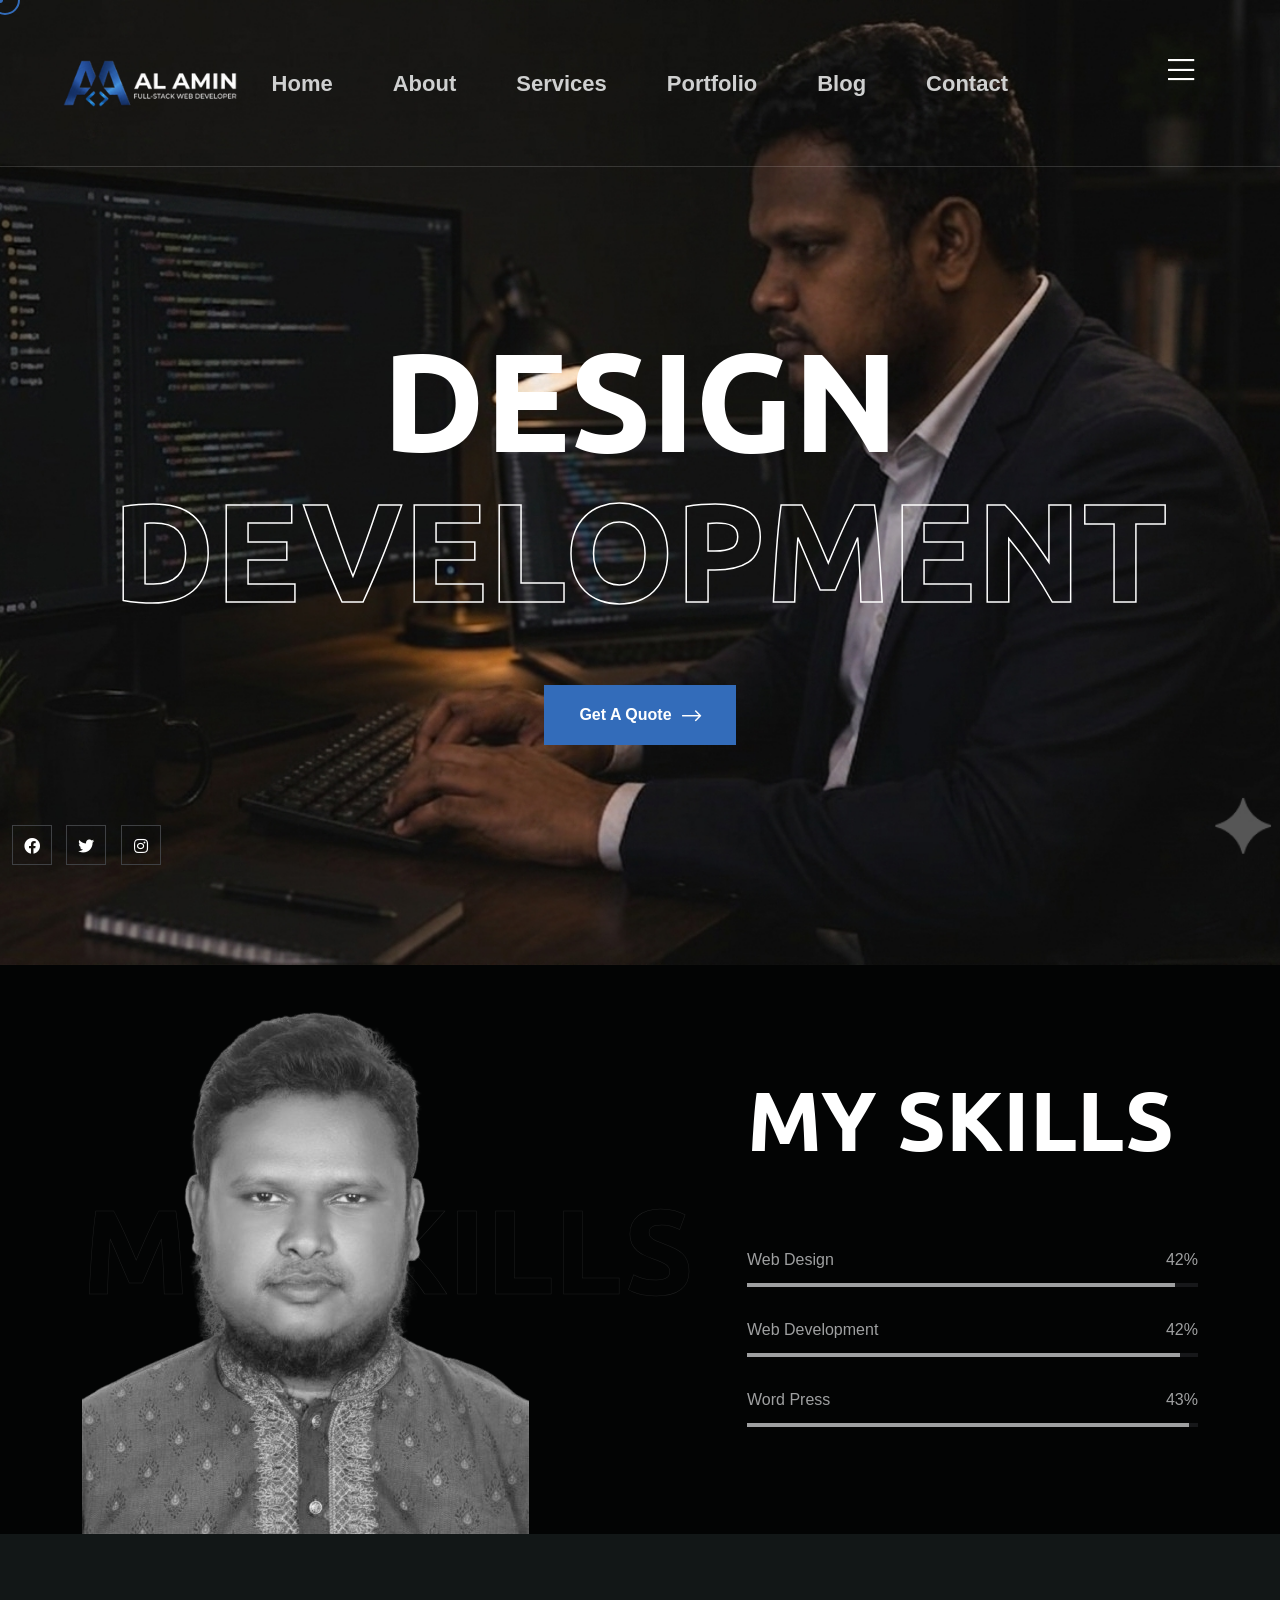
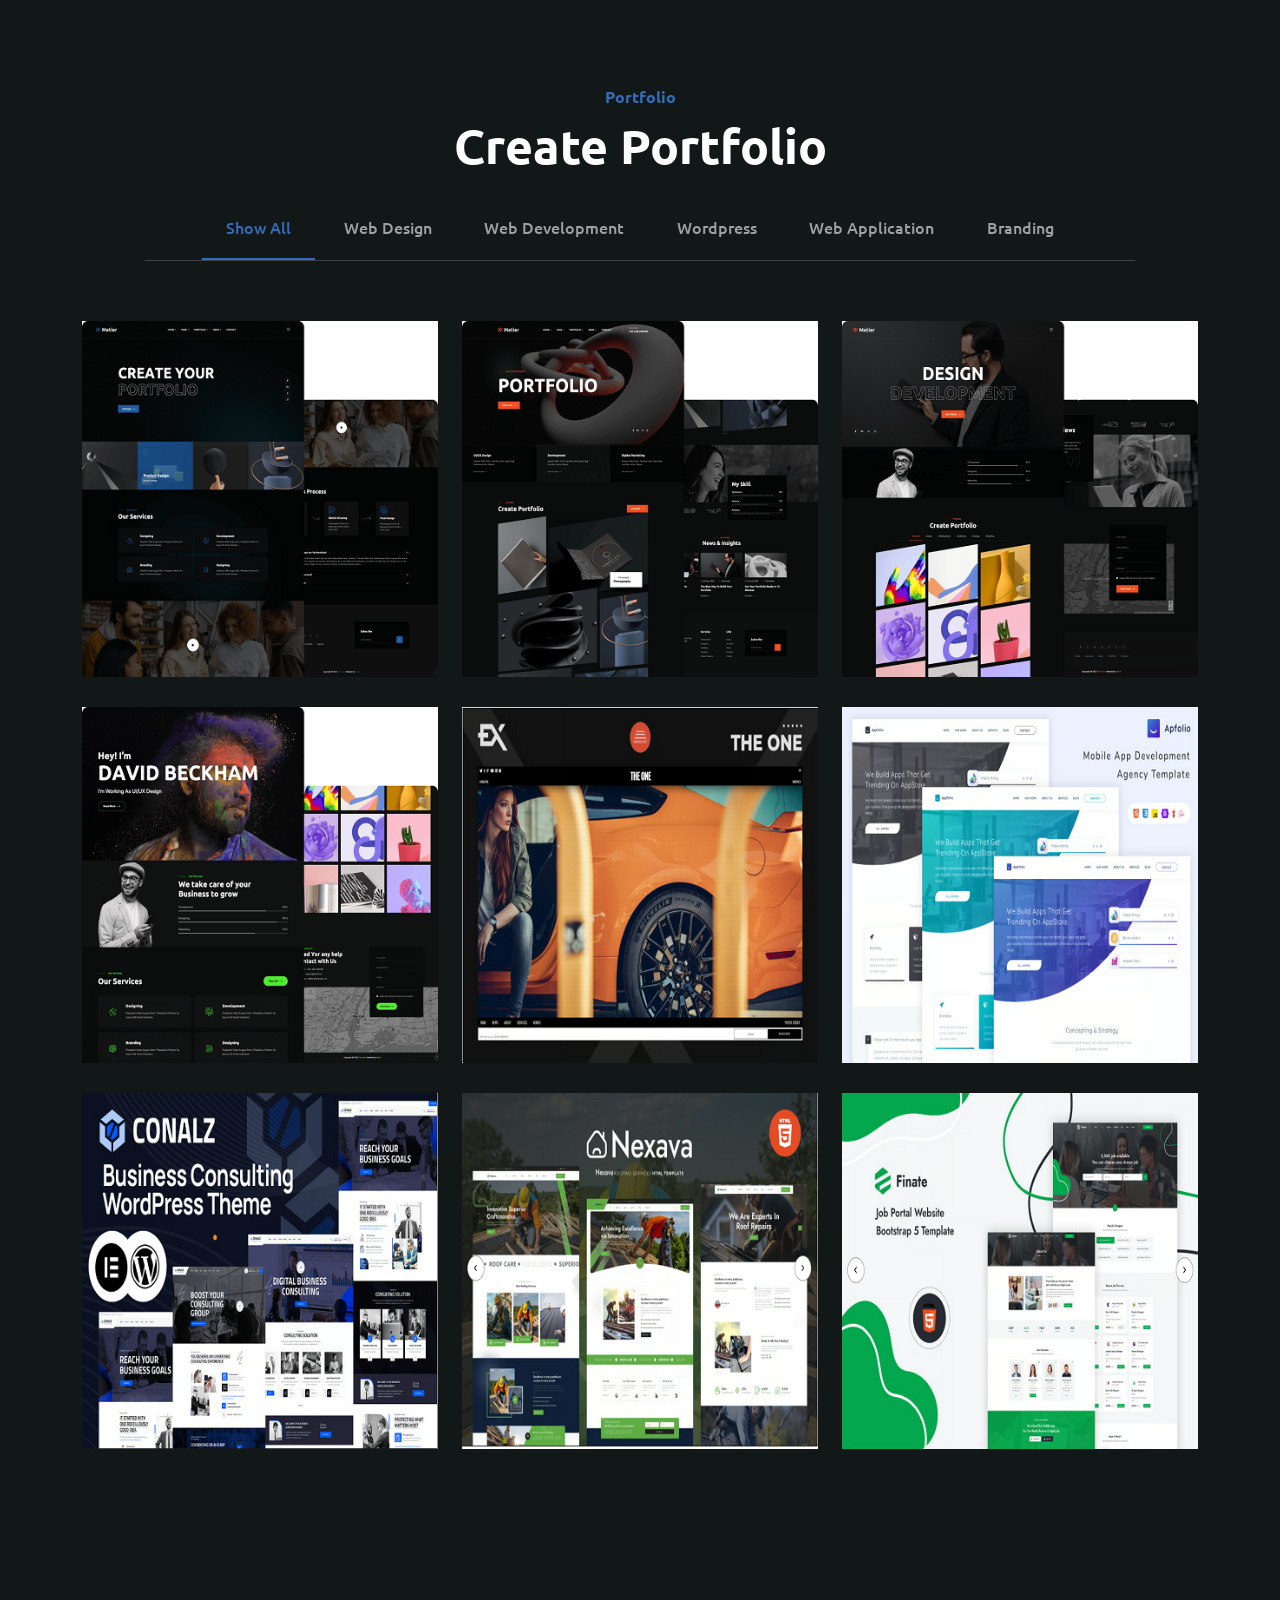
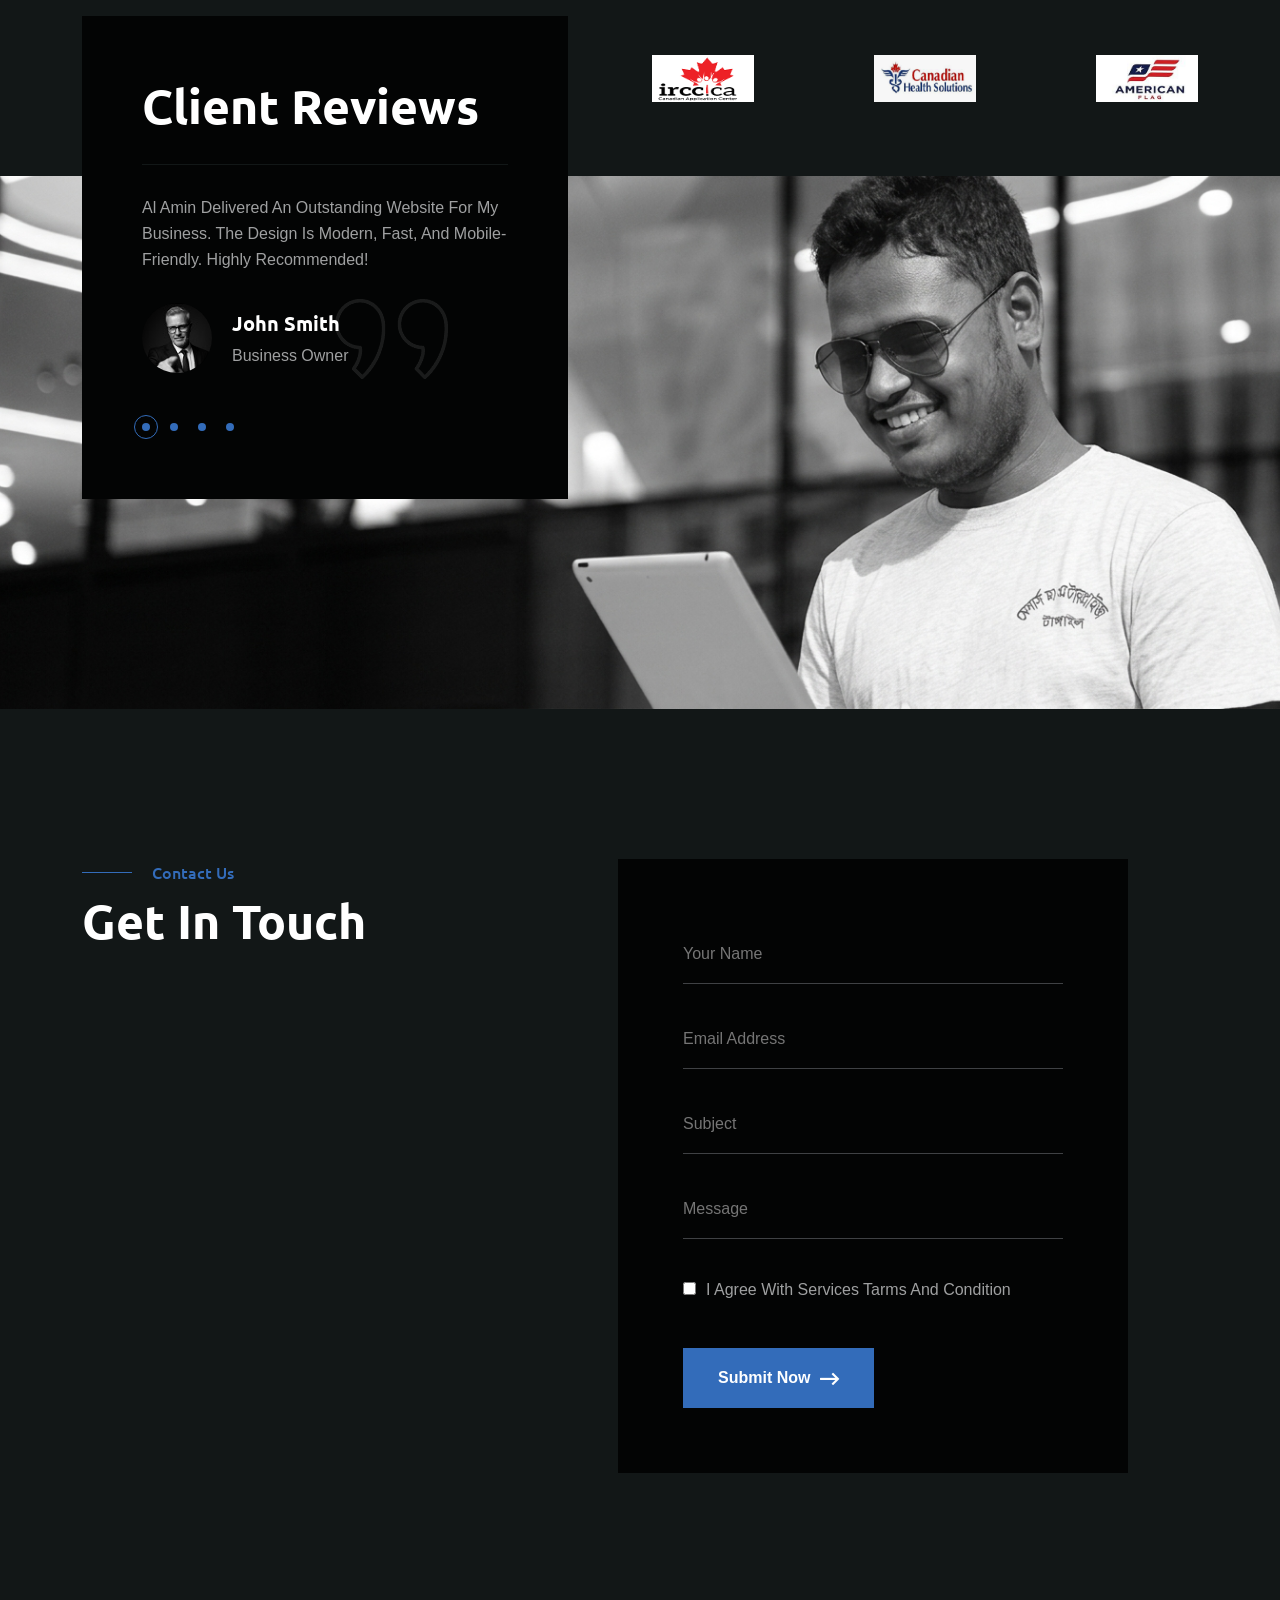
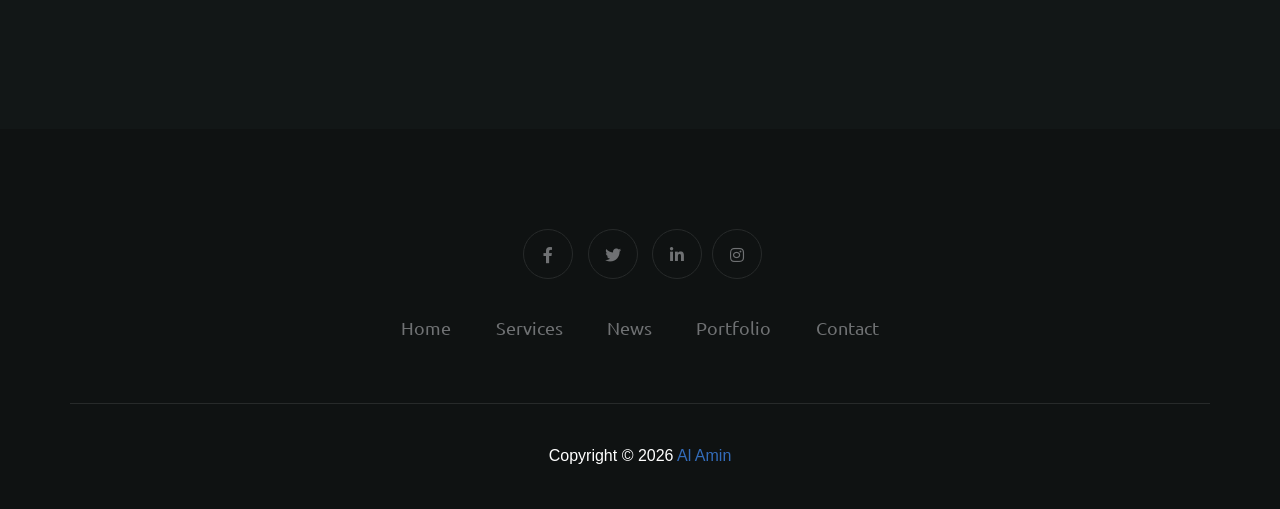
<file: index.html>
<!DOCTYPE html>
<html lang="en">
  <head>
    <!-- Start Meta -->
    <meta charset="UTF-8" />
    <meta http-equiv="X-UA-Compatible" content="IE=edge" />
    <meta name="description" content="MD Alamin Miah" />
    <meta
      name="keywords"
      content="Creative web developer, Web Designer, landingb Page Designer, freelancer, Web Application, web developer, Freelance Web Developer, Professional Website Developer, Frontend Developer, Backend Developer, "
    />
    <meta name="author" content="MD Alamin Miah" />
    <meta name="viewport" content="width=device-width, initial-scale=1" />
    <!-- Title of Site -->
    <title>MD Al Amin</title>
    <!-- Favicons -->
    <link rel="icon" type="image/png" href="assets/img/Fav Icon.png" />
    <!-- Bootstrap CSS -->
    <link rel="stylesheet" href="assets/css/bootstrap.min.css" />
    <!-- font awesome -->
    <link rel="stylesheet" href="assets/css/all.css" />
    <!-- Animate CSS -->
    <link rel="stylesheet" href="assets/css/animate.css" />
    <!-- Swiper -->
    <link rel="stylesheet" href="assets/css/swiper-bundle.min.css" />
    <!-- Magnific -->
    <link rel="stylesheet" href="assets/css/magnific-popup.css" />
    <!-- Mean menu -->
    <link rel="stylesheet" href="assets/css/meanmenu.min.css" />
    <!-- Custom CSS -->
    <link rel="stylesheet" href="assets/sass/style.css" />
  </head>

  <body class="custom__cursor">
    <div class="custom__cursor-one"></div>
    <div class="custom__cursor-two"></div>
    <!-- Preloader start -->
    <div class="theme-loader">
      <div class="spinner">
        <div class="double-bounce1"></div>
        <div class="double-bounce2"></div>
      </div>
    </div>
    <!-- Preloader end -->
    <!-- Header Area Start -->
    <div class="header__area three">
      <div class="container custom-container">
        <div class="header__area-box">
          <div class="header__area-box-logo">
            <a href="index.html">
              <img src="assets/img/logo al amin light.png" alt="logo" />
            </a>
          </div>
          
          <!-- sidebar Menu Start -->
          <div >
            <div class="header__area-box-sidebar-popup-menu">
              <ul style="margin-right: 150px;">
                <li style="float: left; margin-right: 60px; "><a style="font-size: 22px; " href="index.html"><strong>Home</strong></a></li>
                <li style="float: left; margin-right: 60px; "><a style="font-size: 22px; " href="about.html"><strong>About</strong></a></li>
                <li style="float: left; margin-right: 60px; "><a style="font-size: 22px; " href="services.html"><strong>Services</strong></a></li>
                <li style="float: left; margin-right: 60px; "><a style="font-size: 22px; " href="portfolio.html"><strong>Portfolio</strong></a></li>
                <li style="float: left; margin-right: 60px; "><a style="font-size: 22px; " href="blog.html"><strong>Blog</strong></a></li>
                <li style="float: left; margin-right: 60px; "><a style="font-size: 22px; " href="contact.html"><strong>Contact</strong></a></li>
              </ul>
            </div>
            <div class="header__area-box-sidebar">
            <div class="header__area-box-sidebar-popup-icon">
              <a style="margin-left: 100px;" href="#"><i class="fal fa-bars"></i></a>
            </div>
          </div>
          <!-- sidebar Menu Start -->
          <div class="header__area-box-sidebar-popup">
            <div class="sidebar-close-btn">
              <a href="#"><i class="fal fa-times"></i></a>
            </div>
            <div class="header__area-box-sidebar-popup-logo">
              <a href="index.html">
                <img src="assets/img/logo-2.png" alt="" />
              </a>
            </div>
            <p>
              Have a project in mind or need a professional website? I'd love to hear from you. Whether you're looking for a modern website, a custom web application, or ongoing development support, I'm here to help turn your ideas into reality.
            </p>
            <div class="header__area-box-sidebar-popup-contact">
              <h4 class="mb-25">Contact Us</h4>
              <form action="#">
                <div class="row">
                  <div class="col-sm-12 mb-30">
                    <div
                      class="header__area-box-sidebar-popup-contact-form-item two"
                    >
                      <i class="far fa-user"></i>
                      <input
                        type="text"
                        name="name"
                        placeholder="Your Name"
                        required="required"
                      />
                    </div>
                  </div>
                  <div class="col-sm-12 mb-30">
                    <div
                      class="header__area-box-sidebar-popup-contact-form-item two"
                    >
                      <i class="far fa-envelope-open"></i>
                      <input
                        type="text"
                        name="email"
                        placeholder="Email Address"
                        required="required"
                      />
                    </div>
                  </div>
                  <div class="col-sm-12 mb-30">
                    <div
                      class="header__area-box-sidebar-popup-contact-form-item two"
                    >
                      <i class="fal fa-pen"></i>
                      <textarea
                        name="message"
                        rows="5"
                        placeholder="Message"
                      ></textarea>
                    </div>
                  </div>
                  <div class="col-sm-12">
                    <div
                      class="header__area-box-sidebar-popup-contact-form-item"
                    >
                      <button class="theme-btn-1" type="submit">
                        Submit Now<i class="fal fa-long-arrow-right"></i>
                      </button>
                    </div>
                  </div>
                </div>
              </form>
            </div>
            <div class="header__area-box-sidebar-popup-follow-us">
              <h4 class="mb-25">Follow Us</h4>
              <div class="header__area-box-sidebar-popup-follow-us-social two">
                <ul>
                  <li>
                    <a href="#"><i class="fab fa-facebook-f"></i></a>
                  </li>
                  <li>
                    <a href="#"><i class="fab fa-twitter"></i></a>
                  </li>
                  <li>
                    <a href="#"><i class="fab fa-instagram"></i></a>
                  </li>
                  <li>
                    <a href="#"><i class="fab fa-linkedin-in"></i></a>
                  </li>
                </ul>
              </div>
            </div>
          </div>
            
          </div>
          <div class="sidebar-overlay"></div>
          <!-- sidebar Menu Start -->
        </div>
      </div>
    </div>
    <!-- Header Area End -->
    <!-- Banner Area Start -->
    <div class="banner__area-three" data-background="assets/img/11banner-3.jpg">
      <div class="container">
        <div class="row">
          <div class="col-xl-12">
            <div class="banner__area-three-content">
              <h1>Design <span>Development</span></h1>
              <a class="theme-btn-1" href="contact.html"
                >Get A Quote <i class="fal fa-long-arrow-right"></i
              ></a>
            </div>
          </div>
        </div>
      </div>
      <div class="banner__area-three-bottom">
        <div class="container custom-container">
          <div class="banner__area-three-bottom-icon">
            <ul>
              <li>
                <a href="https://www.facebook.com/alamin.miah.9693001"><i class="fab fa-facebook"></i></a>
              </li>
              <li>
                <a href="#"><i class="fab fa-twitter"></i></a>
              </li>
              <li>
                <a href="https://www.instagram.com/webdevalamin"><i class="fab fa-instagram"></i></a>
              </li>
            </ul>
          </div>
        </div>
      </div>
    </div>
    <!-- Banner Area End -->
    <!-- Skill Area Start -->
    <div class="skill__area-two">
      <div class="container">
        <div class="row align-items-center">
          <div class="col-xl-7 col-lg-7 lg-mb-30">
            <div class="skill__area-two-left">
              <span>My Skills</span> <img src="assets/img/skills.png" alt="" />
            </div>
          </div>
          <div class="col-xl-5 col-lg-5">
            <div class="skill__area-two-right">
              <h1 style="padding-bottom: 80px;">MY SKILLS</h1>
              <div class="skill__area-two-right-skill">
                <div class="skill__area-two-right-skill-item">
                  <div class="skill__area-two-right-skill-item-content">
                    <h6>Web Design</h6>
                    <span class="skill__area-two-right-skill-item-count">
                      <span class="counter">95</span>%</span
                    >
                  </div>
                  <div class="skill__area-two-right-skill-item-inner">
                    <div
                      class="skill__area-two-right-skill-item-bar"
                      data-width="95"
                    ></div>
                  </div>
                </div>
              </div>
              <div class="skill__area-two-right-skill mt-30">
                <div class="skill__area-two-right-skill-item">
                  <div class="skill__area-two-right-skill-item-content">
                    <h6>Web Development</h6>
                    <span class="skill__area-two-right-skill-item-count">
                      <span class="counter">96</span>%</span
                    >
                  </div>
                  <div class="skill__area-two-right-skill-item-inner">
                    <div
                      class="skill__area-two-right-skill-item-bar"
                      data-width="96"
                    ></div>
                  </div>
                </div>
              </div>
              <div class="skill__area-two-right-skill mt-30">
                <div class="skill__area-two-right-skill-item">
                  <div class="skill__area-two-right-skill-item-content">
                    <h6>Word Press</h6>
                    <span class="skill__area-two-right-skill-item-count">
                      <span class="counter">98</span>%</span
                    >
                  </div>
                  <div class="skill__area-two-right-skill-item-inner">
                    <div
                      class="skill__area-two-right-skill-item-bar"
                      data-width="98"
                    ></div>
                  </div>
                </div>
              </div>
            </div>
          </div>
        </div>
      </div>
    </div>
    <!-- Skill Area End -->
    <!-- Portfolio Area Start -->
    <div class="portfolio__area-two section-padding">
      <div class="container">
        <div class="row">
          <div class="col-xl-12 mb-60">
            <div class="portfolio__area-two-title">
              <span class="subtitle-one">Portfolio</span>
              <h2>Create Portfolio</h2>
            </div>
            <div class="portfolio__area-two-btn">
              <ul>
                <li class="active" data-filter="*">Show All</li>
                <li data-filter=".design">Web Design</li>
                <li data-filter=".development">Web Development</li>
                <li data-filter=".wordpress">Wordpress</li>
                <li data-filter=".webapplication">Web Application</li>
                <li data-filter=".branding">Branding</li>
              </ul>
            </div>
          </div>
        </div>
        <div class="row portfolio__area-two-active">
          <div class="col-xl-4 col-lg-4 col-md-6 portfolio-item mb-30">
            <div class="portfolio__area-two-item">
              <img
                class="img__full"
                src="assets/img/portfolio/portfolio-7.jpg"
                alt=""
              />
              <div class="portfolio__area-two-item-content">
                <span>Web Design</span>
                <h4><a href="portfolio-details-2.html">Web Design</a></h4>
              </div>
            </div>
          </div>
          <div
            class="col-xl-4 col-lg-4 col-md-6 portfolio-item wordpress mb-30"
          >
            <div class="portfolio__area-two-item">
              <img
                class="img__full"
                src="assets/img/portfolio/portfolio-8.jpg"
                alt=""
              />
              <div class="portfolio__area-two-item-content">
                <span>Wordpress</span>
                <h4><a href="portfolio-details-2.html">Wordpress</a></h4>
              </div>
            </div>
          </div>
          <div
            class="col-xl-4 col-lg-4 col-md-6 portfolio-item branding design mb-30"
          >
            <div class="portfolio__area-two-item">
              <img
                class="img__full"
                src="assets/img/portfolio/portfolio-9.jpg"
                alt=""
              />
              <div class="portfolio__area-two-item-content">
                <span>Web Design</span>
                <h4><a href="portfolio-details-2.html">Web Design</a></h4>
              </div>
            </div>
          </div>
          <div
            class="col-xl-4 col-lg-4 col-md-6 portfolio-item development wordpress mb-30"
          >
            <div class="portfolio__area-two-item">
              <img
                class="img__full"
                src="assets/img/portfolio/portfolio-10.jpg"
                alt=""
              />
              <div class="portfolio__area-two-item-content">
                <span>Wordpress</span>
                <h4><a href="portfolio-details-2.html">Wordpress</a></h4>
              </div>
            </div>
          </div>
          <div class="col-xl-4 col-lg-4 col-md-6 portfolio-item design mb-30">
            <div class="portfolio__area-two-item">
              <img
                class="img__full"
                src="assets/img/portfolio/portfolio-11.jpg"
                alt=""
              />
              <div class="portfolio__area-two-item-content">
                <span>Web Design</span>
                <h4><a href="portfolio-details-2.html">Web Design</a></h4>
              </div>
            </div>
          </div>
          <div
            class="col-xl-4 col-lg-4 col-md-6 portfolio-item development branding webapplication mb-30"
          >
            <div class="portfolio__area-two-item">
              <img
                class="img__full"
                src="assets/img/portfolio/portfolio-12.jpg"
                alt=""
              />
              <div class="portfolio__area-two-item-content">
                <span>Web Application</span>
                <h4><a href="portfolio-details-2.html">Web Application</a></h4>
              </div>
            </div>
          </div>
          <div
            class="col-xl-4 col-lg-4 col-md-6 portfolio-item strategy branding lg-mb-30"
          >
            <div class="portfolio__area-two-item">
              <img
                class="img__full"
                src="assets/img/portfolio/portfolio-13.jpg"
                alt=""
              />
              <div class="portfolio__area-two-item-content">
                <span>Branding</span>
                <h4><a href="portfolio-details-2.html">Branding</a></h4>
              </div>
            </div>
          </div>
          <div
            class="col-xl-4 col-lg-4 col-md-6 portfolio-item design lg-mb-30"
          >
            <div class="portfolio__area-two-item">
              <img
                class="img__full"
                src="assets/img/portfolio/portfolio-14.jpg"
                alt=""
              />
              <div class="portfolio__area-two-item-content">
                <span>Web Design</span>
                <h4><a href="portfolio-details-2.html">Web Design</a></h4>
              </div>
            </div>
          </div>
          <div
            class="col-xl-4 col-lg-4 col-md-6 portfolio-item webapplication development"
          >
            <div class="portfolio__area-two-item">
              <img
                class="img__full"
                src="assets/img/portfolio/portfolio-15.jpg"
                alt=""
              />
              <div class="portfolio__area-two-item-content">
                <span>Photography</span>
                <h4><a href="portfolio-details-2.html">Web Development</a></h4>
              </div>
            </div>
          </div>
        </div>
      </div>
    </div>
    <!-- Portfolio Area End -->
    <!-- Sponsors Area Start -->
    <div class="sponsors__area">
      <div class="container">
        <div class="row">
          <div class="col-xl-6"></div>
          <div class="col-xl-6">
            <div class="swiper sponsors-slider">
              <div class="swiper-wrapper">
                <div class="sponsors__area-brand swiper-slide">
                  <a href="#"><img src="assets/img/brand-1.png" alt="" /></a>
                </div>
                <div class="sponsors__area-brand swiper-slide">
                  <a href="#"><img src="assets/img/brand-2.png" alt="" /></a>
                </div>
                <div class="sponsors__area-brand swiper-slide">
                  <a href="#"><img src="assets/img/brand-3.png" alt="" /></a>
                </div>
                <div class="sponsors__area-brand swiper-slide">
                  <a href="#"><img src="assets/img/brand-4.png" alt="" /></a>
                </div>
              </div>
            </div>
          </div>
        </div>
      </div>
    </div>
    <!-- Sponsors Area End -->
    <!-- Reviews Area Start -->
    <div class="reviews__area" data-background="assets/img/reviews.jpg">
      <div class="container">
        <div class="row">
          <div class="col-xl-6 col-lg-8">
            <div class="reviews__area-left">
              <div class="reviews__area-left-title">
                <h2>Client Reviews</h2>
              </div>
              <div class="swiper reviews">
                <div class="swiper-wrapper">
                  <div class="reviews__area-left-item swiper-slide">
                    <p>
                     Al Amin delivered an outstanding website for my business. The design is modern, fast, and mobile-friendly. Highly recommended!
                    </p>
                    <div class="reviews__area-left-item-client">
                      <div class="reviews__area-left-item-client-avatar">
                        <img src="assets/img/avatar/client.jpg" alt="" />
                      </div>
                      <div class="reviews__area-left-item-client-content">
                        <h5>John Smith</h5>
                        <span>Business Owner</span>
                      </div>
                    </div>
                  </div>
                  <div class="reviews__area-left-item swiper-slide">
                    <p>
                      Professional, creative, and responsive. One of the best developers I’ve worked with.I design modern, responsive, and user-focused websites.
                    </p>
                    <div class="reviews__area-left-item-client">
                      <div class="reviews__area-left-item-client-avatar">
                        <img src="assets/img/avatar/client-1.jpg" alt="" />
                      </div>
                      <div class="reviews__area-left-item-client-content">
                        <h5>Emma Davis</h5>
                        <span>Entrepreneur</span>
                      </div>
                    </div>
                  </div>
                  <div class="reviews__area-left-item swiper-slide">
                    <p>
                      Working with Al Amin was smooth and professional. He understood our requirements and built exactly what we needed.
                    </p>
                    <div class="reviews__area-left-item-client">
                      <div class="reviews__area-left-item-client-avatar">
                        <img src="assets/img/avatar/client-2.jpg" alt="" />
                      </div>
                      <div class="reviews__area-left-item-client-content">
                        <h5>Sarah Johnson</h5>
                        <span>Startup Founder</span>
                      </div>
                    </div>
                  </div>
                  <div class="reviews__area-left-item swiper-slide">
                    <p>
                      Excellent full-stack developer! Great communication, clean code, and on-time delivery.
                    </p>
                    <div class="reviews__area-left-item-client">
                      <div class="reviews__area-left-item-client-avatar">
                        <img src="assets/img/avatar/client-3.jpg" alt="" />
                      </div>
                      <div class="reviews__area-left-item-client-content">
                        <h5>Michael Brown</h5>
                        <span>E-commerce Client</span>
                      </div>
                    </div>
                  </div>
                </div>
              </div>
              <div class="reviews__area-left-dots">
                <div class="reviews-pagination"></div>
              </div>
              <div class="reviews__area-left-quote">
                <img src="assets/img/icon/quote.png" alt="" />
              </div>
            </div>
          </div>
        </div>
      </div>
    </div>
    <!-- Reviews Area End -->
    <!-- Contact Area Start -->
    <div class="contact__area section-padding">
      <div class="container">
        <div class="row mb-60">
          <div class="col-xl-12">
            <div class="contact__area-title lg-t-center">
              <span class="subtitle">Contact Us</span>
              <h2>Get in Touch</h2>
            </div>
          </div>
        </div>
        <div class="row">
          <div class="col-xl-12">
            <div class="contact__area-bottom">
              <div class="contact__area-bottom-form">
                <form
                  id="contact-form"
                  action="assets/form/mail.php"
                  method="POST"
                >
                  <div class="row">
                    <div class="col-sm-12 mb-25">
                      <div class="contact__area-bottom-form-item">
                        <input
                          type="text"
                          name="name"
                          placeholder="Your Name"
                          required="required"
                        />
                      </div>
                    </div>
                    <div class="col-sm-12 mb-25">
                      <div class="contact__area-bottom-form-item">
                        <input
                          type="text"
                          name="email"
                          placeholder="Email Address"
                          required="required"
                        />
                      </div>
                    </div>
                    <div class="col-sm-12 mb-25">
                      <div class="contact__area-bottom-form-item">
                        <input
                          type="text"
                          name="subject"
                          placeholder="Subject"
                          required="required"
                        />
                      </div>
                    </div>
                    <div class="col-sm-12 mb-30">
                      <div class="contact__area-bottom-form-item">
                        <textarea
                          name="message"
                          rows="5"
                          placeholder="Message"
                        ></textarea>
                      </div>
                    </div>
                    <div class="col-sm-12 mb-45">
                      <div class="contact__area-bottom-form-item">
                        <label>
                          <input class="mr-10" type="checkbox" />I agree with
                          services tarms and condition</label
                        >
                      </div>
                    </div>
                    <div class="col-sm-12">
                      <div class="contact__area-bottom-form-item">
                        <button class="theme-btn-1" type="submit">
                          Submit Now<i class="far fa-long-arrow-right"></i>
                        </button>
                      </div>
                    </div>
                  </div>
                </form>
              </div>
              <div class="contact__area-bottom-map">

                <iframe src="https://www.google.com/maps/embed?pb=!1m18!1m12!1m3!1d7497568.466984912!2d85.04609904477766!3d23.427180921461893!2m3!1f0!2f0!3f0!3m2!1i1024!2i768!4f13.1!3m3!1m2!1s0x30adaaed80e18ba7%3A0xf2d28e0c4e1fc6b!2sBangladesh!5e0!3m2!1sen!2sbd!4v1783181536478!5m2!1sen!2sbd" width="600" loading="lazy"></iframe>

              </div>
            </div>
          </div>
        </div>
      </div>
    </div>
    <!-- Contact Area End -->
    <!-- Footer Area Start -->
    <div class="footer__area pt-60 pb-60">
      <div class="container">
        <div class="row align-items-center">
          <div class="col-xl-12">
            <div class="footer__area-widget t-center">
              <div class="footer__area-widget-about">
                <div class="footer__area-widget-about-social three">
                  <ul>
                    <li>
                      <a href="https://www.facebook.com/alamin.miah.9693001"><i class="fab fa-facebook-f"></i></a>
                    </li>
                    <li>
                      <a href="#"><i class="fab fa-twitter"></i></a>
                    </li>
                    
                    <li>
                      <a href="#"><i class="fab fa-linkedin-in"></i></a>
                    </li>
                                       
                   
                    <li>
                      <a href="https://www.instagram.com/webdevalamin"><i class="fab fa-instagram"></i></a>
                    </li>
                  </ul>
                </div>
                <div class="footer__area-widget-about-menu three">
                  <ul>
                    <li><a href="index.html">Home</a></li>
                    <li><a href="services.html">Services</a></li>
                    <li><a href="blog.html">News</a></li>
                    <li><a href="portfolio.html">Portfolio</a></li>
                    <li><a href="contact.html">Contact</a></li>
                  </ul>
                </div>
              </div>
            </div>
          </div>
        </div>
      </div>
    </div>
    <!-- Footer Area End -->
    <!-- Copyright Area Start -->
    <div class="copyright__area">
      <div class="container">
        <div class="row align-items-center copyright__area-border">
          <div class="col-xl-12">
            <div class="copyright__area-left t-center">
              <p>
                Copyright © 2026<a href="index.html"> Al Amin</a>
              </p>
            </div>
          </div>
        </div>
      </div>
    </div>
    <!-- Copyright Area End -->
    <!-- Scroll Btn Start -->
    <div class="scroll-up">
      <svg
        class="scroll-circle svg-content"
        width="100%"
        height="100%"
        viewBox="-1 -1 102 102"
      >
        <path d="M50,1 a49,49 0 0,1 0,98 a49,49 0 0,1 0,-98" />
      </svg>
    </div>
    <!-- Scroll Btn End -->
    <!-- Main JS -->
    <script src="assets/js/jquery-3.6.0.min.js"></script>
    <!-- Bootstrap JS -->
    <script src="assets/js/bootstrap.min.js"></script>
    <!-- Counter up -->
    <script src="assets/js/jquery.counterup.min.js"></script>
    <!-- Popper JS -->
    <script src="assets/js/popper.min.js"></script>
    <!-- Progressbar JS -->
    <script src="assets/js/progressbar.min.js"></script>
    <!-- Magnific JS -->
    <script src="assets/js/jquery.magnific-popup.min.js"></script>
    <!-- Swiper JS -->
    <script src="assets/js/swiper-bundle.min.js"></script>
    <!-- Waypoints JS -->
    <script src="assets/js/jquery.waypoints.min.js"></script>
    <!-- Isotope JS -->
    <script src="assets/js/isotope.pkgd.min.js"></script>
    <!-- Mean menu -->
    <script src="assets/js/jquery.meanmenu.min.js"></script>
    <!-- Custom JS -->
    <script src="assets/js/custom.js"></script>
  </body>
</html>
</file>
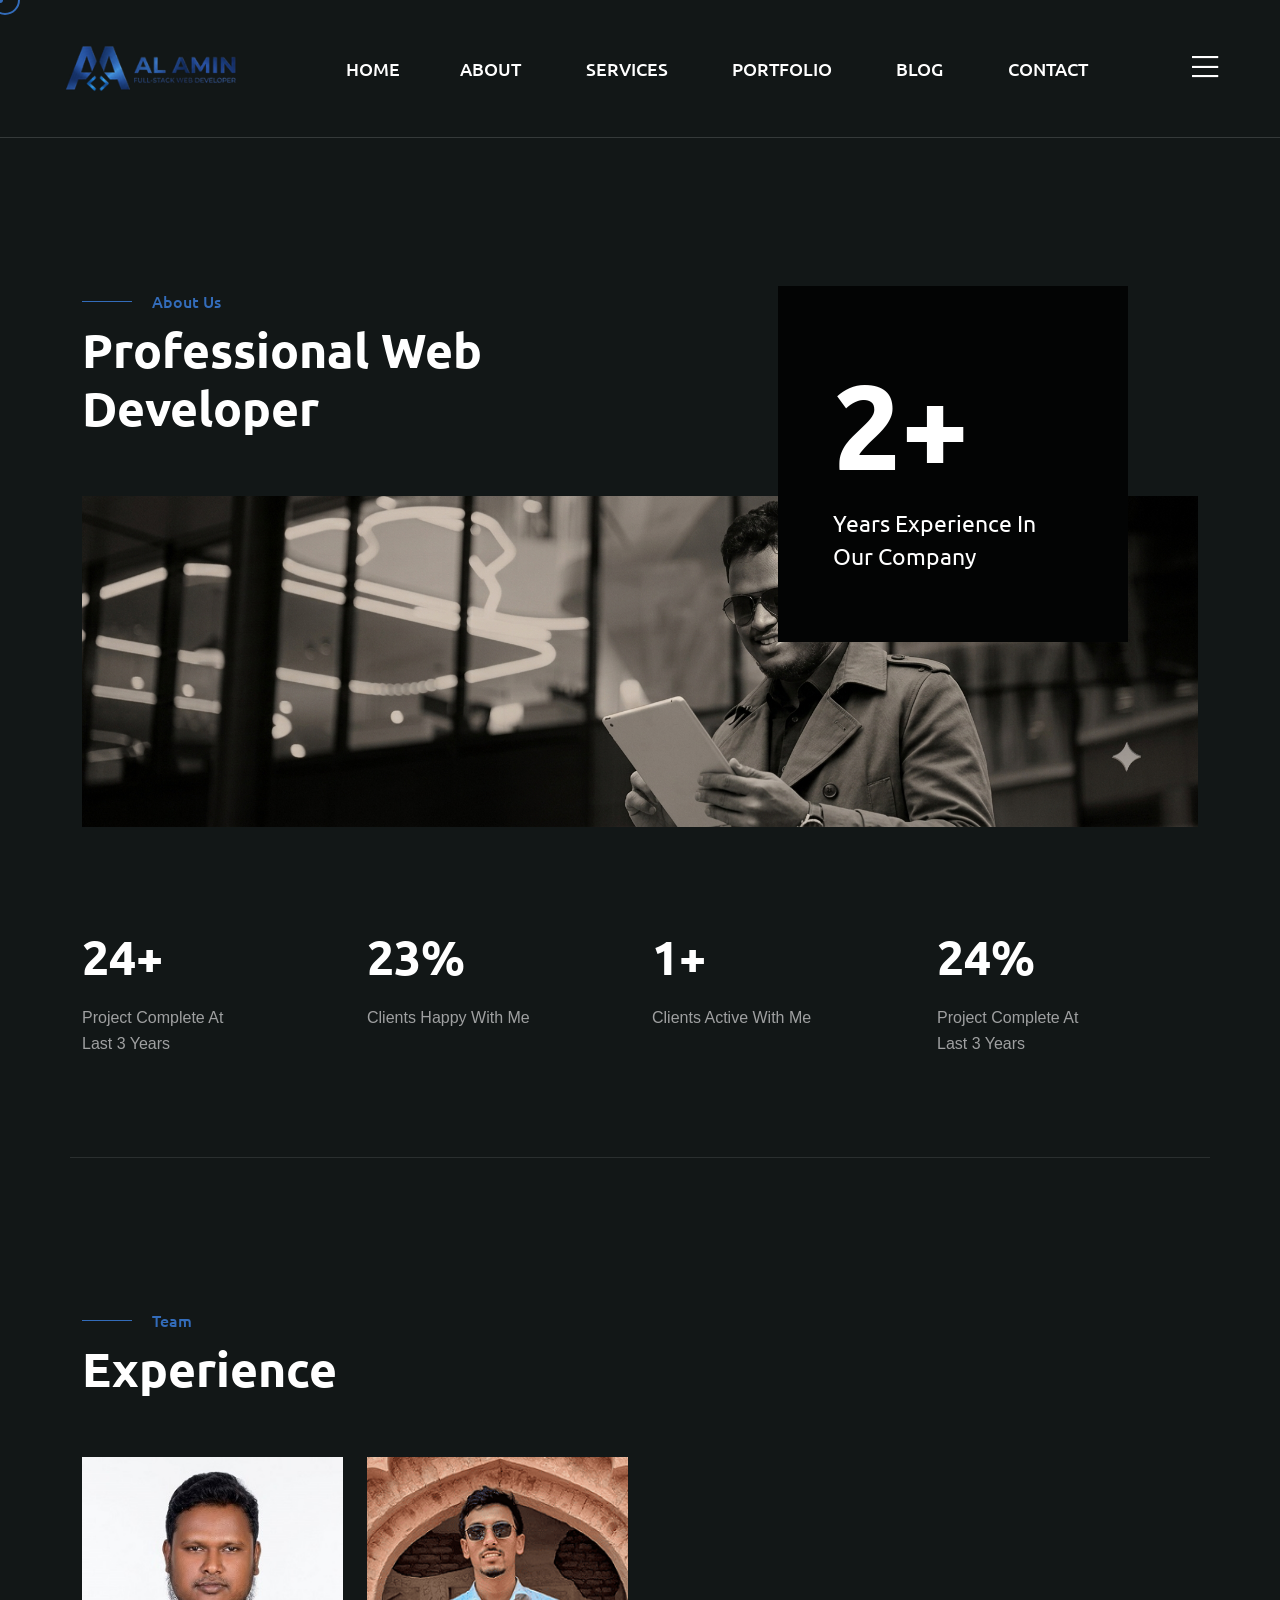
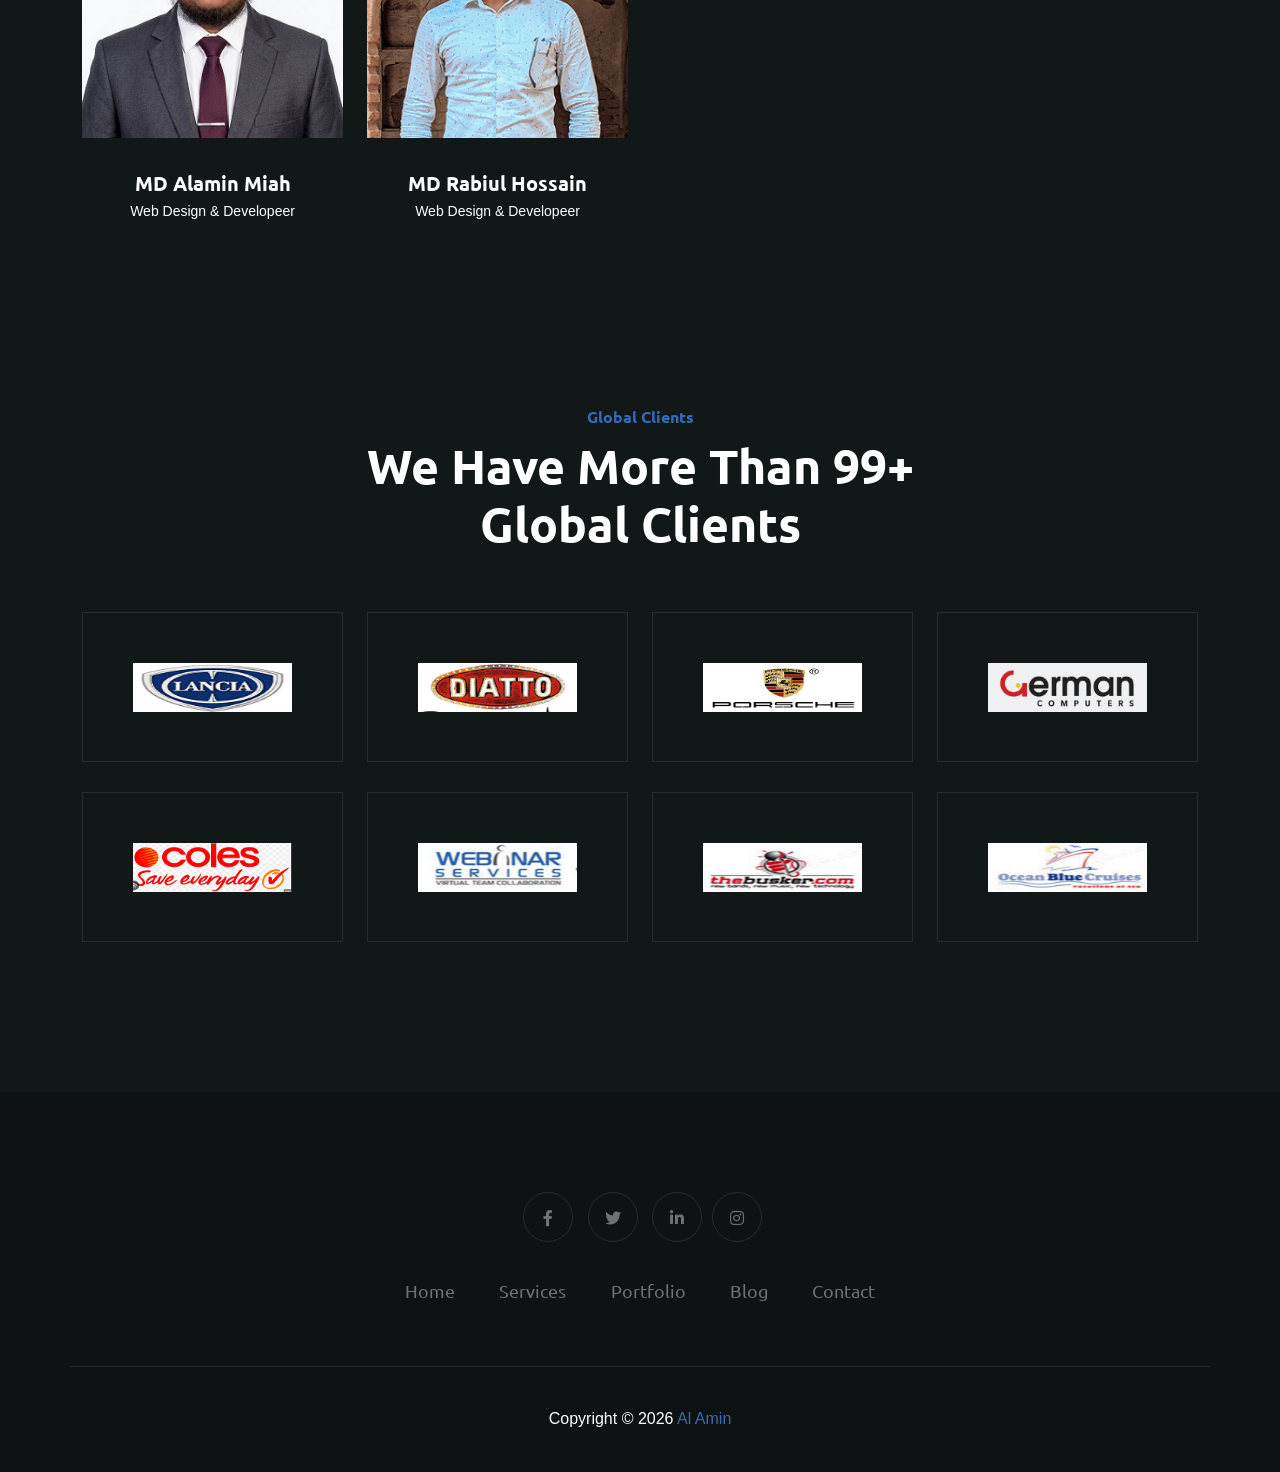
<file: about.html>
<!DOCTYPE html>
<html lang="en">
  <head>
    <!-- Start Meta -->
    <meta charset="UTF-8" />
    <meta http-equiv="X-UA-Compatible" content="IE=edge" />
    <meta name="description" content="Metier  - Portfolio HTML5 Template" />
    <meta
      name="keywords"
      content="Creative web developer, Web Designer, landingb Page Designer, freelancer, Web Application, web developer, Freelance Web Developer, Professional Website Developer, Frontend Developer, Backend Developer, "
    />
    <meta name="author" content="ThemeOri" />
    <meta name="viewport" content="width=device-width, initial-scale=1" />
    <!-- Title of Site -->
    <title>MD Al Amin</title>
    <!-- Favicons -->
    <link rel="icon" type="image/png" href="assets/img/favicon.png" />
    <!-- Bootstrap CSS -->
    <link rel="stylesheet" href="assets/css/bootstrap.min.css" />
    <!-- font awesome -->
    <link rel="stylesheet" href="assets/css/all.css" />
    <!-- Animate CSS -->
    <link rel="stylesheet" href="assets/css/animate.css" />
    <!-- Swiper -->
    <link rel="stylesheet" href="assets/css/swiper-bundle.min.css" />
    <!-- Magnific -->
    <link rel="stylesheet" href="assets/css/magnific-popup.css" />
    <!-- Mean menu -->
    <link rel="stylesheet" href="assets/css/meanmenu.min.css" />
    <!-- Custom CSS -->
    <link rel="stylesheet" href="assets/sass/style.css" />
  </head>

  <body class="custom__cursor">
    <div class="custom__cursor-one"></div>
    <div class="custom__cursor-two"></div>
    <!-- Preloader start -->
    <div class="theme-loader">
      <div class="spinner">
        <div class="double-bounce1"></div>
        <div class="double-bounce2"></div>
      </div>
    </div>
    <!-- Preloader end -->
    <!-- Header Area Start -->
    <div class="header__area all-page">
      <div class="container custom-container">
        <div class="header__area-box">
          <div class="header__area-box-logo two">
            <a href="index.html">
              <img src="assets/img/logo-2.png" alt="" />
            </a>
            <div class="responsive-menu"></div>
          </div>
          <div class="header__area-box-main-menu meanmenu-responsive">
            <ul id="mobilemenu">
              <li><a href="index.html">Home</a>
              <li><a href="about.html">About</a></li>
              <li><a href="services.html">Services</a></li>
              <li><a href="portfolio.html">Portfolio</a></li>
              <li><a href="blog.html">Blog</a></li>
              <li><a href="contact.html">Contact</a></li>
            </ul>
          </div>
          <div class="header__area-box-sidebar">
            <div class="header__area-box-sidebar-popup-icon">
              <a href="#"><i class="fal fa-bars"></i></a>
            </div>
          </div>
          <!-- sidebar Menu Start -->
          <div class="header__area-box-sidebar-popup">
            <div class="sidebar-close-btn">
              <a href="#"><i class="fal fa-times"></i></a>
            </div>
            <div class="header__area-box-sidebar-popup-logo">
              <a href="index.html">
                <img src="assets/img/logo-2.png" alt="" />
              </a>
            </div>
            <p>
              Have a project in mind or need a professional website? I'd love to hear from you. Whether you're looking for a modern website, a custom web application, or ongoing development support, I'm here to help turn your ideas into reality.
            </p>
            <div class="header__area-box-sidebar-popup-contact">
              <h4 class="mb-25">Contact Us</h4>
              <form action="#">
                <div class="row">
                  <div class="col-sm-12 mb-30">
                    <div
                      class="header__area-box-sidebar-popup-contact-form-item two"
                    >
                      <i class="far fa-user"></i>
                      <input
                        type="text"
                        name="name"
                        placeholder="Your Name"
                        required="required"
                      />
                    </div>
                  </div>
                  <div class="col-sm-12 mb-30">
                    <div
                      class="header__area-box-sidebar-popup-contact-form-item two"
                    >
                      <i class="far fa-envelope-open"></i>
                      <input
                        type="text"
                        name="email"
                        placeholder="Email Address"
                        required="required"
                      />
                    </div>
                  </div>
                  <div class="col-sm-12 mb-30">
                    <div
                      class="header__area-box-sidebar-popup-contact-form-item two"
                    >
                      <i class="fal fa-pen"></i>
                      <textarea
                        name="message"
                        rows="5"
                        placeholder="Message"
                      ></textarea>
                    </div>
                  </div>
                  <div class="col-sm-12">
                    <div
                      class="header__area-box-sidebar-popup-contact-form-item"
                    >
                      <button class="theme-btn-1" type="submit">
                        Submit Now<i class="fal fa-long-arrow-right"></i>
                      </button>
                    </div>
                  </div>
                </div>
              </form>
            </div>
            <div class="header__area-box-sidebar-popup-follow-us">
              <h4 class="mb-25">Follow Us</h4>
              <div class="header__area-box-sidebar-popup-follow-us-social two">
                <ul>
                  <li>
                    <a href="#"><i class="fab fa-facebook-f"></i></a>
                  </li>
                  <li>
                    <a href="#"><i class="fab fa-twitter"></i></a>
                  </li>
                  <li>
                    <a href="#"><i class="fab fa-instagram"></i></a>
                  </li>
                  <li>
                    <a href="#"><i class="fab fa-linkedin-in"></i></a>
                  </li>
                </ul>
              </div>
            </div>
          </div>
          <div class="sidebar-overlay"></div>
          <!-- sidebar Menu Start -->
        </div>
      </div>
    </div>
    <!-- Header Area End -->
    <!-- About Area Start -->
    <div class="about__page section-padding pb-100">
      <div class="container">
        <div class="row mb-60">
          <div class="col-xl-6 col-lg-8">
            <div class="about__page-title">
              <span class="subtitle">About Us</span>
              <h2>Professional Web Developer</h2>
            </div>
          </div>
        </div>
        <div class="row mb-100">
          <div class="col-xl-12">
            <div class="about__page-area">
              <div class="about__page-area-experience">
                <h3><span class="counter">3</span>+</h3>
                <p>Years Experience In Our Company</p>
              </div>
              <img src="assets/img/about.jpg" alt="" />
            </div>
          </div>
        </div>
        <div class="row">
          <div class="col-xl-3 col-lg-3 col-md-4 col-sm-6 lg-mb-30">
            <div class="about__page-area-item">
              <h2><span class="counter">100</span>+</h2>
              <p>project complete at last 3 years</p>
            </div>
          </div>
          <div class="col-xl-3 col-lg-3 col-md-4 col-sm-6 sm-mb-30">
            <div class="about__page-area-item">
              <h2><span class="counter">95</span>%</h2>
              <p>Clients Happy with Me</p>
            </div>
          </div>
          <div class="col-xl-3 col-lg-3 col-md-4 col-sm-6 sm-mb-30">
            <div class="about__page-area-item">
              <h2><span class="counter">5</span>+</h2>
              <p>Clients Active With Me</p>
            </div>
          </div>
          <div class="col-xl-3 col-lg-3 col-md-4 col-sm-6">
            <div class="about__page-area-item">
              <h2><span class="counter">100</span>%</h2>
              <p>project complete at last 3 years</p>
            </div>
          </div>
        </div>
      </div>
    </div>
    <!-- About Area End -->
    <!-- Team Area Start -->
    <div class="team__area">
      <div class="container">
        <div class="row mb-60 team__area-border">
          <div class="col-xl-12">
            <div class="team__area-title lg-t-center">
              <span class="subtitle">Team</span>
              <h2>Experience</h2>
            </div>
          </div>
        </div>
        <div class="row">
          <div class="col-xl-3 col-lg-4 col-md-6 xl-mb-30">
            <div class="team__area-item">
              <div class="team__area-item-image">
                <img src="assets/img/team/team-1.jpg" alt="" />
                <div class="team__area-item-image-social">
                  <ul>
                    <li>
                      <a href="#"><i class="fab fa-twitter"></i></a>
                    </li>
                    <li>
                      <a href="#"><i class="fa-brands fa-facebook"></i></a>
                    </li>
                    <li>
                      <a href="#"><i class="fa-brands fa-linkedin"></i></a>
                    </li>
                  </ul>
                </div>
              </div>
              <div class="team__area-item-content">
                <h5>MD Alamin Miah</h5>
                <span>Web Design & Developeer</span>
              </div>
            </div>
          </div>
          <div class="col-xl-3 col-lg-4 col-md-6 md-mb-30">
            <div class="team__area-item">
              <div class="team__area-item-image">
                <img src="assets/img/team/team-3.jpg" alt="" />
                <div class="team__area-item-image-social">
                  <ul>
                    <li>
                      <a href="#"><i class="fab fa-twitter"></i></a>
                    </li>
                    <li>
                      <a href="#"><i class="fab fa-behance"></i></a>
                    </li>
                    <li>
                      <a href="#"><i class="fal fa-basketball-ball"></i></a>
                    </li>
                  </ul>
                </div>
              </div>
              <div class="team__area-item-content">
                <h5>MD Rabiul Hossain</h5>
                <span>Web Design & Developeer</span>
              </div>
            </div>
          </div>
          <!-- <div class="col-xl-3 col-lg-4 col-md-6 md-mb-30">
            <div class="team__area-item">
              <div class="team__area-item-image">
                <img src="assets/img/team/team-3.jpg" alt="" />
                <div class="team__area-item-image-social">
                  <ul>
                    <li>
                      <a href="#"><i class="fab fa-twitter"></i></a>
                    </li>
                    <li>
                      <a href="#"><i class="fab fa-behance"></i></a>
                    </li>
                    <li>
                      <a href="#"><i class="fal fa-basketball-ball"></i></a>
                    </li>
                  </ul>
                </div>
              </div>
              <div class="team__area-item-content">
                <h5>steve rhodes</h5>
                <span>Project Manager</span>
              </div>
            </div>
          </div>
          <div class="col-xl-3 col-lg-4 col-md-6">
            <div class="team__area-item">
              <div class="team__area-item-image">
                <img src="assets/img/team/team-4.jpg" alt="" />
                <div class="team__area-item-image-social">
                  <ul>
                    <li>
                      <a href="#"><i class="fab fa-twitter"></i></a>
                    </li>
                    <li>
                      <a href="#"><i class="fab fa-behance"></i></a>
                    </li>
                    <li>
                      <a href="#"><i class="fal fa-basketball-ball"></i></a>
                    </li>
                  </ul>
                </div>
              </div>
              <div class="team__area-item-content">
                <h5>cansu tuman</h5>
                <span>Senior Designer</span>
              </div>
            </div>
          </div> -->
        </div>
      </div>
    </div>
    <!-- Team Area End -->
    <!-- Client Area Start -->
    <div class="client__area">
      <div class="container">
        <div class="row mb-60">
          <div class="col-xl-12">
            <div class="client__area-title">
              <span class="subtitle-one">Global Clients</span>
              <h2>We have more than 99+ global clients</h2>
            </div>
          </div>
        </div>
        <div class="row">
          <div class="col-xl-3 col-lg-3 col-md-6 col-sm-6 mb-30">
            <div class="client__area-item">
              <img src="assets/img/brand/brand-1.png" alt="" />
            </div>
          </div>
          <div class="col-xl-3 col-lg-3 col-md-6 col-sm-6 sm-mb-30">
            <div class="client__area-item">
              <img src="assets/img/brand/brand-2.png" alt="" />
            </div>
          </div>
          <div class="col-xl-3 col-lg-3 col-md-6 col-sm-6 lg-mb-30">
            <div class="client__area-item">
              <img src="assets/img/brand/brand-3.png" alt="" />
            </div>
          </div>
          <div class="col-xl-3 col-lg-3 col-md-6 col-sm-6 sm-mb-30">
            <div class="client__area-item">
              <img src="assets/img/brand/brand-4.png" alt="" />
            </div>
          </div>
          <div class="col-xl-3 col-lg-3 col-md-6 col-sm-6 lg-mb-30">
            <div class="client__area-item">
              <img src="assets/img/brand/brand-5.png" alt="" />
            </div>
          </div>
          <div class="col-xl-3 col-lg-3 col-md-6 col-sm-6 sm-mb-30">
            <div class="client__area-item">
              <img src="assets/img/brand/brand-6.png" alt="" />
            </div>
          </div>
          <div class="col-xl-3 col-lg-3 col-md-6 col-sm-6 sm-mb-30">
            <div class="client__area-item">
              <img src="assets/img/brand/brand-7.png" alt="" />
            </div>
          </div>
          <div class="col-xl-3 col-lg-3 col-md-6 col-sm-6">
            <div class="client__area-item">
              <img src="assets/img/brand/brand-8.png" alt="" />
            </div>
          </div>
        </div>
      </div>
    </div>
    <!-- Client Area End -->
    <!-- Footer Area Start -->
    <div class="footer__area pt-60 pb-60">
      <div class="container">
        <div class="row align-items-center">
          <div class="col-xl-12">
            <div class="footer__area-widget t-center">
              <div class="footer__area-widget-about m-0">
                <div class="footer__area-widget-about-social three">
                  <ul>
                    <li>
                      <a href="https://www.facebook.com/alamin.miah.9693001"><i class="fab fa-facebook-f"></i></a>
                    </li>
                    <li>
                      <a href="#"><i class="fab fa-twitter"></i></a>
                    </li><!-- 
                    <li>
                      <a href="#"><i class="fab fa-behance"></i></a>
                    </li> -->
                    <li>
                      <a href="#"><i class="fab fa-linkedin-in"></i></a>
                    </li><!-- 
                    <li>
                      <a href="#"><i class="fal fa-basketball-ball"></i></a>
                    </li>
                    <li>
                      <a href="#"><i class="fab fa-pinterest-p"></i></a>
                    </li> -->
                    <li>
                      <a href="https://www.instagram.com/webdevalamin"><i class="fab fa-instagram"></i></a>
                    </li>
                  </ul>
                </div>
                <div class="footer__area-widget-about-menu three">
                  <ul>
                    <li><a href="index.html">Home</a></li>
                    <li><a href="services.html">Services</a></li>
                    <li><a href="portfolio.html">Portfolio</a></li>
                    <li><a href="blog.html">Blog</a></li>
                    <li><a href="contact.html">Contact</a></li>
                  </ul>
                </div>
              </div>
            </div>
          </div>
        </div>
      </div>
    </div>
    <!-- Footer Area End -->
    <!-- Copyright Area Start -->
    <div class="copyright__area">
      <div class="container">
        <div class="row align-items-center copyright__area-border">
          <div class="col-xl-12">
            <div class="copyright__area-left t-center">
              <p>
                Copyright © 2026<a href="index.html"> Al Amin</a>
              </p>
            </div>
          </div>
        </div>
      </div>
    </div>
    <!-- Copyright Area End -->
    <!-- Scroll Btn Start -->
    <div class="scroll-up">
      <svg
        class="scroll-circle svg-content"
        width="100%"
        height="100%"
        viewBox="-1 -1 102 102"
      >
        <path d="M50,1 a49,49 0 0,1 0,98 a49,49 0 0,1 0,-98" />
      </svg>
    </div>
    <!-- Scroll Btn End -->
    <!-- Main JS -->
    <script src="assets/js/jquery-3.6.0.min.js"></script>
    <!-- Bootstrap JS -->
    <script src="assets/js/bootstrap.min.js"></script>
    <!-- Counter up -->
    <script src="assets/js/jquery.counterup.min.js"></script>
    <!-- Popper JS -->
    <script src="assets/js/popper.min.js"></script>
    <!-- Progressbar JS -->
    <script src="assets/js/progressbar.min.js"></script>
    <!-- Magnific JS -->
    <script src="assets/js/jquery.magnific-popup.min.js"></script>
    <!-- Swiper JS -->
    <script src="assets/js/swiper-bundle.min.js"></script>
    <!-- Waypoints JS -->
    <script src="assets/js/jquery.waypoints.min.js"></script>
    <!-- Isotope JS -->
    <script src="assets/js/isotope.pkgd.min.js"></script>
    <!-- Mean menu -->
    <script src="assets/js/jquery.meanmenu.min.js"></script>
    <!-- Custom JS -->
    <script src="assets/js/custom.js"></script>
  </body>
</html>
</file>
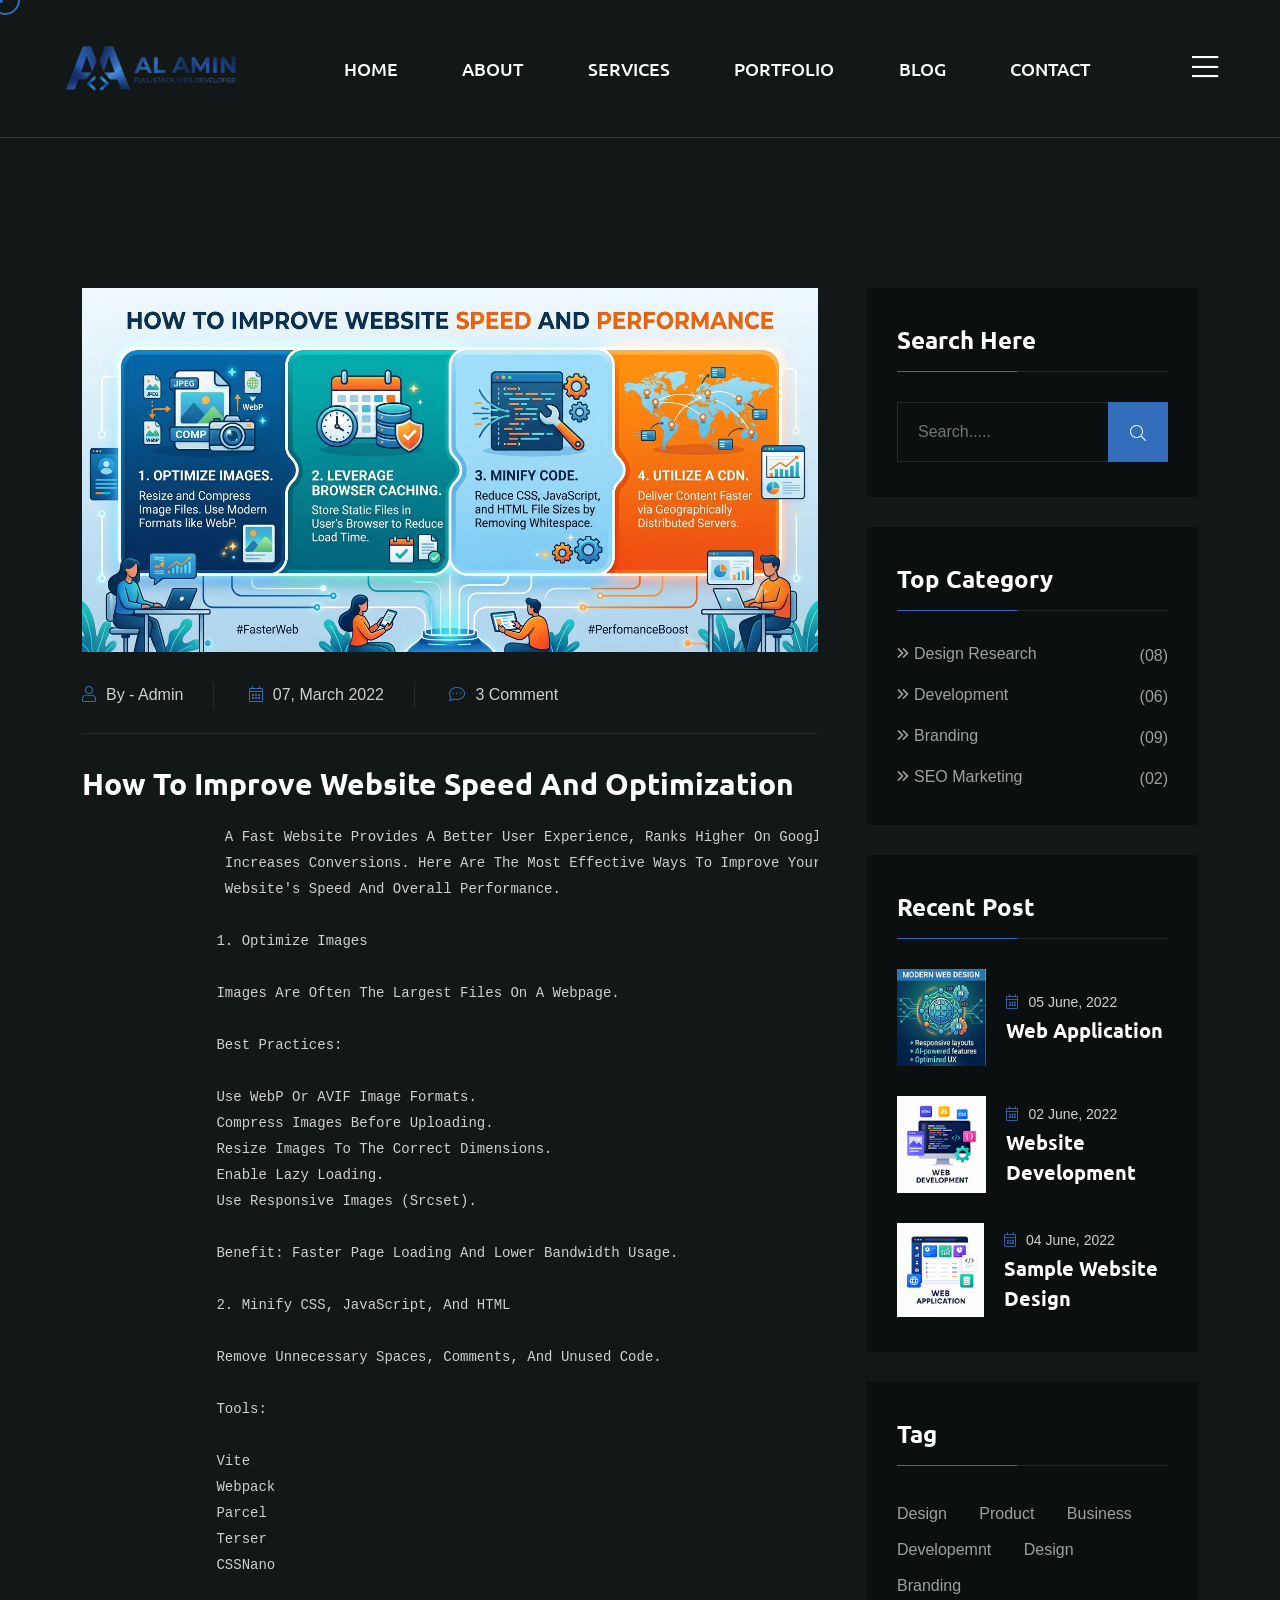
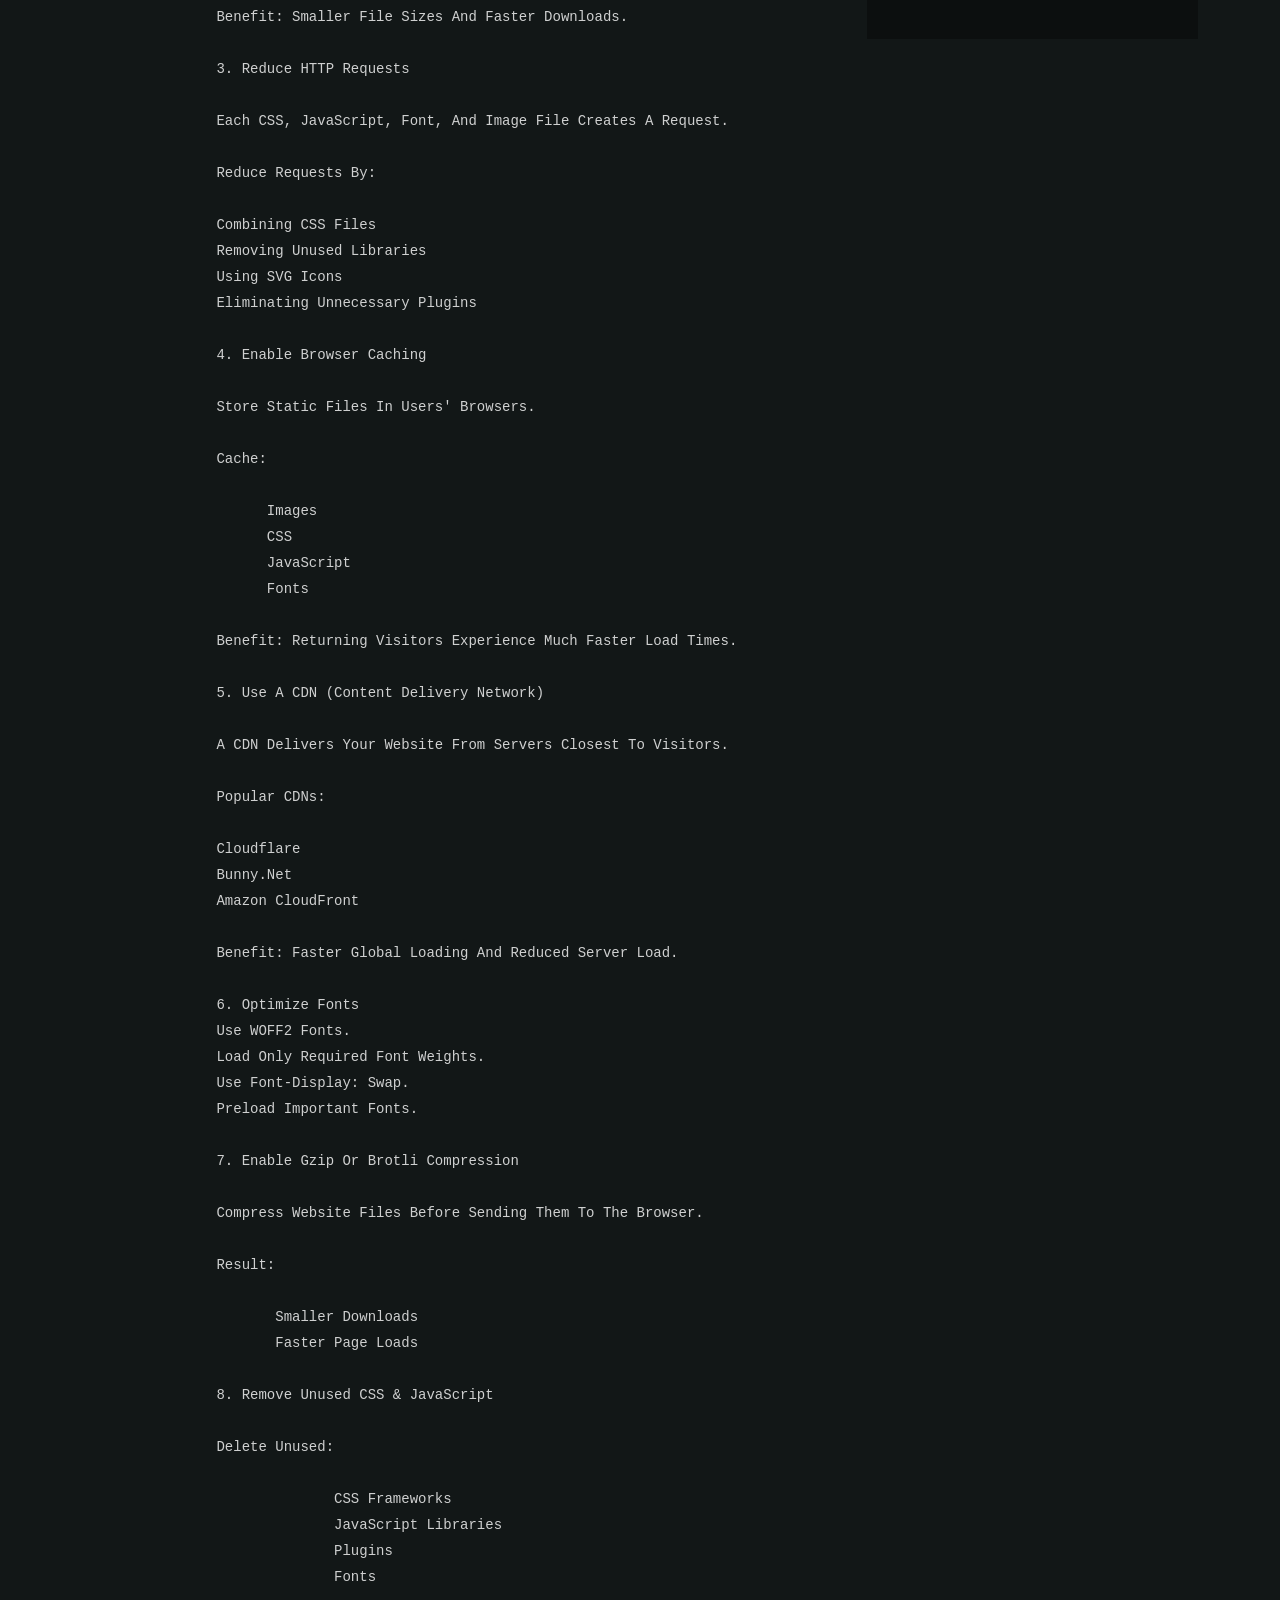
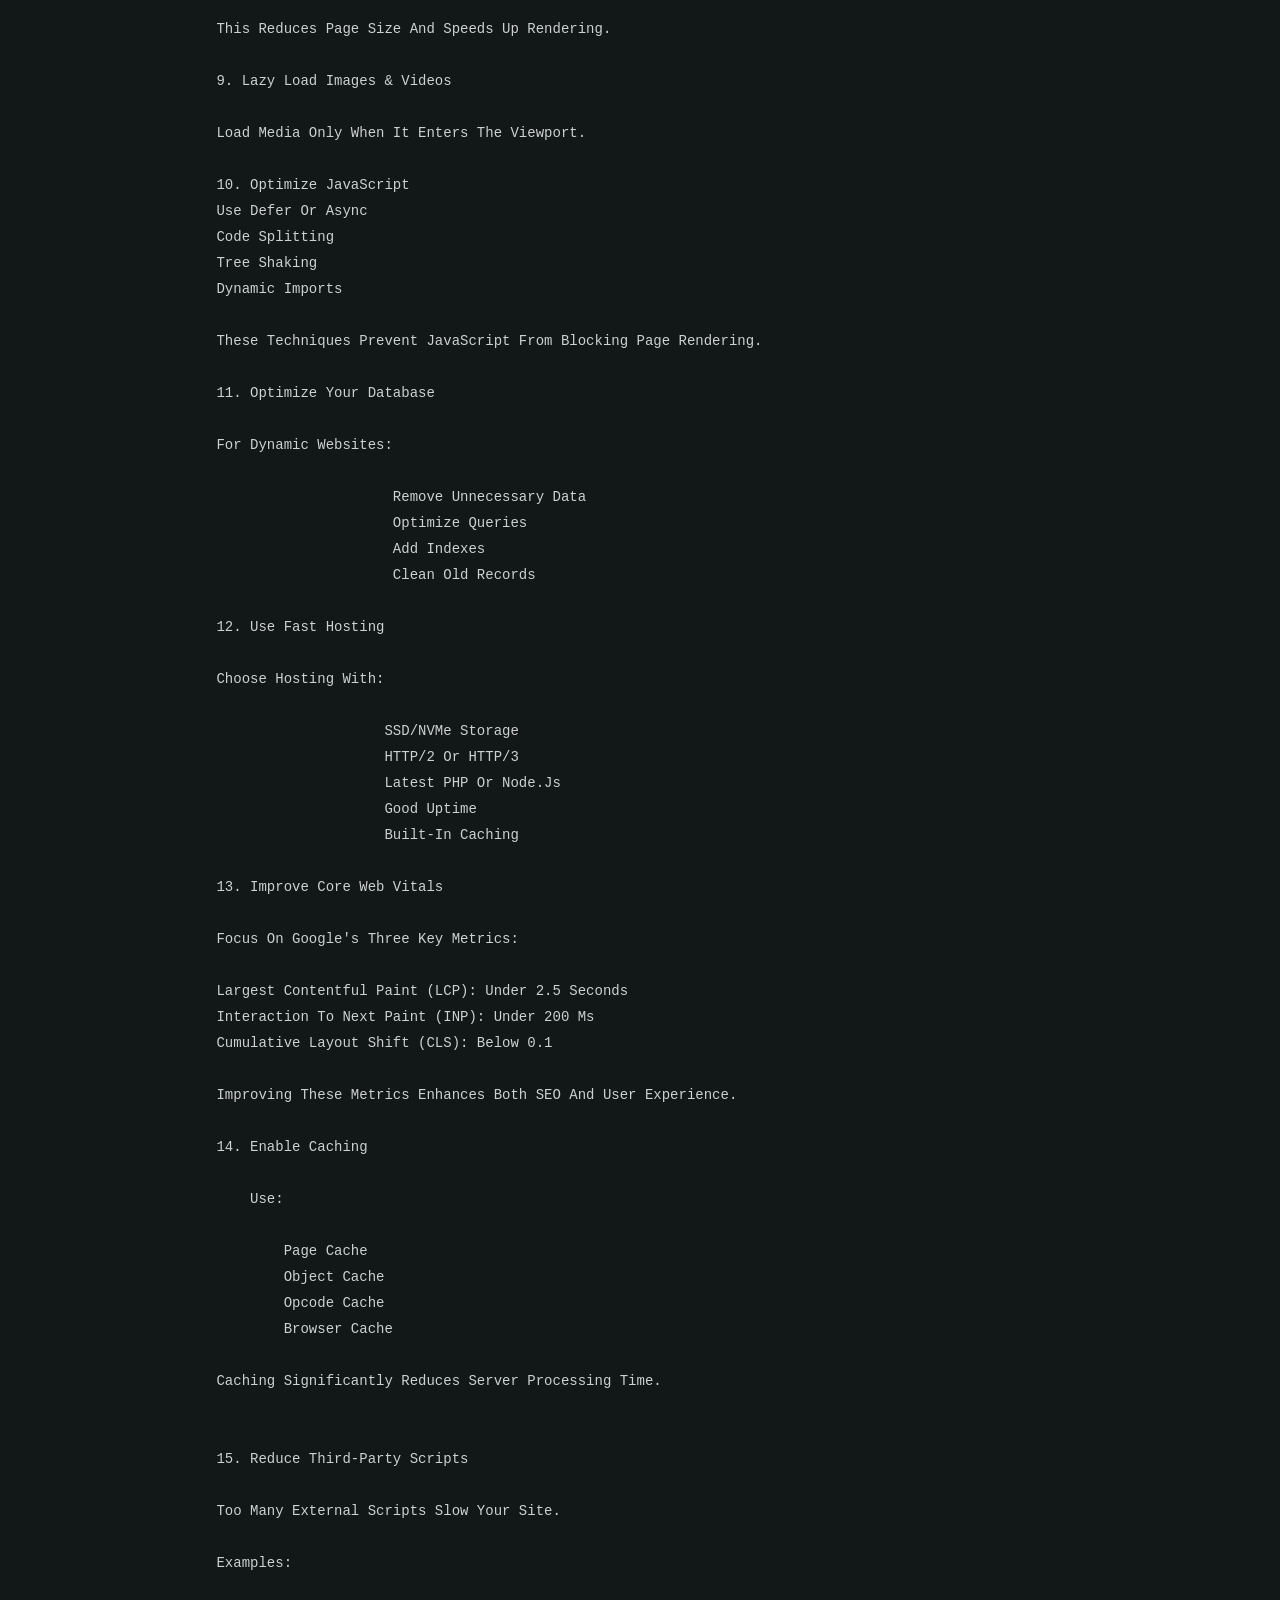
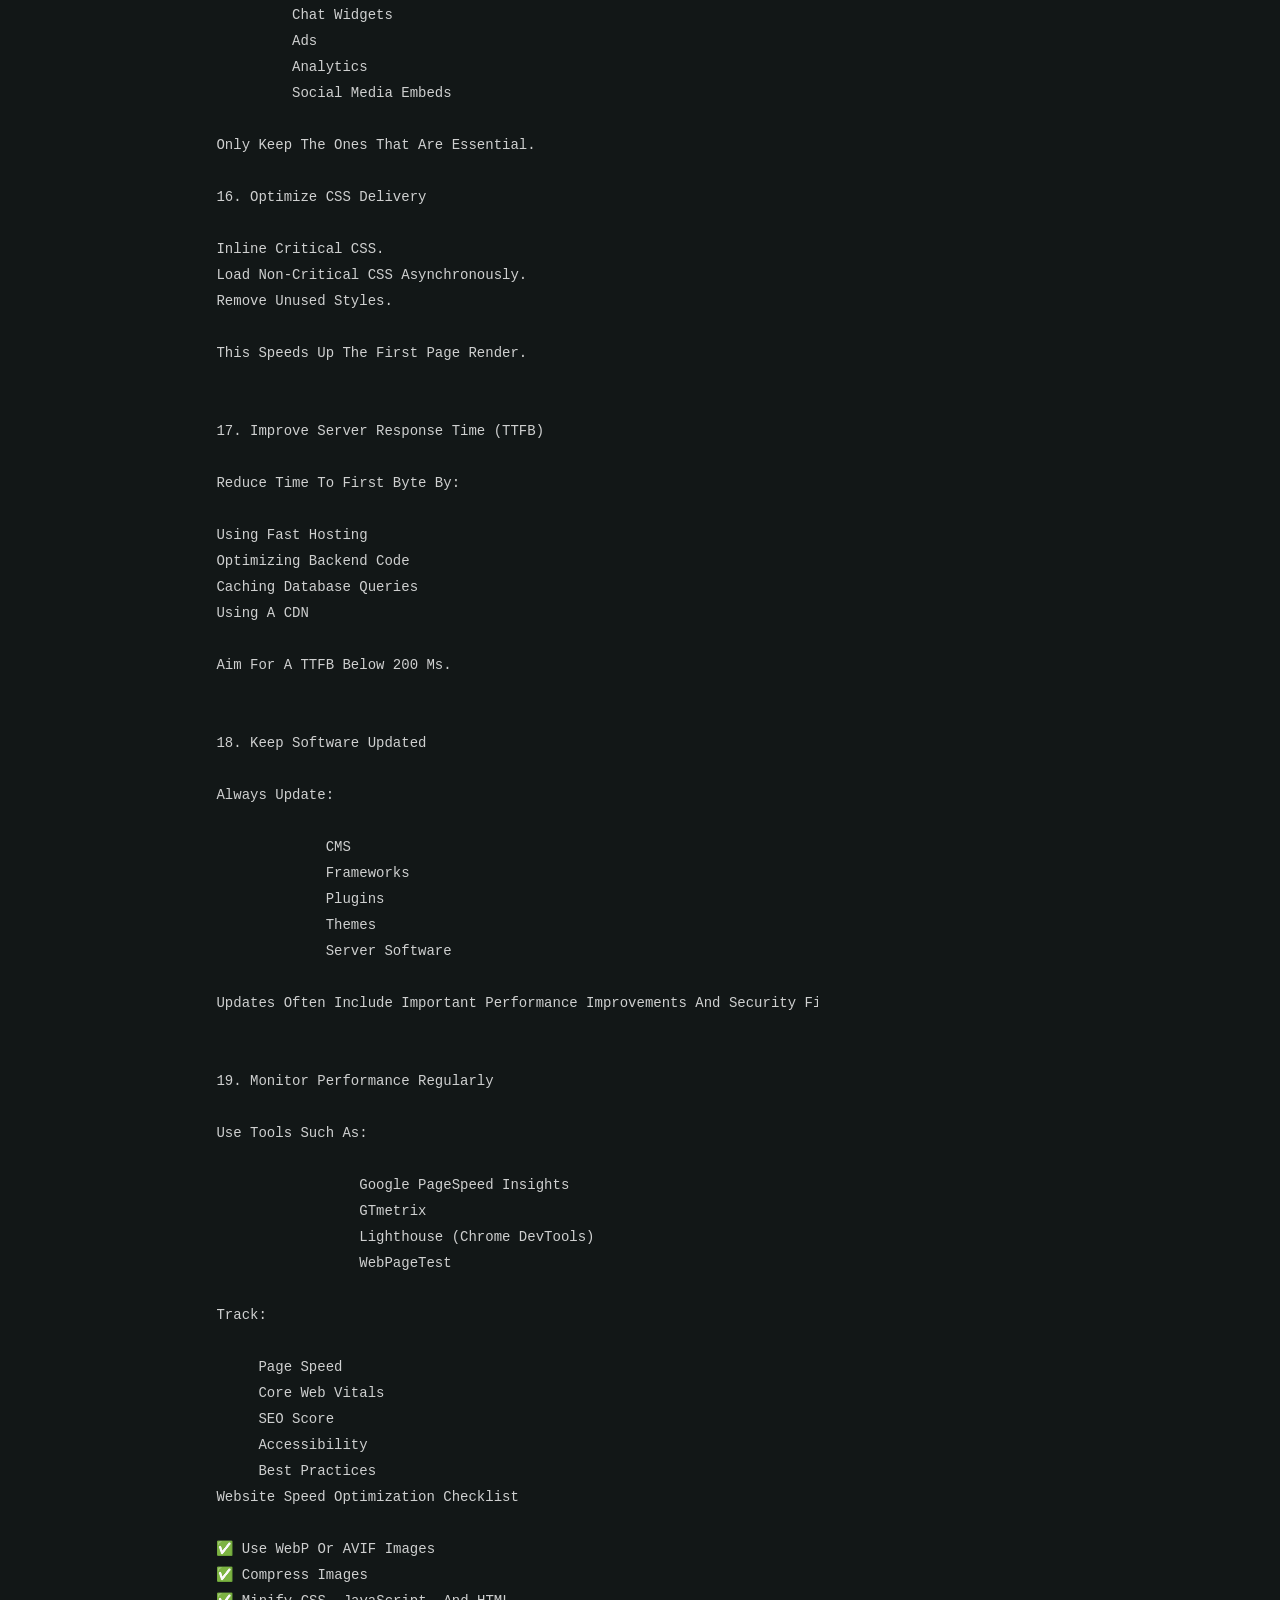
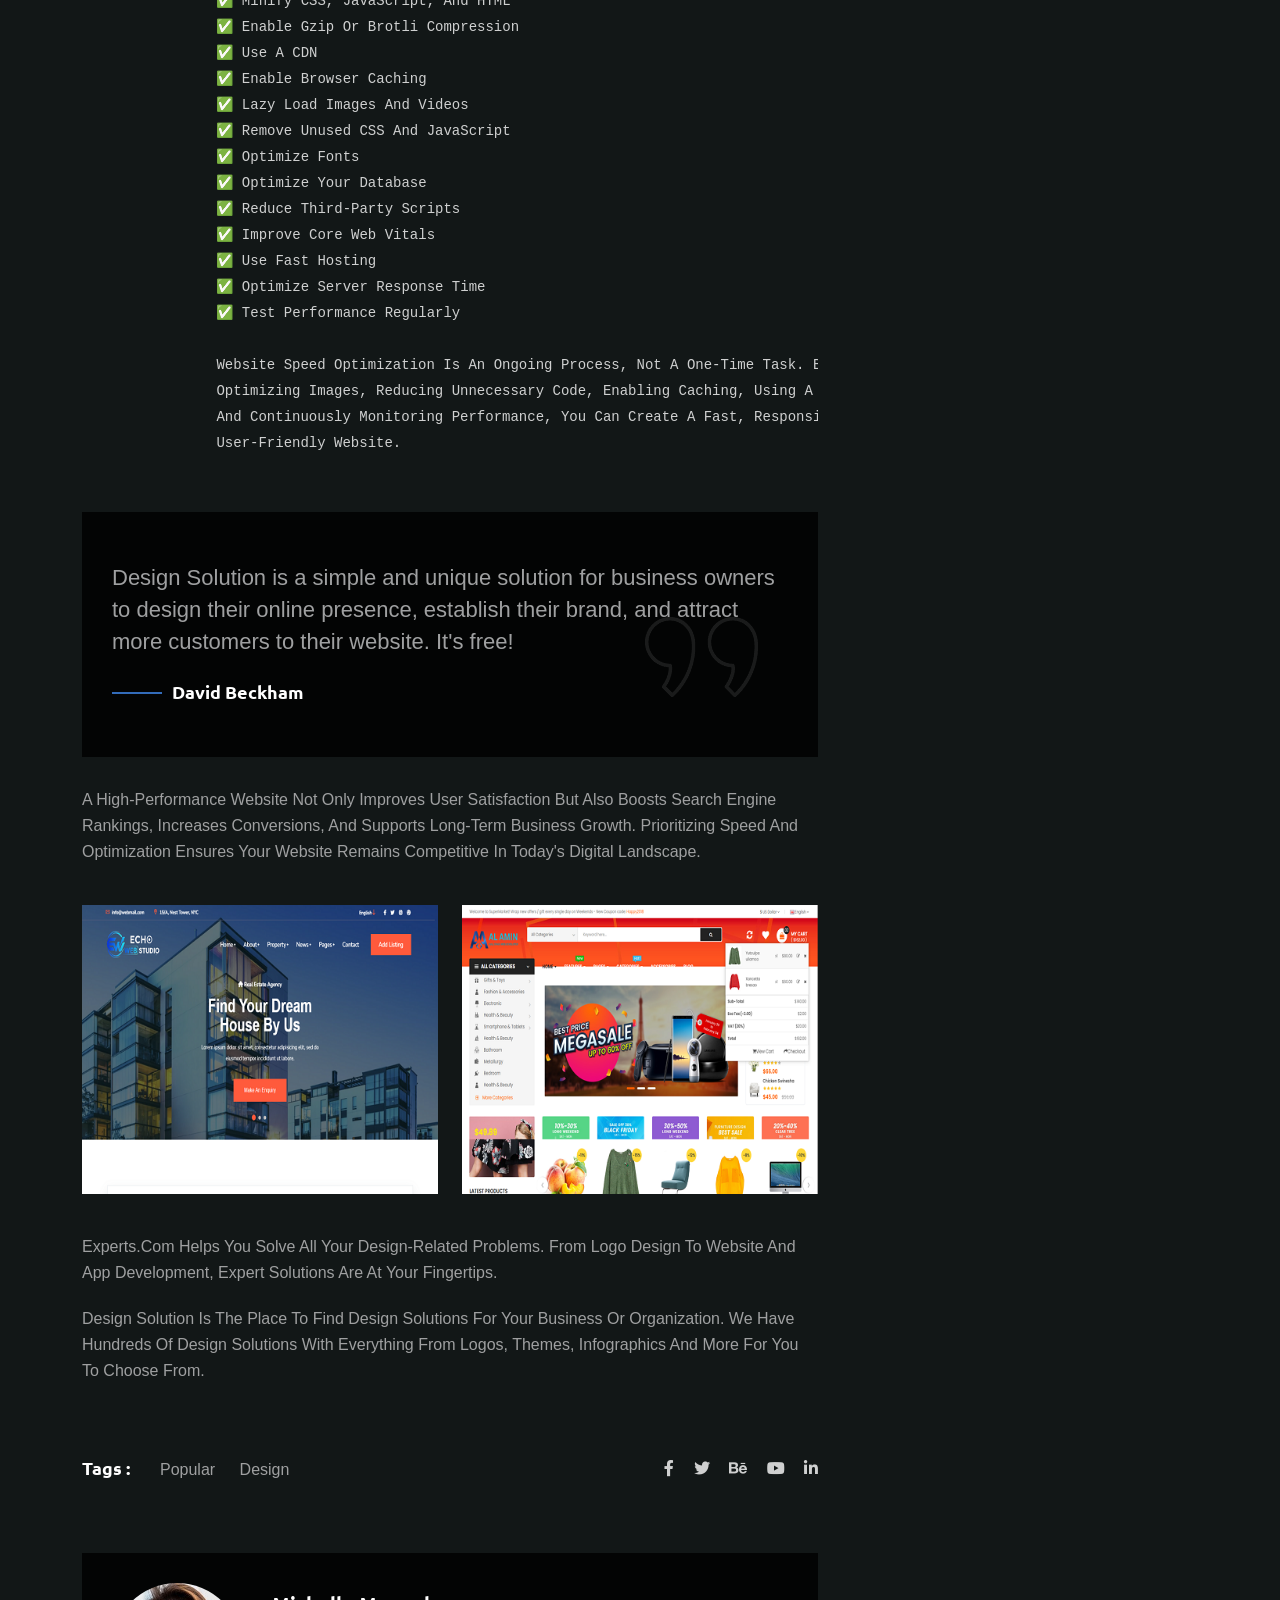
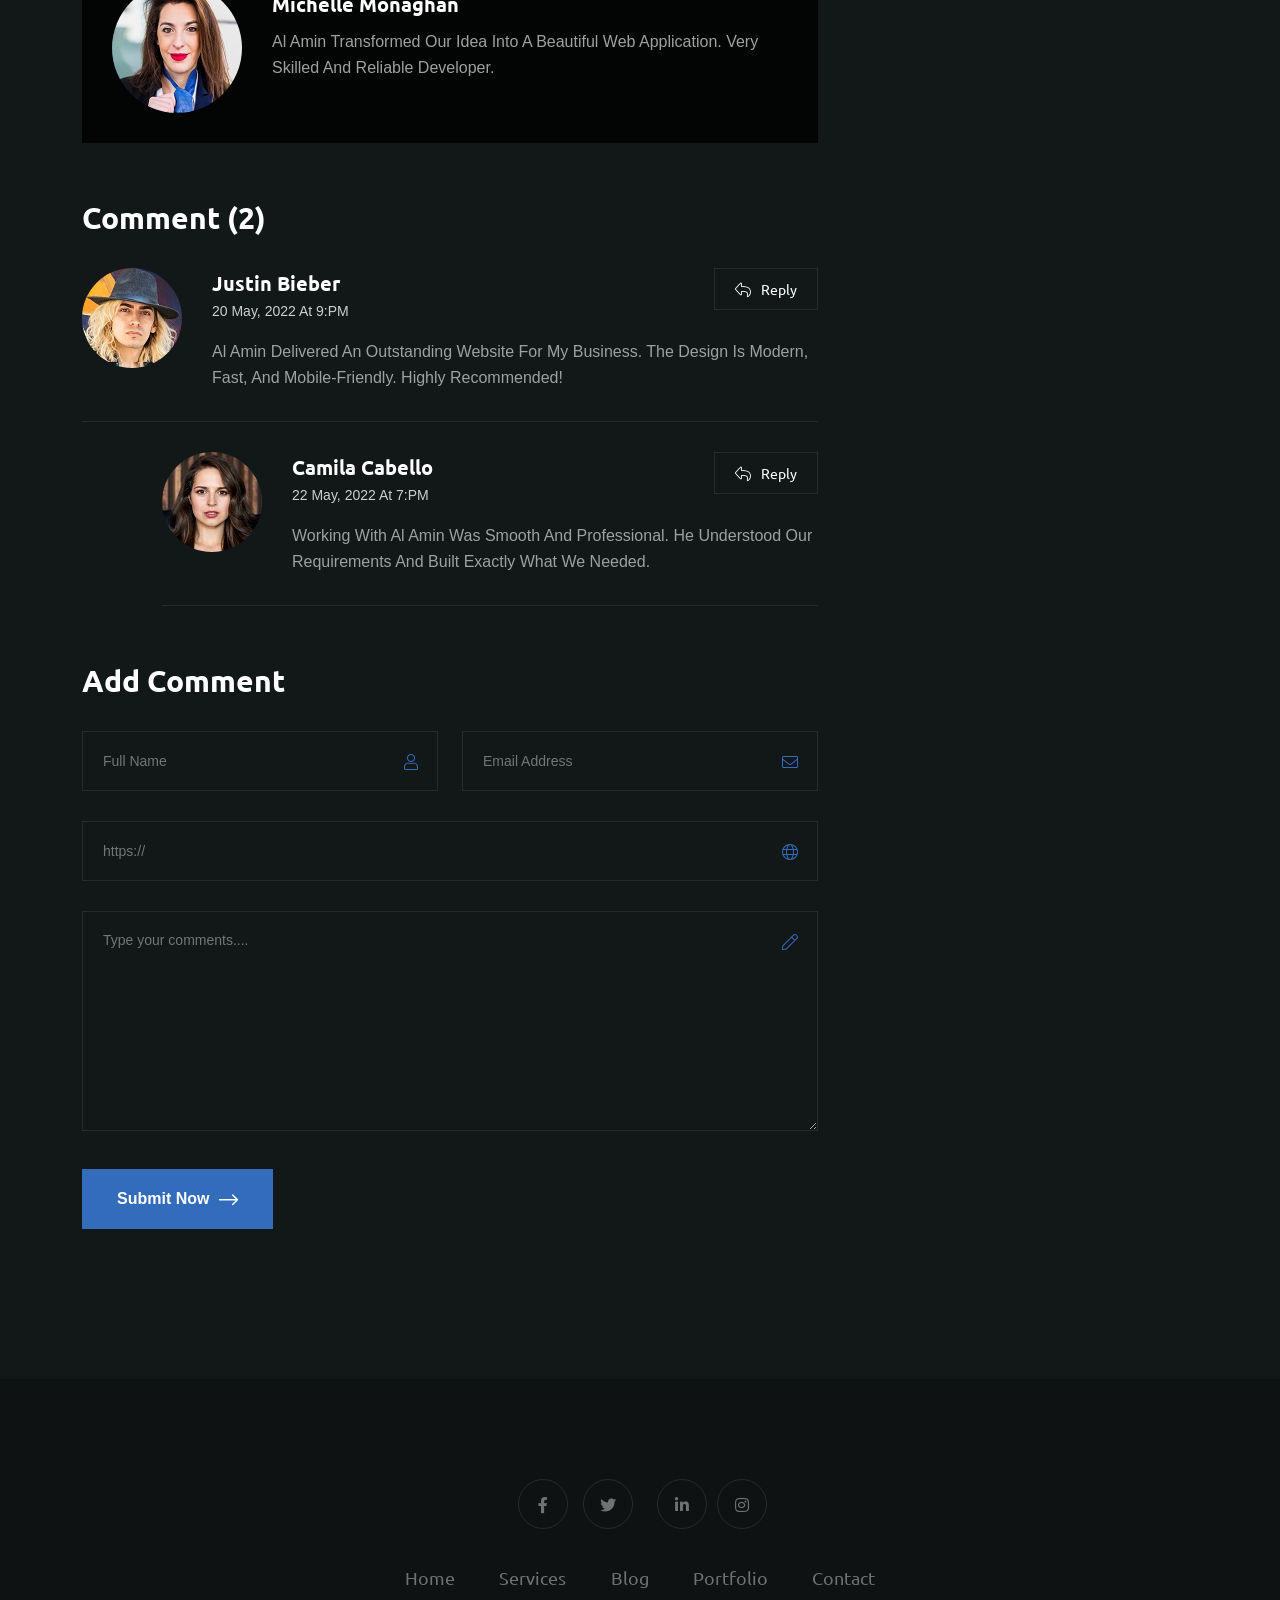
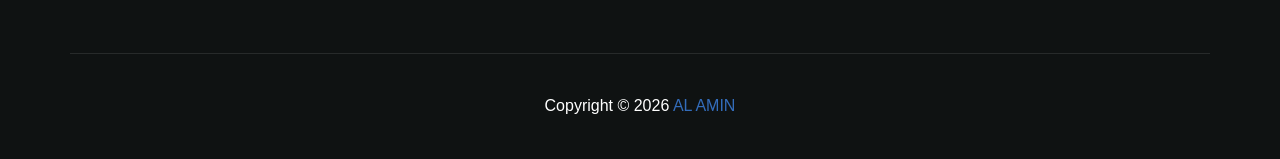
<file: blog-details.html>
<!DOCTYPE html>
<html lang="en">
  <head>
    <!-- Start Meta -->
    <meta charset="UTF-8" />
    <meta http-equiv="X-UA-Compatible" content="IE=edge" />
    <meta name="description" content="Metier  - Portfolio Website" />
    <meta
      name="keywords"
      content="Creative, Digital, multipage, landing, freelancer template"
    />
    <meta name="author" content="ThemeOri" />
    <meta name="viewport" content="width=device-width, initial-scale=1" />
    <!-- Title of Site -->
    <title>AL AMIN - Portfolio Website</title>
    <!-- Favicons -->
    <link rel="icon" type="image/png" href="assets/img/favicon.png" />
    <!-- Bootstrap CSS -->
    <link rel="stylesheet" href="assets/css/bootstrap.min.css" />
    <!-- font awesome -->
    <link rel="stylesheet" href="assets/css/all.css" />
    <!-- Animate CSS -->
    <link rel="stylesheet" href="assets/css/animate.css" />
    <!-- Swiper -->
    <link rel="stylesheet" href="assets/css/swiper-bundle.min.css" />
    <!-- Magnific -->
    <link rel="stylesheet" href="assets/css/magnific-popup.css" />
    <!-- Mean menu -->
    <link rel="stylesheet" href="assets/css/meanmenu.min.css" />
    <!-- Custom CSS -->
    <link rel="stylesheet" href="assets/sass/style.css" />
  </head>

  <body class="custom__cursor">
    <div class="custom__cursor-one"></div>
    <div class="custom__cursor-two"></div>
    <!-- Preloader start -->
    <div class="theme-loader">
      <div class="spinner">
        <div class="double-bounce1"></div>
        <div class="double-bounce2"></div>
      </div>
    </div>
    <!-- Preloader end -->
    <!-- Header Area Start -->
    <div class="header__area all-page">
      <div class="container custom-container">
        <div class="header__area-box">
          <div class="header__area-box-logo two">
            <a href="index.html">
              <img src="assets/img/logo-2.png" alt="" />
            </a>
            <div class="responsive-menu"></div>
          </div>
          <div class="header__area-box-main-menu meanmenu-responsive">
            <ul id="mobilemenu">

              <li><a href="index.html">Home</a></li>
              <li><a href="about.html">About</a></li>
              <li><a href="services.html">Services</a></li>
              <li><a href="portfolio.html">Portfolio</a></li>
              <li><a href="blog.html">Blog</a></li>
              <li><a href="contact.html">Contact</a></li>
            </ul>

          </div>
          <div class="header__area-box-sidebar">
            <div class="header__area-box-sidebar-popup-icon">
              <a href="#"><i class="fal fa-bars"></i></a>
            </div>
          </div>
          <!-- sidebar Menu Start -->
          <div class="header__area-box-sidebar-popup">
            <div class="sidebar-close-btn">
              <a href="#"><i class="fal fa-times"></i></a>
            </div>
            <div class="header__area-box-sidebar-popup-logo">
              <a href="index.html">
                <img src="assets/img/logo-2.png" alt="" />
              </a>
            </div>
            <p>
              Have a project in mind or need a professional website? I'd love to hear from you. Whether you're looking for a modern website, a custom web application, or ongoing development support, I'm here to help turn your ideas into reality.

            </p>
            <div class="header__area-box-sidebar-popup-contact">
              <h4 class="mb-25">Contact Us</h4>
              <form action="#">
                <div class="row">
                  <div class="col-sm-12 mb-30">
                    <div
                      class="header__area-box-sidebar-popup-contact-form-item two"
                    >
                      <i class="far fa-user"></i>
                      <input
                        type="text"
                        name="name"
                        placeholder="Your Name"
                        required="required"
                      />
                    </div>
                  </div>
                  <div class="col-sm-12 mb-30">
                    <div
                      class="header__area-box-sidebar-popup-contact-form-item two"
                    >
                      <i class="far fa-envelope-open"></i>
                      <input
                        type="text"
                        name="email"
                        placeholder="Email Address"
                        required="required"
                      />
                    </div>
                  </div>
                  <div class="col-sm-12 mb-30">
                    <div
                      class="header__area-box-sidebar-popup-contact-form-item two"
                    >
                      <i class="fal fa-pen"></i>
                      <textarea
                        name="message"
                        rows="5"
                        placeholder="Message"
                      ></textarea>
                    </div>
                  </div>
                  <div class="col-sm-12">
                    <div
                      class="header__area-box-sidebar-popup-contact-form-item"
                    >
                      <button class="theme-btn-1" type="submit">
                        Submit Now<i class="fal fa-long-arrow-right"></i>
                      </button>
                    </div>
                  </div>
                </div>
              </form>
            </div>
            <div class="header__area-box-sidebar-popup-follow-us">
              <h4 class="mb-25">Follow Us</h4>
              <div class="header__area-box-sidebar-popup-follow-us-social two">
                <ul>
                  <li>
                    <a href="https://www.facebook.com/alamin.miah.9693001"><i class="fab fa-facebook-f"></i></a>
                  </li>
                  <li>
                    <a href="#"><i class="fab fa-twitter"></i></a>
                  </li>
                  <li>
                    <a href="https://www.instagram.com/webdevalamin"><i class="fab fa-instagram"></i></a>
                  </li>
                  <li>
                    <a href="#"><i class="fab fa-linkedin-in"></i></a>
                  </li>
                </ul>
              </div>
            </div>
          </div>
          <div class="sidebar-overlay"></div>
          <!-- sidebar Menu Start -->
        </div>
      </div>
    </div>
    <!-- Header Area End -->
    <!-- Blog Standard Start -->
    <div class="blog__details section-padding">
      <div class="container">
        <div class="row">
          <div class="col-xl-8 col-lg-8 lg-mb-30">
            <div class="blog__details-left">
              <img src="assets/img/blog-7.jpg" alt="" />
              <div class="blog__details-left-meta">
                <ul>
                  <li>
                    <a href="#"><i class="fal fa-user"></i>By - Admin</a>
                  </li>
                  <li>
                    <a href="#"
                      ><i class="fal fa-calendar-alt"></i>07, March 2022</a
                    >
                  </li>
                  <li>
                    <a href="#"><i class="fal fa-comment-dots"></i>3 Comment</a>
                  </li>
                </ul>
              </div>
              <h3 class="mb-20">
                How to Improve Website Speed and Optimization
              </h3>
              <pre>
                 A fast website provides a better user experience, ranks higher on Google, and
                 increases conversions. Here are the most effective ways to improve your
                 website's speed and overall performance.

                1. Optimize Images

                Images are often the largest files on a webpage.

                Best Practices:

                Use WebP or AVIF image formats.
                Compress images before uploading.
                Resize images to the correct dimensions.
                Enable lazy loading.
                Use responsive images (srcset).

                Benefit: Faster page loading and lower bandwidth usage.

                2. Minify CSS, JavaScript, and HTML

                Remove unnecessary spaces, comments, and unused code.

                Tools:

                Vite
                Webpack
                Parcel
                Terser
                CSSNano

                Benefit: Smaller file sizes and faster downloads.

                3. Reduce HTTP Requests

                Each CSS, JavaScript, font, and image file creates a request.

                Reduce requests by:

                Combining CSS files
                Removing unused libraries
                Using SVG icons
                Eliminating unnecessary plugins

                4. Enable Browser Caching

                Store static files in users' browsers.

                Cache:

                      Images
                      CSS
                      JavaScript
                      Fonts

                Benefit: Returning visitors experience much faster load times.

                5. Use a CDN (Content Delivery Network)

                A CDN delivers your website from servers closest to visitors.

                Popular CDNs:

                Cloudflare
                Bunny.net
                Amazon CloudFront

                Benefit: Faster global loading and reduced server load.

                6. Optimize Fonts
                Use WOFF2 fonts.
                Load only required font weights.
                Use font-display: swap.
                Preload important fonts.

                7. Enable Gzip or Brotli Compression

                Compress website files before sending them to the browser.

                Result:

                       Smaller downloads
                       Faster page loads

                8. Remove Unused CSS & JavaScript

                Delete unused:

                              CSS frameworks
                              JavaScript libraries
                              Plugins
                              Fonts

                This reduces page size and speeds up rendering.

                9. Lazy Load Images & Videos

                Load media only when it enters the viewport.

                10. Optimize JavaScript
                Use defer or async
                Code splitting
                Tree shaking
                Dynamic imports

                These techniques prevent JavaScript from blocking page rendering.

                11. Optimize Your Database

                For dynamic websites:

                                     Remove unnecessary data
                                     Optimize queries
                                     Add indexes
                                     Clean old records

                12. Use Fast Hosting

                Choose hosting with:

                                    SSD/NVMe storage
                                    HTTP/2 or HTTP/3
                                    Latest PHP or Node.js
                                    Good uptime
                                    Built-in caching

                13. Improve Core Web Vitals

                Focus on Google's three key metrics:

                Largest Contentful Paint (LCP): Under 2.5 seconds
                Interaction to Next Paint (INP): Under 200 ms
                Cumulative Layout Shift (CLS): Below 0.1

                Improving these metrics enhances both SEO and user experience.

                14. Enable Caching

                    Use:

                        Page Cache
                        Object Cache
                        Opcode Cache
                        Browser Cache

                Caching significantly reduces server processing time.


                15. Reduce Third-Party Scripts

                Too many external scripts slow your site.

                Examples:

                         Chat widgets
                         Ads
                         Analytics
                         Social media embeds

                Only keep the ones that are essential.

                16. Optimize CSS Delivery

                Inline critical CSS.
                Load non-critical CSS asynchronously.
                Remove unused styles.

                This speeds up the first page render.


                17. Improve Server Response Time (TTFB)

                Reduce Time to First Byte by:

                Using fast hosting
                Optimizing backend code
                Caching database queries
                Using a CDN

                Aim for a TTFB below 200 ms.


                18. Keep Software Updated

                Always update:

                             CMS
                             Frameworks
                             Plugins
                             Themes
                             Server software

                Updates often include important performance improvements and security fixes.


                19. Monitor Performance Regularly

                Use tools such as:

                                 Google PageSpeed Insights
                                 GTmetrix
                                 Lighthouse (Chrome DevTools)
                                 WebPageTest

                Track:

                     Page Speed
                     Core Web Vitals
                     SEO Score
                     Accessibility
                     Best Practices
                Website Speed Optimization Checklist

                ✅ Use WebP or AVIF images
                ✅ Compress images
                ✅ Minify CSS, JavaScript, and HTML
                ✅ Enable Gzip or Brotli compression
                ✅ Use a CDN
                ✅ Enable browser caching
                ✅ Lazy load images and videos
                ✅ Remove unused CSS and JavaScript
                ✅ Optimize fonts
                ✅ Optimize your database
                ✅ Reduce third-party scripts
                ✅ Improve Core Web Vitals
                ✅ Use fast hosting
                ✅ Optimize server response time
                ✅ Test performance regularly

                Website speed optimization is an ongoing process, not a one-time task. By 
                optimizing images, reducing unnecessary code, enabling caching, using a CDN, 
                and continuously monitoring performance, you can create a fast, responsive, and 
                user-friendly website.
              </pre>
              <div class="blog__details-left-box">
                <div class="blog__details-left-box-icon">
                  <img src="assets/img/icon/quote.png" alt="" />
                </div>
                <p>
                  Design Solution is a simple and unique solution for business
                  owners to design their online presence, establish their brand,
                  and attract more customers to their website. It's free!
                </p>
                <h6>David Beckham</h6>
              </div>
              <p>
                A high-performance website not only improves user satisfaction but also boosts 
                search engine rankings, increases conversions, and supports long-term business 
                growth. Prioritizing speed and optimization ensures your website remains 
                competitive in today's digital landscape.
              </p>
              <div class="row mt-40 mb-40">
                <div class="col-sm-6 sm-mb-30">
                  <div class="blog__details-left-list">
                    <img
                      class="img__full"
                      src="assets/img/details-1.jpg"
                      alt=""
                    />
                  </div>
                </div>
                <div class="col-sm-6">
                  <div
                    class="blog__details-left-list blog__details-left-list-hover"
                  >
                    <img
                      class="img__full"
                      src="assets/img/details-2.jpg"
                      alt=""
                    />
                  </div>
                </div>
              </div>
              <p class="mb-20">
                Experts.com helps you solve all your design-related problems.
                From logo design to website and app development, expert
                solutions are at your fingertips.
              </p>
              <p>
                Design Solution is the place to find design solutions for your
                business or organization. We have hundreds of design solutions
                with everything from logos, themes, infographics and more for
                you to choose from.
              </p>
              <div class="blog__details-left-related">
                <div class="row align-items-center">
                  <div class="col-md-7 md-mb-30">
                    <div class="blog__details-left-related-tag">
                      <h6>Tags :</h6>
                      <ul>
                        <li><a href="blog-standard.html">Popular</a></li>
                        <li><a href="blog-standard.html">Design</a></li>
                      </ul>
                    </div>
                  </div>
                  <div class="col-md-5 t-right md-t-left">
                    <div class="blog__details-left-related-share">
                      <ul>
                        <li>
                          <a href="https://www.facebook.com/alamin.miah.9693001"><i class="fab fa-facebook-f"></i></a>
                        </li>
                        <li>
                          <a href="#"><i class="fab fa-twitter"></i></a>
                        </li>
                        <li>
                          <a href="#"><i class="fab fa-behance"></i></a>
                        </li>
                        <li>
                          <a href="#"><i class="fab fa-youtube"></i></a>
                        </li>
                        <li>
                          <a href="#"><i class="fab fa-linkedin-in"></i></a>
                        </li>
                      </ul>
                    </div>
                  </div>
                </div>
              </div>
              <div class="blog__details-left-post mb-55">
                <div class="blog__details-left-post-author">
                  <div class="blog__details-left-post-author-image">
                    <img
                      class="img__full"
                      src="assets/img/avatar/author.png"
                      alt=""
                    />
                  </div>
                  <div class="blog__details-left-post-author-content">
                    <h5>michelle monaghan</h5>
                    <p>
                      Al Amin transformed our idea into a beautiful web application. Very skilled and reliable developer.
                    </p>
                  </div>
                </div>
              </div>
              <div class="blog__details-left-comment mb-55">
                <h3 class="mb-30">Comment (2)</h3>
                <div class="blog__details-left-comment-item">
                  <div class="blog__details-left-comment-item-comment">
                    <div class="blog__details-left-comment-item-comment-image">
                      <img src="assets/img/avatar/comment-1.jpg" alt="" />
                    </div>
                    <div
                      class="blog__details-left-comment-item-comment-content"
                    >
                      <h5>
                        Justin Bieber<a href="#"
                          ><i class="fal fa-reply"></i>Reply</a
                        >
                      </h5>
                      <span>20 May, 2022 At 9:PM</span>
                      <p>
                        Al Amin delivered an outstanding website for my business. The design is modern, fast, and mobile-friendly. Highly recommended!
                      </p>
                    </div>
                  </div>
                </div>
                <div class="blog__details-left-comment-item ml-80">
                  <div class="blog__details-left-comment-item-comment">
                    <div class="blog__details-left-comment-item-comment-image">
                      <img src="assets/img/avatar/comment-2.jpg" alt="" />
                    </div>
                    <div
                      class="blog__details-left-comment-item-comment-content"
                    >
                      <h5>
                        Camila Cabello<a href="#"
                          ><i class="fal fa-reply"></i>Reply</a
                        >
                      </h5>
                      <span>22 May, 2022 At 7:PM</span>
                      <p>
                        Working with Al Amin was smooth and professional. He understood our requirements and built exactly what we needed.
                      </p>
                    </div>
                  </div>
                </div>
              </div>
              <div class="blog__details-left-contact">
                <h3 class="mb-30">Add Comment</h3>
                <div class="blog__details-left-contact-form">
                  <form action="#">
                    <div class="row">
                      <div class="col-sm-6 mb-30">
                        <div class="blog__details-left-contact-form-item">
                          <i class="fal fa-user"></i>
                          <input
                            type="text"
                            name="name"
                            placeholder="Full Name"
                            required="required"
                          />
                        </div>
                      </div>
                      <div class="col-sm-6 sm-mb-30">
                        <div class="blog__details-left-contact-form-item">
                          <i class="fal fa-envelope"></i>
                          <input
                            type="text"
                            name="email"
                            placeholder="Email Address"
                            required="required"
                          />
                        </div>
                      </div>
                      <div class="col-sm-12 mb-30">
                        <div class="blog__details-left-contact-form-item">
                          <i class="fal fa-globe"></i>
                          <input
                            type="text"
                            name="subject"
                            placeholder="https://"
                            required="required"
                          />
                        </div>
                      </div>
                      <div class="col-sm-12 mb-30">
                        <div class="blog__details-left-contact-form-item">
                          <i class="fal fa-pen"></i>
                          <textarea
                            name="message"
                            placeholder="Type your comments...."
                          ></textarea>
                        </div>
                      </div>
                      <div class="col-lg-12">
                        <div class="blog__details-left-contact-form-item">
                          <button class="theme-btn-1" type="submit">
                            Submit Now<i class="fal fa-long-arrow-right"></i>
                          </button>
                        </div>
                      </div>
                    </div>
                  </form>
                </div>
              </div>
            </div>
          </div>
          <div class="col-xl-4 col-lg-4">
            <div class="all__sidebar ml-25 xl-ml-0">
              <div class="all__sidebar-item">
                <h4>Search Here</h4>
                <div class="all__sidebar-item-search">
                  <form action="#">
                    <input type="text" placeholder="Search....." />
                    <button type="submit"><i class="fal fa-search"></i></button>
                  </form>
                </div>
              </div>
              <div class="all__sidebar-item">
                <h4>Top Category</h4>
                <div class="all__sidebar-item-category">
                  <ul>
                    <li>
                      <a href="blog-standard.html"
                        ><i class="far fa-angle-double-right"></i>Design
                        Research<span>(08)</span></a
                      >
                    </li>
                    <li>
                      <a href="blog-standard.html"
                        ><i class="far fa-angle-double-right"></i
                        >Development<span>(06)</span></a
                      >
                    </li>
                    <li>
                      <a href="blog-standard.html"
                        ><i class="far fa-angle-double-right"></i>Branding<span
                          >(09)</span
                        ></a
                      >
                    </li>
                    <li>
                      <a href="blog-standard.html"
                        ><i class="far fa-angle-double-right"></i>SEO
                        marketing<span>(02)</span></a
                      >
                    </li>
                  </ul>
                </div>
              </div>
              <div class="all__sidebar-item">
                <h4>Recent Post</h4>
                <div class="all__sidebar-item-post">
                  <div class="all__sidebar-item-post-item">
                    <div class="all__sidebar-item-post-item-image">
                      <a href="blog-details.html"
                        ><img src="assets/img/post-1.jpg" alt=""
                      /></a>
                    </div>
                    <div class="all__sidebar-item-post-item-content">
                      <span
                        ><i class="fal fa-calendar-alt"></i>05 June, 2022</span
                      >
                      <h5>
                        <a href="#">Web Application</a>
                      </h5>
                    </div>
                  </div>
                  <div class="all__sidebar-item-post-item">
                    <div class="all__sidebar-item-post-item-image">
                      <a href="blog-details.html"
                        ><img src="assets/img/post-2.jpg" alt=""
                      /></a>
                    </div>
                    <div class="all__sidebar-item-post-item-content">
                      <span
                        ><i class="fal fa-calendar-alt"></i>02 June, 2022</span
                      >
                      <h5>
                        <a href="#">Website Development</a>
                      </h5>
                    </div>
                  </div>
                  <div class="all__sidebar-item-post-item">
                    <div class="all__sidebar-item-post-item-image">
                      <a href="blog-details.html"
                        ><img src="assets/img/post-3.jpg" alt=""
                      /></a>
                    </div>
                    <div class="all__sidebar-item-post-item-content">
                      <span
                        ><i class="fal fa-calendar-alt"></i>04 June, 2022</span
                      >
                      <h5>
                        <a href="#">Sample Website Design</a>
                      </h5>
                    </div>
                  </div>
                </div>
              </div>
              <div class="all__sidebar-item">
                <h4>Tag</h4>
                <div class="all__sidebar-item-tag">
                  <ul>
                    <li><a href="blog-standard.html">Design</a></li>
                    <li><a href="blog-standard.html">Product</a></li>
                    <li><a href="blog-standard.html">Business</a></li>
                    <li><a href="blog-standard.html">Developemnt</a></li>
                    <li><a href="blog-standard.html">Design</a></li>
                    <li><a href="blog-standard.html">Branding</a></li>
                  </ul>
                </div>
              </div>
            </div>
          </div>
        </div>
      </div>
    </div>
    <!-- Blog Standard End -->
    <!-- Footer Area Start -->
    <div class="footer__area pt-60 pb-60">
      <div class="container">
        <div class="row align-items-center">
          <div class="col-xl-12">
            <div class="footer__area-widget t-center">
              <div class="footer__area-widget-about m-0">
                <div class="footer__area-widget-about-social three">
                  <ul>
                    <li>
                      <a href="https://www.facebook.com/alamin.miah.9693001"><i class="fab fa-facebook-f"></i></a>
                    </li>
                    <li>
                      <a href="#"><i class="fab fa-twitter"></i></a>
                    </li>
                    <li><!-- 
                      <a href="#"><i class="fab fa-behance"></i></a>
                    </li> -->
                    <li>
                      <a href="#"><i class="fab fa-linkedin-in"></i></a>
                    </li><!-- 
                    <li>
                      <a href="#"><i class="fal fa-basketball-ball"></i></a>
                    </li>
                    <li>
                      <a href="#"><i class="fab fa-pinterest-p"></i></a>
                    </li> -->
                    <li>
                      <a href="https://www.instagram.com/webdevalamin"><i class="fab fa-instagram"></i></a>
                    </li>
                  </ul>
                </div>
                <div class="footer__area-widget-about-menu three">
                  <ul>
                    <li><a href="index.html">Home</a></li>
                    <li><a href="services.html">Services</a></li>
                    <li><a href="blog.html">Blog</a></li>
                    <li><a href="portfolio.html">Portfolio</a></li>
                    <li><a href="contact.html">Contact</a></li>
                  </ul>
                </div>
              </div>
            </div>
          </div>
        </div>
      </div>
    </div>
    <!-- Footer Area End -->
    <!-- Copyright Area Start -->
    <div class="copyright__area">
      <div class="container">
        <div class="row align-items-center copyright__area-border">
          <div class="col-xl-12">
            <div class="copyright__area-left t-center">
              <p>
                Copyright © 2026<a href="index.html"> AL AMIN</a>
              </p>
            </div>
          </div>
        </div>
      </div>
    </div>
    <!-- Copyright Area End -->
    <!-- Scroll Btn Start -->
    <div class="scroll-up">
      <svg
        class="scroll-circle svg-content"
        width="100%"
        height="100%"
        viewBox="-1 -1 102 102"
      >
        <path d="M50,1 a49,49 0 0,1 0,98 a49,49 0 0,1 0,-98" />
      </svg>
    </div>
    <!-- Scroll Btn End -->
    <!-- Main JS -->
    <script src="assets/js/jquery-3.6.0.min.js"></script>
    <!-- Bootstrap JS -->
    <script src="assets/js/bootstrap.min.js"></script>
    <!-- Counter up -->
    <script src="assets/js/jquery.counterup.min.js"></script>
    <!-- Popper JS -->
    <script src="assets/js/popper.min.js"></script>
    <!-- Progressbar JS -->
    <script src="assets/js/progressbar.min.js"></script>
    <!-- Magnific JS -->
    <script src="assets/js/jquery.magnific-popup.min.js"></script>
    <!-- Swiper JS -->
    <script src="assets/js/swiper-bundle.min.js"></script>
    <!-- Waypoints JS -->
    <script src="assets/js/jquery.waypoints.min.js"></script>
    <!-- Isotope JS -->
    <script src="assets/js/isotope.pkgd.min.js"></script>
    <!-- Mean menu -->
    <script src="assets/js/jquery.meanmenu.min.js"></script>
    <!-- Custom JS -->
    <script src="assets/js/custom.js"></script>
  </body>
</html>
</file>
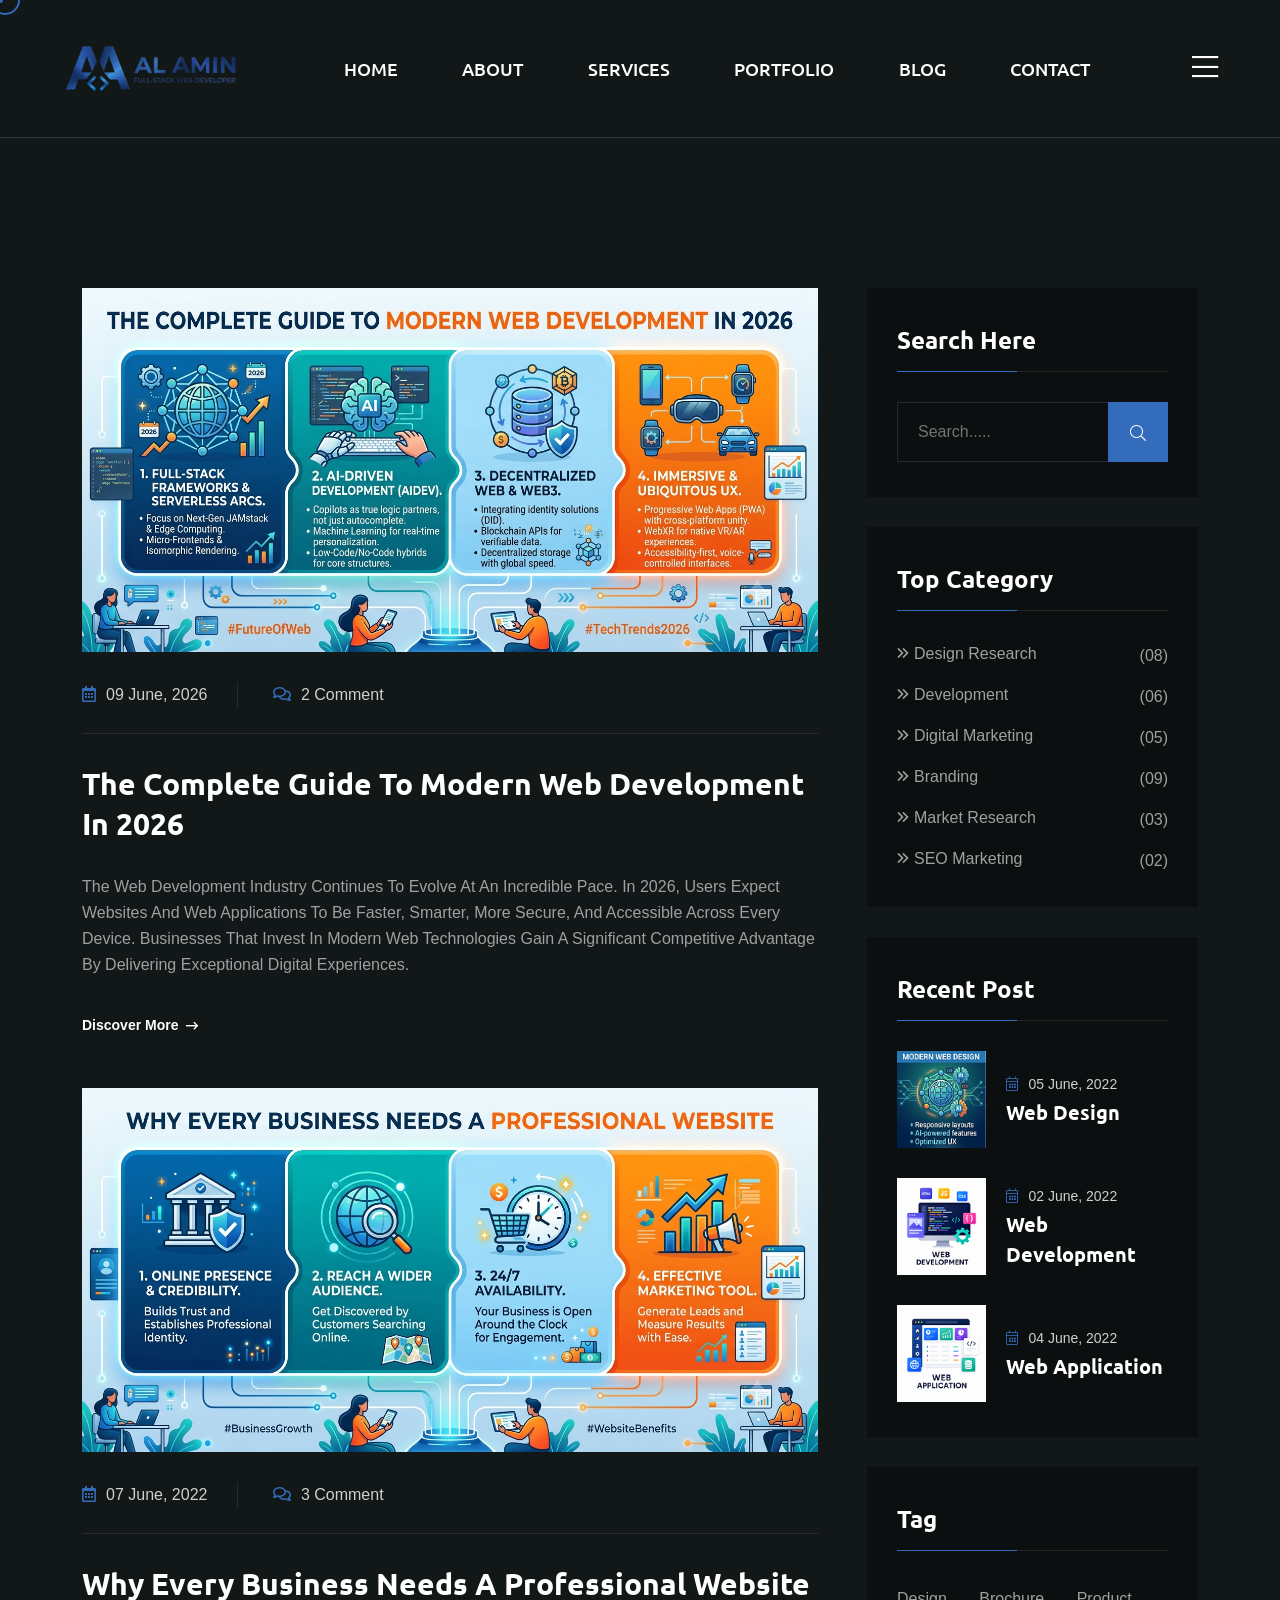
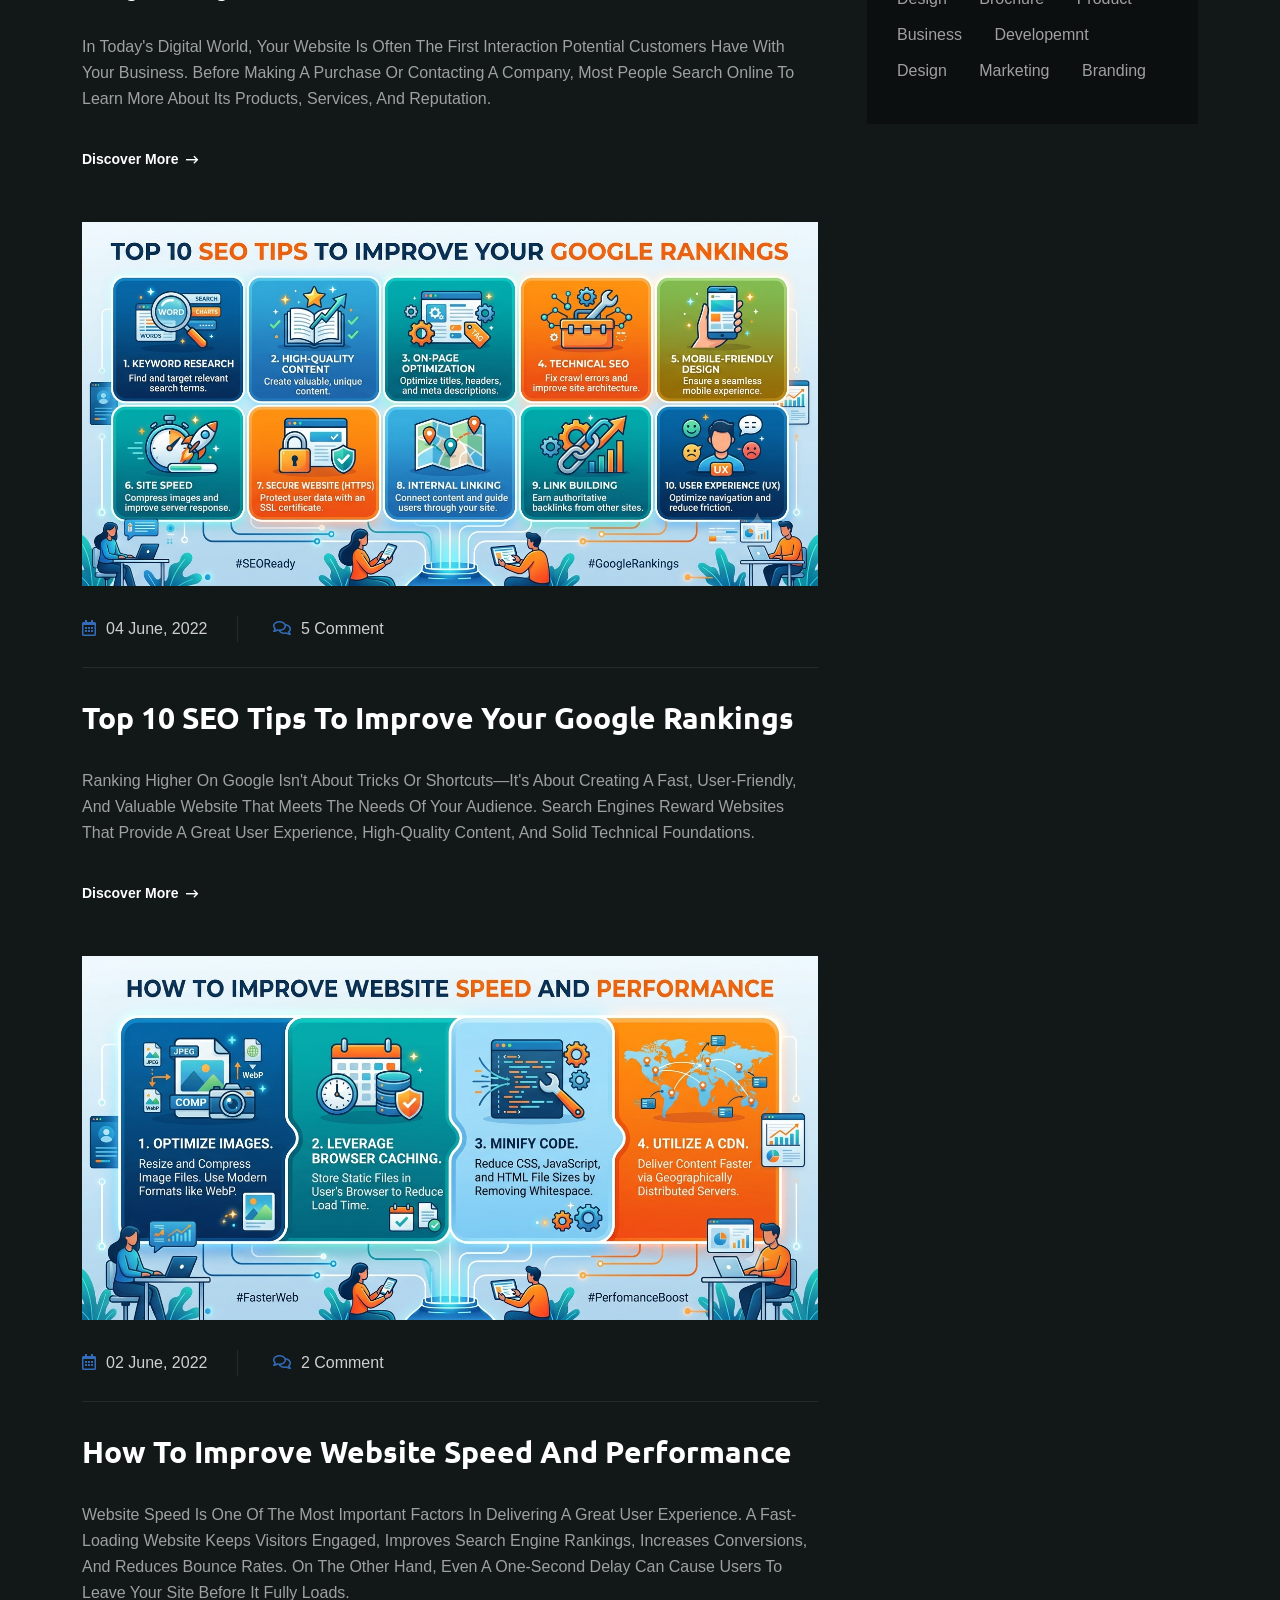
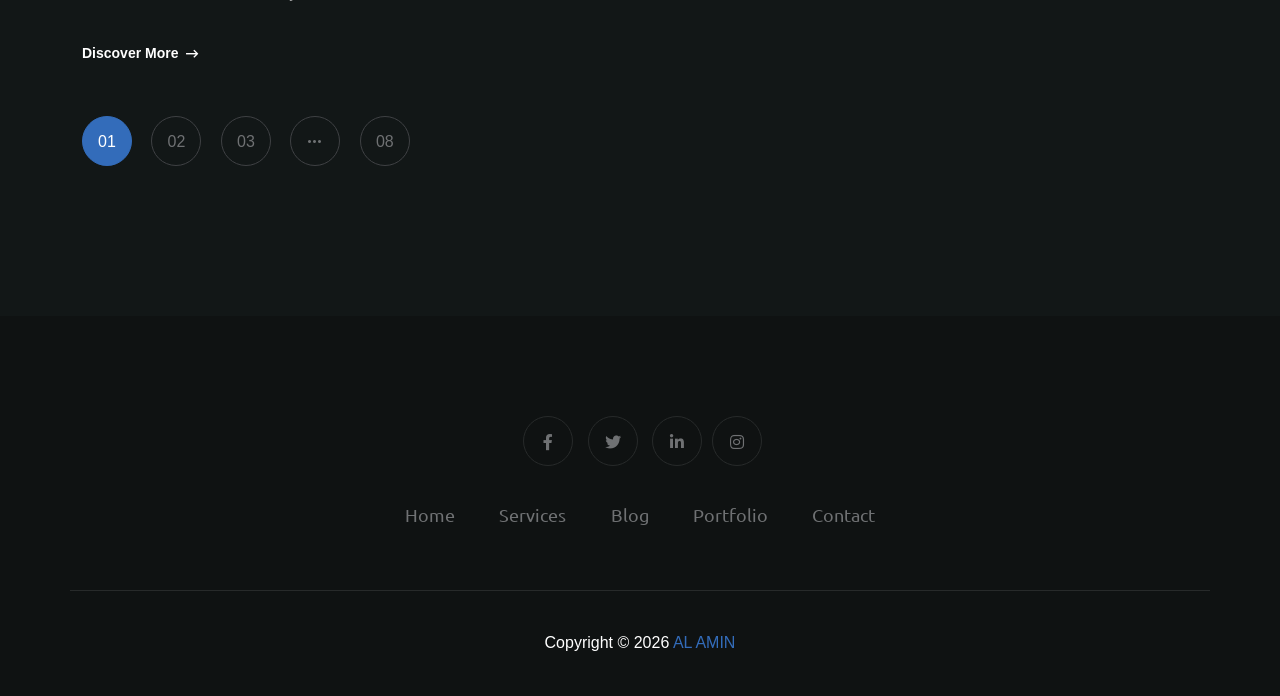
<file: blog.html>
<!DOCTYPE html>
<html lang="en">
  <head>
    <!-- Start Meta -->
    <meta charset="UTF-8" />
    <meta http-equiv="X-UA-Compatible" content="IE=edge" />
    <meta name="description" content="Metier  - Portfolio HTML5 Template" />
    <meta
      name="keywords"
      content="Creative web developer, Web Designer, landingb Page Designer, freelancer, Web Application, web developer, Freelance Web Developer, Professional Website Developer, Frontend Developer, Backend Developer, "
    />
    <meta name="author" content="ThemeOri" />
    <meta name="viewport" content="width=device-width, initial-scale=1" />
    <!-- Title of Site -->
    <title>MD Al Amin</title>
    <!-- Favicons -->
    <link rel="icon" type="image/png" href="assets/img/favicon.png" />
    <!-- Bootstrap CSS -->
    <link rel="stylesheet" href="assets/css/bootstrap.min.css" />
    <!-- font awesome -->
    <link rel="stylesheet" href="assets/css/all.css" />
    <!-- Animate CSS -->
    <link rel="stylesheet" href="assets/css/animate.css" />
    <!-- Swiper -->
    <link rel="stylesheet" href="assets/css/swiper-bundle.min.css" />
    <!-- Magnific -->
    <link rel="stylesheet" href="assets/css/magnific-popup.css" />
    <!-- Mean menu -->
    <link rel="stylesheet" href="assets/css/meanmenu.min.css" />
    <!-- Custom CSS -->
    <link rel="stylesheet" href="assets/sass/style.css" />
  </head>

  <body class="custom__cursor">
    <div class="custom__cursor-one"></div>
    <div class="custom__cursor-two"></div>
    <!-- Preloader start -->
    <div class="theme-loader">
      <div class="spinner">
        <div class="double-bounce1"></div>
        <div class="double-bounce2"></div>
      </div>
    </div>
    <!-- Preloader end -->
    <!-- Header Area Start -->
    <div class="header__area all-page">
      <div class="container custom-container">
        <div class="header__area-box">
          <div class="header__area-box-logo two">
            <a href="index.html">
              <img src="assets/img/logo-2.png" alt="" />
            </a>
            <div class="responsive-menu"></div>
          </div>
          <div class="header__area-box-main-menu meanmenu-responsive">
            <ul id="mobilemenu">
              <li><a href="index.html">Home</a></li>
              <li><a href="about.html">About</a></li>
              <li><a href="services.html">Services</a></li>
              <li><a href="portfolio.html">Portfolio</a></li>
               <li><a href="blog.html">Blog</a></li>
              <li><a href="contact.html">Contact</a></li>
            </ul>
          </div>
          <div class="header__area-box-sidebar">
            <div class="header__area-box-sidebar-popup-icon">
              <a href="#"><i class="fal fa-bars"></i></a>
            </div>
          </div>
          <!-- sidebar Menu Start -->
          <div class="header__area-box-sidebar-popup">
            <div class="sidebar-close-btn">
              <a href="#"><i class="fal fa-times"></i></a>
            </div>
            <div class="header__area-box-sidebar-popup-logo">
              <a href="index.html">
                <img src="assets/img/logo-2.png" alt="" />
              </a>
            </div>
            <p>
              Have a project in mind or need a professional website? I'd love to hear from you. Whether you're looking for a modern website, a custom web application, or ongoing development support, I'm here to help turn your ideas into reality.
            </p>
            <div class="header__area-box-sidebar-popup-contact">
              <h4 class="mb-25">Contact Us</h4>
              <form action="#">
                <div class="row">
                  <div class="col-sm-12 mb-30">
                    <div
                      class="header__area-box-sidebar-popup-contact-form-item two"
                    >
                      <i class="far fa-user"></i>
                      <input
                        type="text"
                        name="name"
                        placeholder="Your Name"
                        required="required"
                      />
                    </div>
                  </div>
                  <div class="col-sm-12 mb-30">
                    <div
                      class="header__area-box-sidebar-popup-contact-form-item two"
                    >
                      <i class="far fa-envelope-open"></i>
                      <input
                        type="text"
                        name="email"
                        placeholder="Email Address"
                        required="required"
                      />
                    </div>
                  </div>
                  <div class="col-sm-12 mb-30">
                    <div
                      class="header__area-box-sidebar-popup-contact-form-item two"
                    >
                      <i class="fal fa-pen"></i>
                      <textarea
                        name="message"
                        rows="5"
                        placeholder="Message"
                      ></textarea>
                    </div>
                  </div>
                  <div class="col-sm-12">
                    <div
                      class="header__area-box-sidebar-popup-contact-form-item"
                    >
                      <button class="theme-btn-1" type="submit">
                        Submit Now<i class="fal fa-long-arrow-right"></i>
                      </button>
                    </div>
                  </div>
                </div>
              </form>
            </div>
            <div class="header__area-box-sidebar-popup-follow-us">
              <h4 class="mb-25">Follow Us</h4>
              <div class="header__area-box-sidebar-popup-follow-us-social two">
                <ul>
                  <li>
                    <a href="https://www.facebook.com/alamin.miah.9693001"><i class="fab fa-facebook-f"></i></a>
                  </li>
                  <li>
                    <a href="#"><i class="fab fa-twitter"></i></a>
                  </li>
                  <li>
                    <a href="https://www.instagram.com/webdevalamin"><i class="fab fa-instagram"></i></a>
                  </li>
                  <li>
                    <a href="#"><i class="fab fa-linkedin-in"></i></a>
                  </li>
                </ul>
              </div>
            </div>
          </div>
          <div class="sidebar-overlay"></div>
          <!-- sidebar Menu Start -->
        </div>
      </div>
    </div>
    <!-- Header Area End -->
    <!-- Blog Standard Start -->
    <div class="blog__standard section-padding">
      <div class="container">
        <div class="row">
          <div class="col-xl-8 col-lg-8 lg-mb-30">
            <div class="blog__standard-item">
              <div class="blog__standard-item-image">
                <a href="blog-details.html"
                  ><img src="assets/img/blog-4.jpg" alt=""
                /></a>
              </div>
              <div class="blog__standard-item-meta">
                <ul>
                  <li>
                    <a href="#"
                      ><i class="far fa-calendar-alt"></i>09 June, 2026</a
                    >
                  </li>
                  <li>
                    <a href="#"><i class="far fa-comments"></i>2 Comment</a>
                  </li>
                </ul>
              </div>
              <div class="blog__standard-item-content">
                <h3>
                  <a href="blog-details.html"
                    >The Complete Guide to Modern Web Development in 2026</a
                  >
                </h3>
                <p>
                 The web development industry continues to evolve at an incredible pace. In 2026, users expect websites and web applications to be faster, smarter, more secure, and accessible across every device. Businesses that invest in modern web technologies gain a significant competitive advantage by delivering exceptional digital experiences.
                </p>
                <a class="simple-btn mt-35" href="blog-details.html"
                  >Discover More<i class="far fa-long-arrow-right"></i
                ></a>
              </div>
            </div>
            <div class="blog__standard-item">
              <div class="blog__standard-item-image">
                <a href="blog-details.html"
                  ><img src="assets/img/blog-5.jpg" alt=""
                /></a>
              </div>
              <div class="blog__standard-item-meta">
                <ul>
                  <li>
                    <a href="#"
                      ><i class="far fa-calendar-alt"></i>07 June, 2022</a
                    >
                  </li>
                  <li>
                    <a href="#"><i class="far fa-comments"></i>3 Comment</a>
                  </li>
                </ul>
              </div>
              <div class="blog__standard-item-content">
                <h3>
                  <a href="blog-details.html"
                    >Why Every Business Needs a Professional Website</a
                  >
                </h3>
                <p>
                  In today's digital world, your website is often the first interaction potential customers have with your business. Before making a purchase or contacting a company, most people search online to learn more about its products, services, and reputation.
                </p>
                <a class="simple-btn mt-35" href="blog-details.html"
                  >Discover More<i class="far fa-long-arrow-right"></i
                ></a>
              </div>
            </div>
            <div class="blog__standard-item">
              <div class="blog__standard-item-image">
                <a href="blog-details.html"
                  ><img src="assets/img/blog-6.jpg" alt=""
                /></a>
              </div>
              <div class="blog__standard-item-meta">
                <ul>
                  <li>
                    <a href="#"
                      ><i class="far fa-calendar-alt"></i>04 June, 2022</a
                    >
                  </li>
                  <li>
                    <a href="#"><i class="far fa-comments"></i>5 Comment</a>
                  </li>
                </ul>
              </div>
              <div class="blog__standard-item-content">
                <h3>
                  <a href="blog-details.html"
                    >Top 10 SEO Tips to Improve Your Google Rankings</a
                  >
                </h3>
                <p>
                  Ranking higher on Google isn't about tricks or shortcuts—it's about creating a fast, user-friendly, and valuable website that meets the needs of your audience. Search engines reward websites that provide a great user experience, high-quality content, and solid technical foundations.
                </p>
                <a class="simple-btn mt-35" href="blog-details.html"
                  >Discover More<i class="far fa-long-arrow-right"></i
                ></a>
              </div>
            </div>
            <div class="blog__standard-item">
              <div class="blog__standard-item-image">
                <a href="blog-details.html"
                  ><img src="assets/img/blog-7.jpg" alt=""
                /></a>
              </div>
              <div class="blog__standard-item-meta">
                <ul>
                  <li>
                    <a href="#"
                      ><i class="far fa-calendar-alt"></i>02 June, 2022</a
                    >
                  </li>
                  <li>
                    <a href="#"><i class="far fa-comments"></i>2 Comment</a>
                  </li>
                </ul>
              </div>
              <div class="blog__standard-item-content">
                <h3>
                  <a href="blog-details.html"
                    >How to Improve Website Speed and Performance</a
                  >
                </h3>
                <p>
                  Website speed is one of the most important factors in delivering a great user experience. A fast-loading website keeps visitors engaged, improves search engine rankings, increases conversions, and reduces bounce rates. On the other hand, even a one-second delay can cause users to leave your site before it fully loads.
                </p>
                <a class="simple-btn mt-35" href="blog-details.html"
                  >Discover More<i class="far fa-long-arrow-right"></i
                ></a>
              </div>
            </div>
            <div class="pagination mt-50">
              <ul>
                <li><a class="active" href="#">01</a></li>
                <li><a href="#">02</a></li>
                <li><a href="#">03</a></li>
                <li>
                  <a href="#"><i class="far fa-ellipsis-h"></i></a>
                </li>
                <li><a href="#">08</a></li>
              </ul>
            </div>
          </div>
          <div class="col-xl-4 col-lg-4">
            <div class="all__sidebar ml-25 xl-ml-0">
              <div class="all__sidebar-item">
                <h4>Search Here</h4>
                <div class="all__sidebar-item-search">
                  <form action="#">
                    <input type="text" placeholder="Search....." />
                    <button type="submit"><i class="fal fa-search"></i></button>
                  </form>
                </div>
              </div>
              <div class="all__sidebar-item">
                <h4>Top Category</h4>
                <div class="all__sidebar-item-category">
                  <ul>
                    <li>
                      <a href="blog-standard.html"
                        ><i class="far fa-angle-double-right"></i>Design
                        Research<span>(08)</span></a
                      >
                    </li>
                    <li>
                      <a href="blog-standard.html"
                        ><i class="far fa-angle-double-right"></i
                        >Development<span>(06)</span></a
                      >
                    </li>
                    <li>
                      <a href="blog-standard.html"
                        ><i class="far fa-angle-double-right"></i>Digital
                        Marketing<span>(05)</span></a
                      >
                    </li>
                    <li>
                      <a href="blog-standard.html"
                        ><i class="far fa-angle-double-right"></i>Branding<span
                          >(09)</span
                        ></a
                      >
                    </li>
                    <li>
                      <a href="blog-standard.html"
                        ><i class="far fa-angle-double-right"></i>Market
                        Research<span>(03)</span></a
                      >
                    </li>
                    <li>
                      <a href="blog-standard.html"
                        ><i class="far fa-angle-double-right"></i>SEO
                        marketing<span>(02)</span></a
                      >
                    </li>
                  </ul>
                </div>
              </div>
              <div class="all__sidebar-item">
                <h4>Recent Post</h4>
                <div class="all__sidebar-item-post">
                  <div class="all__sidebar-item-post-item">
                    <div class="all__sidebar-item-post-item-image">
                      <a href="blog-details.html"
                        ><img src="assets/img/post-1.jpg" alt=""
                      /></a>
                    </div>
                    <div class="all__sidebar-item-post-item-content">
                      <span
                        ><i class="fal fa-calendar-alt"></i>05 June, 2022</span
                      >
                      <h5>
                        <a href="blog-details.html">Web Design</a>
                      </h5>
                    </div>
                  </div>
                  <div class="all__sidebar-item-post-item">
                    <div class="all__sidebar-item-post-item-image">
                      <a href="blog-details.html"
                        ><img src="assets/img/post-2.jpg" alt=""
                      /></a>
                    </div>
                    <div class="all__sidebar-item-post-item-content">
                      <span
                        ><i class="fal fa-calendar-alt"></i>02 June, 2022</span
                      >
                      <h5>
                        <a href="blog-details.html">Web Development</a>
                      </h5>
                    </div>
                  </div>
                  <div class="all__sidebar-item-post-item">
                    <div class="all__sidebar-item-post-item-image">
                      <a href="blog-details.html"
                        ><img src="assets/img/post-3.jpg" alt=""
                      /></a>
                    </div>
                    <div class="all__sidebar-item-post-item-content">
                      <span
                        ><i class="fal fa-calendar-alt"></i>04 June, 2022</span
                      >
                      <h5>
                        <a href="blog-details.html">Web Application</a>
                      </h5>
                    </div>
                  </div>
                </div>
              </div>
              <div class="all__sidebar-item">
                <h4>Tag</h4>
                <div class="all__sidebar-item-tag">
                  <ul>
                    <li><a href="blog-standard.html">Design</a></li>
                    <li><a href="blog-standard.html">Brochure</a></li>
                    <li><a href="blog-standard.html">Product</a></li>
                    <li><a href="blog-standard.html">Business</a></li>
                    <li><a href="blog-standard.html">Developemnt</a></li>
                    <li><a href="blog-standard.html">Design</a></li>
                    <li><a href="blog-standard.html">Marketing</a></li>
                    <li><a href="blog-standard.html">Branding</a></li>
                  </ul>
                </div>
              </div>
            </div>
          </div>
        </div>
      </div>
    </div>
    <!-- Blog Standard End -->
    <!-- Footer Area Start -->
    <div class="footer__area pt-60 pb-60">
      <div class="container">
        <div class="row align-items-center">
          <div class="col-xl-12">
            <div class="footer__area-widget t-center">
              <div class="footer__area-widget-about m-0">
                <div class="footer__area-widget-about-social three">
                  <ul>
                    <li>
                      <a href="https://www.facebook.com/alamin.miah.9693001"><i class="fab fa-facebook-f"></i></a>
                    </li>
                    <li>
                      <a href="#"><i class="fab fa-twitter"></i></a>
                    </li>
                    <!-- <li>
                      <a href="#"><i class="fab fa-behance"></i></a>
                    </li> -->
                    <li>
                      <a href="#"><i class="fab fa-linkedin-in"></i></a>
                    </li>
                    <!-- <li>
                      <a href="#"><i class="fal fa-basketball-ball"></i></a>
                    </li>
                    <li>
                      <a href="#"><i class="fab fa-pinterest-p"></i></a>
                    </li> -->
                    <li>
                      <a href="https://www.instagram.com/webdevalamin"><i class="fab fa-instagram"></i></a>
                    </li>
                  </ul>
                </div>
                <div class="footer__area-widget-about-menu three">
                  <ul>
                    <li><a href="index.html">Home</a></li>
                    <li><a href="services.html">Services</a></li>
                    <li><a href="blog-standard.html">Blog</a></li>
                    <li><a href="portfolio-1.html">Portfolio</a></li>
                    <li><a href="contact.html">Contact</a></li>
                  </ul>
                </div>
              </div>
            </div>
          </div>
        </div>
      </div>
    </div>
    <!-- Footer Area End -->
    <!-- Copyright Area Start -->
    <div class="copyright__area">
      <div class="container">
        <div class="row align-items-center copyright__area-border">
          <div class="col-xl-12">
            <div class="copyright__area-left t-center">
              <p>
                Copyright © 2026<a href="index.html"> AL AMIN</a>
              </p>
            </div>
          </div>
        </div>
      </div>
    </div>
    <!-- Copyright Area End -->
    <!-- Scroll Btn Start -->
    <div class="scroll-up">
      <svg
        class="scroll-circle svg-content"
        width="100%"
        height="100%"
        viewBox="-1 -1 102 102"
      >
        <path d="M50,1 a49,49 0 0,1 0,98 a49,49 0 0,1 0,-98" />
      </svg>
    </div>
    <!-- Scroll Btn End -->
    <!-- Main JS -->
    <script src="assets/js/jquery-3.6.0.min.js"></script>
    <!-- Bootstrap JS -->
    <script src="assets/js/bootstrap.min.js"></script>
    <!-- Counter up -->
    <script src="assets/js/jquery.counterup.min.js"></script>
    <!-- Popper JS -->
    <script src="assets/js/popper.min.js"></script>
    <!-- Progressbar JS -->
    <script src="assets/js/progressbar.min.js"></script>
    <!-- Magnific JS -->
    <script src="assets/js/jquery.magnific-popup.min.js"></script>
    <!-- Swiper JS -->
    <script src="assets/js/swiper-bundle.min.js"></script>
    <!-- Waypoints JS -->
    <script src="assets/js/jquery.waypoints.min.js"></script>
    <!-- Isotope JS -->
    <script src="assets/js/isotope.pkgd.min.js"></script>
    <!-- Mean menu -->
    <script src="assets/js/jquery.meanmenu.min.js"></script>
    <!-- Custom JS -->
    <script src="assets/js/custom.js"></script>
  </body>
</html>
</file>
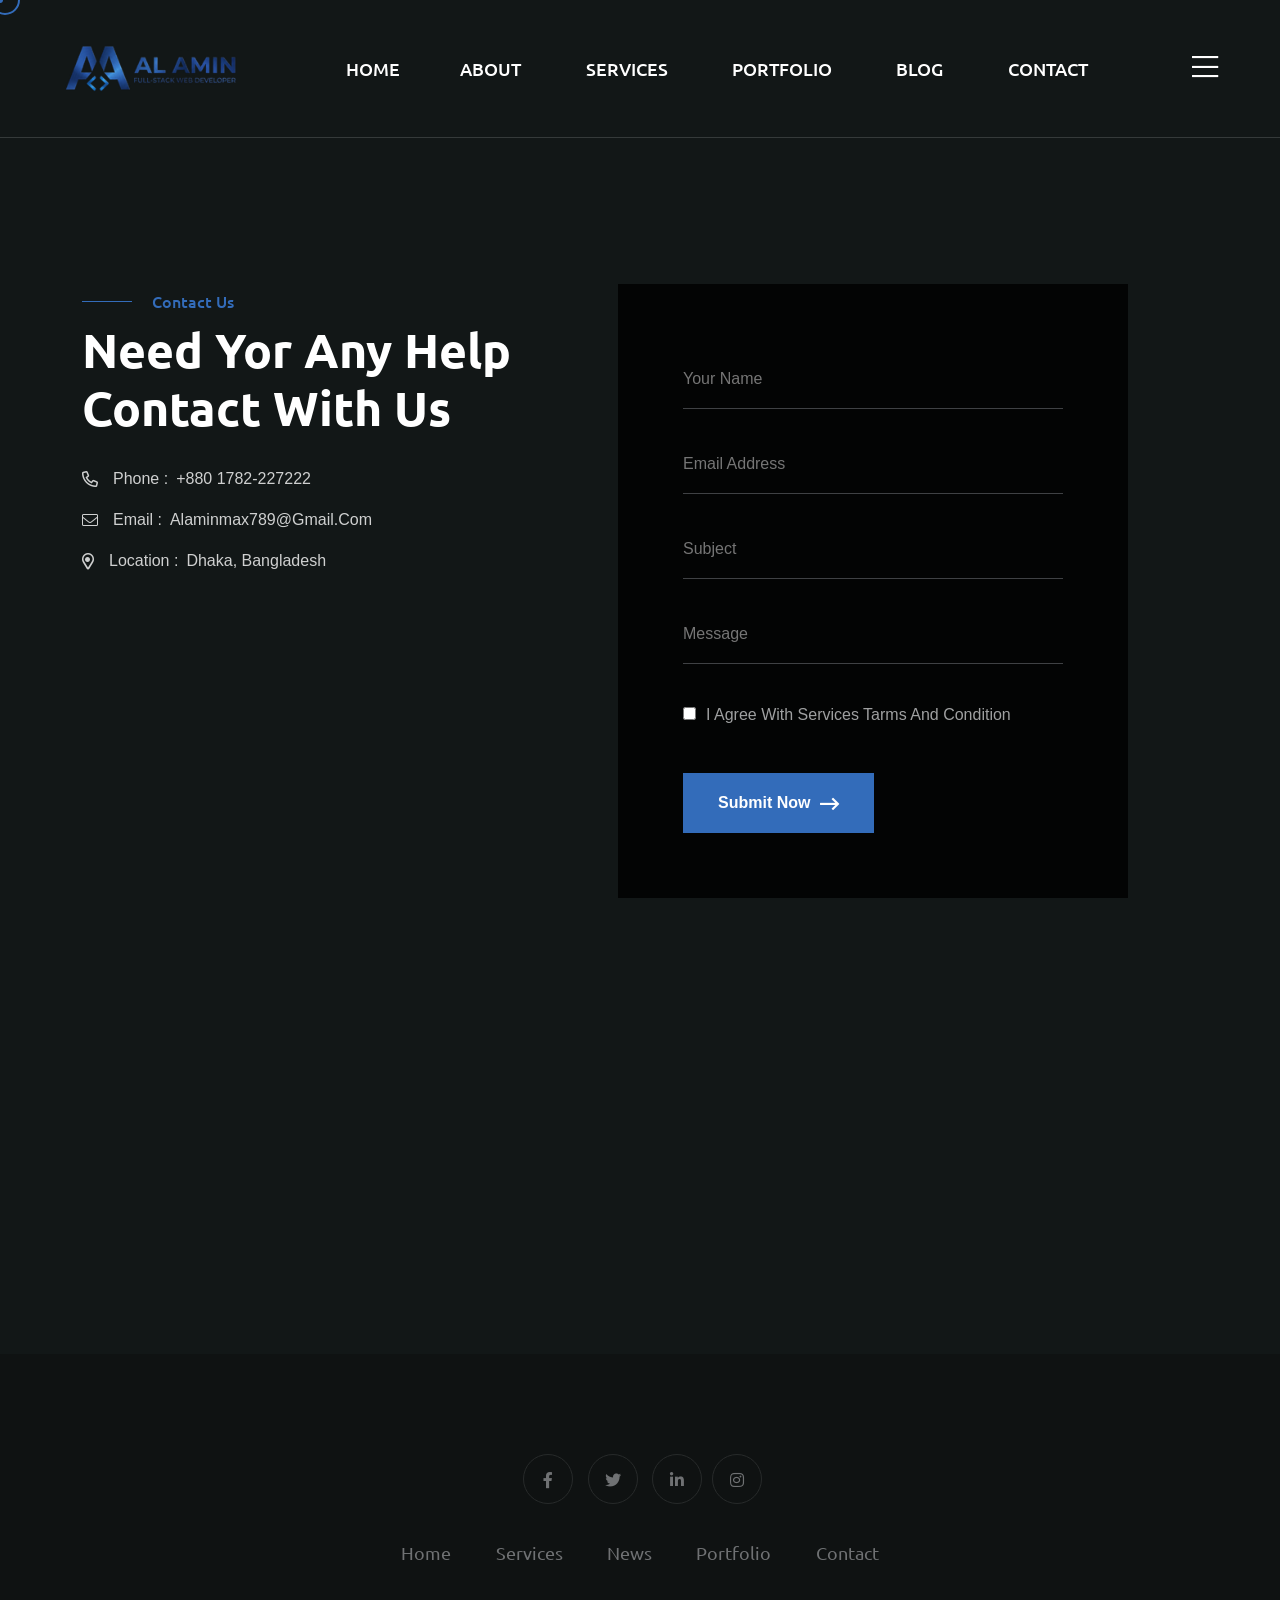
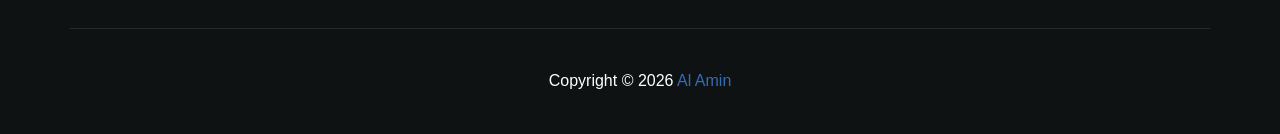
<file: contact.html>
<!DOCTYPE html>
<html lang="en">
  <head>
    <!-- Start Meta -->
    <meta charset="UTF-8" />
    <meta http-equiv="X-UA-Compatible" content="IE=edge" />
    <meta name="description" content="Metier  - Portfolio HTML5 Template" />
    <meta
      name="keywords"
      content="Creative web developer, Web Designer, landingb Page Designer, freelancer, Web Application, web developer, Freelance Web Developer, Professional Website Developer, Frontend Developer, Backend Developer, "
    />
    <meta name="author" content="ThemeOri" />
    <meta name="viewport" content="width=device-width, initial-scale=1" />
    <!-- Title of Site -->
    <title>MD Al Amin</title>
    <!-- Favicons -->
    <link rel="icon" type="image/png" href="assets/img/favicon.png" />
    <!-- Bootstrap CSS -->
    <link rel="stylesheet" href="assets/css/bootstrap.min.css" />
    <!-- font awesome -->
    <link rel="stylesheet" href="assets/css/all.css" />
    <!-- Animate CSS -->
    <link rel="stylesheet" href="assets/css/animate.css" />
    <!-- Swiper -->
    <link rel="stylesheet" href="assets/css/swiper-bundle.min.css" />
    <!-- Magnific -->
    <link rel="stylesheet" href="assets/css/magnific-popup.css" />
    <!-- Mean menu -->
    <link rel="stylesheet" href="assets/css/meanmenu.min.css" />
    <!-- Custom CSS -->
    <link rel="stylesheet" href="assets/sass/style.css" />
  </head>

  <body class="custom__cursor">
    <div class="custom__cursor-one"></div>
    <div class="custom__cursor-two"></div>
    <!-- Preloader start -->
    <div class="theme-loader">
      <div class="spinner">
        <div class="double-bounce1"></div>
        <div class="double-bounce2"></div>
      </div>
    </div>
    <!-- Preloader end -->
    <!-- Header Area Start -->
    <div class="header__area all-page">
      <div class="container custom-container">
        <div class="header__area-box">
          <div class="header__area-box-logo two">
            <a href="index.html">
              <img src="assets/img/logo-2.png" alt="" />
            </a>
            <div class="responsive-menu"></div>
          </div>
          <div class="header__area-box-main-menu meanmenu-responsive">
            <ul id="mobilemenu">
              <li><a href="index.html">Home</a>
              <li><a href="about.html">About</a></li>
              <li><a href="services.html">Services</a></li>
              <li><a href="portfolio.html">Portfolio</a></li>
              <li><a href="blog.html">Blog</a></li>
              <li><a href="contact.html">Contact</a></li>
            </ul>
          </div>
          <div class="header__area-box-sidebar">
            <div class="header__area-box-sidebar-popup-icon">
              <a href="#"><i class="fal fa-bars"></i></a>
            </div>
          </div>
          <!-- sidebar Menu Start -->
          <div class="header__area-box-sidebar-popup">
            <div class="sidebar-close-btn">
              <a href="#"><i class="fal fa-times"></i></a>
            </div>
            <div class="header__area-box-sidebar-popup-logo">
              <a href="index.html">
                <img src="assets/img/logo-2.png" alt="" />
              </a>
            </div>
            <p>
              Have a project in mind or need a professional website? I'd love to hear from you. Whether you're looking for a modern website, a custom web application, or ongoing development support, I'm here to help turn your ideas into reality.
            </p>
            <div class="header__area-box-sidebar-popup-contact">
              <h4 class="mb-25">Contact Us</h4>
              <form action="#">
                <div class="row">
                  <div class="col-sm-12 mb-30">
                    <div
                      class="header__area-box-sidebar-popup-contact-form-item two"
                    >
                      <i class="far fa-user"></i>
                      <input
                        type="text"
                        name="name"
                        placeholder="Your Name"
                        required="required"
                      />
                    </div>
                  </div>
                  <div class="col-sm-12 mb-30">
                    <div
                      class="header__area-box-sidebar-popup-contact-form-item two"
                    >
                      <i class="far fa-envelope-open"></i>
                      <input
                        type="text"
                        name="email"
                        placeholder="Email Address"
                        required="required"
                      />
                    </div>
                  </div>
                  <div class="col-sm-12 mb-30">
                    <div
                      class="header__area-box-sidebar-popup-contact-form-item two"
                    >
                      <i class="fal fa-pen"></i>
                      <textarea
                        name="message"
                        rows="5"
                        placeholder="Message"
                      ></textarea>
                    </div>
                  </div>
                  <div class="col-sm-12">
                    <div
                      class="header__area-box-sidebar-popup-contact-form-item"
                    >
                      <button class="theme-btn-1" type="submit">
                        Submit Now<i class="fal fa-long-arrow-right"></i>
                      </button>
                    </div>
                  </div>
                </div>
              </form>
            </div>
            <div class="header__area-box-sidebar-popup-follow-us">
              <h4 class="mb-25">Follow Us</h4>
              <div class="header__area-box-sidebar-popup-follow-us-social two">
                <ul>
                  <li>
                    <a href="https://www.facebook.com/alamin.miah.9693001"><i class="fab fa-facebook-f"></i></a>
                  </li>
                  <li>
                    <a href="#"><i class="fab fa-twitter"></i></a>
                  </li>
                  <li>
                    <a href="https://www.instagram.com/webdevalamin"><i class="fab fa-instagram"></i></a>
                  </li>
                  <li>
                    <a href="#"><i class="fab fa-linkedin-in"></i></a>
                  </li>
                </ul>
              </div>
            </div>
          </div>
          <div class="sidebar-overlay"></div>
          <!-- sidebar Menu Start -->
        </div>
      </div>
    </div>
    <!-- Header Area End -->
    <!-- Contact Area Start -->
    <div class="contact__area section-padding">
      <div class="container">
        <div class="row mb-60">
          <div class="col-xl-5 col-lg-6">
            <div class="contact__area-title">
              <span class="subtitle">Contact Us</span>
              <h2>Need Yor any help Contact with Us</h2>
            </div>
            <div class="contact__area-info">
              <div class="contact__area-info-item">
                <div class="contact__area-info-item-icon">
                  <i class="far fa-phone-alt"></i>
                  <span>Phone :</span>
                </div>
                <div class="contact__area-info-item-content">
                  <a href="tel:+8801782227222">+880 1782-227222</a>
                </div>
              </div>
              <div class="contact__area-info-item">
                <div class="contact__area-info-item-icon">
                  <i class="fal fa-envelope"></i>
                  <span>Email :</span>
                </div>
                <div class="contact__area-info-item-content">
                  <a href="mailto:alaminmax789@gmail.com">alaminmax789@gmail.com</a>
                </div>
              </div>
              <div class="contact__area-info-item">
                <div class="contact__area-info-item-icon">
                  <i class="far fa-map-marker-alt"></i>
                  <span>Location :</span>
                </div>
                <div class="contact__area-info-item-content">
                  <a href="#">Dhaka, Bangladesh</a>
                </div>
              </div>
            </div>
          </div>
        </div>
        <div class="row">
          <div class="col-xl-12">
            <div class="contact__area-bottom">
              <div class="contact__area-bottom-form page">
                <form
                  id="contact-form"
                  action="assets/form/mail.php"
                  method="POST"
                >
                  <div class="row">
                    <div class="col-sm-12 mb-25">
                      <div class="contact__area-bottom-form-item">
                        <input
                          type="text"
                          name="name"
                          placeholder="Your Name"
                          required="required"
                        />
                      </div>
                    </div>
                    <div class="col-sm-12 mb-25">
                      <div class="contact__area-bottom-form-item">
                        <input
                          type="text"
                          name="email"
                          placeholder="Email Address"
                          required="required"
                        />
                      </div>
                    </div>
                    <div class="col-sm-12 mb-25">
                      <div class="contact__area-bottom-form-item">
                        <input
                          type="text"
                          name="subject"
                          placeholder="Subject"
                          required="required"
                        />
                      </div>
                    </div>
                    <div class="col-sm-12 mb-30">
                      <div class="contact__area-bottom-form-item">
                        <textarea
                          name="message"
                          rows="5"
                          placeholder="Message"
                        ></textarea>
                      </div>
                    </div>
                    <div class="col-sm-12 mb-45">
                      <div class="contact__area-bottom-form-item">
                        <label>
                          <input class="mr-10" type="checkbox" />I agree with
                          services tarms and condition</label
                        >
                      </div>
                    </div>
                    <div class="col-sm-12">
                      <div class="contact__area-bottom-form-item">
                        <button class="theme-btn-1" type="submit">
                          Submit Now<i class="far fa-long-arrow-right"></i>
                        </button>
                      </div>
                    </div>
                  </div>
                </form>
              </div>
              <div class="contact__area-bottom-map">
                <iframe src="https://www.google.com/maps/embed?pb=!1m18!1m12!1m3!1d7497568.466984912!2d85.04609904477766!3d23.427180921461893!2m3!1f0!2f0!3f0!3m2!1i1024!2i768!4f13.1!3m3!1m2!1s0x30adaaed80e18ba7%3A0xf2d28e0c4e1fc6b!2sBangladesh!5e0!3m2!1sen!2sbd!4v1783181536478!5m2!1sen!2sbd" width="600" loading="lazy"></iframe>
              </div>
            </div>
          </div>
        </div>
      </div>
    </div>
    <!-- Contact Area End -->
    <!-- Footer Area Start -->
    <div class="footer__area pt-60 pb-60">
      <div class="container">
        <div class="row align-items-center">
          <div class="col-xl-12">
            <div class="footer__area-widget t-center">
              <div class="footer__area-widget-about">
                <div class="footer__area-widget-about-social three">
                  <ul>
                    <li>
                      <a href="#"><i class="fab fa-facebook-f"></i></a>
                    </li>
                    <li>
                      <a href="#"><i class="fab fa-twitter"></i></a>
                    </li>
                    
                    <li>
                      <a href="#"><i class="fab fa-linkedin-in"></i></a>
                    </li>
                                       
                   
                    <li>
                      <a href="#"><i class="fab fa-instagram"></i></a>
                    </li>
                  </ul>
                </div>
                <div class="footer__area-widget-about-menu three">
                  <ul>
                    <li><a href="index.html">Home</a></li>
                    <li><a href="services.html">Services</a></li>
                    <li><a href="blog.html">News</a></li>
                    <li><a href="portfolio.html">Portfolio</a></li>
                    <li><a href="contact.html">Contact</a></li>
                  </ul>
                </div>
              </div>
            </div>
          </div>
        </div>
      </div>
    </div>
    <!-- Footer Area End -->
    <!-- Copyright Area Start -->
    <div class="copyright__area">
      <div class="container">
        <div class="row align-items-center copyright__area-border">
          <div class="col-xl-12">
            <div class="copyright__area-left t-center">
              <p>
                Copyright © 2026<a href="index.html"> Al Amin</a>
              </p>
            </div>
          </div>
        </div>
      </div>
    </div>
    <!-- Copyright Area End -->
    <!-- Scroll Btn Start -->
    <div class="scroll-up">
      <svg
        class="scroll-circle svg-content"
        width="100%"
        height="100%"
        viewBox="-1 -1 102 102"
      >
        <path d="M50,1 a49,49 0 0,1 0,98 a49,49 0 0,1 0,-98" />
      </svg>
    </div>
    <!-- Copyright Area End -->
    <!-- Scroll Btn Start -->
    <div class="scroll-up">
      <svg
        class="scroll-circle svg-content"
        width="100%"
        height="100%"
        viewBox="-1 -1 102 102"
      >
        <path d="M50,1 a49,49 0 0,1 0,98 a49,49 0 0,1 0,-98" />
      </svg>
    </div>
    <!-- Scroll Btn End -->
    <!-- Main JS -->
    <script src="assets/js/jquery-3.6.0.min.js"></script>
    <!-- Bootstrap JS -->
    <script src="assets/js/bootstrap.min.js"></script>
    <!-- Counter up -->
    <script src="assets/js/jquery.counterup.min.js"></script>
    <!-- Popper JS -->
    <script src="assets/js/popper.min.js"></script>
    <!-- Progressbar JS -->
    <script src="assets/js/progressbar.min.js"></script>
    <!-- Magnific JS -->
    <script src="assets/js/jquery.magnific-popup.min.js"></script>
    <!-- Swiper JS -->
    <script src="assets/js/swiper-bundle.min.js"></script>
    <!-- Waypoints JS -->
    <script src="assets/js/jquery.waypoints.min.js"></script>
    <!-- Isotope JS -->
    <script src="assets/js/isotope.pkgd.min.js"></script>
    <!-- Mean menu -->
    <script src="assets/js/jquery.meanmenu.min.js"></script>
    <!-- Custom JS -->
    <script src="assets/js/custom.js"></script>
  </body>
</html>
</file>
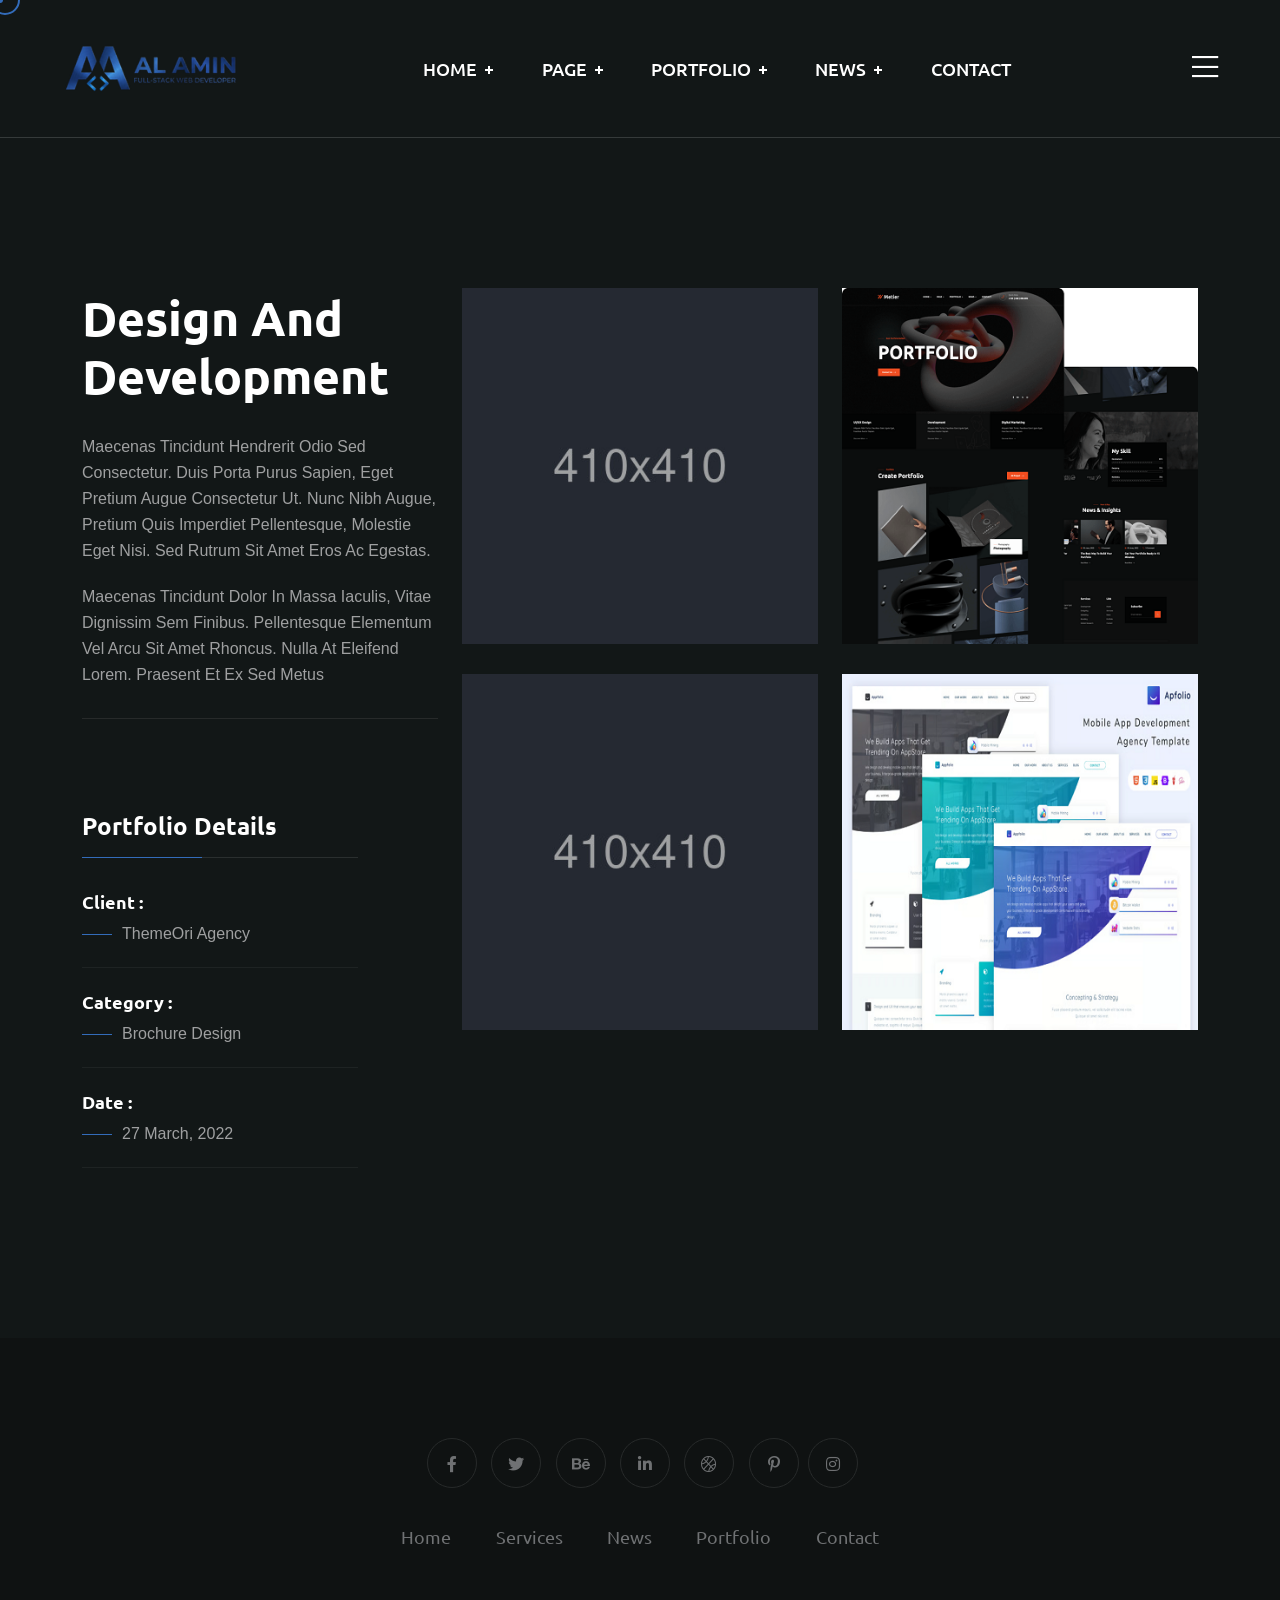
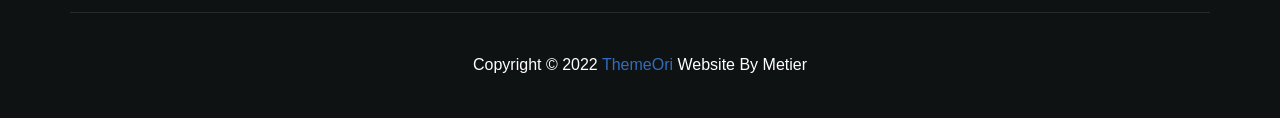
<file: portfolio-details-2.html>
<!DOCTYPE html>
<html lang="en">
  <head>
    <!-- Start Meta -->
    <meta charset="UTF-8" />
    <meta http-equiv="X-UA-Compatible" content="IE=edge" />
    <meta name="description" content="Metier  - Portfolio HTML5 Template" />
    <meta
      name="keywords"
      content="Creative, Digital, multipage, landing, freelancer template"
    />
    <meta name="author" content="ThemeOri" />
    <meta name="viewport" content="width=device-width, initial-scale=1" />
    <!-- Title of Site -->
    <title>Metier - Portfolio HTML5 Template</title>
    <!-- Favicons -->
    <link rel="icon" type="image/png" href="assets/img/favicon.png" />
    <!-- Bootstrap CSS -->
    <link rel="stylesheet" href="assets/css/bootstrap.min.css" />
    <!-- font awesome -->
    <link rel="stylesheet" href="assets/css/all.css" />
    <!-- Animate CSS -->
    <link rel="stylesheet" href="assets/css/animate.css" />
    <!-- Swiper -->
    <link rel="stylesheet" href="assets/css/swiper-bundle.min.css" />
    <!-- Magnific -->
    <link rel="stylesheet" href="assets/css/magnific-popup.css" />
    <!-- Mean menu -->
    <link rel="stylesheet" href="assets/css/meanmenu.min.css" />
    <!-- Custom CSS -->
    <link rel="stylesheet" href="assets/sass/style.css" />
  </head>

  <body class="custom__cursor">
    <div class="custom__cursor-one"></div>
    <div class="custom__cursor-two"></div>
    <!-- Preloader start -->
    <div class="theme-loader">
      <div class="spinner">
        <div class="double-bounce1"></div>
        <div class="double-bounce2"></div>
      </div>
    </div>
    <!-- Preloader end -->
    <!-- Header Area Start -->
    <div class="header__area all-page">
      <div class="container custom-container">
        <div class="header__area-box">
          <div class="header__area-box-logo two">
            <a href="index.html">
              <img src="assets/img/logo-2.png" alt="" />
            </a>
            <div class="responsive-menu"></div>
          </div>
          <div class="header__area-box-main-menu meanmenu-responsive">
            <ul id="mobilemenu">
              <li class="menu-item-has-children">
                <a href="#">Home</a>
                <ul class="sub-menu">
                  <li><a href="index.html">Home 01</a></li>
                  <li><a href="index-2.html">Home 02</a></li>
                  <li><a href="index-3.html">Home 03</a></li>
                </ul>
              </li>
              <li class="menu-item-has-children">
                <a href="#">Page</a>
                <ul class="sub-menu">
                  <li><a href="about.html">About</a></li>
                  <li><a href="services.html">Services</a></li>
                  <li><a href="services-details.html">Services Details</a></li>
                  <li><a href="error.html">Error</a></li>
                </ul>
              </li>
              <li class="menu-item-has-children">
                <a href="#">Portfolio</a>
                <ul class="sub-menu">
                  <li><a href="portfolio-1.html">Portfolio 01</a></li>
                  <li><a href="portfolio-2.html">Portfolio 02</a></li>
                  <li><a href="portfolio-3.html">Portfolio 03</a></li>
                  <li>
                    <a href="portfolio-details.html">Portfolio Details 01</a>
                  </li>
                  <li>
                    <a href="portfolio-details-2.html">Portfolio Details 02</a>
                  </li>
                </ul>
              </li>
              <li class="menu-item-has-children">
                <a href="#">News</a>
                <ul class="sub-menu">
                  <li><a href="blog-standard.html">News</a></li>
                  <li><a href="blog-details.html">News Details</a></li>
                </ul>
              </li>
              <li><a href="contact.html">Contact</a></li>
            </ul>
          </div>
          <div class="header__area-box-sidebar">
            <div class="header__area-box-sidebar-popup-icon">
              <a href="#"><i class="fal fa-bars"></i></a>
            </div>
          </div>
          <!-- sidebar Menu Start -->
          <div class="header__area-box-sidebar-popup">
            <div class="sidebar-close-btn">
              <a href="#"><i class="fal fa-times"></i></a>
            </div>
            <div class="header__area-box-sidebar-popup-logo">
              <a href="index.html">
                <img src="assets/img/logo-2.png" alt="" />
              </a>
            </div>
            <p>
              Aliquam nibh tortor, faucibus quis ligula eget, faucibus auctor
              sapien. Fusce vulputate magna in magna pellentesque in mauris
              dignissim, imperdiet risus ac, congue nunc.
            </p>
            <div class="header__area-box-sidebar-popup-contact">
              <h4 class="mb-25">Contact Us</h4>
              <form action="#">
                <div class="row">
                  <div class="col-sm-12 mb-30">
                    <div
                      class="header__area-box-sidebar-popup-contact-form-item two"
                    >
                      <i class="far fa-user"></i>
                      <input
                        type="text"
                        name="name"
                        placeholder="Your Name"
                        required="required"
                      />
                    </div>
                  </div>
                  <div class="col-sm-12 mb-30">
                    <div
                      class="header__area-box-sidebar-popup-contact-form-item two"
                    >
                      <i class="far fa-envelope-open"></i>
                      <input
                        type="text"
                        name="email"
                        placeholder="Email Address"
                        required="required"
                      />
                    </div>
                  </div>
                  <div class="col-sm-12 mb-30">
                    <div
                      class="header__area-box-sidebar-popup-contact-form-item two"
                    >
                      <i class="fal fa-pen"></i>
                      <textarea
                        name="message"
                        rows="5"
                        placeholder="Message"
                      ></textarea>
                    </div>
                  </div>
                  <div class="col-sm-12">
                    <div
                      class="header__area-box-sidebar-popup-contact-form-item"
                    >
                      <button class="theme-btn-1" type="submit">
                        Submit Now<i class="fal fa-long-arrow-right"></i>
                      </button>
                    </div>
                  </div>
                </div>
              </form>
            </div>
            <div class="header__area-box-sidebar-popup-follow-us">
              <h4 class="mb-25">Follow Us</h4>
              <div class="header__area-box-sidebar-popup-follow-us-social two">
                <ul>
                  <li>
                    <a href="#"><i class="fab fa-facebook-f"></i></a>
                  </li>
                  <li>
                    <a href="#"><i class="fab fa-twitter"></i></a>
                  </li>
                  <li>
                    <a href="#"><i class="fab fa-instagram"></i></a>
                  </li>
                  <li>
                    <a href="#"><i class="fab fa-linkedin-in"></i></a>
                  </li>
                </ul>
              </div>
            </div>
          </div>
          <div class="sidebar-overlay"></div>
          <!-- sidebar Menu Start -->
        </div>
      </div>
    </div>
    <!-- Header Area End -->
    <!-- Portfolio Details Start -->
    <div class="portfolio__details-two section-padding">
      <div class="container">
        <div class="row">
          <div class="col-xl-4 col-lg-4 lg-mb-30">
            <div class="portfolio__details-two-left">
              <div class="portfolio__details-two-left-content">
                <h2 class="mb-30">Design and Development</h2>
                <p class="mb-20">
                  Maecenas tincidunt hendrerit odio sed consectetur. Duis porta
                  purus sapien, eget pretium augue consectetur ut. Nunc nibh
                  augue, pretium quis imperdiet pellentesque, molestie eget
                  nisi. Sed rutrum sit amet eros ac egestas.
                </p>
                <p>
                  Maecenas tincidunt dolor in massa iaculis, vitae dignissim sem
                  finibus. Pellentesque elementum vel arcu sit amet rhoncus.
                  Nulla at eleifend lorem. Praesent et ex sed metus
                </p>
              </div>
              <div class="all__sidebar">
                <div class="all__sidebar-item details one">
                  <h4>Portfolio Details</h4>
                  <div class="all__sidebar-item-details">
                    <div class="all__sidebar-item-details-list">
                      <h6>Client :</h6>
                      <span>ThemeOri agency</span>
                    </div>
                    <div class="all__sidebar-item-details-list">
                      <h6>Category :</h6>
                      <span>Brochure Design</span>
                    </div>
                    <div class="all__sidebar-item-details-list">
                      <h6>Date :</h6>
                      <span>27 March, 2022</span>
                    </div>
                  </div>
                </div>
              </div>
            </div>
          </div>
          <div class="col-xl-8 col-lg-8">
            <div class="row mb-30">
              <div class="col-sm-6 sm-mb-30">
                <img
                  class="img__full"
                  src="assets/img/portfolio/portfolio-22.jpg"
                  alt=""
                />
              </div>
              <div class="col-sm-6">
                <img
                  class="img__full"
                  src="assets/img/portfolio/portfolio-8.jpg"
                  alt=""
                />
              </div>
            </div>
            <div class="row">
              <div class="col-sm-6 sm-mb-30">
                <img
                  class="img__full"
                  src="assets/img/portfolio/portfolio-23.jpg"
                  alt=""
                />
              </div>
              <div class="col-sm-6">
                <img
                  class="img__full"
                  src="assets/img/portfolio/portfolio-12.jpg"
                  alt=""
                />
              </div>
            </div>
          </div>
        </div>
      </div>
    </div>
    <!-- Portfolio Details End -->
    <!-- Footer Area Start -->
    <div class="footer__area pt-60 pb-60">
      <div class="container">
        <div class="row align-items-center">
          <div class="col-xl-12">
            <div class="footer__area-widget t-center">
              <div class="footer__area-widget-about m-0">
                <div class="footer__area-widget-about-social three">
                  <ul>
                    <li>
                      <a href="#"><i class="fab fa-facebook-f"></i></a>
                    </li>
                    <li>
                      <a href="#"><i class="fab fa-twitter"></i></a>
                    </li>
                    <li>
                      <a href="#"><i class="fab fa-behance"></i></a>
                    </li>
                    <li>
                      <a href="#"><i class="fab fa-linkedin-in"></i></a>
                    </li>
                    <li>
                      <a href="#"><i class="fal fa-basketball-ball"></i></a>
                    </li>
                    <li>
                      <a href="#"><i class="fab fa-pinterest-p"></i></a>
                    </li>
                    <li>
                      <a href="#"><i class="fab fa-instagram"></i></a>
                    </li>
                  </ul>
                </div>
                <div class="footer__area-widget-about-menu three">
                  <ul>
                    <li><a href="index.html">Home</a></li>
                    <li><a href="services.html">Services</a></li>
                    <li><a href="blog-standard.html">News</a></li>
                    <li><a href="portfolio-1.html">Portfolio</a></li>
                    <li><a href="contact.html">Contact</a></li>
                  </ul>
                </div>
              </div>
            </div>
          </div>
        </div>
      </div>
    </div>
    <!-- Footer Area End -->
    <!-- Copyright Area Start -->
    <div class="copyright__area">
      <div class="container">
        <div class="row align-items-center copyright__area-border">
          <div class="col-xl-12">
            <div class="copyright__area-left t-center">
              <p>
                Copyright © 2022<a href="index.html"> ThemeOri</a> Website by
                Metier
              </p>
            </div>
          </div>
        </div>
      </div>
    </div>
    <!-- Copyright Area End -->
    <!-- Scroll Btn Start -->
    <div class="scroll-up">
      <svg
        class="scroll-circle svg-content"
        width="100%"
        height="100%"
        viewBox="-1 -1 102 102"
      >
        <path d="M50,1 a49,49 0 0,1 0,98 a49,49 0 0,1 0,-98" />
      </svg>
    </div>
    <!-- Scroll Btn End -->
    <!-- Main JS -->
    <script src="assets/js/jquery-3.6.0.min.js"></script>
    <!-- Bootstrap JS -->
    <script src="assets/js/bootstrap.min.js"></script>
    <!-- Counter up -->
    <script src="assets/js/jquery.counterup.min.js"></script>
    <!-- Popper JS -->
    <script src="assets/js/popper.min.js"></script>
    <!-- Progressbar JS -->
    <script src="assets/js/progressbar.min.js"></script>
    <!-- Magnific JS -->
    <script src="assets/js/jquery.magnific-popup.min.js"></script>
    <!-- Swiper JS -->
    <script src="assets/js/swiper-bundle.min.js"></script>
    <!-- Waypoints JS -->
    <script src="assets/js/jquery.waypoints.min.js"></script>
    <!-- Isotope JS -->
    <script src="assets/js/isotope.pkgd.min.js"></script>
    <!-- Mean menu -->
    <script src="assets/js/jquery.meanmenu.min.js"></script>
    <!-- Custom JS -->
    <script src="assets/js/custom.js"></script>
  </body>
</html>
</file>
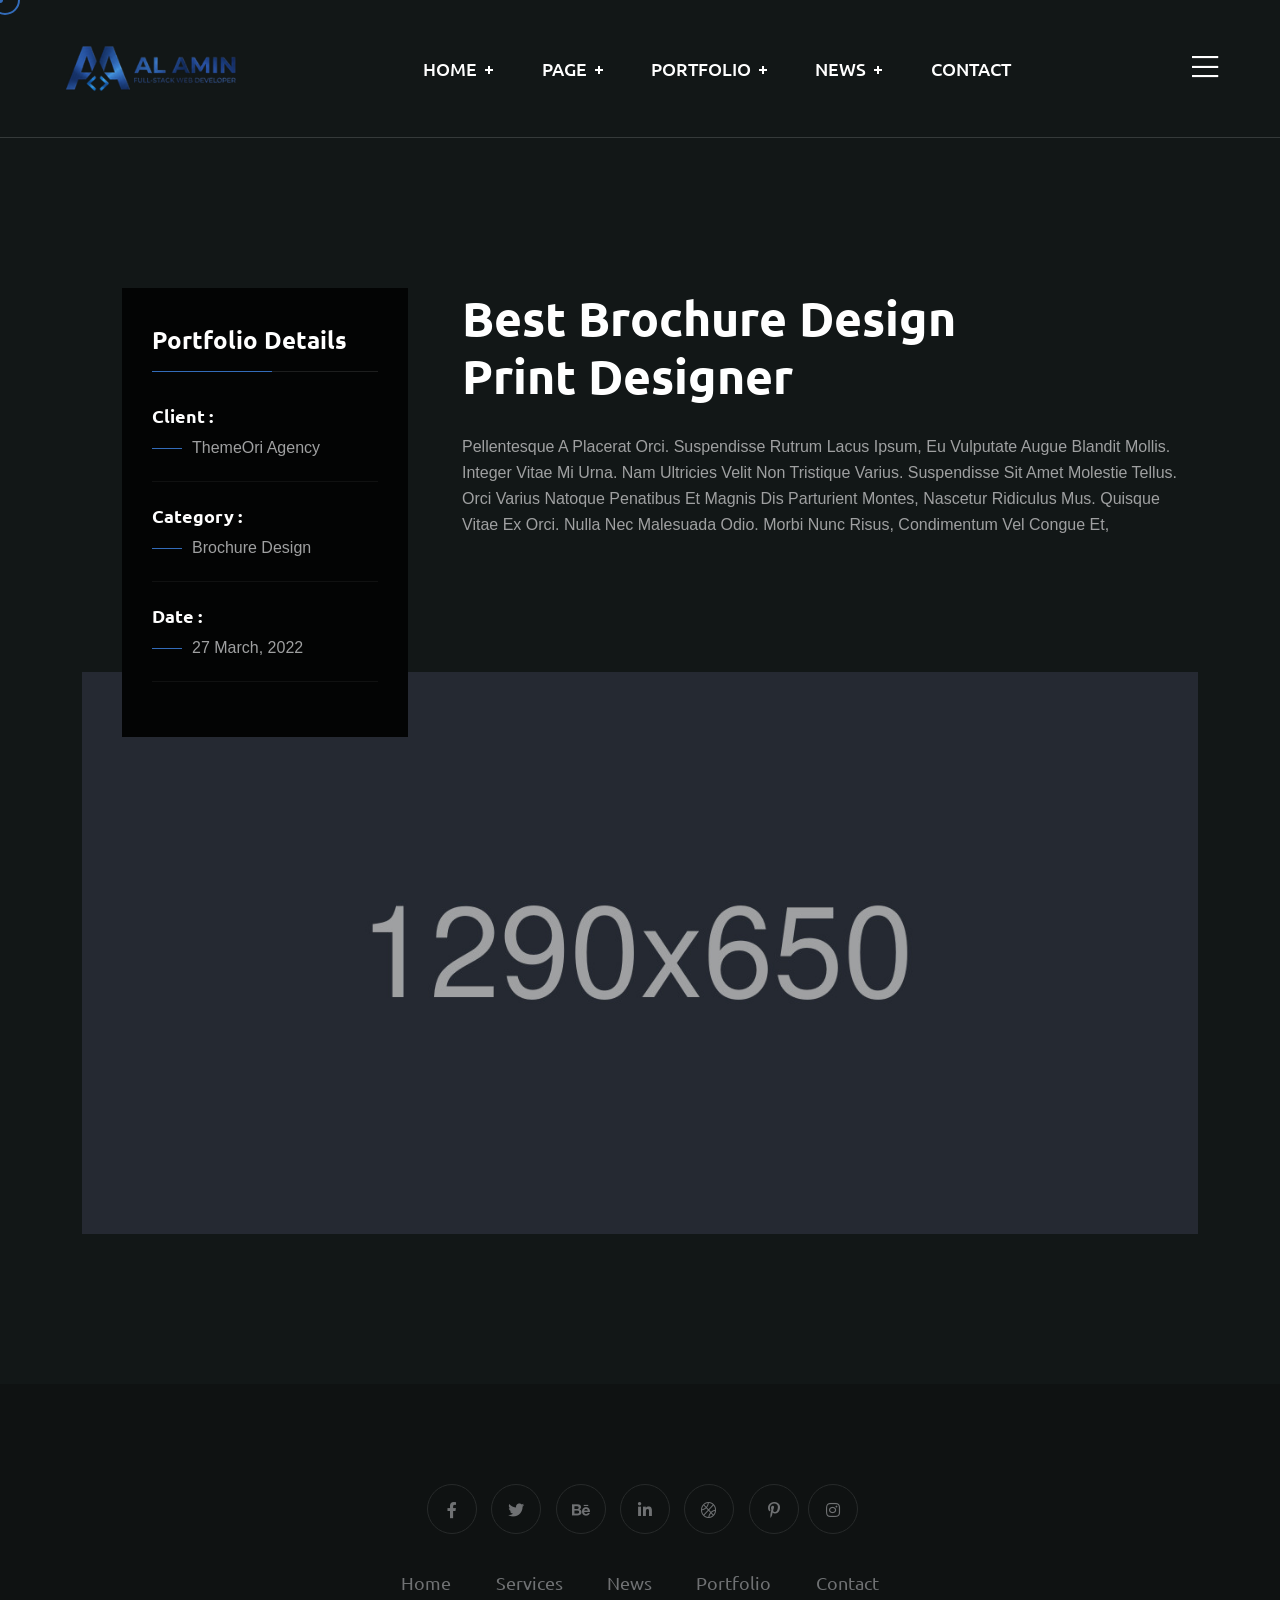
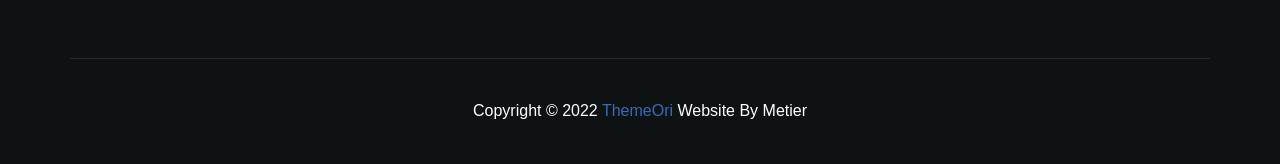
<file: portfolio-details.html>
<!DOCTYPE html>
<html lang="en">
  <head>
    <!-- Start Meta -->
    <meta charset="UTF-8" />
    <meta http-equiv="X-UA-Compatible" content="IE=edge" />
    <meta name="description" content="Metier  - Portfolio HTML5 Template" />
    <meta
      name="keywords"
      content="Creative, Digital, multipage, landing, freelancer template"
    />
    <meta name="author" content="ThemeOri" />
    <meta name="viewport" content="width=device-width, initial-scale=1" />
    <!-- Title of Site -->
    <title>Metier - Portfolio HTML5 Template</title>
    <!-- Favicons -->
    <link rel="icon" type="image/png" href="assets/img/favicon.png" />
    <!-- Bootstrap CSS -->
    <link rel="stylesheet" href="assets/css/bootstrap.min.css" />
    <!-- font awesome -->
    <link rel="stylesheet" href="assets/css/all.css" />
    <!-- Animate CSS -->
    <link rel="stylesheet" href="assets/css/animate.css" />
    <!-- Swiper -->
    <link rel="stylesheet" href="assets/css/swiper-bundle.min.css" />
    <!-- Magnific -->
    <link rel="stylesheet" href="assets/css/magnific-popup.css" />
    <!-- Mean menu -->
    <link rel="stylesheet" href="assets/css/meanmenu.min.css" />
    <!-- Custom CSS -->
    <link rel="stylesheet" href="assets/sass/style.css" />
  </head>

  <body class="custom__cursor">
    <div class="custom__cursor-one"></div>
    <div class="custom__cursor-two"></div>
    <!-- Preloader start -->
    <div class="theme-loader">
      <div class="spinner">
        <div class="double-bounce1"></div>
        <div class="double-bounce2"></div>
      </div>
    </div>
    <!-- Preloader end -->
    <!-- Header Area Start -->
    <div class="header__area all-page">
      <div class="container custom-container">
        <div class="header__area-box">
          <div class="header__area-box-logo two">
            <a href="index.html">
              <img src="assets/img/logo-2.png" alt="" />
            </a>
            <div class="responsive-menu"></div>
          </div>
          <div class="header__area-box-main-menu meanmenu-responsive">
            <ul id="mobilemenu">
              <li class="menu-item-has-children">
                <a href="#">Home</a>
                <ul class="sub-menu">
                  <li><a href="index.html">Home 01</a></li>
                  <li><a href="index-2.html">Home 02</a></li>
                  <li><a href="index-3.html">Home 03</a></li>
                </ul>
              </li>
              <li class="menu-item-has-children">
                <a href="#">Page</a>
                <ul class="sub-menu">
                  <li><a href="about.html">About</a></li>
                  <li><a href="services.html">Services</a></li>
                  <li><a href="services-details.html">Services Details</a></li>
                  <li><a href="error.html">Error</a></li>
                </ul>
              </li>
              <li class="menu-item-has-children">
                <a href="#">Portfolio</a>
                <ul class="sub-menu">
                  <li><a href="portfolio-1.html">Portfolio 01</a></li>
                  <li><a href="portfolio-2.html">Portfolio 02</a></li>
                  <li><a href="portfolio-3.html">Portfolio 03</a></li>
                  <li>
                    <a href="portfolio-details.html">Portfolio Details 01</a>
                  </li>
                  <li>
                    <a href="portfolio-details-2.html">Portfolio Details 02</a>
                  </li>
                </ul>
              </li>
              <li class="menu-item-has-children">
                <a href="#">News</a>
                <ul class="sub-menu">
                  <li><a href="blog-standard.html">News</a></li>
                  <li><a href="blog-details.html">News Details</a></li>
                </ul>
              </li>
              <li><a href="contact.html">Contact</a></li>
            </ul>
          </div>
          <div class="header__area-box-sidebar">
            <div class="header__area-box-sidebar-popup-icon">
              <a href="#"><i class="fal fa-bars"></i></a>
            </div>
          </div>
          <!-- sidebar Menu Start -->
          <div class="header__area-box-sidebar-popup">
            <div class="sidebar-close-btn">
              <a href="#"><i class="fal fa-times"></i></a>
            </div>
            <div class="header__area-box-sidebar-popup-logo">
              <a href="index.html">
                <img src="assets/img/logo-2.png" alt="" />
              </a>
            </div>
            <p>
              Aliquam nibh tortor, faucibus quis ligula eget, faucibus auctor
              sapien. Fusce vulputate magna in magna pellentesque in mauris
              dignissim, imperdiet risus ac, congue nunc.
            </p>
            <div class="header__area-box-sidebar-popup-contact">
              <h4 class="mb-25">Contact Us</h4>
              <form action="#">
                <div class="row">
                  <div class="col-sm-12 mb-30">
                    <div
                      class="header__area-box-sidebar-popup-contact-form-item two"
                    >
                      <i class="far fa-user"></i>
                      <input
                        type="text"
                        name="name"
                        placeholder="Your Name"
                        required="required"
                      />
                    </div>
                  </div>
                  <div class="col-sm-12 mb-30">
                    <div
                      class="header__area-box-sidebar-popup-contact-form-item two"
                    >
                      <i class="far fa-envelope-open"></i>
                      <input
                        type="text"
                        name="email"
                        placeholder="Email Address"
                        required="required"
                      />
                    </div>
                  </div>
                  <div class="col-sm-12 mb-30">
                    <div
                      class="header__area-box-sidebar-popup-contact-form-item two"
                    >
                      <i class="fal fa-pen"></i>
                      <textarea
                        name="message"
                        rows="5"
                        placeholder="Message"
                      ></textarea>
                    </div>
                  </div>
                  <div class="col-sm-12">
                    <div
                      class="header__area-box-sidebar-popup-contact-form-item"
                    >
                      <button class="theme-btn-1" type="submit">
                        Submit Now<i class="fal fa-long-arrow-right"></i>
                      </button>
                    </div>
                  </div>
                </div>
              </form>
            </div>
            <div class="header__area-box-sidebar-popup-follow-us">
              <h4 class="mb-25">Follow Us</h4>
              <div class="header__area-box-sidebar-popup-follow-us-social two">
                <ul>
                  <li>
                    <a href="#"><i class="fab fa-facebook-f"></i></a>
                  </li>
                  <li>
                    <a href="#"><i class="fab fa-twitter"></i></a>
                  </li>
                  <li>
                    <a href="#"><i class="fab fa-instagram"></i></a>
                  </li>
                  <li>
                    <a href="#"><i class="fab fa-linkedin-in"></i></a>
                  </li>
                </ul>
              </div>
            </div>
          </div>
          <div class="sidebar-overlay"></div>
          <!-- sidebar Menu Start -->
        </div>
      </div>
    </div>
    <!-- Header Area End -->
    <!-- Portfolio Details Start -->
    <div class="portfolio__details section-padding">
      <div class="container">
        <div class="row">
          <div class="col-xl-4 col-lg-4 lg-mb-30">
            <div class="all__sidebar mr-30 xl-mr-0">
              <div class="all__sidebar-item details">
                <h4>Portfolio Details</h4>
                <div class="all__sidebar-item-details">
                  <div class="all__sidebar-item-details-list">
                    <h6>Client :</h6>
                    <span>ThemeOri agency</span>
                  </div>
                  <div class="all__sidebar-item-details-list">
                    <h6>Category :</h6>
                    <span>Brochure Design</span>
                  </div>
                  <div class="all__sidebar-item-details-list">
                    <h6>Date :</h6>
                    <span>27 March, 2022</span>
                  </div>
                </div>
              </div>
            </div>
          </div>
          <div class="col-xl-8 col-lg-8">
            <div class="portfolio__details-left">
              <div class="portfolio__details-left-content">
                <h2 class="mb-30">Best Brochure Design Print Designer</h2>
                <p>
                  Pellentesque a placerat orci. Suspendisse rutrum lacus ipsum,
                  eu vulputate augue blandit mollis. Integer vitae mi urna. Nam
                  ultricies velit non tristique varius. Suspendisse sit amet
                  molestie tellus. Orci varius natoque penatibus et magnis dis
                  parturient montes, nascetur ridiculus mus. Quisque vitae ex
                  orci. Nulla nec malesuada odio. Morbi nunc risus, condimentum
                  vel congue et,
                </p>
              </div>
            </div>
          </div>
          <div class="col-xl-12">
            <div class="portfolio__details-image">
              <img src="assets/img/portfolio/details.jpg" alt="" />
            </div>
          </div>
        </div>
      </div>
    </div>
    <!-- Portfolio Details End -->
    <!-- Footer Area Start -->
    <div class="footer__area pt-60 pb-60">
      <div class="container">
        <div class="row align-items-center">
          <div class="col-xl-12">
            <div class="footer__area-widget t-center">
              <div class="footer__area-widget-about m-0">
                <div class="footer__area-widget-about-social three">
                  <ul>
                    <li>
                      <a href="#"><i class="fab fa-facebook-f"></i></a>
                    </li>
                    <li>
                      <a href="#"><i class="fab fa-twitter"></i></a>
                    </li>
                    <li>
                      <a href="#"><i class="fab fa-behance"></i></a>
                    </li>
                    <li>
                      <a href="#"><i class="fab fa-linkedin-in"></i></a>
                    </li>
                    <li>
                      <a href="#"><i class="fal fa-basketball-ball"></i></a>
                    </li>
                    <li>
                      <a href="#"><i class="fab fa-pinterest-p"></i></a>
                    </li>
                    <li>
                      <a href="#"><i class="fab fa-instagram"></i></a>
                    </li>
                  </ul>
                </div>
                <div class="footer__area-widget-about-menu three">
                  <ul>
                    <li><a href="index.html">Home</a></li>
                    <li><a href="services.html">Services</a></li>
                    <li><a href="blog-standard.html">News</a></li>
                    <li><a href="portfolio-1.html">Portfolio</a></li>
                    <li><a href="contact.html">Contact</a></li>
                  </ul>
                </div>
              </div>
            </div>
          </div>
        </div>
      </div>
    </div>
    <!-- Footer Area End -->
    <!-- Copyright Area Start -->
    <div class="copyright__area">
      <div class="container">
        <div class="row align-items-center copyright__area-border">
          <div class="col-xl-12">
            <div class="copyright__area-left t-center">
              <p>
                Copyright © 2022<a href="index.html"> ThemeOri</a> Website by
                Metier
              </p>
            </div>
          </div>
        </div>
      </div>
    </div>
    <!-- Copyright Area End -->
    <!-- Scroll Btn Start -->
    <div class="scroll-up">
      <svg
        class="scroll-circle svg-content"
        width="100%"
        height="100%"
        viewBox="-1 -1 102 102"
      >
        <path d="M50,1 a49,49 0 0,1 0,98 a49,49 0 0,1 0,-98" />
      </svg>
    </div>
    <!-- Scroll Btn End -->
    <!-- Main JS -->
    <script src="assets/js/jquery-3.6.0.min.js"></script>
    <!-- Bootstrap JS -->
    <script src="assets/js/bootstrap.min.js"></script>
    <!-- Counter up -->
    <script src="assets/js/jquery.counterup.min.js"></script>
    <!-- Popper JS -->
    <script src="assets/js/popper.min.js"></script>
    <!-- Progressbar JS -->
    <script src="assets/js/progressbar.min.js"></script>
    <!-- Magnific JS -->
    <script src="assets/js/jquery.magnific-popup.min.js"></script>
    <!-- Swiper JS -->
    <script src="assets/js/swiper-bundle.min.js"></script>
    <!-- Waypoints JS -->
    <script src="assets/js/jquery.waypoints.min.js"></script>
    <!-- Isotope JS -->
    <script src="assets/js/isotope.pkgd.min.js"></script>
    <!-- Mean menu -->
    <script src="assets/js/jquery.meanmenu.min.js"></script>
    <!-- Custom JS -->
    <script src="assets/js/custom.js"></script>
  </body>
</html>
</file>
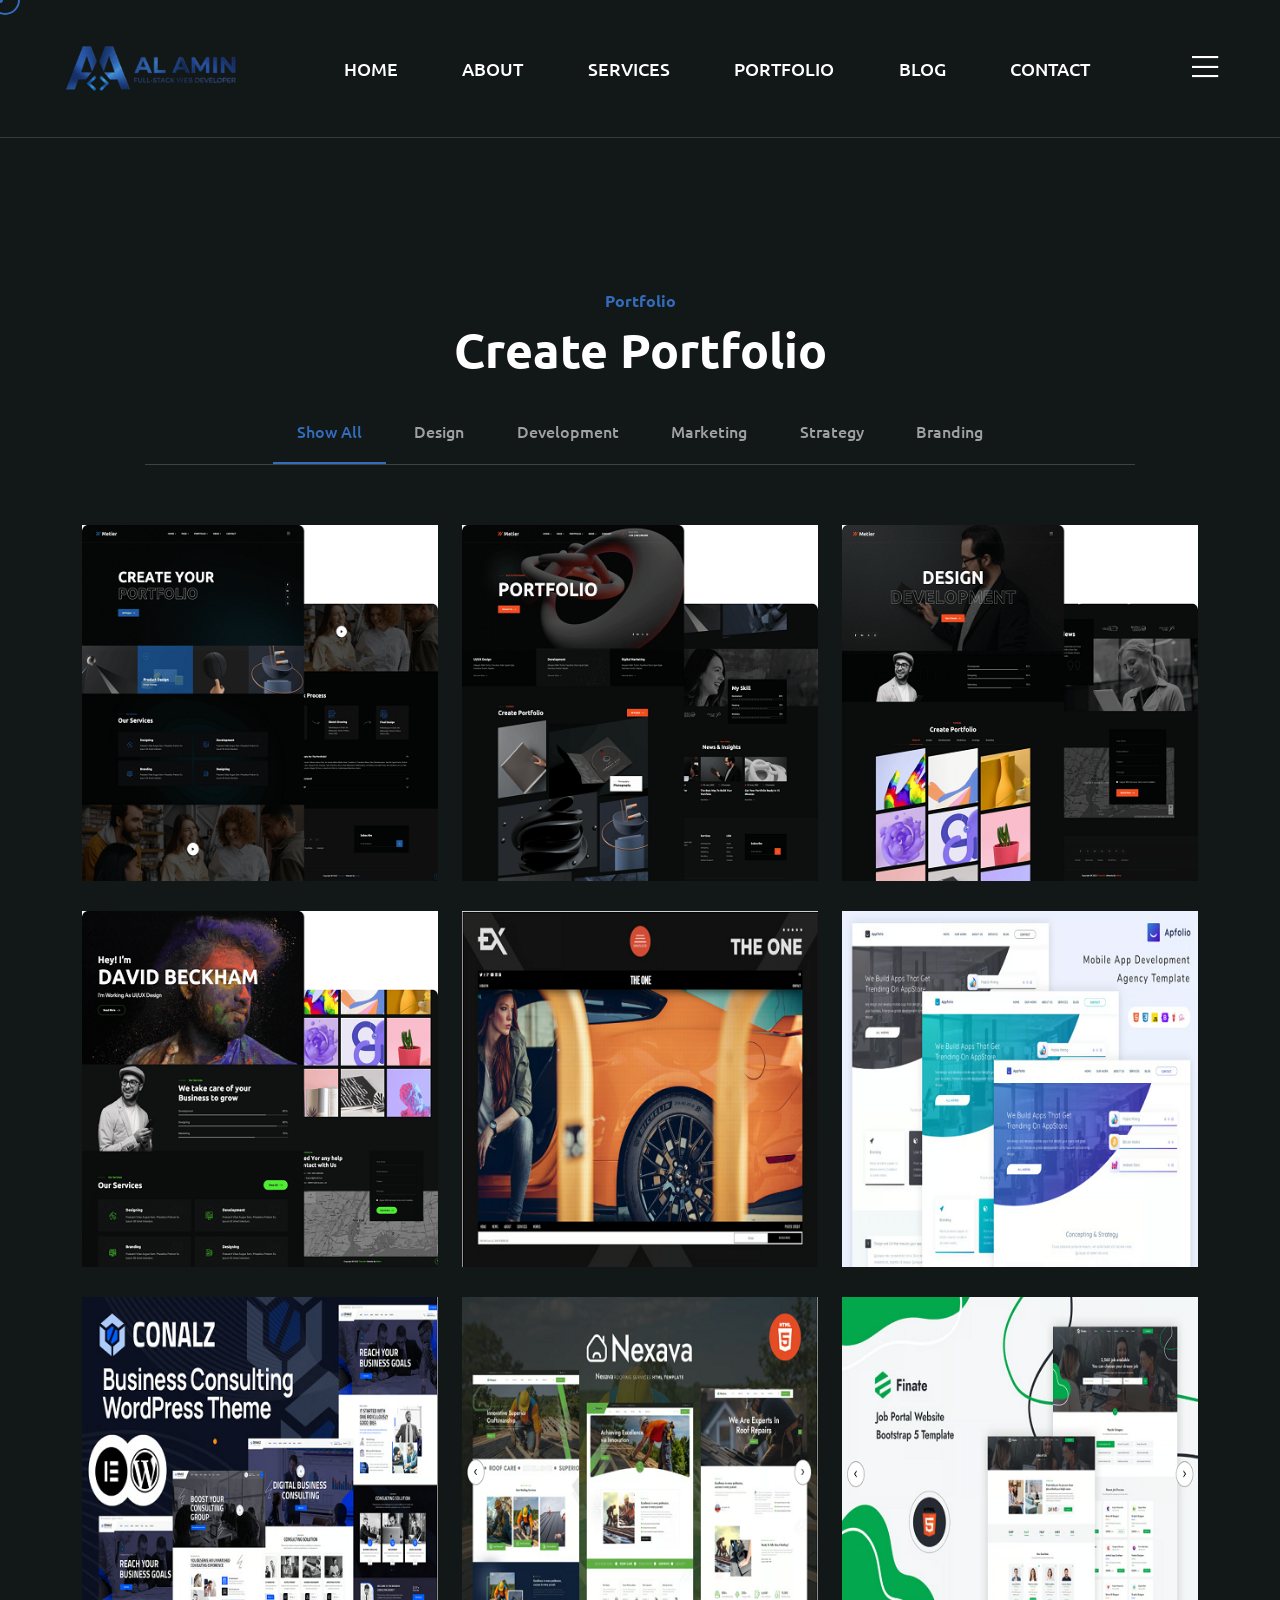
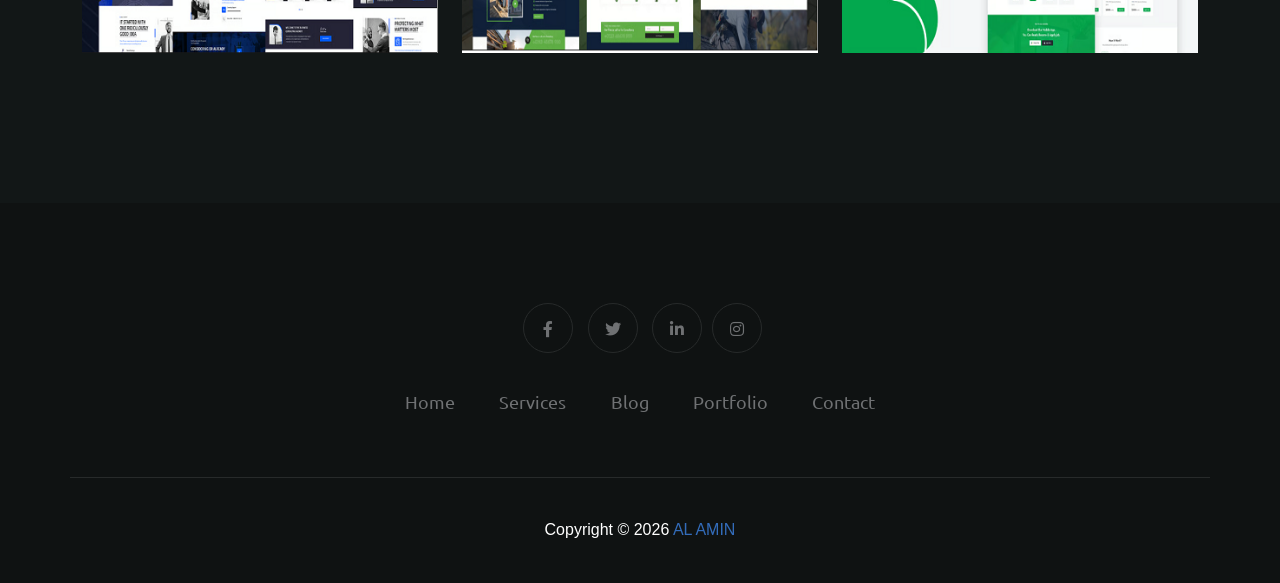
<file: portfolio.html>
<!DOCTYPE html>
<html lang="en">
  <head>
    <!-- Start Meta -->
    <meta charset="UTF-8" />
    <meta http-equiv="X-UA-Compatible" content="IE=edge" />
    <meta name="description" content="Metier  - Portfolio HTML5 Template" />
    <meta
      name="keywords"
      content="Creative web developer, Web Designer, landingb Page Designer, freelancer, Web Application, web developer, Freelance Web Developer, Professional Website Developer, Frontend Developer, Backend Developer, "
    />
    <meta name="author" content="ThemeOri" />
    <meta name="viewport" content="width=device-width, initial-scale=1" />
    <!-- Title of Site -->
    <title>MD Al Amin</title>
    <!-- Favicons -->
    <link rel="icon" type="image/png" href="assets/img/favicon.png" />
    <!-- Bootstrap CSS -->
    <link rel="stylesheet" href="assets/css/bootstrap.min.css" />
    <!-- font awesome -->
    <link rel="stylesheet" href="assets/css/all.css" />
    <!-- Animate CSS -->
    <link rel="stylesheet" href="assets/css/animate.css" />
    <!-- Swiper -->
    <link rel="stylesheet" href="assets/css/swiper-bundle.min.css" />
    <!-- Magnific -->
    <link rel="stylesheet" href="assets/css/magnific-popup.css" />
    <!-- Mean menu -->
    <link rel="stylesheet" href="assets/css/meanmenu.min.css" />
    <!-- Custom CSS -->
    <link rel="stylesheet" href="assets/sass/style.css" />
  </head>

  <body class="custom__cursor">
    <div class="custom__cursor-one"></div>
    <div class="custom__cursor-two"></div>
    <!-- Preloader start -->
    <div class="theme-loader">
      <div class="spinner">
        <div class="double-bounce1"></div>
        <div class="double-bounce2"></div>
      </div>
    </div>
    <!-- Preloader end -->
    <!-- Header Area Start -->
    <div class="header__area all-page">
      <div class="container custom-container">
        <div class="header__area-box">
          <div class="header__area-box-logo two">
            <a href="index.html">
              <img src="assets/img/logo-2.png" alt="" />
            </a>
            <div class="responsive-menu"></div>
          </div>
          <div class="header__area-box-main-menu meanmenu-responsive">
            <ul id="mobilemenu">
              <li><a href="index.html">Home</a> </li>
              <li><a href="about.html">About</a></li>
              <li><a href="services.html">Services</a></li>
              <li><a href="portfolio.html">Portfolio</a></li>
               <li><a href="blog.html">Blog</a></li>
              <li><a href="contact.html">Contact</a></li>
            </ul>
          </div>
          <div class="header__area-box-sidebar">
            <div class="header__area-box-sidebar-popup-icon">
              <a href="#"><i class="fal fa-bars"></i></a>
            </div>
          </div>
          <!-- sidebar Menu Start -->
          <div class="header__area-box-sidebar-popup">
            <div class="sidebar-close-btn">
              <a href="#"><i class="fal fa-times"></i></a>
            </div>
            <div class="header__area-box-sidebar-popup-logo">
              <a href="index.html">
                <img src="assets/img/logo-2.png" alt="" />
              </a>
            </div>
            <p>
             Have a project in mind or need a professional website? I'd love to hear from you. Whether you're looking for a modern website, a custom web application, or ongoing development support, I'm here to help turn your ideas into reality.
            </p>
            <div class="header__area-box-sidebar-popup-contact">
              <h4 class="mb-25">Contact Us</h4>
              <form action="#">
                <div class="row">
                  <div class="col-sm-12 mb-30">
                    <div
                      class="header__area-box-sidebar-popup-contact-form-item two"
                    >
                      <i class="far fa-user"></i>
                      <input
                        type="text"
                        name="name"
                        placeholder="Your Name"
                        required="required"
                      />
                    </div>
                  </div>
                  <div class="col-sm-12 mb-30">
                    <div
                      class="header__area-box-sidebar-popup-contact-form-item two"
                    >
                      <i class="far fa-envelope-open"></i>
                      <input
                        type="text"
                        name="email"
                        placeholder="Email Address"
                        required="required"
                      />
                    </div>
                  </div>
                  <div class="col-sm-12 mb-30">
                    <div
                      class="header__area-box-sidebar-popup-contact-form-item two"
                    >
                      <i class="fal fa-pen"></i>
                      <textarea
                        name="message"
                        rows="5"
                        placeholder="Message"
                      ></textarea>
                    </div>
                  </div>
                  <div class="col-sm-12">
                    <div
                      class="header__area-box-sidebar-popup-contact-form-item"
                    >
                      <button class="theme-btn-1" type="submit">
                        Submit Now<i class="fal fa-long-arrow-right"></i>
                      </button>
                    </div>
                  </div>
                </div>
              </form>
            </div>
            <div class="header__area-box-sidebar-popup-follow-us">
              <h4 class="mb-25">Follow Us</h4>
              <div class="header__area-box-sidebar-popup-follow-us-social two">
                <ul>
                  <li>
                    <a href="#"><i class="fab fa-facebook-f"></i></a>
                  </li>
                  <li>
                    <a href="#"><i class="fab fa-twitter"></i></a>
                  </li>
                  <li>
                    <a href="#"><i class="fab fa-instagram"></i></a>
                  </li>
                  <li>
                    <a href="#"><i class="fab fa-linkedin-in"></i></a>
                  </li>
                </ul>
              </div>
            </div>
          </div>
          <div class="sidebar-overlay"></div>
          <!-- sidebar Menu Start -->
        </div>
      </div>
    </div>
    <!-- Header Area End -->
    <!-- Portfolio Area Start -->
    <div class="portfolio__area-two section-padding">
      <div class="container">
        <div class="row">
          <div class="col-xl-12 mb-60">
            <div class="portfolio__area-two-title">
              <span class="subtitle-one">Portfolio</span>
              <h2>Create Portfolio</h2>
            </div>
            <div class="portfolio__area-two-btn">
              <ul>
                <li class="active" data-filter="*">Show All</li>
                <li data-filter=".design">Design</li>
                <li data-filter=".development">Development</li>
                <li data-filter=".marketing">Marketing</li>
                <li data-filter=".strategy">Strategy</li>
                <li data-filter=".branding">Branding</li>
              </ul>
            </div>
          </div>
        </div>
        <div class="row portfolio__area-two-active">
          <div class="col-xl-4 col-lg-4 col-md-6 portfolio-item mb-30">
            <div class="portfolio__area-two-item">
              <img
                class="img__full"
                src="assets/img/portfolio/portfolio-7.jpg"
                alt=""
              />
              <div class="portfolio__area-two-item-content">
                <span>Web Design</span>
                <h4><a href="portfolio-details.html">Web Design</a></h4>
              </div>
            </div>
          </div>
          <div
            class="col-xl-4 col-lg-4 col-md-6 portfolio-item marketing mb-30"
          >
            <div class="portfolio__area-two-item">
              <img
                class="img__full"
                src="assets/img/portfolio/portfolio-8.jpg"
                alt=""
              />
              <div class="portfolio__area-two-item-content">
                <span>Web Design</span>
                <h4><a href="portfolio-details.html">Web Design</a></h4>
              </div>
            </div>
          </div>
          <div
            class="col-xl-4 col-lg-4 col-md-6 portfolio-item branding design mb-30"
          >
            <div class="portfolio__area-two-item">
              <img
                class="img__full"
                src="assets/img/portfolio/portfolio-9.jpg"
                alt=""
              />
              <div class="portfolio__area-two-item-content">
                <span>Web Design</span>
                <h4><a href="portfolio-details.html">Web Design</a></h4>
              </div>
            </div>
          </div>
          <div
            class="col-xl-4 col-lg-4 col-md-6 portfolio-item development marketing mb-30"
          >
            <div class="portfolio__area-two-item">
              <img
                class="img__full"
                src="assets/img/portfolio/portfolio-10.jpg"
                alt=""
              />
              <div class="portfolio__area-two-item-content">
                <span>Web Design</span>
                <h4><a href="portfolio-details.html">Web Design</a></h4>
              </div>
            </div>
          </div>
          <div class="col-xl-4 col-lg-4 col-md-6 portfolio-item design mb-30">
            <div class="portfolio__area-two-item">
              <img
                class="img__full"
                src="assets/img/portfolio/portfolio-11.jpg"
                alt=""
              />
              <div class="portfolio__area-two-item-content">
                <span>Web Design</span>
                <h4><a href="portfolio-details.html">Web Design</a></h4>
              </div>
            </div>
          </div>
          <div
            class="col-xl-4 col-lg-4 col-md-6 portfolio-item development branding strategy mb-30"
          >
            <div class="portfolio__area-two-item">
              <img
                class="img__full"
                src="assets/img/portfolio/portfolio-12.jpg"
                alt=""
              />
              <div class="portfolio__area-two-item-content">
                <span>Web Design</span>
                <h4><a href="portfolio-details.html">Web Design</a></h4>
              </div>
            </div>
          </div>
          <div
            class="col-xl-4 col-lg-4 col-md-6 portfolio-item strategy branding lg-mb-30"
          >
            <div class="portfolio__area-two-item">
              <img
                class="img__full"
                src="assets/img/portfolio/portfolio-13.jpg"
                alt=""
              />
              <div class="portfolio__area-two-item-content">
                <span>Web Design</span>
                <h4><a href="portfolio-details.html">Web Design</a></h4>
              </div>
            </div>
          </div>
          <div
            class="col-xl-4 col-lg-4 col-md-6 portfolio-item design lg-mb-30"
          >
            <div class="portfolio__area-two-item">
              <img
                class="img__full"
                src="assets/img/portfolio/portfolio-14.jpg"
                alt=""
              />
              <div class="portfolio__area-two-item-content">
                <span>Web Design</span>
                <h4><a href="portfolio-details.html">Web Design</a></h4>
              </div>
            </div>
          </div>
          <div
            class="col-xl-4 col-lg-4 col-md-6 portfolio-item strategy development"
          >
            <div class="portfolio__area-two-item">
              <img
                class="img__full"
                src="assets/img/portfolio/portfolio-15.jpg"
                alt=""
              />
              <div class="portfolio__area-two-item-content">
                <span>Web Design</span>
                <h4><a href="portfolio-details.html">Web Design</a></h4>
              </div>
            </div>
          </div>
        </div>
      </div>
    </div>
    <!-- Portfolio Area End -->
    <!-- Footer Area Start -->
    <div class="footer__area pt-60 pb-60">
      <div class="container">
        <div class="row align-items-center">
          <div class="col-xl-12">
            <div class="footer__area-widget t-center">
              <div class="footer__area-widget-about m-0">
                <div class="footer__area-widget-about-social three">
                  <ul>
                    <li>
                      <a href="https://www.facebook.com/alamin.miah.9693001"><i class="fab fa-facebook-f"></i></a>
                    </li>
                    <li>
                      <a href="#"><i class="fab fa-twitter"></i></a>
                    </li><!-- 
                    <li>
                      <a href="#"><i class="fab fa-behance"></i></a>
                    </li> -->
                    <li>
                      <a href="#"><i class="fab fa-linkedin-in"></i></a>
                    </li><!-- 
                    <li>
                      <a href="#"><i class="fal fa-basketball-ball"></i></a>
                    </li>
                    <li>
                      <a href="#"><i class="fab fa-pinterest-p"></i></a>
                    </li> -->
                    <li>
                      <a href="https://www.instagram.com/webdevalamin"><i class="fab fa-instagram"></i></a>
                    </li>
                  </ul>
                </div>
                <div class="footer__area-widget-about-menu three">
                  <ul>
                    <li><a href="index.html">Home</a></li>
                    <li><a href="services.html">Services</a></li>
                    <li><a href="blog.html">Blog</a></li>
                    <li><a href="portfolio.html">Portfolio</a></li>
                    <li><a href="contact.html">Contact</a></li>
                  </ul>
                </div>
              </div>
            </div>
          </div>
        </div>
      </div>
    </div>
    <!-- Footer Area End -->
    <!-- Copyright Area Start -->
    <div class="copyright__area">
      <div class="container">
        <div class="row align-items-center copyright__area-border">
          <div class="col-xl-12">
            <div class="copyright__area-left t-center">
              <p>
                Copyright © 2026<a href="index.html"> AL AMIN </a>
              </p>
            </div>
          </div>
        </div>
      </div>
    </div>
    <!-- Copyright Area End -->
    <!-- Scroll Btn Start -->
    <div class="scroll-up">
      <svg
        class="scroll-circle svg-content"
        width="100%"
        height="100%"
        viewBox="-1 -1 102 102"
      >
        <path d="M50,1 a49,49 0 0,1 0,98 a49,49 0 0,1 0,-98" />
      </svg>
    </div>
    <!-- Scroll Btn End -->
    <!-- Main JS -->
    <script src="assets/js/jquery-3.6.0.min.js"></script>
    <!-- Bootstrap JS -->
    <script src="assets/js/bootstrap.min.js"></script>
    <!-- Counter up -->
    <script src="assets/js/jquery.counterup.min.js"></script>
    <!-- Popper JS -->
    <script src="assets/js/popper.min.js"></script>
    <!-- Progressbar JS -->
    <script src="assets/js/progressbar.min.js"></script>
    <!-- Magnific JS -->
    <script src="assets/js/jquery.magnific-popup.min.js"></script>
    <!-- Swiper JS -->
    <script src="assets/js/swiper-bundle.min.js"></script>
    <!-- Waypoints JS -->
    <script src="assets/js/jquery.waypoints.min.js"></script>
    <!-- Isotope JS -->
    <script src="assets/js/isotope.pkgd.min.js"></script>
    <!-- Mean menu -->
    <script src="assets/js/jquery.meanmenu.min.js"></script>
    <!-- Custom JS -->
    <script src="assets/js/custom.js"></script>
  </body>
</html>
</file>
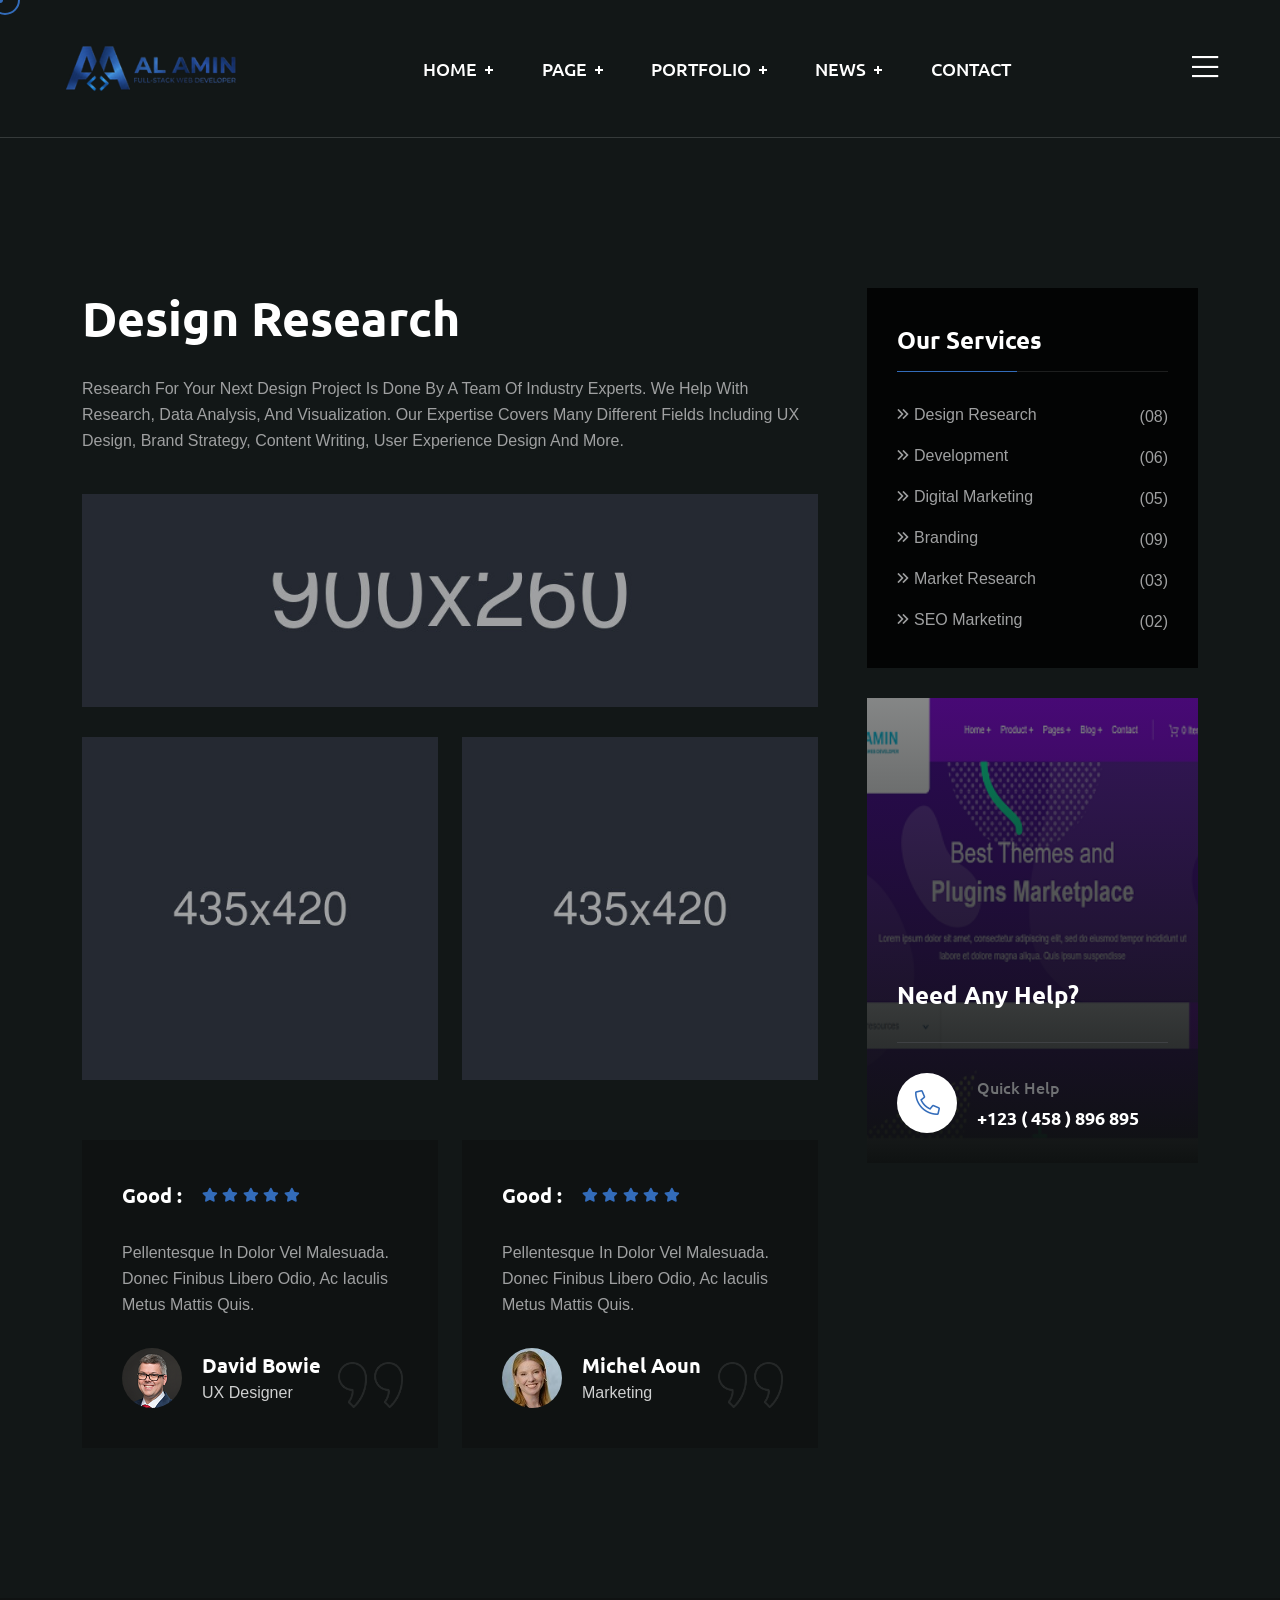
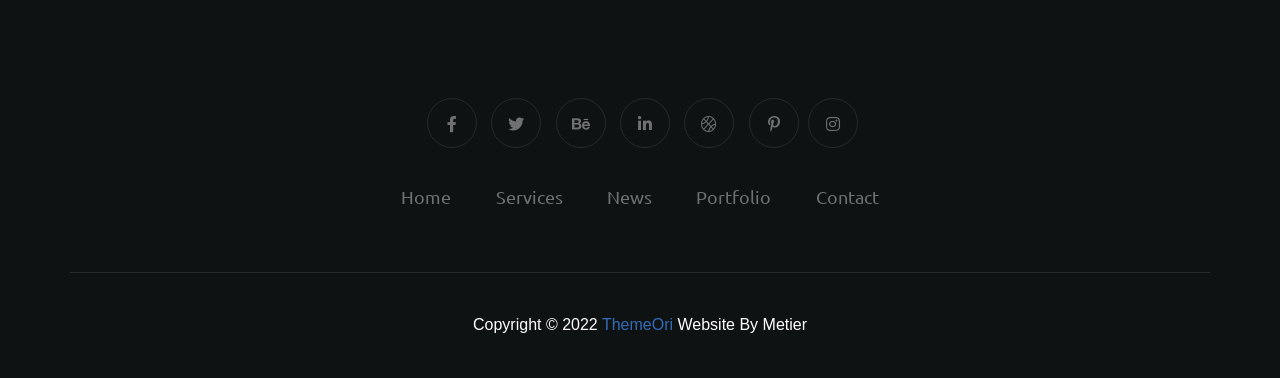
<file: services-details.html>
<!DOCTYPE html>
<html lang="en">
  <head>
    <!-- Start Meta -->
    <meta charset="UTF-8" />
    <meta http-equiv="X-UA-Compatible" content="IE=edge" />
    <meta name="description" content="Metier  - Portfolio HTML5 Template" />
    <meta
      name="keywords"
      content="Creative, Digital, multipage, landing, freelancer template"
    />
    <meta name="author" content="ThemeOri" />
    <meta name="viewport" content="width=device-width, initial-scale=1" />
    <!-- Title of Site -->
    <title>Metier - Portfolio HTML5 Template</title>
    <!-- Favicons -->
    <link rel="icon" type="image/png" href="assets/img/favicon.png" />
    <!-- Bootstrap CSS -->
    <link rel="stylesheet" href="assets/css/bootstrap.min.css" />
    <!-- font awesome -->
    <link rel="stylesheet" href="assets/css/all.css" />
    <!-- Animate CSS -->
    <link rel="stylesheet" href="assets/css/animate.css" />
    <!-- Swiper -->
    <link rel="stylesheet" href="assets/css/swiper-bundle.min.css" />
    <!-- Magnific -->
    <link rel="stylesheet" href="assets/css/magnific-popup.css" />
    <!-- Mean menu -->
    <link rel="stylesheet" href="assets/css/meanmenu.min.css" />
    <!-- Custom CSS -->
    <link rel="stylesheet" href="assets/sass/style.css" />
  </head>

  <body class="custom__cursor">
    <div class="custom__cursor-one"></div>
    <div class="custom__cursor-two"></div>
    <!-- Preloader start -->
    <div class="theme-loader">
      <div class="spinner">
        <div class="double-bounce1"></div>
        <div class="double-bounce2"></div>
      </div>
    </div>
    <!-- Preloader end -->
    <!-- Header Area Start -->
    <div class="header__area all-page">
      <div class="container custom-container">
        <div class="header__area-box">
          <div class="header__area-box-logo two">
            <a href="index.html">
              <img src="assets/img/logo-2.png" alt="" />
            </a>
            <div class="responsive-menu"></div>
          </div>
          <div class="header__area-box-main-menu meanmenu-responsive">
            <ul id="mobilemenu">
              <li class="menu-item-has-children">
                <a href="#">Home</a>
                <ul class="sub-menu">
                  <li><a href="index.html">Home 01</a></li>
                  <li><a href="index-2.html">Home 02</a></li>
                  <li><a href="index-3.html">Home 03</a></li>
                </ul>
              </li>
              <li class="menu-item-has-children">
                <a href="#">Page</a>
                <ul class="sub-menu">
                  <li><a href="about.html">About</a></li>
                  <li><a href="services.html">Services</a></li>
                  <li><a href="services-details.html">Services Details</a></li>
                  <li><a href="error.html">Error</a></li>
                </ul>
              </li>
              <li class="menu-item-has-children">
                <a href="#">Portfolio</a>
                <ul class="sub-menu">
                  <li><a href="portfolio-1.html">Portfolio 01</a></li>
                  <li><a href="portfolio-2.html">Portfolio 02</a></li>
                  <li><a href="portfolio-3.html">Portfolio 03</a></li>
                  <li>
                    <a href="portfolio-details.html">Portfolio Details 01</a>
                  </li>
                  <li>
                    <a href="portfolio-details-2.html">Portfolio Details 02</a>
                  </li>
                </ul>
              </li>
              <li class="menu-item-has-children">
                <a href="#">News</a>
                <ul class="sub-menu">
                  <li><a href="blog-standard.html">News</a></li>
                  <li><a href="blog-details.html">News Details</a></li>
                </ul>
              </li>
              <li><a href="contact.html">Contact</a></li>
            </ul>
          </div>
          <div class="header__area-box-sidebar">
            <div class="header__area-box-sidebar-popup-icon">
              <a href="#"><i class="fal fa-bars"></i></a>
            </div>
          </div>
          <!-- sidebar Menu Start -->
          <div class="header__area-box-sidebar-popup">
            <div class="sidebar-close-btn">
              <a href="#"><i class="fal fa-times"></i></a>
            </div>
            <div class="header__area-box-sidebar-popup-logo">
              <a href="index.html">
                <img src="assets/img/logo-2.png" alt="" />
              </a>
            </div>
            <p>
              Aliquam nibh tortor, faucibus quis ligula eget, faucibus auctor
              sapien. Fusce vulputate magna in magna pellentesque in mauris
              dignissim, imperdiet risus ac, congue nunc.
            </p>
            <div class="header__area-box-sidebar-popup-contact">
              <h4 class="mb-25">Contact Us</h4>
              <form action="#">
                <div class="row">
                  <div class="col-sm-12 mb-30">
                    <div
                      class="header__area-box-sidebar-popup-contact-form-item two"
                    >
                      <i class="far fa-user"></i>
                      <input
                        type="text"
                        name="name"
                        placeholder="Your Name"
                        required="required"
                      />
                    </div>
                  </div>
                  <div class="col-sm-12 mb-30">
                    <div
                      class="header__area-box-sidebar-popup-contact-form-item two"
                    >
                      <i class="far fa-envelope-open"></i>
                      <input
                        type="text"
                        name="email"
                        placeholder="Email Address"
                        required="required"
                      />
                    </div>
                  </div>
                  <div class="col-sm-12 mb-30">
                    <div
                      class="header__area-box-sidebar-popup-contact-form-item two"
                    >
                      <i class="fal fa-pen"></i>
                      <textarea
                        name="message"
                        rows="5"
                        placeholder="Message"
                      ></textarea>
                    </div>
                  </div>
                  <div class="col-sm-12">
                    <div
                      class="header__area-box-sidebar-popup-contact-form-item"
                    >
                      <button class="theme-btn-1" type="submit">
                        Submit Now<i class="fal fa-long-arrow-right"></i>
                      </button>
                    </div>
                  </div>
                </div>
              </form>
            </div>
            <div class="header__area-box-sidebar-popup-follow-us">
              <h4 class="mb-25">Follow Us</h4>
              <div class="header__area-box-sidebar-popup-follow-us-social two">
                <ul>
                  <li>
                    <a href="#"><i class="fab fa-facebook-f"></i></a>
                  </li>
                  <li>
                    <a href="#"><i class="fab fa-twitter"></i></a>
                  </li>
                  <li>
                    <a href="#"><i class="fab fa-instagram"></i></a>
                  </li>
                  <li>
                    <a href="#"><i class="fab fa-linkedin-in"></i></a>
                  </li>
                </ul>
              </div>
            </div>
          </div>
          <div class="sidebar-overlay"></div>
          <!-- sidebar Menu Start -->
        </div>
      </div>
    </div>
    <!-- Header Area End -->
    <!-- Services Details Area Start -->
    <div class="services__details section-padding">
      <div class="container">
        <div class="row">
          <div class="col-xl-8 col-lg-8">
            <div class="services__details-left">
              <div class="services__details-left-content mb-40">
                <h2 class="mb-30">Design Research</h2>
                <p>
                  Research for your next design project is done by a team of
                  industry experts. We help with research, data analysis, and
                  visualization. Our expertise covers many different fields
                  including UX Design, Brand Strategy, Content Writing, User
                  Experience Design and more.
                </p>
              </div>
              <div class="services__details-left-image mb-60">
                <img src="assets/img/services_details-1.jpg" alt="" />
                <div class="row mt-30">
                  <div class="col-sm-6 sm-mb-30">
                    <img
                      class="img__full"
                      src="assets/img/services_details-2.jpg"
                      alt=""
                    />
                  </div>
                  <div class="col-sm-6">
                    <img
                      class="img__full"
                      src="assets/img/services_details-3.jpg"
                      alt=""
                    />
                  </div>
                </div>
              </div>
              <div class="services__details-left-feedback">
                <div class="row">
                  <div class="col-xl-6 xl-mb-30">
                    <div class="feedback__area-item">
                      <div class="feedback__area-item-quote">
                        <img src="assets/img/icon/quote.png" alt="" />
                      </div>
                      <div class="feedback__area-item-reviews">
                        <h5>Good :</h5>
                        <ul>
                          <li>
                            <a href="#"><i class="fas fa-star"></i></a>
                          </li>
                          <li>
                            <a href="#"><i class="fas fa-star"></i></a>
                          </li>
                          <li>
                            <a href="#"><i class="fas fa-star"></i></a>
                          </li>
                          <li>
                            <a href="#"><i class="fas fa-star"></i></a>
                          </li>
                          <li>
                            <a href="#"><i class="fas fa-star"></i></a>
                          </li>
                        </ul>
                      </div>
                      <div class="feedback__area-item-content">
                        <p>
                          pellentesque in dolor vel malesuada. Donec finibus
                          libero odio, ac iaculis metus mattis quis.
                        </p>
                      </div>
                      <div class="feedback__area-item-bottom">
                        <div class="feedback__area-item-bottom-avatar">
                          <img src="assets/img/avatar/feedback-1.jpg" alt="" />
                        </div>
                        <div class="feedback__area-item-bottom-title">
                          <h5>david bowie</h5>
                          <span>UX Designer</span>
                        </div>
                      </div>
                    </div>
                  </div>
                  <div class="col-xl-6 lg-mb-30">
                    <div class="feedback__area-item">
                      <div class="feedback__area-item-quote">
                        <img src="assets/img/icon/quote.png" alt="" />
                      </div>
                      <div class="feedback__area-item-reviews">
                        <h5>Good :</h5>
                        <ul>
                          <li>
                            <a href="#"><i class="fas fa-star"></i></a>
                          </li>
                          <li>
                            <a href="#"><i class="fas fa-star"></i></a>
                          </li>
                          <li>
                            <a href="#"><i class="fas fa-star"></i></a>
                          </li>
                          <li>
                            <a href="#"><i class="fas fa-star"></i></a>
                          </li>
                          <li>
                            <a href="#"><i class="fas fa-star"></i></a>
                          </li>
                        </ul>
                      </div>
                      <div class="feedback__area-item-content">
                        <p>
                          pellentesque in dolor vel malesuada. Donec finibus
                          libero odio, ac iaculis metus mattis quis.
                        </p>
                      </div>
                      <div class="feedback__area-item-bottom">
                        <div class="feedback__area-item-bottom-avatar">
                          <img src="assets/img/avatar/feedback-2.jpg" alt="" />
                        </div>
                        <div class="feedback__area-item-bottom-title">
                          <h5>michel aoun</h5>
                          <span>Marketing</span>
                        </div>
                      </div>
                    </div>
                  </div>
                </div>
              </div>
            </div>
          </div>
          <div class="col-xl-4 col-lg-4">
            <div class="all__sidebar ml-25 xl-ml-0">
              <div class="all__sidebar-item services">
                <h4>Our Services</h4>
                <div class="all__sidebar-item-category">
                  <ul>
                    <li>
                      <a href="services-details.html"
                        ><i class="far fa-angle-double-right"></i>Design
                        Research<span>(08)</span></a
                      >
                    </li>
                    <li>
                      <a href="services-details.html"
                        ><i class="far fa-angle-double-right"></i
                        >Development<span>(06)</span></a
                      >
                    </li>
                    <li>
                      <a href="services-details.html"
                        ><i class="far fa-angle-double-right"></i>Digital
                        Marketing<span>(05)</span></a
                      >
                    </li>
                    <li>
                      <a href="services-details.html"
                        ><i class="far fa-angle-double-right"></i>Branding<span
                          >(09)</span
                        ></a
                      >
                    </li>
                    <li>
                      <a href="services-details.html"
                        ><i class="far fa-angle-double-right"></i>Market
                        Research<span>(03)</span></a
                      >
                    </li>
                    <li>
                      <a href="services-details.html"
                        ><i class="far fa-angle-double-right"></i>SEO
                        marketing<span>(02)</span></a
                      >
                    </li>
                  </ul>
                </div>
              </div>
              <div
                class="all__sidebar-item-help"
                data-background="assets/img/details-3.jpg"
              >
                <h4>Need Any Help?</h4>
                <div class="all__sidebar-item-help-contact">
                  <div class="all__sidebar-item-help-contact-icon">
                    <i class="fal fa-phone-alt"></i>
                  </div>
                  <div class="all__sidebar-item-help-contact-content">
                    <span>Quick Help</span>
                    <h6>
                      <a href="tel:+123(458)896895">+123 ( 458 ) 896 895</a>
                    </h6>
                  </div>
                </div>
              </div>
            </div>
          </div>
        </div>
      </div>
    </div>
    <!-- Services Details Area End -->
    <!-- Footer Area Start -->
    <div class="footer__area pt-60 pb-60">
      <div class="container">
        <div class="row align-items-center">
          <div class="col-xl-12">
            <div class="footer__area-widget t-center">
              <div class="footer__area-widget-about m-0">
                <div class="footer__area-widget-about-social three">
                  <ul>
                    <li>
                      <a href="#"><i class="fab fa-facebook-f"></i></a>
                    </li>
                    <li>
                      <a href="#"><i class="fab fa-twitter"></i></a>
                    </li>
                    <li>
                      <a href="#"><i class="fab fa-behance"></i></a>
                    </li>
                    <li>
                      <a href="#"><i class="fab fa-linkedin-in"></i></a>
                    </li>
                    <li>
                      <a href="#"><i class="fal fa-basketball-ball"></i></a>
                    </li>
                    <li>
                      <a href="#"><i class="fab fa-pinterest-p"></i></a>
                    </li>
                    <li>
                      <a href="#"><i class="fab fa-instagram"></i></a>
                    </li>
                  </ul>
                </div>
                <div class="footer__area-widget-about-menu three">
                  <ul>
                    <li><a href="index.html">Home</a></li>
                    <li><a href="services.html">Services</a></li>
                    <li><a href="blog-standard.html">News</a></li>
                    <li><a href="portfolio-1.html">Portfolio</a></li>
                    <li><a href="contact.html">Contact</a></li>
                  </ul>
                </div>
              </div>
            </div>
          </div>
        </div>
      </div>
    </div>
    <!-- Footer Area End -->
    <!-- Copyright Area Start -->
    <div class="copyright__area">
      <div class="container">
        <div class="row align-items-center copyright__area-border">
          <div class="col-xl-12">
            <div class="copyright__area-left t-center">
              <p>
                Copyright © 2022<a href="index.html"> ThemeOri</a> Website by
                Metier
              </p>
            </div>
          </div>
        </div>
      </div>
    </div>
    <!-- Copyright Area End -->
    <!-- Scroll Btn Start -->
    <div class="scroll-up">
      <svg
        class="scroll-circle svg-content"
        width="100%"
        height="100%"
        viewBox="-1 -1 102 102"
      >
        <path d="M50,1 a49,49 0 0,1 0,98 a49,49 0 0,1 0,-98" />
      </svg>
    </div>
    <!-- Scroll Btn End -->
    <!-- Main JS -->
    <script src="assets/js/jquery-3.6.0.min.js"></script>
    <!-- Bootstrap JS -->
    <script src="assets/js/bootstrap.min.js"></script>
    <!-- Counter up -->
    <script src="assets/js/jquery.counterup.min.js"></script>
    <!-- Popper JS -->
    <script src="assets/js/popper.min.js"></script>
    <!-- Progressbar JS -->
    <script src="assets/js/progressbar.min.js"></script>
    <!-- Magnific JS -->
    <script src="assets/js/jquery.magnific-popup.min.js"></script>
    <!-- Swiper JS -->
    <script src="assets/js/swiper-bundle.min.js"></script>
    <!-- Waypoints JS -->
    <script src="assets/js/jquery.waypoints.min.js"></script>
    <!-- Isotope JS -->
    <script src="assets/js/isotope.pkgd.min.js"></script>
    <!-- Mean menu -->
    <script src="assets/js/jquery.meanmenu.min.js"></script>
    <!-- Custom JS -->
    <script src="assets/js/custom.js"></script>
  </body>
</html>
</file>
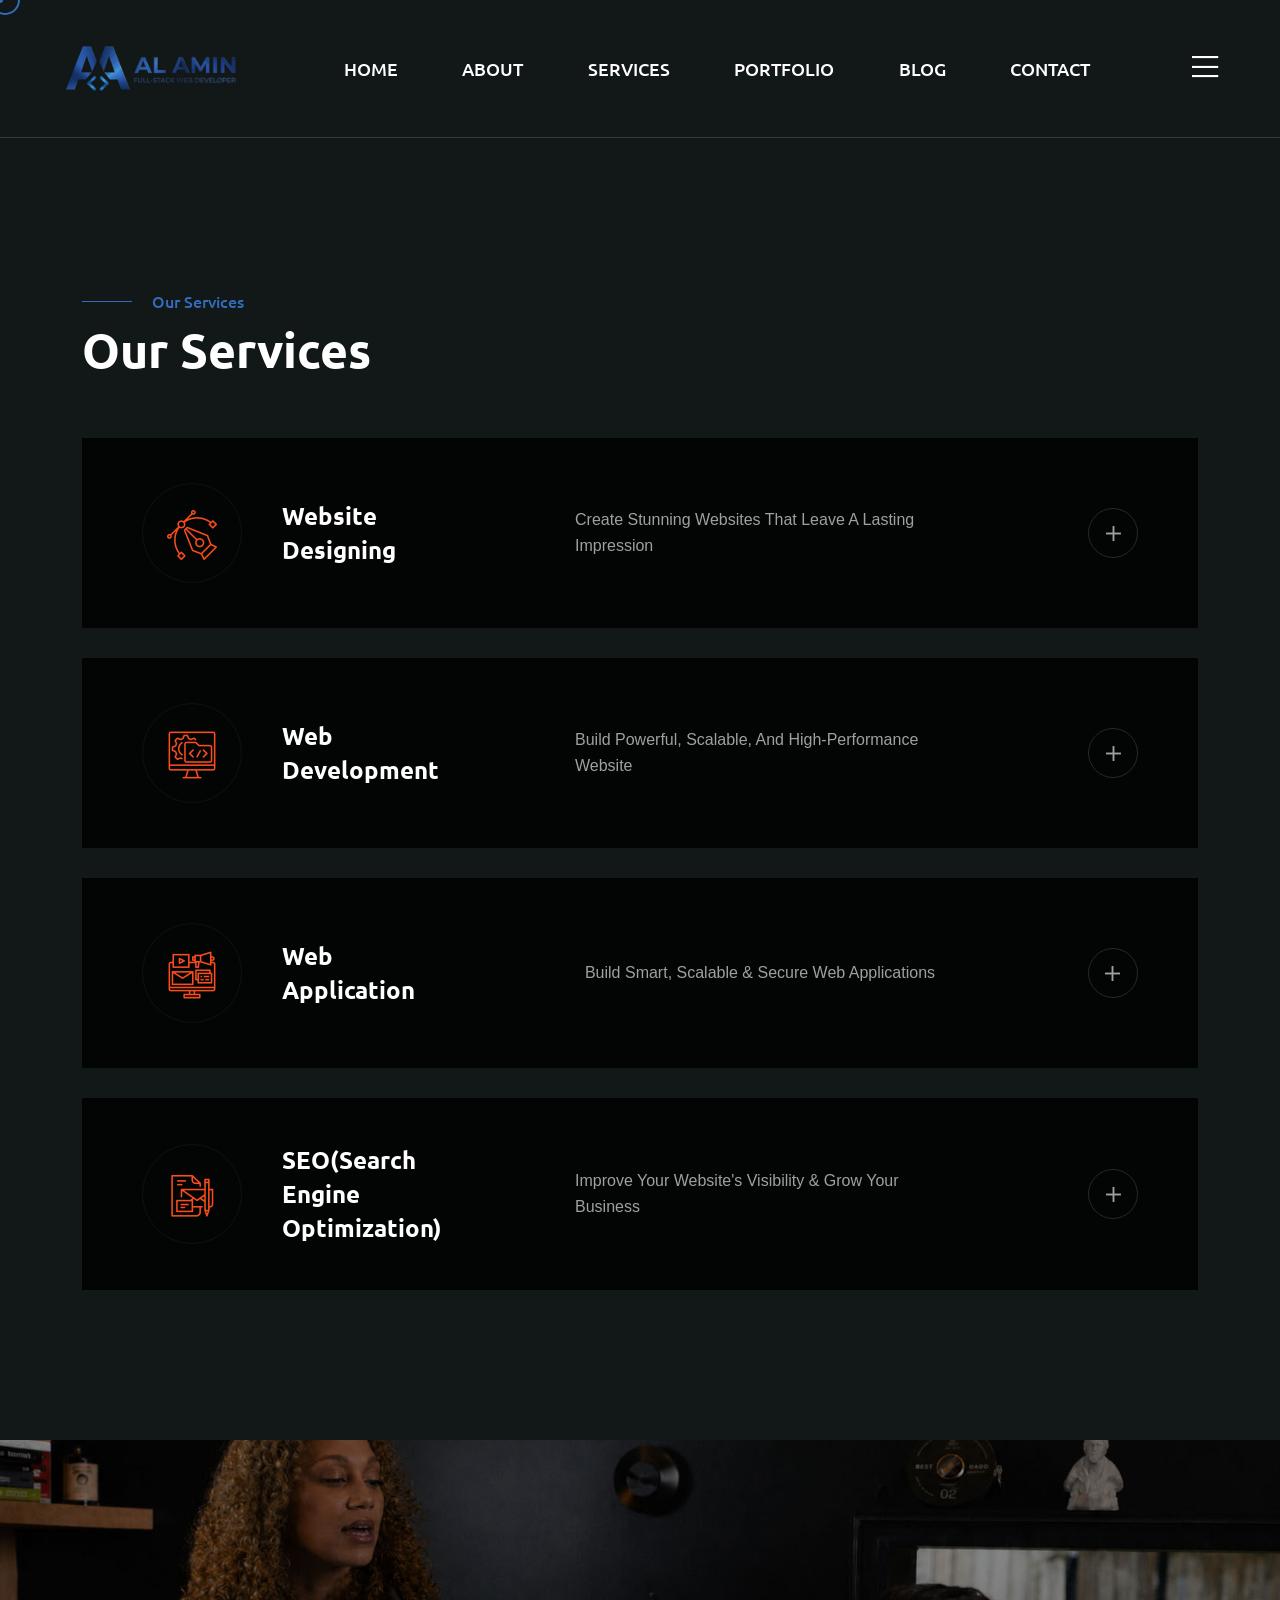
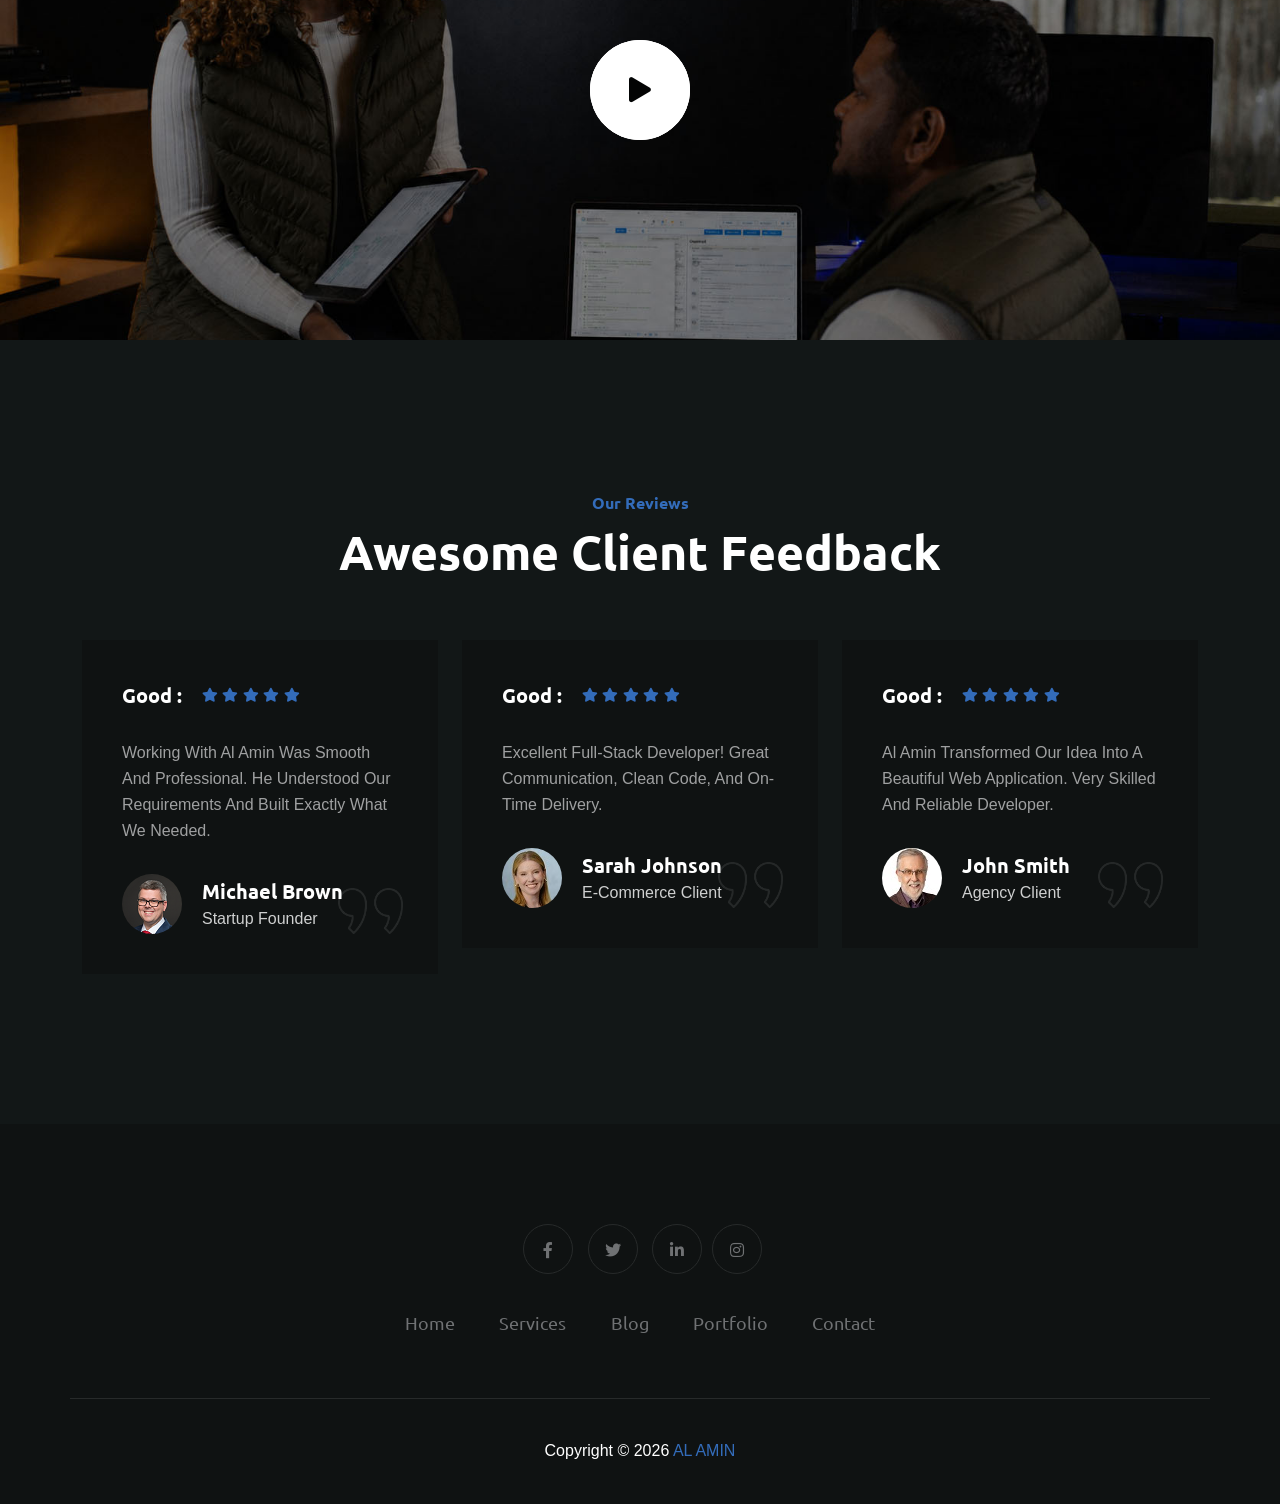
<file: services.html>
<!DOCTYPE html>
<html lang="en">
  <head>
    <!-- Start Meta -->
     <meta charset="UTF-8" />
    <meta http-equiv="X-UA-Compatible" content="IE=edge" />
    <meta name="description" content="Metier  - Portfolio HTML5 Template" />
    <meta
      name="keywords"
      content="Creative web developer, Web Designer, landingb Page Designer, freelancer, Web Application, web developer, Freelance Web Developer, Professional Website Developer, Frontend Developer, Backend Developer, "
    />
    <meta name="author" content="ThemeOri" />
    <meta name="viewport" content="width=device-width, initial-scale=1" />
    <!-- Title of Site -->
    <title>MD Al Amin</title>
    <!-- Favicons -->
    <link rel="icon" type="image/png" href="assets/img/favicon.png" />
    <!-- Bootstrap CSS -->
    <link rel="stylesheet" href="assets/css/bootstrap.min.css" />
    <!-- font awesome -->
    <link rel="stylesheet" href="assets/css/all.css" />
    <!-- Animate CSS -->
    <link rel="stylesheet" href="assets/css/animate.css" />
    <!-- Swiper -->
    <link rel="stylesheet" href="assets/css/swiper-bundle.min.css" />
    <!-- Magnific -->
    <link rel="stylesheet" href="assets/css/magnific-popup.css" />
    <!-- Mean menu -->
    <link rel="stylesheet" href="assets/css/meanmenu.min.css" />
    <!-- Custom CSS -->
    <link rel="stylesheet" href="assets/sass/style.css" />
  </head>

  <body class="custom__cursor">
    <div class="custom__cursor-one"></div>
    <div class="custom__cursor-two"></div>
    <!-- Preloader start -->
    <div class="theme-loader">
      <div class="spinner">
        <div class="double-bounce1"></div>
        <div class="double-bounce2"></div>
      </div>
    </div>
    <!-- Preloader end -->
    <!-- Header Area Start -->
    <div class="header__area all-page">
      <div class="container custom-container">
        <div class="header__area-box">
          <div class="header__area-box-logo two">
            <a href="index.html">
              <img src="assets/img/logo-2.png" alt="" />
            </a>
            <div class="responsive-menu"></div>
          </div>
          <div class="header__area-box-main-menu meanmenu-responsive">
            <ul id="mobilemenu">
              <li>
                <a href="index.html">Home</a>
              </li>
              <li><a href="about.html">About</a></li>
              <li><a href="services.html">Services</a></li>
              <li><a href="portfolio.html">Portfolio</a></li>
              <li><a href="blog.html">Blog</a></li>
              <li><a href="contact.html">Contact</a></li>
            </ul>
          </div>
          <div class="header__area-box-sidebar">
            <div class="header__area-box-sidebar-popup-icon">
              <a href="#"><i class="fal fa-bars"></i></a>
            </div>
          </div>
          <!-- sidebar Menu Start -->
          <div class="header__area-box-sidebar-popup">
            <div class="sidebar-close-btn">
              <a href="#"><i class="fal fa-times"></i></a>
            </div>
            <div class="header__area-box-sidebar-popup-logo">
              <a href="index.html">
                <img src="assets/img/logo-2.png" alt="" />
              </a>
            </div>
            <p>
              Aliquam nibh tortor, faucibus quis ligula eget, faucibus auctor
              sapien. Fusce vulputate magna in magna pellentesque in mauris
              dignissim, imperdiet risus ac, congue nunc.
            </p>
            <div class="header__area-box-sidebar-popup-contact">
              <h4 class="mb-25">Contact Us</h4>
              <form action="#">
                <div class="row">
                  <div class="col-sm-12 mb-30">
                    <div
                      class="header__area-box-sidebar-popup-contact-form-item two"
                    >
                      <i class="far fa-user"></i>
                      <input
                        type="text"
                        name="name"
                        placeholder="Your Name"
                        required="required"
                      />
                    </div>
                  </div>
                  <div class="col-sm-12 mb-30">
                    <div
                      class="header__area-box-sidebar-popup-contact-form-item two"
                    >
                      <i class="far fa-envelope-open"></i>
                      <input
                        type="text"
                        name="email"
                        placeholder="Email Address"
                        required="required"
                      />
                    </div>
                  </div>
                  <div class="col-sm-12 mb-30">
                    <div
                      class="header__area-box-sidebar-popup-contact-form-item two"
                    >
                      <i class="fal fa-pen"></i>
                      <textarea
                        name="message"
                        rows="5"
                        placeholder="Message"
                      ></textarea>
                    </div>
                  </div>
                  <div class="col-sm-12">
                    <div
                      class="header__area-box-sidebar-popup-contact-form-item"
                    >
                      <button class="theme-btn-1" type="submit">
                        Submit Now<i class="fal fa-long-arrow-right"></i>
                      </button>
                    </div>
                  </div>
                </div>
              </form>
            </div>
            <div class="header__area-box-sidebar-popup-follow-us">
              <h4 class="mb-25">Follow Us</h4>
              <div class="header__area-box-sidebar-popup-follow-us-social two">
                <ul>
                  <li>
                    <a href="#"><i class="fab fa-facebook-f"></i></a>
                  </li>
                  <li>
                    <a href="#"><i class="fab fa-twitter"></i></a>
                  </li>
                  <li>
                    <a href="#"><i class="fab fa-instagram"></i></a>
                  </li>
                  <li>
                    <a href="#"><i class="fab fa-linkedin-in"></i></a>
                  </li>
                </ul>
              </div>
            </div>
          </div>
          <div class="sidebar-overlay"></div>
          <!-- sidebar Menu Start -->
        </div>
      </div>
    </div>
    <!-- Header Area End -->
    <!-- Services Area Start -->
    <div class="services__page section-padding">
      <div class="container">
        <div class="row mb-60">
          <div class="col-xl-6 col-lg-8">
            <div class="services__page-title lg-t-center">
              <span class="subtitle">Our Services</span>
              <h2>Our Services</h2>
            </div>
          </div>
        </div>
        <div class="row">
          <div class="col-xl-12 mb-30">
            <div class="services__page-item">
              <div class="services__page-item-left">
                <div class="services__page-item-left-icon">
                  <img src="assets/img/icon/service-1.png" alt="" />
                  <div class="services__area-item-icon-one">
                    <img src="assets/img/icon/services-1.png" alt="" />
                  </div>
                </div>
                <div class="services__page-item-left-content">
                  <h4><a href="services-details.html">Website Designing</a></h4>
                </div>
              </div>
              <div class="services__page-item-center">
                <p>
                  Create Stunning Websites That Leave a Lasting Impression
                </p>
              </div>
              <div class="services__page-item-right">
                <a href="services-details.html"><i class="fal fa-plus"></i></a>
              </div>
            </div>
          </div>
          <div class="col-xl-12 mb-30">
            <div class="services__page-item">
              <div class="services__page-item-left">
                <div class="services__page-item-left-icon">
                  <img src="assets/img/icon/service-2.png" alt="" />
                  <div class="services__area-item-icon-one">
                    <img src="assets/img/icon/services-2.png" alt="" />
                  </div>
                </div>
                <div class="services__page-item-left-content">
                  <h4>
                    <a href="services-details.html">Web Development</a>
                  </h4>
                </div>
              </div>
              <div class="services__page-item-center">
                <p>
                 Build Powerful, Scalable, and High-Performance Website
                </p>
              </div>
              <div class="services__page-item-right">
                <a href="services-details.html"><i class="fal fa-plus"></i></a>
              </div>
            </div>
          </div>
          <div class="col-xl-12 mb-30">
            <div class="services__page-item">
              <div class="services__page-item-left">
                <div class="services__page-item-left-icon">
                  <img src="assets/img/icon/service-3.png" alt="" />
                  <div class="services__area-item-icon-one">
                    <img src="assets/img/icon/services-3.png" alt="" />
                  </div>
                </div>
                <div class="services__page-item-left-content">
                  <h4><a href="services-details.html">Web Application</a></h4>
                </div>
              </div>
              <div class="services__page-item-center">
                <p>
                 Build Smart, Scalable & Secure Web Applications
                </p>
              </div>
              <div class="services__page-item-right">
                <a href="services-details.html"><i class="fal fa-plus"></i></a>
              </div>
            </div>
          </div>
          <div class="col-xl-12">
            <div class="services__page-item">
              <div class="services__page-item-left">
                <div class="services__page-item-left-icon">
                  <img src="assets/img/icon/service-4.png" alt="" />
                  <div class="services__area-item-icon-one">
                    <img src="assets/img/icon/services-4.png" alt="" />
                  </div>
                </div>
                <div class="services__page-item-left-content">
                  <h4><a href="#">SEO(Search Engine Optimization)</a></h4>
                </div>
              </div>
              <div class="services__page-item-center">
                <p>
                  Improve Your Website's Visibility & Grow Your Business
                </p>
              </div>
              <div class="services__page-item-right">
                <a href="#"><i class="fal fa-plus"></i></a>
              </div>
            </div>
          </div>
        </div>
      </div>
    </div>
    <!-- Services Area End -->
    <!-- Video Area Start -->
    <div class="video__area" data-background="assets/img/video-1.jpg">
      <div class="container">
        <div class="row">
          <div class="col-xl-12">
            <div class="video__area-play-icon video-pulse">
              <a
                class="video-popup"
                href="https://www.youtube.com/watch?v=0WC-tD-njcA"
                ><i class="fas fa-play"></i
              ></a>
            </div>
          </div>
        </div>
      </div>
    </div>
    <!-- Video Area End -->
    <!-- Feedback Area Start -->
    <div class="feedback__area section-padding">
      <div class="container">
        <div class="row mb-60">
          <div class="col-xl-12">
            <div class="feedback__area-title">
              <span class="subtitle-one">Our Reviews</span>
              <h2>Awesome client Feedback</h2>
            </div>
          </div>
        </div>
        <div class="row">
          <div class="col-xl-4 col-lg-6 xl-mb-30">
            <div class="feedback__area-item">
              <div class="feedback__area-item-quote">
                <img src="assets/img/icon/quote.png" alt="" />
              </div>
              <div class="feedback__area-item-reviews">
                <h5>Good :</h5>
                <ul>
                  <li>
                    <a href="#"><i class="fas fa-star"></i></a>
                  </li>
                  <li>
                    <a href="#"><i class="fas fa-star"></i></a>
                  </li>
                  <li>
                    <a href="#"><i class="fas fa-star"></i></a>
                  </li>
                  <li>
                    <a href="#"><i class="fas fa-star"></i></a>
                  </li>
                  <li>
                    <a href="#"><i class="fas fa-star"></i></a>
                  </li>
                </ul>
              </div>
              <div class="feedback__area-item-content">
                <p>
                  Working with Al Amin was smooth and professional. He understood our requirements and built exactly what we needed.
                </p>
              </div>
              <div class="feedback__area-item-bottom">
                <div class="feedback__area-item-bottom-avatar">
                  <img src="assets/img/avatar/feedback-1.jpg" alt="" />
                </div>
                <div class="feedback__area-item-bottom-title">
                  <h5>Michael Brown</h5>
                  <span>Startup Founder</span>
                </div>
              </div>
            </div>
          </div>
          <div class="col-xl-4 col-lg-6 lg-mb-30">
            <div class="feedback__area-item">
              <div class="feedback__area-item-quote">
                <img src="assets/img/icon/quote.png" alt="" />
              </div>
              <div class="feedback__area-item-reviews">
                <h5>Good :</h5>
                <ul>
                  <li>
                    <a href="#"><i class="fas fa-star"></i></a>
                  </li>
                  <li>
                    <a href="#"><i class="fas fa-star"></i></a>
                  </li>
                  <li>
                    <a href="#"><i class="fas fa-star"></i></a>
                  </li>
                  <li>
                    <a href="#"><i class="fas fa-star"></i></a>
                  </li>
                  <li>
                    <a href="#"><i class="fas fa-star"></i></a>
                  </li>
                </ul>
              </div>
              <div class="feedback__area-item-content">
                <p>
                  Excellent full-stack developer! Great communication, clean code, and on-time delivery.
                </p>
              </div>
              <div class="feedback__area-item-bottom">
                <div class="feedback__area-item-bottom-avatar">
                  <img src="assets/img/avatar/feedback-2.jpg" alt="" />
                </div>
                <div class="feedback__area-item-bottom-title">
                  <h5>Sarah Johnson</h5>
                  <span>E-commerce Client</span>
                </div>
              </div>
            </div>
          </div>
          <div class="col-xl-4 col-lg-6">
            <div class="feedback__area-item">
              <div class="feedback__area-item-quote">
                <img src="assets/img/icon/quote.png" alt="" />
              </div>
              <div class="feedback__area-item-reviews">
                <h5>Good :</h5>
                <ul>
                  <li>
                    <a href="#"><i class="fas fa-star"></i></a>
                  </li>
                  <li>
                    <a href="#"><i class="fas fa-star"></i></a>
                  </li>
                  <li>
                    <a href="#"><i class="fas fa-star"></i></a>
                  </li>
                  <li>
                    <a href="#"><i class="fas fa-star"></i></a>
                  </li>
                  <li>
                    <a href="#"><i class="fas fa-star"></i></a>
                  </li>
                </ul>
              </div>
              <div class="feedback__area-item-content">
                <p>
                  Al Amin transformed our idea into a beautiful web application. Very skilled and reliable developer.
                </p>
              </div>
              <div class="feedback__area-item-bottom">
                <div class="feedback__area-item-bottom-avatar">
                  <img src="assets/img/avatar/feedback-3.jpg" alt="" />
                </div>
                <div class="feedback__area-item-bottom-title">
                  <h5>John Smith</h5>
                  <span>Agency Client</span>
                </div>
              </div>
            </div>
          </div>
        </div>
      </div>
    </div>
    <!-- Feedback Area End -->
    <!-- Footer Area Start -->
    <div class="footer__area pt-60 pb-60">
      <div class="container">
        <div class="row align-items-center">
          <div class="col-xl-12">
            <div class="footer__area-widget t-center">
              <div class="footer__area-widget-about m-0">
                <div class="footer__area-widget-about-social three">
                  <ul>
                    <li>
                      <a href="https://www.facebook.com/alamin.miah.9693001"><i class="fab fa-facebook-f"></i></a>
                    </li>
                    <li>
                      <a href="#"><i class="fab fa-twitter"></i></a>
                    </li><!-- 
                    <li>
                      <a href="#"><i class="fab fa-behance"></i></a>
                    </li> -->
                    <li>
                      <a href="#"><i class="fab fa-linkedin-in"></i></a>
                    </li><!-- 
                    <li>
                      <a href="#"><i class="fal fa-basketball-ball"></i></a>
                    </li>
                    <li>
                      <a href="#"><i class="fab fa-pinterest-p"></i></a>
                    </li> -->
                    <li>
                      <a href="https://www.instagram.com/webdevalamin"><i class="fab fa-instagram"></i></a>
                    </li>
                  </ul>
                </div>
                <div class="footer__area-widget-about-menu three">
                  <ul>
                    <li><a href="index.html">Home</a></li>
                    <li><a href="services.html">Services</a></li>
                    <li><a href="blog.html">Blog</a></li>
                    <li><a href="portfolio.html">Portfolio</a></li>
                    <li><a href="contact.html">Contact</a></li>
                  </ul>
                </div>
              </div>
            </div>
          </div>
        </div>
      </div>
    </div>
    <!-- Footer Area End -->
    <!-- Copyright Area Start -->
    <div class="copyright__area">
      <div class="container">
        <div class="row align-items-center copyright__area-border">
          <div class="col-xl-12">
            <div class="copyright__area-left t-center">
              <p>
                Copyright © 2026<a href="index.html"> AL AMIN</a>
              </p>
            </div>
          </div>
        </div>
      </div>
    </div>
    <!-- Copyright Area End -->
    <!-- Scroll Btn Start -->
    <div class="scroll-up">
      <svg
        class="scroll-circle svg-content"
        width="100%"
        height="100%"
        viewBox="-1 -1 102 102"
      >
        <path d="M50,1 a49,49 0 0,1 0,98 a49,49 0 0,1 0,-98" />
      </svg>
    </div>
    <!-- Scroll Btn End -->
    <!-- Main JS -->
    <script src="assets/js/jquery-3.6.0.min.js"></script>
    <!-- Bootstrap JS -->
    <script src="assets/js/bootstrap.min.js"></script>
    <!-- Counter up -->
    <script src="assets/js/jquery.counterup.min.js"></script>
    <!-- Popper JS -->
    <script src="assets/js/popper.min.js"></script>
    <!-- Progressbar JS -->
    <script src="assets/js/progressbar.min.js"></script>
    <!-- Magnific JS -->
    <script src="assets/js/jquery.magnific-popup.min.js"></script>
    <!-- Swiper JS -->
    <script src="assets/js/swiper-bundle.min.js"></script>
    <!-- Waypoints JS -->
    <script src="assets/js/jquery.waypoints.min.js"></script>
    <!-- Isotope JS -->
    <script src="assets/js/isotope.pkgd.min.js"></script>
    <!-- Mean menu -->
    <script src="assets/js/jquery.meanmenu.min.js"></script>
    <!-- Custom JS -->
    <script src="assets/js/custom.js"></script>
  </body>
</html>
</file>
<file: assets/sass/style.css>
/*==========================================================================
Font
========================================================================== */
/*==========================================================================
Color
========================================================================== */
/*==========================================================================
Common Css
==========================================================================*/
@import url("https://fonts.googleapis.com/css2?family=Lora:wght@400;500;600;700&display=swap");
@import url("https://fonts.googleapis.com/css2?family=Ubuntu:wght@300;400;500;700&display=swap");
body {
  font-family: "Inter", sans-serif;
  color: #CFD0D0;
  font-size: 16px;
  line-height: 26px;
  font-weight: 400;
  text-transform: capitalize;
}

img {
  max-width: 100%;
  height: auto;
  transition: all 0.4s ease-out 0s;
}

a {
  outline: none;
  color: inherit;
  text-decoration: none;
}

a,
button,
i {
  text-decoration: none;
  color: inherit;
}

a:focus,
a:hover {
  text-decoration: none;
  color: inherit;
}

.section-padding {
  padding: 150px 0px;
}

@media (max-width: 575px) {
  .section-padding {
    padding: 90px 0px;
  }
}
.display-none {
  display: none;
}

.img__full {
  width: 100%;
}

/*==========================================================================
Form
==========================================================================*/
button,
input[type=button],
input[type=reset],
input[type=submit] {
  border: 1px solid #272A2A;
  border-color: transparent;
  border-radius: 0px;
  background: #336CBA;
  color: #FFFFFF;
  line-height: 1;
  padding: 0.6em 1em 0.4em;
}

button:hover,
input[type=button]:hover,
input[type=reset]:hover,
input[type=submit]:hover {
  border-color: transparent;
}

button:active,
button:focus,
input[type=button]:active,
input[type=button]:focus,
input[type=reset]:active,
input[type=reset]:focus,
input[type=submit]:active,
input[type=submit]:focus {
  border-color: transparent;
}

input[type=text],
input[type=email],
input[type=url],
input[type=password],
input[type=search],
input[type=number],
input[type=tel],
input[type=range],
input[type=date],
input[type=month],
input[type=week],
input[type=time],
input[type=datetime],
input[type=datetime-local],
input[type=color],
textarea {
  color: #FFFFFF;
  border: 1px solid;
  border-radius: 0px;
  width: 100%;
  height: 60px;
  border: 1px solid #272A2A;
  background: #FFFFFF;
  padding-left: 20px;
}

input[type=text]:focus,
input[type=email]:focus,
input[type=url]:focus,
input[type=password]:focus,
input[type=search]:focus,
input[type=number]:focus,
input[type=tel]:focus,
input[type=range]:focus,
input[type=date]:focus,
input[type=month]:focus,
input[type=week]:focus,
input[type=time]:focus,
input[type=datetime]:focus,
input[type=datetime-local]:focus,
input[type=color]:focus,
textarea:focus {
  color: #FFFFFF;
  outline: none;
  box-shadow: none;
  border-color: #336CBA;
}

select {
  border: 1px solid #3F4144;
}

textarea {
  width: 100%;
  height: 150px;
  padding-top: 15px;
}

button,
button:hover,
button:focus {
  box-shadow: none;
  border: none;
  outline: none;
}

/*==========================================================================
Hedging CSS
==========================================================================*/
h1 {
  font-size: 84px;
  line-height: 94px;
  padding: 0;
  margin: 0;
  color: #FFFFFF;
  font-family: "Ubuntu", sans-serif;
  font-weight: 700;
}

h2 {
  font-size: 48px;
  line-height: 58px;
  padding: 0;
  margin: 0;
  color: #FFFFFF;
  font-family: "Ubuntu", sans-serif;
  font-weight: 700;
}

h3 {
  font-size: 30px;
  line-height: 40px;
  padding: 0;
  margin: 0;
  color: #FFFFFF;
  font-family: "Ubuntu", sans-serif;
  font-weight: 700;
}

h4 {
  font-size: 24px;
  line-height: 34px;
  padding: 0;
  margin: 0;
  color: #FFFFFF;
  font-family: "Ubuntu", sans-serif;
  font-weight: 700;
}

h5 {
  font-size: 20px;
  line-height: 30px;
  padding: 0;
  margin: 0;
  color: #FFFFFF;
  font-family: "Ubuntu", sans-serif;
  font-weight: 700;
}

h6 {
  font-size: 18px;
  line-height: 28px;
  padding: 0;
  margin: 0;
  color: #FFFFFF;
  font-family: "Ubuntu", sans-serif;
  font-weight: 700;
}

p {
  font-size: 16px;
  line-height: 26px;
  padding: 0;
  margin: 0;
  color: #9FA0A1;
  font-family: "Inter", sans-serif;
}

.t-left {
  text-align: left;
}

.t-center {
  text-align: center;
}

.t-right {
  text-align: right;
}

@media (max-width: 767px) {
  h2 {
    font-size: 46px;
    line-height: 56px;
  }
}
@media (max-width: 530px) {
  h2 {
    font-size: 40px;
    line-height: 50px;
  }
}
@media (max-width: 460px) {
  h2 {
    font-size: 38px;
    line-height: 48px;
  }
}
@media (max-width: 430px) {
  h2 {
    font-size: 30px;
    line-height: 40px;
  }
  h3 {
    font-size: 26px;
    line-height: 36px;
  }
  h4 {
    font-size: 24px;
    line-height: 34px;
  }
}
/*==========================================================================
Theme Btn CSS
==========================================================================*/
.theme-btn,
.theme-btn-1 {
  background: #336CBA;
  color: #FFFFFF;
  display: inline-flex;
  font-size: 16px;
  padding: 0 35px;
  text-align: center;
  font-weight: 700;
  font-family: "Inter", sans-serif;
  z-index: 3;
  position: relative;
  transition: all 0.5s ease-out 0s;
  align-items: center;
  line-height: 60px;
  overflow: hidden;
}
.theme-btn::after,
.theme-btn-1::after {
  position: absolute;
  content: "";
  position: absolute;
  width: 0;
  transition: all 0.5s ease-out 0s;
  height: 100%;
  top: 0;
  left: 0;
  right: 0;
  margin: 0 auto;
  z-index: -1;
}
.theme-btn i::before,
.theme-btn-1 i::before {
  font-size: 22px;
  margin-left: 10px;
  top: 1px;
  position: relative;
}
.theme-btn:hover,
.theme-btn-1:hover {
  color: #FFFFFF;
}
.theme-btn:hover::after,
.theme-btn-1:hover::after {
  width: 100%;
}
.theme-btn:focus,
.theme-btn-1:focus {
  color: #FFFFFF;
}

.theme-btn {
  background: #005BA4;
}
.theme-btn:hover {
  color: #030404;
}
.theme-btn::after {
  background: #FFFFFF;
}

.theme-btn-1 {
  background: #336CBA;
}
.theme-btn-1:hover {
  color: #030404;
}
.theme-btn-1::after {
  background: #FFFFFF;
}

.simple-btn {
  display: inline-block;
  color: #FFFFFF;
  font-size: 14px;
  line-height: 24px;
  font-weight: 600;
  transition: all 0.4s ease-in-out;
  text-transform: capitalize;
}
.simple-btn i {
  position: relative;
  top: 1px;
  margin-left: 8px;
}
.simple-btn:hover {
  color: #336CBA;
}

.subtitle {
  display: inline-block;
  position: relative;
  font-weight: 500;
  color: #336CBA;
  text-transform: capitalize;
  z-index: 1;
  margin-bottom: 6px;
  padding-left: 70px;
  font-family: "Ubuntu", sans-serif;
}
.subtitle::after {
  position: absolute;
  top: 13px;
  content: "";
  left: 0;
  width: 50px;
  height: 1px;
  background: #336CBA;
}
.subtitle.one {
  color: #005BA4;
}
.subtitle.one::after {
  background: #005BA4;
}

.subtitle-one {
  display: inline-block;
  font-family: "Ubuntu", sans-serif;
  position: relative;
  font-weight: 600;
  color: #336CBA;
  text-transform: capitalize;
  z-index: 1;
  margin-bottom: 6px;
}

@-webkit-keyframes rotate {
  100% {
    transform: rotate(90deg);
  }
}

@keyframes rotate {
  100% {
    transform: rotate(90deg);
  }
}
/*==========================================================================
Scroll Top CSS
==========================================================================*/
.scroll-up {
  cursor: pointer;
  display: block;
  border-radius: 50px;
  box-shadow: inset 0 0 0 2px #3F4144;
  z-index: 10000;
  opacity: 0;
  visibility: hidden;
  transform: translateY(15px);
  position: fixed;
  right: 20px;
  bottom: 20px;
  height: 50px;
  width: 50px;
  transition: all 200ms linear;
}
.scroll-up::after {
  position: absolute;
  font-family: "Font Awesome 5 Pro";
  content: "\f176";
  text-align: center;
  line-height: 50px;
  font-size: 24px;
  color: #336CBA;
  left: 0;
  top: 0;
  font-size: 20px;
  height: 50px;
  width: 50px;
  cursor: pointer;
  display: block;
  z-index: 1;
  transition: all 200ms linear;
}
.scroll-up.active-scroll {
  opacity: 1;
  visibility: visible;
  transform: translateY(0);
}
.scroll-up svg path {
  fill: none;
}
.scroll-up svg.scroll-circle path {
  stroke: #336CBA;
  stroke-width: 4;
  box-sizing: border-box;
  transition: all 200ms linear;
}

.scroll-one {
  box-shadow: inset 0 0 0 2px #121717;
}
.scroll-one::after {
  color: #005BA4;
}
.scroll-one svg.scroll-circle path {
  stroke: #005BA4;
}

/*==========================================================================
Preloader CSS
========================================================================== */
.spinner {
  width: 80px;
  height: 80px;
  position: relative;
  margin: 100px auto;
}

.double-bounce1,
.double-bounce2 {
  width: 100%;
  height: 100%;
  border-radius: 50%;
  background-color: #FFFFFF;
  opacity: 0.6;
  position: absolute;
  top: 0;
  left: 0;
  -webkit-animation: sk-bounce 2s infinite ease-in-out;
          animation: sk-bounce 2s infinite ease-in-out;
}

.double-bounce2 {
  -webkit-animation-delay: -1s;
          animation-delay: -1s;
}

@-webkit-keyframes sk-bounce {
  0%, 100% {
    transform: scale(0);
    -webkit-transform: scale(0);
  }
  50% {
    transform: scale(1);
    -webkit-transform: scale(1);
  }
}

@keyframes sk-bounce {
  0%, 100% {
    transform: scale(0);
    -webkit-transform: scale(0);
  }
  50% {
    transform: scale(1);
    -webkit-transform: scale(1);
  }
}
.theme-loader {
  position: fixed;
  width: 100%;
  height: 100%;
  background: #030404;
  z-index: 9999999999;
}

.theme-loader .spinner {
  left: 50%;
  top: 50%;
  margin-left: -40px;
  margin-top: -40px;
}

/*==========================================================================
Video Animation CSS
==========================================================================*/
.video-pulse::after, .video-pulse::before {
  position: absolute;
  content: "";
  width: 100%;
  height: 100%;
  border: 1px solid #FFFFFF;
  left: 0;
  top: 0;
  border-radius: 50%;
  -webkit-animation-duration: 2.5s;
          animation-duration: 2.5s;
  -webkit-animation-timing-function: linear;
          animation-timing-function: linear;
  -webkit-animation-name: video-animation;
          animation-name: video-animation;
  -webkit-animation-iteration-count: infinite;
          animation-iteration-count: infinite;
}

.video-pulse::before {
  -webkit-animation-delay: 1s;
          animation-delay: 1s;
}

@-webkit-keyframes video-animation {
  0% {
    opacity: 0.5;
    transform: scale(1);
  }
  50% {
    opacity: 0.2;
    transform: scale(1.5);
  }
  100% {
    opacity: 0;
    transform: scale(2);
  }
}

@keyframes video-animation {
  0% {
    opacity: 0.5;
    transform: scale(1);
  }
  50% {
    opacity: 0.2;
    transform: scale(1.5);
  }
  100% {
    opacity: 0;
    transform: scale(2);
  }
}
/*==========================================================================
Custom Cursor
========================================================================== */
.custom__cursor-one {
  width: 30px;
  height: 30px;
  border-radius: 100%;
  border: 2px solid #336CBA;
  transition: all 200ms ease-out;
  position: fixed;
  pointer-events: none;
  left: 0;
  top: 0;
  transform: translate(calc(-50% + 5px), -50%);
  z-index: 999999;
}
.custom__cursor-one.main {
  border-color: #005BA4;
}

.custom__cursor-two {
  width: 6px;
  height: 6px;
  border-radius: 100%;
  background: #336CBA;
  position: fixed;
  transform: translate(-50%, -50%);
  pointer-events: none;
  transition: width 0.3s, height 0.3s, opacity 0.3s;
  z-index: 999999;
}
.custom__cursor-two.main {
  background: #005BA4;
}

.custom__cursor__hover {
  background: #336CBA;
  opacity: 0.2;
  width: 70px;
  height: 70px;
}
.custom__cursor__hover.main {
  background: #005BA4;
  opacity: 0.4;
}

.custom-container {
  max-width: 1700px;
  margin: 0 auto;
}

.mt-0 {
  margin-top: 0px;
}

.mb-0 {
  margin-bottom: 0px;
}

.ml-0 {
  margin-left: 0px;
}

.mr-0 {
  margin-right: 0px;
}

.pt-0 {
  padding-top: 0px;
}

.pb-0 {
  padding-bottom: 0px;
}

.pl-0 {
  padding-left: 0px;
}

.pr-0 {
  padding-right: 0px;
}

.mt-5 {
  margin-top: 5px;
}

.mb-5 {
  margin-bottom: 5px;
}

.ml-5 {
  margin-left: 5px;
}

.mr-5 {
  margin-right: 5px;
}

.pt-5 {
  padding-top: 5px;
}

.pb-5 {
  padding-bottom: 5px;
}

.pl-5 {
  padding-left: 5px;
}

.pr-5 {
  padding-right: 5px;
}

.mt-10 {
  margin-top: 10px;
}

.mb-10 {
  margin-bottom: 10px;
}

.ml-10 {
  margin-left: 10px;
}

.mr-10 {
  margin-right: 10px;
}

.pt-10 {
  padding-top: 10px;
}

.pb-10 {
  padding-bottom: 10px;
}

.pl-10 {
  padding-left: 10px;
}

.pr-10 {
  padding-right: 10px;
}

.mt-15 {
  margin-top: 15px;
}

.mb-15 {
  margin-bottom: 15px;
}

.ml-15 {
  margin-left: 15px;
}

.mr-15 {
  margin-right: 15px;
}

.pt-15 {
  padding-top: 15px;
}

.pb-15 {
  padding-bottom: 15px;
}

.pl-15 {
  padding-left: 15px;
}

.pr-15 {
  padding-right: 15px;
}

.mt-20 {
  margin-top: 20px;
}

.mb-20 {
  margin-bottom: 20px;
}

.ml-20 {
  margin-left: 20px;
}

.mr-20 {
  margin-right: 20px;
}

.pt-20 {
  padding-top: 20px;
}

.pb-20 {
  padding-bottom: 20px;
}

.pl-20 {
  padding-left: 20px;
}

.pr-20 {
  padding-right: 20px;
}

.mt-25 {
  margin-top: 25px;
}

.mb-25 {
  margin-bottom: 25px;
}

.ml-25 {
  margin-left: 25px;
}

.mr-25 {
  margin-right: 25px;
}

.pt-25 {
  padding-top: 25px;
}

.pb-25 {
  padding-bottom: 25px;
}

.pl-25 {
  padding-left: 25px;
}

.pr-25 {
  padding-right: 25px;
}

.mt-30 {
  margin-top: 30px;
}

.mb-30 {
  margin-bottom: 30px;
}

.ml-30 {
  margin-left: 30px;
}

.mr-30 {
  margin-right: 30px;
}

.pt-30 {
  padding-top: 30px;
}

.pb-30 {
  padding-bottom: 30px;
}

.pl-30 {
  padding-left: 30px;
}

.pr-30 {
  padding-right: 30px;
}

.mt-35 {
  margin-top: 35px;
}

.mb-35 {
  margin-bottom: 35px;
}

.ml-35 {
  margin-left: 35px;
}

.mr-35 {
  margin-right: 35px;
}

.pt-35 {
  padding-top: 35px;
}

.pb-35 {
  padding-bottom: 35px;
}

.pl-35 {
  padding-left: 35px;
}

.pr-35 {
  padding-right: 35px;
}

.mt-40 {
  margin-top: 40px;
}

.mb-40 {
  margin-bottom: 40px;
}

.ml-40 {
  margin-left: 40px;
}

.mr-40 {
  margin-right: 40px;
}

.pt-40 {
  padding-top: 40px;
}

.pb-40 {
  padding-bottom: 40px;
}

.pl-40 {
  padding-left: 40px;
}

.pr-40 {
  padding-right: 40px;
}

.mt-45 {
  margin-top: 45px;
}

.mb-45 {
  margin-bottom: 45px;
}

.ml-45 {
  margin-left: 45px;
}

.mr-45 {
  margin-right: 45px;
}

.pt-45 {
  padding-top: 45px;
}

.pb-45 {
  padding-bottom: 45px;
}

.pl-45 {
  padding-left: 45px;
}

.pr-45 {
  padding-right: 45px;
}

.mt-50 {
  margin-top: 50px;
}

.mb-50 {
  margin-bottom: 50px;
}

.ml-50 {
  margin-left: 50px;
}

.mr-50 {
  margin-right: 50px;
}

.pt-50 {
  padding-top: 50px;
}

.pb-50 {
  padding-bottom: 50px;
}

.pl-50 {
  padding-left: 50px;
}

.pr-50 {
  padding-right: 50px;
}

.mt-55 {
  margin-top: 55px;
}

.mb-55 {
  margin-bottom: 55px;
}

.ml-55 {
  margin-left: 55px;
}

.mr-55 {
  margin-right: 55px;
}

.pt-55 {
  padding-top: 55px;
}

.pb-55 {
  padding-bottom: 55px;
}

.pl-55 {
  padding-left: 55px;
}

.pr-55 {
  padding-right: 55px;
}

.mt-60 {
  margin-top: 60px;
}

.mb-60 {
  margin-bottom: 60px;
}

.ml-60 {
  margin-left: 60px;
}

.mr-60 {
  margin-right: 60px;
}

.pt-60 {
  padding-top: 60px;
}

.pb-60 {
  padding-bottom: 60px;
}

.pl-60 {
  padding-left: 60px;
}

.pr-60 {
  padding-right: 60px;
}

.mt-65 {
  margin-top: 65px;
}

.mb-65 {
  margin-bottom: 65px;
}

.ml-65 {
  margin-left: 65px;
}

.mr-65 {
  margin-right: 65px;
}

.pt-65 {
  padding-top: 65px;
}

.pb-65 {
  padding-bottom: 65px;
}

.pl-65 {
  padding-left: 65px;
}

.pr-65 {
  padding-right: 65px;
}

.mt-70 {
  margin-top: 70px;
}

.mb-70 {
  margin-bottom: 70px;
}

.ml-70 {
  margin-left: 70px;
}

.mr-70 {
  margin-right: 70px;
}

.pt-70 {
  padding-top: 70px;
}

.pb-70 {
  padding-bottom: 70px;
}

.pl-70 {
  padding-left: 70px;
}

.pr-70 {
  padding-right: 70px;
}

.mt-75 {
  margin-top: 75px;
}

.mb-75 {
  margin-bottom: 75px;
}

.ml-75 {
  margin-left: 75px;
}

.mr-75 {
  margin-right: 75px;
}

.pt-75 {
  padding-top: 75px;
}

.pb-75 {
  padding-bottom: 75px;
}

.pl-75 {
  padding-left: 75px;
}

.pr-75 {
  padding-right: 75px;
}

.mt-80 {
  margin-top: 80px;
}

.mb-80 {
  margin-bottom: 80px;
}

.ml-80 {
  margin-left: 80px;
}

.mr-80 {
  margin-right: 80px;
}

.pt-80 {
  padding-top: 80px;
}

.pb-80 {
  padding-bottom: 80px;
}

.pl-80 {
  padding-left: 80px;
}

.pr-80 {
  padding-right: 80px;
}

.mt-85 {
  margin-top: 85px;
}

.mb-85 {
  margin-bottom: 85px;
}

.ml-85 {
  margin-left: 85px;
}

.mr-85 {
  margin-right: 85px;
}

.pt-85 {
  padding-top: 85px;
}

.pb-85 {
  padding-bottom: 85px;
}

.pl-85 {
  padding-left: 85px;
}

.pr-85 {
  padding-right: 85px;
}

.mt-90 {
  margin-top: 90px;
}

.mb-90 {
  margin-bottom: 90px;
}

.ml-90 {
  margin-left: 90px;
}

.mr-90 {
  margin-right: 90px;
}

.pt-90 {
  padding-top: 90px;
}

.pb-90 {
  padding-bottom: 90px;
}

.pl-90 {
  padding-left: 90px;
}

.pr-90 {
  padding-right: 90px;
}

.mt-95 {
  margin-top: 95px;
}

.mb-95 {
  margin-bottom: 95px;
}

.ml-95 {
  margin-left: 95px;
}

.mr-95 {
  margin-right: 95px;
}

.pt-95 {
  padding-top: 95px;
}

.pb-95 {
  padding-bottom: 95px;
}

.pl-95 {
  padding-left: 95px;
}

.pr-95 {
  padding-right: 95px;
}

.mt-100 {
  margin-top: 100px;
}

.mb-100 {
  margin-bottom: 100px;
}

.ml-100 {
  margin-left: 100px;
}

.mr-100 {
  margin-right: 100px;
}

.pt-100 {
  padding-top: 100px;
}

.pb-100 {
  padding-bottom: 100px;
}

.pl-100 {
  padding-left: 100px;
}

.pr-100 {
  padding-right: 100px;
}

.mt-105 {
  margin-top: 105px;
}

.mb-105 {
  margin-bottom: 105px;
}

.ml-105 {
  margin-left: 105px;
}

.mr-105 {
  margin-right: 105px;
}

.pt-105 {
  padding-top: 105px;
}

.pb-105 {
  padding-bottom: 105px;
}

.pl-105 {
  padding-left: 105px;
}

.pr-105 {
  padding-right: 105px;
}

.mt-110 {
  margin-top: 110px;
}

.mb-110 {
  margin-bottom: 110px;
}

.ml-110 {
  margin-left: 110px;
}

.mr-110 {
  margin-right: 110px;
}

.pt-110 {
  padding-top: 110px;
}

.pb-110 {
  padding-bottom: 110px;
}

.pl-110 {
  padding-left: 110px;
}

.pr-110 {
  padding-right: 110px;
}

.mt-115 {
  margin-top: 115px;
}

.mb-115 {
  margin-bottom: 115px;
}

.ml-115 {
  margin-left: 115px;
}

.mr-115 {
  margin-right: 115px;
}

.pt-115 {
  padding-top: 115px;
}

.pb-115 {
  padding-bottom: 115px;
}

.pl-115 {
  padding-left: 115px;
}

.pr-115 {
  padding-right: 115px;
}

.mt-120 {
  margin-top: 120px;
}

.mb-120 {
  margin-bottom: 120px;
}

.ml-120 {
  margin-left: 120px;
}

.mr-120 {
  margin-right: 120px;
}

.pt-120 {
  padding-top: 120px;
}

.pb-120 {
  padding-bottom: 120px;
}

.pl-120 {
  padding-left: 120px;
}

.pr-120 {
  padding-right: 120px;
}

@media (max-width: 1199px) {
  .xl-mb-0 {
    margin-bottom: 0px;
  }
  .xl-ml-0 {
    margin-left: 0px;
  }
  .xl-mr-0 {
    margin-right: 0px;
  }
  .xl-mb-5 {
    margin-bottom: 5px;
  }
  .xl-ml-5 {
    margin-left: 5px;
  }
  .xl-mr-5 {
    margin-right: 5px;
  }
  .xl-mb-10 {
    margin-bottom: 10px;
  }
  .xl-ml-10 {
    margin-left: 10px;
  }
  .xl-mr-10 {
    margin-right: 10px;
  }
  .xl-mb-15 {
    margin-bottom: 15px;
  }
  .xl-ml-15 {
    margin-left: 15px;
  }
  .xl-mr-15 {
    margin-right: 15px;
  }
  .xl-mb-20 {
    margin-bottom: 20px;
  }
  .xl-ml-20 {
    margin-left: 20px;
  }
  .xl-mr-20 {
    margin-right: 20px;
  }
  .xl-mb-25 {
    margin-bottom: 25px;
  }
  .xl-ml-25 {
    margin-left: 25px;
  }
  .xl-mr-25 {
    margin-right: 25px;
  }
  .xl-mb-30 {
    margin-bottom: 30px;
  }
  .xl-ml-30 {
    margin-left: 30px;
  }
  .xl-mr-30 {
    margin-right: 30px;
  }
  .xl-mb-35 {
    margin-bottom: 35px;
  }
  .xl-ml-35 {
    margin-left: 35px;
  }
  .xl-mr-35 {
    margin-right: 35px;
  }
  .xl-mb-40 {
    margin-bottom: 40px;
  }
  .xl-ml-40 {
    margin-left: 40px;
  }
  .xl-mr-40 {
    margin-right: 40px;
  }
  .xl-mb-45 {
    margin-bottom: 45px;
  }
  .xl-ml-45 {
    margin-left: 45px;
  }
  .xl-mr-45 {
    margin-right: 45px;
  }
  .xl-mb-50 {
    margin-bottom: 50px;
  }
  .xl-ml-50 {
    margin-left: 50px;
  }
  .xl-mr-50 {
    margin-right: 50px;
  }
  .xl-mb-55 {
    margin-bottom: 55px;
  }
  .xl-ml-55 {
    margin-left: 55px;
  }
  .xl-mr-55 {
    margin-right: 55px;
  }
  .xl-mb-60 {
    margin-bottom: 60px;
  }
  .xl-ml-60 {
    margin-left: 60px;
  }
  .xl-mr-60 {
    margin-right: 60px;
  }
  .xl-mb-65 {
    margin-bottom: 65px;
  }
  .xl-ml-65 {
    margin-left: 65px;
  }
  .xl-mr-65 {
    margin-right: 65px;
  }
  .xl-mb-70 {
    margin-bottom: 70px;
  }
  .xl-ml-70 {
    margin-left: 70px;
  }
  .xl-mr-70 {
    margin-right: 70px;
  }
  .xl-mb-75 {
    margin-bottom: 75px;
  }
  .xl-ml-75 {
    margin-left: 75px;
  }
  .xl-mr-75 {
    margin-right: 75px;
  }
  .xl-mb-80 {
    margin-bottom: 80px;
  }
  .xl-ml-80 {
    margin-left: 80px;
  }
  .xl-mr-80 {
    margin-right: 80px;
  }
  .xl-mb-85 {
    margin-bottom: 85px;
  }
  .xl-ml-85 {
    margin-left: 85px;
  }
  .xl-mr-85 {
    margin-right: 85px;
  }
  .xl-mb-90 {
    margin-bottom: 90px;
  }
  .xl-ml-90 {
    margin-left: 90px;
  }
  .xl-mr-90 {
    margin-right: 90px;
  }
  .xl-mb-95 {
    margin-bottom: 95px;
  }
  .xl-ml-95 {
    margin-left: 95px;
  }
  .xl-mr-95 {
    margin-right: 95px;
  }
}
@media (max-width: 991px) {
  .lg-mb-0 {
    margin-bottom: 0px;
  }
  .lg-mt-0 {
    margin-top: 0px;
  }
  .lg-ml-0 {
    margin-left: 0px;
  }
  .lg-pt-0 {
    padding-top: 0px;
  }
  .lg-pb-0 {
    padding-bottom: 0px;
  }
  .lg-pl-0 {
    padding-left: 0px;
  }
  .lg-pr-0 {
    padding-right: 0px;
  }
  .lg-mb-5 {
    margin-bottom: 5px;
  }
  .lg-mt-5 {
    margin-top: 5px;
  }
  .lg-ml-5 {
    margin-left: 5px;
  }
  .lg-pt-5 {
    padding-top: 5px;
  }
  .lg-pb-5 {
    padding-bottom: 5px;
  }
  .lg-pl-5 {
    padding-left: 5px;
  }
  .lg-pr-5 {
    padding-right: 5px;
  }
  .lg-mb-10 {
    margin-bottom: 10px;
  }
  .lg-mt-10 {
    margin-top: 10px;
  }
  .lg-ml-10 {
    margin-left: 10px;
  }
  .lg-pt-10 {
    padding-top: 10px;
  }
  .lg-pb-10 {
    padding-bottom: 10px;
  }
  .lg-pl-10 {
    padding-left: 10px;
  }
  .lg-pr-10 {
    padding-right: 10px;
  }
  .lg-mb-15 {
    margin-bottom: 15px;
  }
  .lg-mt-15 {
    margin-top: 15px;
  }
  .lg-ml-15 {
    margin-left: 15px;
  }
  .lg-pt-15 {
    padding-top: 15px;
  }
  .lg-pb-15 {
    padding-bottom: 15px;
  }
  .lg-pl-15 {
    padding-left: 15px;
  }
  .lg-pr-15 {
    padding-right: 15px;
  }
  .lg-mb-20 {
    margin-bottom: 20px;
  }
  .lg-mt-20 {
    margin-top: 20px;
  }
  .lg-ml-20 {
    margin-left: 20px;
  }
  .lg-pt-20 {
    padding-top: 20px;
  }
  .lg-pb-20 {
    padding-bottom: 20px;
  }
  .lg-pl-20 {
    padding-left: 20px;
  }
  .lg-pr-20 {
    padding-right: 20px;
  }
  .lg-mb-25 {
    margin-bottom: 25px;
  }
  .lg-mt-25 {
    margin-top: 25px;
  }
  .lg-ml-25 {
    margin-left: 25px;
  }
  .lg-pt-25 {
    padding-top: 25px;
  }
  .lg-pb-25 {
    padding-bottom: 25px;
  }
  .lg-pl-25 {
    padding-left: 25px;
  }
  .lg-pr-25 {
    padding-right: 25px;
  }
  .lg-mb-30 {
    margin-bottom: 30px;
  }
  .lg-mt-30 {
    margin-top: 30px;
  }
  .lg-ml-30 {
    margin-left: 30px;
  }
  .lg-pt-30 {
    padding-top: 30px;
  }
  .lg-pb-30 {
    padding-bottom: 30px;
  }
  .lg-pl-30 {
    padding-left: 30px;
  }
  .lg-pr-30 {
    padding-right: 30px;
  }
  .lg-mb-35 {
    margin-bottom: 35px;
  }
  .lg-mt-35 {
    margin-top: 35px;
  }
  .lg-ml-35 {
    margin-left: 35px;
  }
  .lg-pt-35 {
    padding-top: 35px;
  }
  .lg-pb-35 {
    padding-bottom: 35px;
  }
  .lg-pl-35 {
    padding-left: 35px;
  }
  .lg-pr-35 {
    padding-right: 35px;
  }
  .lg-mb-40 {
    margin-bottom: 40px;
  }
  .lg-mt-40 {
    margin-top: 40px;
  }
  .lg-ml-40 {
    margin-left: 40px;
  }
  .lg-pt-40 {
    padding-top: 40px;
  }
  .lg-pb-40 {
    padding-bottom: 40px;
  }
  .lg-pl-40 {
    padding-left: 40px;
  }
  .lg-pr-40 {
    padding-right: 40px;
  }
  .lg-mb-45 {
    margin-bottom: 45px;
  }
  .lg-mt-45 {
    margin-top: 45px;
  }
  .lg-ml-45 {
    margin-left: 45px;
  }
  .lg-pt-45 {
    padding-top: 45px;
  }
  .lg-pb-45 {
    padding-bottom: 45px;
  }
  .lg-pl-45 {
    padding-left: 45px;
  }
  .lg-pr-45 {
    padding-right: 45px;
  }
  .lg-mb-50 {
    margin-bottom: 50px;
  }
  .lg-mt-50 {
    margin-top: 50px;
  }
  .lg-ml-50 {
    margin-left: 50px;
  }
  .lg-pt-50 {
    padding-top: 50px;
  }
  .lg-pb-50 {
    padding-bottom: 50px;
  }
  .lg-pl-50 {
    padding-left: 50px;
  }
  .lg-pr-50 {
    padding-right: 50px;
  }
  .lg-mb-55 {
    margin-bottom: 55px;
  }
  .lg-mt-55 {
    margin-top: 55px;
  }
  .lg-ml-55 {
    margin-left: 55px;
  }
  .lg-pt-55 {
    padding-top: 55px;
  }
  .lg-pb-55 {
    padding-bottom: 55px;
  }
  .lg-pl-55 {
    padding-left: 55px;
  }
  .lg-pr-55 {
    padding-right: 55px;
  }
  .lg-mb-60 {
    margin-bottom: 60px;
  }
  .lg-mt-60 {
    margin-top: 60px;
  }
  .lg-ml-60 {
    margin-left: 60px;
  }
  .lg-pt-60 {
    padding-top: 60px;
  }
  .lg-pb-60 {
    padding-bottom: 60px;
  }
  .lg-pl-60 {
    padding-left: 60px;
  }
  .lg-pr-60 {
    padding-right: 60px;
  }
  .lg-mb-65 {
    margin-bottom: 65px;
  }
  .lg-mt-65 {
    margin-top: 65px;
  }
  .lg-ml-65 {
    margin-left: 65px;
  }
  .lg-pt-65 {
    padding-top: 65px;
  }
  .lg-pb-65 {
    padding-bottom: 65px;
  }
  .lg-pl-65 {
    padding-left: 65px;
  }
  .lg-pr-65 {
    padding-right: 65px;
  }
  .lg-mb-70 {
    margin-bottom: 70px;
  }
  .lg-mt-70 {
    margin-top: 70px;
  }
  .lg-ml-70 {
    margin-left: 70px;
  }
  .lg-pt-70 {
    padding-top: 70px;
  }
  .lg-pb-70 {
    padding-bottom: 70px;
  }
  .lg-pl-70 {
    padding-left: 70px;
  }
  .lg-pr-70 {
    padding-right: 70px;
  }
  .lg-t-left {
    text-align: left;
  }
  .lg-t-center {
    text-align: center;
  }
  .lg-t-right {
    text-align: right;
  }
}
@media (max-width: 767px) {
  .md-mb-0 {
    margin-bottom: 0px;
  }
  .md-pt-0 {
    padding-top: 0px;
  }
  .md-pb-0 {
    padding-bottom: 0px;
  }
  .md-pl-0 {
    padding-left: 0px;
  }
  .md-pr-0 {
    padding-right: 0px;
  }
  .md-mb-5 {
    margin-bottom: 5px;
  }
  .md-pt-5 {
    padding-top: 5px;
  }
  .md-pb-5 {
    padding-bottom: 5px;
  }
  .md-pl-5 {
    padding-left: 5px;
  }
  .md-pr-5 {
    padding-right: 5px;
  }
  .md-mb-10 {
    margin-bottom: 10px;
  }
  .md-pt-10 {
    padding-top: 10px;
  }
  .md-pb-10 {
    padding-bottom: 10px;
  }
  .md-pl-10 {
    padding-left: 10px;
  }
  .md-pr-10 {
    padding-right: 10px;
  }
  .md-mb-15 {
    margin-bottom: 15px;
  }
  .md-pt-15 {
    padding-top: 15px;
  }
  .md-pb-15 {
    padding-bottom: 15px;
  }
  .md-pl-15 {
    padding-left: 15px;
  }
  .md-pr-15 {
    padding-right: 15px;
  }
  .md-mb-20 {
    margin-bottom: 20px;
  }
  .md-pt-20 {
    padding-top: 20px;
  }
  .md-pb-20 {
    padding-bottom: 20px;
  }
  .md-pl-20 {
    padding-left: 20px;
  }
  .md-pr-20 {
    padding-right: 20px;
  }
  .md-mb-25 {
    margin-bottom: 25px;
  }
  .md-pt-25 {
    padding-top: 25px;
  }
  .md-pb-25 {
    padding-bottom: 25px;
  }
  .md-pl-25 {
    padding-left: 25px;
  }
  .md-pr-25 {
    padding-right: 25px;
  }
  .md-mb-30 {
    margin-bottom: 30px;
  }
  .md-pt-30 {
    padding-top: 30px;
  }
  .md-pb-30 {
    padding-bottom: 30px;
  }
  .md-pl-30 {
    padding-left: 30px;
  }
  .md-pr-30 {
    padding-right: 30px;
  }
  .md-mb-35 {
    margin-bottom: 35px;
  }
  .md-pt-35 {
    padding-top: 35px;
  }
  .md-pb-35 {
    padding-bottom: 35px;
  }
  .md-pl-35 {
    padding-left: 35px;
  }
  .md-pr-35 {
    padding-right: 35px;
  }
  .md-mb-40 {
    margin-bottom: 40px;
  }
  .md-pt-40 {
    padding-top: 40px;
  }
  .md-pb-40 {
    padding-bottom: 40px;
  }
  .md-pl-40 {
    padding-left: 40px;
  }
  .md-pr-40 {
    padding-right: 40px;
  }
  .md-mb-45 {
    margin-bottom: 45px;
  }
  .md-pt-45 {
    padding-top: 45px;
  }
  .md-pb-45 {
    padding-bottom: 45px;
  }
  .md-pl-45 {
    padding-left: 45px;
  }
  .md-pr-45 {
    padding-right: 45px;
  }
  .md-t-left {
    text-align: left;
  }
  .md-t-center {
    text-align: center;
  }
  .md-t-right {
    text-align: right;
  }
}
@media (max-width: 575px) {
  .sm-mb-0 {
    margin-bottom: 0px;
  }
  .sm-mt-0 {
    margin-top: 0px;
  }
  .sm-pt-0 {
    padding-top: 0px;
  }
  .sm-pb-0 {
    padding-bottom: 0px;
  }
  .sm-pl-0 {
    padding-left: 0px;
  }
  .sm-pr-0 {
    padding-right: 0px;
  }
  .sm-mb-5 {
    margin-bottom: 5px;
  }
  .sm-mt-5 {
    margin-top: 5px;
  }
  .sm-pt-5 {
    padding-top: 5px;
  }
  .sm-pb-5 {
    padding-bottom: 5px;
  }
  .sm-pl-5 {
    padding-left: 5px;
  }
  .sm-pr-5 {
    padding-right: 5px;
  }
  .sm-mb-10 {
    margin-bottom: 10px;
  }
  .sm-mt-10 {
    margin-top: 10px;
  }
  .sm-pt-10 {
    padding-top: 10px;
  }
  .sm-pb-10 {
    padding-bottom: 10px;
  }
  .sm-pl-10 {
    padding-left: 10px;
  }
  .sm-pr-10 {
    padding-right: 10px;
  }
  .sm-mb-15 {
    margin-bottom: 15px;
  }
  .sm-mt-15 {
    margin-top: 15px;
  }
  .sm-pt-15 {
    padding-top: 15px;
  }
  .sm-pb-15 {
    padding-bottom: 15px;
  }
  .sm-pl-15 {
    padding-left: 15px;
  }
  .sm-pr-15 {
    padding-right: 15px;
  }
  .sm-mb-20 {
    margin-bottom: 20px;
  }
  .sm-mt-20 {
    margin-top: 20px;
  }
  .sm-pt-20 {
    padding-top: 20px;
  }
  .sm-pb-20 {
    padding-bottom: 20px;
  }
  .sm-pl-20 {
    padding-left: 20px;
  }
  .sm-pr-20 {
    padding-right: 20px;
  }
  .sm-mb-25 {
    margin-bottom: 25px;
  }
  .sm-mt-25 {
    margin-top: 25px;
  }
  .sm-pt-25 {
    padding-top: 25px;
  }
  .sm-pb-25 {
    padding-bottom: 25px;
  }
  .sm-pl-25 {
    padding-left: 25px;
  }
  .sm-pr-25 {
    padding-right: 25px;
  }
  .sm-mb-30 {
    margin-bottom: 30px;
  }
  .sm-mt-30 {
    margin-top: 30px;
  }
  .sm-pt-30 {
    padding-top: 30px;
  }
  .sm-pb-30 {
    padding-bottom: 30px;
  }
  .sm-pl-30 {
    padding-left: 30px;
  }
  .sm-pr-30 {
    padding-right: 30px;
  }
  .sm-mb-35 {
    margin-bottom: 35px;
  }
  .sm-mt-35 {
    margin-top: 35px;
  }
  .sm-pt-35 {
    padding-top: 35px;
  }
  .sm-pb-35 {
    padding-bottom: 35px;
  }
  .sm-pl-35 {
    padding-left: 35px;
  }
  .sm-pr-35 {
    padding-right: 35px;
  }
  .sm-mb-40 {
    margin-bottom: 40px;
  }
  .sm-mt-40 {
    margin-top: 40px;
  }
  .sm-pt-40 {
    padding-top: 40px;
  }
  .sm-pb-40 {
    padding-bottom: 40px;
  }
  .sm-pl-40 {
    padding-left: 40px;
  }
  .sm-pr-40 {
    padding-right: 40px;
  }
  .sm-mb-45 {
    margin-bottom: 45px;
  }
  .sm-mt-45 {
    margin-top: 45px;
  }
  .sm-pt-45 {
    padding-top: 45px;
  }
  .sm-pb-45 {
    padding-bottom: 45px;
  }
  .sm-pl-45 {
    padding-left: 45px;
  }
  .sm-pr-45 {
    padding-right: 45px;
  }
}
/*==========================================================================
All Side Bar
========================================================================== */
.all__sidebar-item {
  padding: 40px;
  margin-bottom: 30px;
  background: #0C0F0F;
}
.all__sidebar-item:last-child {
  margin: 0;
}
.all__sidebar-item.services {
  background: #030404;
}
.all__sidebar-item h4 {
  position: relative;
  padding-bottom: 15px;
  margin-bottom: 30px;
}
.all__sidebar-item h4::before {
  position: absolute;
  content: "";
  left: 0;
  right: 0;
  bottom: 0;
  height: 1px;
  width: 100%;
  background: #FFFFFF;
  opacity: 0.1;
}
.all__sidebar-item h4::after {
  position: absolute;
  content: "";
  left: 0;
  right: 0;
  bottom: 0;
  height: 1px;
  width: 120px;
  background: #336CBA;
}
.all__sidebar-item-category ul {
  padding: 0;
  margin: 0;
}
.all__sidebar-item-category ul li {
  list-style: none;
}
.all__sidebar-item-category ul li a {
  display: block;
  color: #9FA0A1;
  transition: all 0.4s ease-out 0s;
  margin-bottom: 15px;
}
.all__sidebar-item-category ul li a i {
  margin-right: 5px;
}
.all__sidebar-item-category ul li a span {
  float: right;
  position: relative;
  top: 2px;
}
.all__sidebar-item-category ul li a:hover {
  color: #336CBA;
}
.all__sidebar-item-category ul li:last-child a {
  margin: 0;
}
.all__sidebar-item-details-list {
  margin-bottom: 20px;
  padding-bottom: 20px;
  border-bottom: 1px solid #101111;
}
.all__sidebar-item-details-list span {
  display: inline-block;
  color: #9FA0A1;
  position: relative;
  padding-left: 40px;
  margin-top: 5px;
}
.all__sidebar-item-details-list span::after {
  position: absolute;
  top: 13px;
  content: "";
  left: 0;
  width: 30px;
  height: 1px;
  background: #336CBA;
}
.all__sidebar-item.details {
  margin-left: 40px;
  position: relative;
  z-index: 1;
  background: #030404;
}
.all__sidebar-item.details.one {
  background: transparent;
  margin: 0;
  padding: 0;
  padding-right: 80px;
  margin-top: 30px;
  padding-top: 90px;
  border-top: 1px solid #272A2A;
}
.all__sidebar-item.details.one .all__sidebar-item-details-list {
  border-color: #1E2323;
}
.all__sidebar-item-search form {
  position: relative;
}
.all__sidebar-item-search form input {
  background: transparent;
}
.all__sidebar-item-search form button {
  position: absolute;
  right: 0;
  top: 0;
  color: #FFFFFF;
  width: 60px;
  bottom: 0;
  background: #336CBA;
  display: inline-block;
}
.all__sidebar-item-post-item {
  display: flex;
  align-items: center;
  margin-bottom: 30px;
}
.all__sidebar-item-post-item-image {
  max-width: 33%;
  margin-right: 20px;
  overflow: hidden;
}
.all__sidebar-item-post-item-image img {
  transform: scale(1);
  transition: all 0.4s ease-out 0s;
}
.all__sidebar-item-post-item-image:hover img {
  transform: scale(1.2);
}
.all__sidebar-item-post-item-content {
  max-width: 67%;
}
.all__sidebar-item-post-item-content span {
  font-size: 14px;
  line-height: 24px;
}
.all__sidebar-item-post-item-content span i {
  color: #336CBA;
  margin-right: 10px;
}
.all__sidebar-item-post-item-content h5 a {
  transition: all 0.4s ease-out 0s;
  display: inline-block;
}
.all__sidebar-item-post-item-content h5 a:hover {
  color: #336CBA;
}
.all__sidebar-item-post-item:last-child {
  margin: 0;
}
.all__sidebar-item-tag ul {
  padding: 0;
  margin: 0;
  margin-left: -14px;
}
.all__sidebar-item-tag ul li {
  display: inline-block;
  margin: 5px 14px;
}
.all__sidebar-item-tag ul li a {
  transition: all 0.4s ease-out 0s;
  color: #9FA0A1;
}
.all__sidebar-item-tag ul li a:hover {
  color: #336CBA;
}
.all__sidebar-item-help {
  position: relative;
  z-index: 1;
  background-position: center;
  background-repeat: no-repeat;
  background-size: cover;
  padding: 40px;
  padding-top: 280px;
}
.all__sidebar-item-help h4 {
  margin-bottom: 30px;
  padding-bottom: 30px;
  border-bottom: 1px solid #3F4144;
}
.all__sidebar-item-help::after {
  content: "";
  position: absolute;
  width: 100%;
  height: 100%;
  left: 0;
  bottom: 0;
  z-index: -1;
  background-image: linear-gradient(0deg, #0F1212 0%, rgba(15, 18, 18, 0.0196078431) 200%);
}
.all__sidebar-item-help-contact {
  display: flex;
  align-items: center;
}
.all__sidebar-item-help-contact-icon {
  margin-right: 20px;
}
.all__sidebar-item-help-contact-icon i {
  width: 60px;
  height: 60px;
  line-height: 60px;
  display: inline-block;
  font-size: 25px;
  text-align: center;
  border-radius: 50%;
  background: #FFFFFF;
  color: #336CBA;
}
.all__sidebar-item-help-contact-content span {
  color: #6F7173;
  font-weight: 500;
  font-family: "Ubuntu", sans-serif;
  margin-bottom: 4px;
  display: inline-block;
}
.all__sidebar-item-help-contact-content h6 a {
  transition: all 0.3s ease-out 0s;
}
.all__sidebar-item-help-contact-content h6 a:hover {
  color: #336CBA;
}

@media (max-width: 1399px) {
  .all__sidebar-item {
    padding: 35px 30px;
  }
  .all__sidebar-item-help {
    padding: 30px;
    padding-top: 280px;
  }
}
@media (max-width: 1199px) {
  .all__sidebar-item.details {
    margin-left: 0;
  }
  .all__sidebar-item-post-item-content h5 {
    font-size: 16px;
    line-height: 26px;
    font-weight: 500;
  }
  .all__sidebar-item-help {
    padding-top: 200px;
  }
  .all__sidebar-item-help-contact-icon {
    margin-right: 15px;
  }
  .all__sidebar-item-help-contact-icon i {
    width: 50px;
    height: 50px;
    line-height: 50px;
    font-size: 20px;
  }
}
/*==========================================================================
Banner
==========================================================================*/
.banner__area {
  padding-top: 200px;
  padding-bottom: 100px;
  background: #030404;
  position: relative;
  background-position: top;
  background-repeat: no-repeat;
  background-size: cover;
}
.banner__area-content {
  padding-top: 145px;
  padding-bottom: 130px;
}
.banner__area-content h1 {
  font-size: 120px;
  line-height: 130px;
  margin-bottom: 60px;
  text-transform: uppercase;
  position: relative;
  z-index: 1;
}
.banner__area-content h1 span {
  -webkit-text-fill-color: transparent;
  -webkit-text-stroke-width: 2px;
}
.banner__area-bottom {
  width: 100%;
  max-width: 1700px;
  padding: 0 12px;
  position: absolute;
  top: 50%;
  left: 50%;
  transform: translateY(-15%) translateX(-50%);
  display: flex;
  align-items: flex-end;
  flex-direction: column;
  z-index: 0;
}
.banner__area-bottom-icon ul {
  padding: 0;
  margin: 0;
}
.banner__area-bottom-icon ul li {
  margin-bottom: 10px;
  list-style: none;
}
.banner__area-bottom-icon ul li:last-child {
  margin: 0;
}
.banner__area-bottom-icon ul li a i {
  color: #FFFFFF;
  transition: all 0.4s ease-out 0s;
  width: 40px;
  height: 40px;
  line-height: 40px;
  display: inline-block;
  border: 1px solid #3F4144;
  text-align: center;
}
.banner__area-bottom-icon ul li a i:hover {
  background: #005BA4;
  border-color: #005BA4;
}

/*==========================================================================
Banner Two
==========================================================================*/
.banner__area-two {
  background-position: center;
  background-repeat: no-repeat;
  background-size: cover;
  padding-top: 200px;
  padding-bottom: 100px;
  position: relative;
}
.banner__area-two-content {
  padding-top: 185px;
  padding-bottom: 155px;
}
.banner__area-two-content span {
  font-family: "Ubuntu", sans-serif;
  font-weight: 500;
  color: #336CBA;
  margin-bottom: 15px;
  display: inline-block;
  position: relative;
  padding-left: 70px;
}
.banner__area-two-content span::after {
  position: absolute;
  top: 13px;
  content: "";
  left: 0;
  width: 50px;
  height: 1px;
  background: #336CBA;
}
.banner__area-two-content h1 {
  font-size: 150px;
  line-height: 160px;
  margin-bottom: 50px;
  text-transform: uppercase;
}
.banner__area-two-bottom {
  text-align: right;
  padding: 0 50px;
}
.banner__area-two-bottom-icon ul {
  padding: 0;
  margin: 0;
}
.banner__area-two-bottom-icon ul li {
  display: inline-block;
  margin-right: 20px;
}
.banner__area-two-bottom-icon ul li:last-child {
  margin: 0;
}
.banner__area-two-bottom-icon ul li a i {
  color: #FFFFFF;
  transition: all 0.3s ease-out 0s;
}
.banner__area-two-bottom-icon ul li a i:hover {
  color: #336CBA;
}

/*==========================================================================
Banner Three
==========================================================================*/
.banner__area-three {
  padding-top: 200px;
  padding-bottom: 100px;
  background: #030404;
  position: relative;
  background-position: top;
  background-repeat: no-repeat;
  background-size: cover;
}
.banner__area-three-content {
  text-align: center;
  padding-top: 125px;
  padding-bottom: 80px;
}
.banner__area-three-content h1 {
  font-size: 140px;
  line-height: 150px;
  margin-bottom: 60px;
  text-transform: uppercase;
}
.banner__area-three-content h1 span {
  -webkit-text-fill-color: transparent;
  -webkit-text-stroke-width: 1.5px;
}
.banner__area-three-bottom-icon ul {
  padding: 0;
  margin: 0;
}
.banner__area-three-bottom-icon ul li {
  margin-right: 10px;
  list-style: none;
  display: inline-block;
}
.banner__area-three-bottom-icon ul li:last-child {
  margin: 0;
}
.banner__area-three-bottom-icon ul li a i {
  color: #FFFFFF;
  transition: all 0.4s ease-out 0s;
  width: 40px;
  height: 40px;
  line-height: 40px;
  display: inline-block;
  border: 1px solid #3F4144;
  text-align: center;
}
.banner__area-three-bottom-icon ul li a i:hover {
  background: #336CBA;
  border-color: #336CBA;
}

@media (max-width: 1700px) {
  .banner__area-bottom {
    padding: 0 60px;
  }
}
@media (max-width: 1199px) {
  .banner__area-three-content {
    padding-top: 100px;
    padding-bottom: 110px;
  }
  .banner__area-three-content h1 {
    font-size: 110px;
    line-height: 120px;
  }
  .banner__area-three-bottom {
    display: none;
  }
}
@media (max-width: 991px) {
  .banner__area-bottom {
    display: none;
  }
  .banner__area-content {
    padding-top: 125px;
    padding-bottom: 110px;
  }
  .banner__area-content h1 {
    font-size: 94px;
    line-height: 104px;
  }
  .banner__area-two-content h1 {
    font-size: 110px;
    line-height: 120px;
  }
  .banner__area-three-content h1 {
    font-size: 86px;
    line-height: 96px;
    margin-bottom: 50px;
  }
}
@media (max-width: 767px) {
  .banner__area-content h1 {
    font-size: 72px;
    line-height: 82px;
  }
  .banner__area-two-content h1 {
    font-size: 84px;
    line-height: 94px;
  }
  .banner__area-two-bottom {
    display: none;
  }
  .banner__area-three-content h1 {
    font-size: 64px;
    line-height: 74px;
  }
}
@media (max-width: 575px) {
  .banner__area-content {
    padding-top: 80px;
    padding-bottom: 90px;
  }
  .banner__area-content h1 {
    font-size: 54px;
    line-height: 64px;
  }
  .banner__area-two-content {
    padding-top: 100px;
    padding-bottom: 70px;
  }
  .banner__area-two-content h1 {
    font-size: 64px;
    line-height: 74px;
  }
  .banner__area-three-content {
    padding-top: 80px;
    padding-bottom: 90px;
  }
  .banner__area-three-content h1 {
    font-size: 48px;
    line-height: 58px;
  }
}
@media (max-width: 402px) {
  .banner__area-content h1 {
    font-size: 42px;
    line-height: 52px;
  }
  .banner__area-two-content h1 {
    font-size: 58px;
    line-height: 68px;
  }
  .banner__area-three-content h1 {
    font-size: 44px;
    line-height: 54px;
  }
}
@media (max-width: 359px) {
  .banner__area-two-content h1 {
    font-size: 50px;
    line-height: 60px;
  }
  .banner__area-three-content h1 {
    font-size: 38px;
    line-height: 48px;
  }
}
/*==========================================================================
About Page
==========================================================================*/
.about__page {
  background: #121717;
}
.about__page-title {
  max-width: 600px;
}
.about__page-area {
  position: relative;
}
.about__page-area-experience {
  display: inline-block;
  background: #030404;
  padding: 70px 55px;
  position: absolute;
  top: -210px;
  right: 70px;
  width: 350px;
}
.about__page-area-experience h3 {
  font-size: 120px;
  line-height: 140px;
  margin-bottom: 10px;
}
.about__page-area-experience p {
  color: #FFFFFF;
  font-size: 23px;
  line-height: 33px;
  font-family: "Ubuntu", sans-serif;
}
.about__page-area-item p {
  max-width: 170px;
  margin-top: 20px;
}

@media (max-width: 1199px) {
  .about__page-area-experience {
    padding: 60px 50px;
    right: 30px;
  }
}
@media (max-width: 991px) {
  .about__page-title {
    max-width: 600px;
    margin: 0 auto;
    text-align: center;
  }
  .about__page-area-experience {
    position: initial;
    margin-bottom: 30px;
    display: block;
    text-align: center;
    width: 100%;
  }
}
@media (max-width: 575px) {
  .about__page-area-item {
    text-align: center;
  }
  .about__page-area-item p {
    margin: 0 auto;
  }
}
/*==========================================================================
Blog
==========================================================================*/
.blog__area {
  background: #121717;
}
.blog__area-title {
  text-align: center;
}
.blog__area-item-image {
  position: relative;
  overflow: hidden;
}
.blog__area-item-image img {
  transform: scale(1);
  transition: all 0.4s ease-out 0s;
}
.blog__area-item-image:hover img {
  transform: scale(1.1);
}
.blog__area-item-content {
  padding-top: 20px;
}
.blog__area-item-content-meta {
  margin-bottom: 20px;
}
.blog__area-item-content-meta ul {
  margin: 0;
  padding: 0;
}
.blog__area-item-content-meta ul li {
  list-style: none;
  display: inline-block;
  margin-right: 15px;
  padding-right: 20px;
  border-right: 1px solid #3F4144;
}
.blog__area-item-content-meta ul li:last-child {
  margin: 0;
  padding: 0;
  border: 0;
}
.blog__area-item-content-meta ul li a {
  color: #CFD0D0;
  transition: all 0.4s ease-out 0s;
  text-transform: capitalize;
  font-weight: 500;
}
.blog__area-item-content-meta ul li a i::before {
  color: #336CBA;
  margin-right: 10px;
}
.blog__area-item-content-meta ul li a:hover {
  color: #336CBA;
}
.blog__area-item-content h4 {
  margin-bottom: 20px;
}
.blog__area-item-content h4 a {
  transition: all 0.4s ease-out 0s;
}
.blog__area-item-content h4 a:hover {
  color: #336CBA;
}
.blog__area-item-content .simple-btn {
  color: #9FA0A1;
  position: relative;
  padding-right: 60px;
}
.blog__area-item-content .simple-btn::before {
  content: "";
  position: absolute;
  left: 95px;
  top: 13px;
  width: 0;
  height: 2px;
  background: #9FA0A1;
  transition: all 0.4s ease-out 0s;
}
.blog__area-item-content .simple-btn::after {
  content: "";
  position: absolute;
  border-right: 2px solid #9FA0A1;
  border-bottom: 2px solid #9FA0A1;
  right: 5px;
  width: 10px;
  transition: all 0.8s ease-out 0s;
  opacity: 0;
  height: 10px;
  top: 9px;
  transform: rotate(-46deg);
}
.blog__area-item-content .simple-btn:hover {
  color: #336CBA;
}
.blog__area-item-content .simple-btn:hover::before {
  width: 40px;
  background: #336CBA;
}
.blog__area-item-content .simple-btn:hover::after {
  opacity: 1;
  border-color: #336CBA;
}

/*==========================================================================
Blog Standard
==========================================================================*/
.blog__standard {
  background: #121717;
}
.blog__standard-item {
  margin-bottom: 50px;
}
.blog__standard-item-image {
  overflow: hidden;
}
.blog__standard-item-image img {
  transform: scale(1);
  transition: all 0.4s ease-out 0s;
}
.blog__standard-item-image:hover img {
  transform: scale(1.1);
}
.blog__standard-item-meta {
  padding: 30px 0 25px 0;
  margin-bottom: 30px;
  border-bottom: 1px solid #272A2A;
}
.blog__standard-item-meta ul {
  padding: 0;
  margin: 0;
}
.blog__standard-item-meta ul li {
  display: inline-block;
  margin-right: 30px;
  padding-right: 30px;
  border-right: 1px solid #272A2A;
}
.blog__standard-item-meta ul li a {
  transition: all 0.4s ease-out 0s;
}
.blog__standard-item-meta ul li a i {
  color: #336CBA;
  margin-right: 10px;
}
.blog__standard-item-meta ul li a:hover {
  color: #336CBA;
}
.blog__standard-item-meta ul li:last-child {
  margin: 0;
  padding: 0;
  border: 0;
}
.blog__standard-item-content h3 {
  margin-bottom: 30px;
}
.blog__standard-item-content h3 a {
  transition: all 0.4s ease-out 0s;
}
.blog__standard-item-content h3 a:hover {
  color: #336CBA;
}

/*==========================================================================
Blog Details
==========================================================================*/
.blog__details {
  background: #121717;
}
.blog__details-left-meta {
  padding: 30px 0 25px 0;
  margin-bottom: 30px;
  border-bottom: 1px solid #272A2A;
}
.blog__details-left-meta ul {
  padding: 0;
  margin: 0;
}
.blog__details-left-meta ul li {
  display: inline-block;
  margin-right: 30px;
  padding-right: 30px;
  border-right: 1px solid #272A2A;
}
.blog__details-left-meta ul li a {
  transition: all 0.4s ease-out 0s;
}
.blog__details-left-meta ul li a i {
  color: #336CBA;
  margin-right: 10px;
}
.blog__details-left-meta ul li a:hover {
  color: #336CBA;
}
.blog__details-left-meta ul li:last-child {
  margin: 0;
  padding: 0;
  border: 0;
}
.blog__details-left-box {
  background: #030404;
  padding: 50px 30px;
  position: relative;
  margin: 30px 0;
}
.blog__details-left-box-icon {
  position: absolute;
  max-width: 180px;
  bottom: 60px;
  right: 60px;
}
.blog__details-left-box p {
  font-size: 22px;
  line-height: 32px;
  text-transform: none;
  color: #9FA0A1;
  margin-bottom: 20px;
}
.blog__details-left-box h6 {
  position: relative;
  display: inline-block;
  padding-left: 60px;
}
.blog__details-left-box h6::before {
  position: absolute;
  content: "";
  width: 50px;
  height: 2px;
  left: 0;
  top: 14px;
  background: #336CBA;
}
.blog__details-left-related {
  margin: 70px 0;
}
.blog__details-left-related h6 {
  margin-right: 30px;
}
.blog__details-left-related-tag {
  display: inline-flex;
  align-items: baseline;
}
.blog__details-left-related-tag ul {
  padding: 0;
  margin: 0;
}
.blog__details-left-related-tag ul li {
  display: inline-block;
  margin-right: 20px;
}
.blog__details-left-related-tag ul li a {
  transition: all 0.4s ease-out 0s;
  color: #9FA0A1;
}
.blog__details-left-related-tag ul li a:hover {
  color: #336CBA;
}
.blog__details-left-related-share ul {
  padding: 0;
  margin: 0;
}
.blog__details-left-related-share ul li {
  display: inline-block;
  list-style: none;
  margin-right: 15px;
}
.blog__details-left-related-share ul li a i {
  transition: all 0.3s ease-out 0s;
}
.blog__details-left-related-share ul li a i:hover {
  color: #336CBA;
}
.blog__details-left-related-share ul li:last-child {
  margin: 0;
}
.blog__details-left-post-author {
  padding: 30px;
  background: #030404;
  overflow: hidden;
}
.blog__details-left-post-author-image {
  float: left;
}
.blog__details-left-post-author-image img {
  max-width: 130px;
  border-radius: 50%;
}
.blog__details-left-post-author-content {
  overflow: hidden;
  padding-left: 30px;
  padding-top: 6px;
}
.blog__details-left-post-author-content h5 {
  margin-bottom: 10px;
}
.blog__details-left-comment-item {
  border-bottom: 1px solid #272A2A;
  padding-bottom: 30px;
  margin-bottom: 30px;
}
.blog__details-left-comment-item-comment-image {
  float: left;
}
.blog__details-left-comment-item-comment-image img {
  max-width: 100px;
  border-radius: 50%;
}
.blog__details-left-comment-item-comment-content {
  padding-left: 30px;
  overflow: hidden;
}
.blog__details-left-comment-item-comment-content span {
  font-size: 14px;
  margin-bottom: 15px;
  display: inline-block;
}
.blog__details-left-comment-item-comment-content h5 a {
  float: right;
  font-size: 14px;
  font-weight: 400;
  line-height: 40px;
  border: 1px solid #272A2A;
  transition: all 0.4s ease-out 0s;
  padding: 0 20px;
}
.blog__details-left-comment-item-comment-content h5 a i {
  margin-right: 10px;
}
.blog__details-left-comment-item-comment-content h5 a:hover {
  background: #336CBA;
  color: #FFFFFF;
  border-color: #336CBA;
}
.blog__details-left-contact-form-item {
  position: relative;
}
.blog__details-left-contact-form-item i {
  position: absolute;
  right: 20px;
  top: 23px;
  color: #336CBA;
}
.blog__details-left-contact-form-item input {
  font-size: 14px;
  background: transparent;
}
.blog__details-left-contact-form-item textarea {
  height: 220px;
  font-size: 14px;
  background: transparent;
}
.blog__details-left-contact-form-item .theme-btn-1 i {
  position: initial;
  color: #FFFFFF;
  transition: all 0.4s ease-out 0s;
}
.blog__details-left-contact-form-item .theme-btn-1:hover i {
  color: #030404;
}

@media (max-width: 575px) {
  .blog__details-left-meta ul li {
    margin-right: 20px;
    padding-right: 20px;
  }
  .blog__details-left-box-icon {
    max-width: 100px;
    bottom: 30px;
    right: 30px;
  }
  .blog__details-left-box p {
    font-size: 16px;
    line-height: 26px;
  }
  .blog__details-left-post-author-image {
    float: initial;
    margin-bottom: 20px;
  }
  .blog__details-left-post-author-content {
    padding: 0;
  }
  .blog__details-left-comment-item {
    margin-left: 0;
  }
  .blog__details-left-comment-item-comment-image {
    float: initial;
    margin-bottom: 20px;
  }
  .blog__details-left-comment-item-comment-content {
    padding-left: 0;
  }
}
@media (max-width: 359px) {
  .blog__standard-item-meta ul li {
    margin-right: 20px;
    padding-right: 20px;
  }
}
/*==========================================================================
Faq CSS
==========================================================================*/
.faq-item {
  border-bottom: 1px solid #1D1E1E;
}
.faq-item-card-header {
  display: flex;
  justify-content: space-between;
  align-items: center;
  border: none;
  cursor: pointer;
  padding: 20px 0;
}
.faq-item-card-header i {
  color: #FFFFFF;
  font-size: 35px;
}
.faq-item-card-header-content {
  padding: 0px 0 40px 0;
}

@media (max-width: 767px) {
  .faq-item-card-header h5 {
    font-size: 16px;
    line-height: 26px;
  }
}
/*==========================================================================
Contact
==========================================================================*/
.contact__area {
  background: #121717;
}
.contact__area-bottom {
  position: relative;
}
.contact__area-bottom-form {
  width: 510px;
  background: #030404;
  padding: 65px;
  position: absolute;
  top: -150px;
  right: 70px;
  z-index: 1;
}
.contact__area-bottom-form-item input {
  color: #9FA0A1;
  background: transparent;
  border: none;
  border-bottom: 1px solid #3F4144;
  padding: 0;
}
.contact__area-bottom-form-item label {
  color: #9FA0A1;
}
.contact__area-bottom-form-item label input {
  accent-color: #336CBA;
}
.contact__area-bottom-form-item textarea {
  color: #9FA0A1;
  background: transparent;
  border: none;
  border-bottom: 1px solid #3F4144;
  padding: 0;
  height: 60px;
  line-height: 60px;
  scrollbar-width: none;
  resize: none;
}
.contact__area-bottom-form-item textarea:focus {
  border-color: #336CBA;
}
.contact__area-bottom-form.page {
  top: -350px;
}
.contact__area-bottom-map iframe {
  width: 100%;
  height: 570px;
  display: block;
  filter: grayscale(1);
}
.contact__area-info {
  margin-top: 30px;
}
.contact__area-info-item {
  display: flex;
  align-items: center;
  margin-bottom: 15px;
}
.contact__area-info-item-icon {
  display: flex;
  align-items: center;
}
.contact__area-info-item-icon span {
  margin-left: 15px;
  margin-right: 8px;
  display: inline-block;
}
.contact__area-info-item-content a {
  transition: all 0.4s ease-out 0s;
}
.contact__area-info-item-content a:hover {
  color: #336CBA;
}
.contact__area-info-item:last-child {
  margin: 0;
}

@media (max-width: 1199px) {
  .contact__area-bottom-form.page {
    right: 30px;
    width: 430px;
    padding: 40px;
  }
}
@media (max-width: 991px) {
  .contact__area-bottom-form {
    width: 100%;
    position: initial;
    margin-bottom: 30px;
  }
  .contact__area-bottom-form.page {
    width: 100%;
  }
}
@media (max-width: 575px) {
  .contact__area-bottom-form {
    padding: 50px;
  }
}
@media (max-width: 475px) {
  .contact__area-bottom-form {
    padding: 50px 30px;
  }
  .contact__area-bottom-form.page {
    padding: 50px 30px;
  }
}
/*==========================================================================
Features
==========================================================================*/
.swiper-button-prev::after,
.swiper-button-next::after {
  display: none;
}

.features__area-item {
  position: relative;
  z-index: 3;
}
.features__area-item::after {
  position: absolute;
  content: "";
  left: 0;
  bottom: 0;
  width: 100%;
  transition: all 0.4s ease-out 0s;
  height: 0;
  background: #005BA4;
  z-index: 0;
  opacity: 0;
}
.features__area-item-content {
  opacity: 0;
  position: absolute;
  transition: all 0.4s ease-out 0s;
  left: 50px;
  top: 50%;
  transform: translateY(-65%);
  z-index: -1;
}
.features__area-item-content h3 {
  margin-bottom: 6px;
}
.features__area-item-content h3 a {
  color: #FFFFFF;
}
.features__area-item-content p {
  color: #FFFFFF;
}
.features__area-item-content-icon {
  padding-bottom: 140px;
}
.features__area-item-content-icon a i {
  color: #9FA0A1;
  border: 1px solid #6B91B0;
  width: 50px;
  height: 50px;
  transition: all 0.4s ease-out 0s;
  line-height: 50px;
  text-align: center;
  font-size: 20px;
  border-radius: 50%;
}
.features__area-item.features__area-item-hover::after {
  opacity: 0.7;
  height: 100%;
}
.features__area-item.features__area-item-hover .features__area-item-content {
  z-index: 3;
  opacity: 1;
  transform: translateY(-50%);
}
.features__area-item img {
  width: 100%;
}

/*==========================================================================
Features Two
==========================================================================*/
.features__area-two-item {
  position: relative;
  z-index: 3;
  background: #030404;
  padding: 70px 100px;
  transition: all 0.4s ease-out 0s;
}
.features__area-two-item h4 {
  color: #FFFFFF;
  margin-bottom: 15px;
}
.features__area-two-item p {
  margin-bottom: 30px;
  max-width: 360px;
}
.features__area-two-item-user {
  position: absolute;
  right: 0;
  bottom: 0;
  max-width: 300px;
  transition: all 0.4s ease-out 0s;
  opacity: 0;
}
.features__area-two-item .simple-btn {
  color: #6F7173;
}
.features__area-two-item .simple-btn:hover {
  color: #336CBA;
}
.features__area-two-item-hover {
  background: #0F1212;
}
.features__area-two-item-hover .features__area-two-item-user {
  opacity: 1;
}

@media (max-width: 1545px) {
  .features__area-two-item {
    padding: 80px 50px;
  }
  .features__area-item-content-icon {
    padding-bottom: 90px;
  }
}
@media (max-width: 1300px) {
  .features__area-item-content {
    left: 40px;
  }
  .features__area-item-content-icon {
    padding-bottom: 80px;
  }
}
@media (max-width: 1130px) {
  .features__area-two-item {
    padding: 60px 30px;
  }
  .features__area-two-item-user {
    max-width: 200px;
  }
}
@media (max-width: 991px) {
  .features__area-two-item {
    padding: 60px 50px;
  }
}
@media (max-width: 404px) {
  .features__area-two-item {
    padding: 60px 30px;
  }
}
/*==========================================================================
Footer
========================================================================== */
.footer__area {
  background: #0F1212;
}
.footer__area-widget-about-logo a {
  display: inline-block;
}
.footer__area-widget-about-logo a img {
  max-width: 180px;
  position: relative;
  z-index: 99;
}
.footer__area-widget-about p {
  margin-top: 30px;
  color: #9FA0A1;
  max-width: 360px;
}
.footer__area-widget-about-social {
  margin-top: 35px;
}
.footer__area-widget-about-social ul {
  padding: 0;
  margin: 0;
}
.footer__area-widget-about-social ul li {
  margin: 5px;
  list-style: none;
  display: inline-block;
}
.footer__area-widget-about-social ul li:last-child {
  margin: 0;
}
.footer__area-widget-about-social ul li a i {
  color: #6F7173;
  transition: all 0.4s ease-out 0s;
  width: 50px;
  height: 50px;
  line-height: 50px;
  display: inline-block;
  border: 1px solid #272A2A;
  text-align: center;
  border-radius: 50%;
}
.footer__area-widget-about-social ul li a i:hover {
  background: #005BA4;
  border-color: #005BA4;
  color: #FFFFFF;
}
.footer__area-widget-about-social.three ul li a i:hover {
  background: #336CBA;
  border-color: #336CBA;
}
.footer__area-widget-about-menu {
  margin-top: 30px;
}
.footer__area-widget-about-menu ul {
  padding: 0;
  margin: 0;
}
.footer__area-widget-about-menu ul li {
  margin-right: 40px;
  list-style: none;
  display: inline-block;
}
.footer__area-widget-about-menu ul li:last-child {
  margin: 0;
}
.footer__area-widget-about-menu ul li a {
  color: #9FA0A1;
  transition: all 0.4s ease-out 0s;
  font-family: "Ubuntu", sans-serif;
  font-size: 18px;
  line-height: 28px;
}
.footer__area-widget-about-menu ul li a:hover {
  color: #005BA4;
}
.footer__area-widget-about-menu.three ul li a {
  color: #6F7173;
}
.footer__area-widget-about-menu.three ul li a:hover {
  color: #336CBA;
}
.footer__area-widget-menu ul {
  padding: 0;
  margin: 0;
}
.footer__area-widget-menu ul li {
  list-style: none;
  margin-bottom: 12px;
}
.footer__area-widget-menu ul li a {
  position: relative;
  transition: all 0.4s ease-out 0s;
  color: #9FA0A1;
}
.footer__area-widget-menu ul li a::after {
  position: absolute;
  content: "";
  background: #336CBA;
  width: 0;
  transition: all 0.4s ease-out 0s;
  opacity: 0;
  height: 2px;
  left: 0;
  top: 8px;
}
.footer__area-widget-menu ul li a:hover {
  padding-left: 25px;
  color: #336CBA;
}
.footer__area-widget-menu ul li a:hover::after {
  width: 15px;
  opacity: 1;
}
.footer__area-widget-menu ul li:last-child {
  margin: 0;
}
.footer__area-widget-menu.one ul li a::after {
  background: #005BA4;
}
.footer__area-widget-menu.one ul li a:hover {
  color: #005BA4;
}
.footer__area-widget-subscribe {
  background: #030404;
  padding: 50px 60px;
  padding-top: 70px;
}
.footer__area-widget-subscribe h4 {
  margin-bottom: 25px;
}
.footer__area-widget-subscribe form {
  position: relative;
}
.footer__area-widget-subscribe form input {
  background: transparent;
  border: 0;
  color: #9FA0A1;
  padding-left: 0;
  border-bottom: 1px solid #3F4144;
}
.footer__area-widget-subscribe form button {
  position: absolute;
  bottom: 0;
  right: 0;
  line-height: 60px;
  padding: 0;
  width: 60px;
  font-size: 20px;
}
.footer__area-widget-subscribe.one form {
  position: relative;
}
.footer__area-widget-subscribe.one form input:focus {
  border-color: #005BA4;
}
.footer__area-widget-subscribe.one form button {
  background: #005BA4;
}

/*==========================================================================
Copyright
==========================================================================*/
.copyright__area {
  background: #0F1212;
}
.copyright__area-border {
  position: relative;
  padding: 40px 0;
}
.copyright__area-border::after {
  position: absolute;
  content: "";
  background: #FFFFFF;
  width: 100%;
  height: 1px;
  left: 0;
  top: 0;
  opacity: 0.1;
}
.copyright__area-left p {
  color: #FFFFFF;
}
.copyright__area-left p a {
  color: #336CBA;
}
.copyright__area-right ul {
  padding: 0;
  margin: 0;
}
.copyright__area-right ul li {
  display: inline-block;
  margin-right: 20px;
}
.copyright__area-right ul li:last-child {
  margin: 0;
}
.copyright__area-right ul li a i {
  color: #FFFFFF;
  transition: all 0.3s ease-out 0s;
}
.copyright__area-right ul li a i:hover {
  color: #336CBA;
}

/*==========================================================================
Copyright One
==========================================================================*/
.copyright__area-one-left {
  text-align: center;
}
.copyright__area-one-left p a {
  color: #005BA4;
}

@media (max-width: 991px) {
  .footer__area-widget-about {
    margin-bottom: 40px;
  }
  .footer__area-widget-about-menu ul li {
    margin: 5px 15px;
  }
}
@media (max-width: 440px) {
  .footer__area-widget-subscribe {
    padding: 45px 35px;
    padding-top: 60px;
  }
}
@media (max-width: 340px) {
  .footer__area-widget-about-menu ul li {
    margin-right: 22px;
  }
  .footer__area-widget-about-menu ul li:nth-child(3) {
    margin-right: 0;
  }
}
@media (max-width: 575px) {
  .footer__area-widget-about-logo a img {
    max-width: 175px;
  }
}
/*==========================================================================
Sponsors
==========================================================================*/
.sponsors__area {
  background: #121717;
  padding: 56px 0;
}

/*==========================================================================
Clients
==========================================================================*/
.client__area {
  background: #121717;
  padding-bottom: 150px;
}
.client__area-title {
  max-width: 620px;
  text-align: center;
  margin: 0 auto;
}
.client__area-item {
  border: 1px solid #272A2A;
  padding: 50px;
  text-align: center;
  height: 150px;
}

/*==========================================================================
Portfolio
==========================================================================*/
.portfolio__area {
  background: #121717;
}
.portfolio__area-item-image {
  position: relative;
  z-index: 1;
}
.portfolio__area-item-image::before {
  content: "";
  position: absolute;
  width: 100%;
  height: 100%;
  left: 0;
  bottom: 0;
  z-index: 0;
  background-image: linear-gradient(180deg, rgba(3, 4, 4, 0.3) 0%, #030404 100%);
  transition: all 0.4s ease-out 0s;
  opacity: 0;
}
.portfolio__area-item-image-content {
  position: absolute;
  bottom: 35px;
  transition: all 0.4s ease-out 0s;
  background: #FFFFFF;
  padding: 30px;
  padding-right: 100px;
  right: 80px;
  opacity: 0;
  display: inline-block;
}
.portfolio__area-item-image-content span {
  display: inline-block;
  position: relative;
  color: #030404;
  text-transform: capitalize;
  z-index: 1;
  padding-left: 40px;
}
.portfolio__area-item-image-content span::after {
  position: absolute;
  top: 13px;
  content: "";
  left: 0;
  width: 30px;
  height: 1px;
  background: #336CBA;
}
.portfolio__area-item-image-content h4 a {
  display: block;
  color: #030404;
  transition: all 0.4s ease-out 0s;
}
.portfolio__area-item-image-content h4 a:hover {
  color: #336CBA;
}
.portfolio__area-item-hover .portfolio__area-item-image::before {
  opacity: 1;
}
.portfolio__area-item-hover .portfolio__area-item-image-content {
  opacity: 1;
  right: 50px;
}

/*==========================================================================
Portfolio Two
==========================================================================*/
.portfolio__area-two {
  background: #121717;
}
.portfolio__area-two-title {
  text-align: center;
}
.portfolio__area-two-item {
  position: relative;
}
.portfolio__area-two-item-content {
  position: absolute;
  bottom: 35px;
  transition: all 0.4s ease-out 0s;
  background: #FFFFFF;
  padding: 30px;
  right: 40px;
  left: 40px;
  opacity: 0;
}
.portfolio__area-two-item-content span {
  display: inline-block;
  position: relative;
  color: #030404;
  text-transform: capitalize;
  z-index: 1;
  padding-left: 40px;
}
.portfolio__area-two-item-content span::after {
  position: absolute;
  top: 13px;
  content: "";
  left: 0;
  width: 30px;
  height: 1px;
  background: #336CBA;
}
.portfolio__area-two-item-content h4 a {
  display: block;
  color: #030404;
  transition: all 0.4s ease-out 0s;
}
.portfolio__area-two-item-content h4 a:hover {
  color: #336CBA;
}
.portfolio__area-two-item:hover .portfolio__area-two-item-content {
  opacity: 1;
  left: 60px;
}
.portfolio__area-two-btn {
  text-align: center;
  max-width: 990px;
  margin: 0 auto;
  margin-top: 40px;
}
.portfolio__area-two-btn ul {
  border-bottom: 1px solid #3F4144;
  padding: 0;
  margin: 0;
}
.portfolio__area-two-btn ul li {
  display: inline-block;
  list-style: none;
  padding: 0 24px 18px 24px;
  color: #9FA0A1;
  font-weight: 500;
  cursor: pointer;
  font-family: "Ubuntu", sans-serif;
}
.portfolio__area-two-btn ul li.active {
  color: #336CBA;
  border-bottom: 2px solid #336CBA;
}

/*==========================================================================
Portfolio Column
==========================================================================*/
.portfolio__column {
  background: #121717;
}
.portfolio__column-item {
  position: relative;
}
.portfolio__column-item-content {
  position: absolute;
  bottom: 35px;
  transition: all 0.4s ease-out 0s;
  background: #FFFFFF;
  padding: 30px;
  padding-right: 100px;
  left: 80px;
  opacity: 0;
  display: inline-block;
}
.portfolio__column-item-content span {
  display: inline-block;
  position: relative;
  color: #030404;
  text-transform: capitalize;
  z-index: 1;
  padding-left: 40px;
}
.portfolio__column-item-content span::after {
  position: absolute;
  top: 13px;
  content: "";
  left: 0;
  width: 30px;
  height: 1px;
  background: #336CBA;
}
.portfolio__column-item-content h4 a {
  display: block;
  color: #030404;
  transition: all 0.4s ease-out 0s;
}
.portfolio__column-item-content h4 a:hover {
  color: #336CBA;
}
.portfolio__column-item:hover .portfolio__column-item-content {
  opacity: 1;
  left: 60px;
}

/*==========================================================================
Portfolio Column Two
==========================================================================*/
.portfolio__column-two {
  background: #121717;
}
.portfolio__column-two-item {
  position: relative;
}
.portfolio__column-two-item-content {
  position: absolute;
  bottom: 35px;
  transition: all 0.4s ease-out 0s;
  background: #FFFFFF;
  padding: 30px;
  padding-right: 100px;
  right: 80px;
  opacity: 0;
  display: inline-block;
}
.portfolio__column-two-item-content span {
  display: inline-block;
  position: relative;
  color: #030404;
  text-transform: capitalize;
  z-index: 1;
  padding-left: 40px;
}
.portfolio__column-two-item-content span::after {
  position: absolute;
  top: 13px;
  content: "";
  left: 0;
  width: 30px;
  height: 1px;
  background: #336CBA;
}
.portfolio__column-two-item-content h4 a {
  display: block;
  color: #030404;
  transition: all 0.4s ease-out 0s;
}
.portfolio__column-two-item-content h4 a:hover {
  color: #336CBA;
}
.portfolio__column-two-item:hover .portfolio__column-two-item-content {
  opacity: 1;
  right: 60px;
}

/*==========================================================================
Portfolio Details
==========================================================================*/
.portfolio__details {
  background: #121717;
}
.portfolio__details-left h2 {
  max-width: 600px;
}
.portfolio__details-image {
  margin-top: -65px;
  position: relative;
  z-index: 0;
}

.portfolio__details-two {
  background: #121717;
}
.portfolio__details-two-left-content p {
  max-width: 373px;
}
.portfolio__details-two-left-details {
  margin-top: 30px;
  padding-top: 30px;
  border-top: 1px solid #3F4144;
}
.portfolio__details-two-left-details-list {
  margin-bottom: 30px;
}
.portfolio__details-two-left-details-list span {
  display: inline-block;
  color: #9FA0A1;
  position: relative;
  padding-left: 40px;
  margin-top: 5px;
}
.portfolio__details-two-left-details-list span::after {
  position: absolute;
  top: 13px;
  content: "";
  left: 0;
  width: 30px;
  height: 1px;
  background: #336CBA;
}
.portfolio__details-two-left-details-list:last-child {
  margin: 0;
}

@media (max-width: 1199px) {
  .portfolio__area-two-item-content {
    left: 30px;
  }
  .portfolio__area-two-item:hover .portfolio__area-two-item-content {
    left: 40px;
  }
  .portfolio__area-two-btn {
    text-align: center;
    max-width: 990px;
    margin: 0 auto;
    margin-top: 40px;
  }
  .portfolio__area-two-btn ul {
    border-bottom: 1px solid #3F4144;
    padding: 0;
    margin: 0;
  }
  .portfolio__area-two-btn ul li {
    display: inline-block;
    list-style: none;
    padding: 0 20px 18px 20px;
    color: #9FA0A1;
    font-weight: 500;
    cursor: pointer;
  }
  .portfolio__area-two-btn ul li.active {
    color: #336CBA;
    border-bottom: 2px solid #336CBA;
  }
}
@media (max-width: 991px) {
  .portfolio__column-item-content {
    bottom: 30px;
    padding: 30px;
    padding-right: 80px;
    left: 50px;
  }
  .portfolio__column-item:hover .portfolio__column-item-content {
    left: 30px;
  }
  .portfolio__column-two-item-content {
    bottom: 30px;
    padding-right: 80px;
    right: 50px;
  }
  .portfolio__column-two-item:hover .portfolio__column-two-item-content {
    right: 30px;
  }
  .portfolio__details-image {
    margin-top: 30px;
  }
  .portfolio__details-two {
    background: #121717;
  }
  .portfolio__details-two-left-content p {
    max-width: none;
  }
}
@media (max-width: 575px) {
  .portfolio__area {
    background: #121717;
  }
  .portfolio__area-item-image-content {
    bottom: 30px;
    padding: 30px;
    padding-right: 60px;
    right: 50px;
  }
  .portfolio__area-item-hover .portfolio__area-item-image-content {
    right: 30px;
  }
  .portfolio__area-two-btn ul li {
    padding: 0 15px 18px 15px;
  }
  .portfolio__area-two-item {
    position: relative;
  }
  .portfolio__area-two-item-content {
    bottom: 30px;
    right: 30px;
    left: 20px;
  }
  .portfolio__area-two-item:hover .portfolio__area-two-item-content {
    left: 30px;
  }
  .portfolio__column-item-content {
    bottom: 30px;
    padding: 30px;
    padding-right: 60px;
    left: 50px;
  }
  .portfolio__column-item:hover .portfolio__column-item-content {
    left: 30px;
  }
  .portfolio__column-two-item-content {
    bottom: 30px;
    padding: 30px;
    padding-right: 60px;
    right: 50px;
  }
  .portfolio__column-two-item:hover .portfolio__column-item-content {
    right: 30px;
  }
}
/*==========================================================================
Services
==========================================================================*/
.services__area {
  background: #030404;
  background-position: center;
  background-repeat: no-repeat;
  background-size: cover;
}
.services__area-item {
  background: #121717;
  padding: 50px;
  position: relative;
}
.services__area-item span {
  position: absolute;
  right: 50px;
  top: 50px;
  font-size: 70px;
  -webkit-text-fill-color: transparent;
  -webkit-text-stroke-width: 0.5px;
  color: #FFFFFF;
  opacity: 0.1;
  font-family: "Ubuntu", sans-serif;
  font-weight: 700;
}
.services__area-item-icon {
  width: 100px;
  height: 100px;
  line-height: 100px;
  display: block;
  text-align: center;
  border-radius: 50%;
  border: 1px solid #1E2323;
  float: left;
  margin-right: 40px;
  position: relative;
}
.services__area-item-icon::after {
  content: "";
  position: absolute;
  background: #005BA4;
  width: 0;
  height: 0;
  border-radius: 50%;
  margin: 0 auto;
  left: 50%;
  top: 50%;
  transform: translate(-50%, -50%);
  transition: all 0.4s ease-out 0s;
  z-index: 1;
}
.services__area-item-icon-one {
  position: absolute;
  top: 0;
  left: 50%;
  transform: translateX(-50%);
  opacity: 0;
  transition: all 0.4s ease-out 0s;
  z-index: 2;
}
.services__area-item-icon img {
  max-width: 50px;
}
.services__area-item-content {
  overflow: hidden;
}
.services__area-item-content h4 {
  margin-bottom: 14px;
}
.services__area-item-content h4 a {
  transition: all 0.4s ease-out 0s;
}
.services__area-item-content h4 a:hover {
  color: #005BA4;
}
.services__area-item:hover .services__area-item-icon::after {
  width: 100%;
  height: 100%;
}
.services__area-item:hover .services__area-item-icon-one {
  opacity: 1;
}

/*==========================================================================
Services Page
==========================================================================*/
.services__page {
  background: #121717;
}
.services__page-item {
  background: #030404;
  padding: 45px 60px;
  display: flex;
  justify-content: space-between;
  align-items: center;
}
.services__page-item-left {
  display: flex;
  align-items: center;
}
.services__page-item-left-icon {
  width: 100px;
  height: 100px;
  line-height: 100px;
  display: block;
  text-align: center;
  border-radius: 50%;
  border: 1px solid #101111;
  margin-right: 40px;
  position: relative;
  transition: all 0.6s ease-out 0s;
  z-index: 1;
}
.services__page-item-left-icon::after {
  content: "";
  position: absolute;
  background: #336CBA;
  width: 0;
  height: 0;
  border-radius: 50%;
  margin: 0 auto;
  left: 50%;
  top: 50%;
  transform: translate(-50%, -50%);
  transition: all 0.4s ease-out 0s;
  z-index: -1;
}
.services__page-item-left-icon img {
  max-width: 50px;
}
.services__page-item-left-content h4 {
  max-width: 150px;
}
.services__page-item-left-content h4 a {
  transition: all 0.4s ease-out 0s;
}
.services__page-item-left-content h4 a:hover {
  color: #336CBA;
}
.services__page-item-center p {
  max-width: 370px;
}
.services__page-item-right a i {
  color: #9FA0A1;
  border: 1px solid #272A2A;
  width: 50px;
  height: 50px;
  line-height: 50px;
  text-align: center;
  font-size: 20px;
  border-radius: 50%;
  transition: all 0.4s ease-out 0s;
}
.services__page-item-right a i:hover {
  color: #336CBA;
  border-color: #336CBA;
}
.services__page-item:hover .services__area-item-icon-one {
  opacity: 1;
}
.services__page-item:hover .services__page-item-left-icon {
  border-color: #0F1212;
}
.services__page-item:hover .services__page-item-left-icon::after {
  width: 100%;
  height: 100%;
}

/*==========================================================================
Services Details
==========================================================================*/
.services__details {
  background: #121717;
}

/*==========================================================================
Work
==========================================================================*/
.work__area {
  background: #030404;
}
.work__area-item {
  background: #0F1212;
  padding: 40px;
  position: relative;
}
.work__area-item span {
  position: absolute;
  right: 40px;
  top: 50px;
  font-size: 70px;
  -webkit-text-fill-color: transparent;
  -webkit-text-stroke-width: 0.5px;
  color: #FFFFFF;
  opacity: 0.1;
  font-family: "Ubuntu", sans-serif;
  font-weight: 700;
}
.work__area-item-icon {
  margin-bottom: 20px;
}
.work__area-item-icon img {
  max-width: 70px;
}
.work__area-item-content h4 {
  margin-bottom: 20px;
}
.work__area-item-content p {
  max-width: 230px;
}
.work__area-item-shape {
  position: absolute;
  right: -118px;
  top: 50%;
  transform: translateY(-50%);
}

@media (max-width: 1399px) {
  .work__area .pr-110 {
    padding-right: 70px;
  }
  .work__area .pl-110 {
    padding-left: 70px;
  }
  .work__area .pr-55 {
    padding-right: 35px;
  }
  .work__area .pl-55 {
    padding-left: 35px;
  }
  .work__area-item-shape {
    right: -80px;
  }
  .work__area-item-shape img {
    max-width: 55px;
  }
}
@media (max-width: 1199px) {
  .work__area .pr-110 {
    padding-right: 16px;
  }
  .work__area .pl-110 {
    padding-left: 16px;
  }
  .work__area .pr-55 {
    padding-right: 8px;
  }
  .work__area .pl-55 {
    padding-left: 8px;
  }
  .work__area-item-shape {
    display: none;
  }
}
@media (max-width: 991px) {
  .services__area-item-icon {
    float: none;
    margin: 0;
    margin-bottom: 30px;
  }
  .work__area .pr-110 {
    padding-right: 12px;
  }
  .work__area .pl-110 {
    padding-left: 12px;
  }
  .work__area .pr-55 {
    padding-right: 12px;
  }
  .work__area .pl-55 {
    padding-left: 12px;
  }
  .work__area-item-shape {
    display: none;
  }
  .services__page-item {
    display: block;
  }
  .services__page-item-left {
    margin-bottom: 30px;
  }
  .services__page-item-left-icon {
    margin-right: 30px;
  }
  .services__page-item-right {
    margin-top: 30px;
  }
}
@media (max-width: 767px) {
  .services__area-item-icon {
    float: left;
    margin: 0;
    margin-right: 30px;
  }
  .work__area-item-content p {
    max-width: none;
  }
}
@media (max-width: 548px) {
  .services__area-item {
    text-align: center;
  }
  .services__area-item-icon {
    float: none;
    display: inline-block;
    margin: 0;
    margin-bottom: 30px;
  }
  .services__page-item {
    padding: 40px 30px;
  }
}
/*==========================================================================
Video
==========================================================================*/
.video__area {
  background-position: center;
  background-repeat: no-repeat;
  background-size: cover;
  text-align: center;
  padding: 200px 0;
}
.video__area-play-icon {
  position: relative;
  background: #FFFFFF;
  width: 100px;
  height: 100px;
  line-height: 100px;
  text-align: center;
  display: inline-block;
  border-radius: 50%;
}
.video__area-play-icon a {
  color: #030404;
  font-size: 25px;
  display: block;
  position: relative;
  top: 50%;
  left: 50%;
  transform: translate(-50%, -50%);
  z-index: 3;
}

/*==========================================================================
Skill
==========================================================================*/
.skill__area {
  background-position: center;
  background-repeat: no-repeat;
  background-size: cover;
  padding-top: 190px;
}
.skill__area-left-play-icon {
  position: relative;
  background: #FFFFFF;
  width: 100px;
  height: 100px;
  line-height: 100px;
  text-align: center;
  display: inline-block;
  border-radius: 50%;
}
.skill__area-left-play-icon a {
  color: #030404;
  font-size: 25px;
  display: block;
  position: relative;
  top: 50%;
  left: 50%;
  transform: translate(-50%, -50%);
  z-index: 3;
}
.skill__area-right {
  background: #030404;
  padding: 50px 40px;
  margin-left: 50px;
  margin-bottom: -160px;
  margin-top: 85px;
}
.skill__area-right-skill-item-content {
  position: relative;
}
.skill__area-right-skill-item-content h6 {
  font-size: 16px;
  line-height: 26px;
  font-weight: 500;
}
.skill__area-right-skill-item-count {
  position: absolute;
  top: 0;
  right: 0;
  color: #FFFFFF;
  font-weight: 500;
}
.skill__area-right-skill-item-inner {
  width: 100%;
  height: 16px;
  margin-top: 10px;
  position: relative;
  border: 1px solid #6F7173;
}
.skill__area-right-skill-item-bar {
  height: 8px;
  position: absolute;
  width: 0;
  top: 3px;
  left: 3px;
  background-image: linear-gradient(-45deg, #6F7173 25%, transparent 25%, transparent 60%, #6F7173 50%, #6F7173 75%, transparent 75%, transparent);
  background-size: 16px 20px;
  transition: all 3.5s ease-out 0s;
}

/*==========================================================================
Skill Twp
==========================================================================*/
.skill__area-two {
  background: #030404;
}
.skill__area-two-left {
  position: relative;
  padding-top: 10px;
}
.skill__area-two-left img {
  filter: grayscale(1);
  display: inline-block;
}
.skill__area-two-left span {
  color: #FFFFFF;
  position: absolute;
  top: 50%;
  font-size: 120px;
  line-height: 130px;
  text-transform: uppercase;
  -webkit-text-fill-color: transparent;
  -webkit-text-stroke-width: 0.5px;
  font-weight: 700;
  width: 100%;
  font-family: "Ubuntu", sans-serif;
  opacity: 0.1;
  transform: translateY(-50%);
}
.skill__area-two-right-skill-item-content {
  position: relative;
}
.skill__area-two-right-skill-item-content h6 {
  font-size: 16px;
  line-height: 26px;
  color: #9FA0A1;
  font-weight: 500;
  font-family: "Inter", sans-serif;
}
.skill__area-two-right-skill-item-count {
  position: absolute;
  top: 0;
  right: 0;
  font-family: "Inter", sans-serif;
  color: #9FA0A1;
  font-weight: 500;
}
.skill__area-two-right-skill-item-inner {
  width: 100%;
  height: 4px;
  margin-top: 10px;
  background: #17181A;
  position: relative;
}
.skill__area-two-right-skill-item-bar {
  height: 4px;
  position: absolute;
  width: 0;
  top: 0;
  left: 0;
  background: #9FA0A1;
  transition: all 3.5s ease-out 0s;
}

@media (max-width: 1199px) {
  .skill__area {
    padding: 150px 0;
  }
  .skill__area-left-play-icon {
    top: 118px;
  }
  .skill__area-right {
    margin: 0;
  }
  .skill__area-two-left span {
    font-size: 90px;
    line-height: 100px;
  }
}
@media (max-width: 991px) {
  .skill__area-two {
    padding: 60px 0;
  }
  .skill__area-left-play-icon {
    top: 0;
    left: 50%;
    transform: translateX(-50%);
  }
}
@media (max-width: 510px) {
  .skill__area-two-left span {
    font-size: 60px;
    line-height: 70px;
  }
  .skill__area-right {
    padding: 50px 30px;
  }
}
@media (max-width: 347px) {
  .skill__area-two-left span {
    font-size: 54px;
    line-height: 64px;
  }
}
/*==========================================================================
Team
==========================================================================*/
.team__area {
  background: #121717;
  padding-bottom: 150px;
}
.team__area-border {
  position: relative;
  padding-top: 150px;
}
.team__area-border::before {
  position: absolute;
  content: "";
  background: #FFFFFF;
  width: 100%;
  height: 1px;
  left: 0;
  top: 0;
  opacity: 0.1;
}
.team__area-item-image {
  position: relative;
  z-index: 1;
}
.team__area-item-image img {
  width: 100%;
}
.team__area-item-image::after {
  position: absolute;
  content: "";
  left: 0;
  top: 0;
  background: #030404;
  opacity: 0;
  width: 100%;
  height: 50%;
  transition: all 0.4s ease-out 0s;
  z-index: 0;
}
.team__area-item-image-social {
  position: absolute;
  width: 100%;
  text-align: center;
  transform: translateY(0%);
  top: 50%;
  transition: all 0.4s ease-out 0s;
  opacity: 0;
}
.team__area-item-image-social ul {
  margin: 0;
  padding: 0;
}
.team__area-item-image-social ul li {
  display: inline-block;
  margin-right: 10px;
}
.team__area-item-image-social ul li:last-child {
  margin: 0;
}
.team__area-item-image-social ul li a i {
  width: 50px;
  height: 50px;
  transition: all 0.4s ease-out 0s;
  line-height: 50px;
  border: 1px solid #6F7173;
  border-radius: 50%;
}
.team__area-item-image-social ul li a i:hover {
  background: #336CBA;
  border-color: #336CBA;
}
.team__area-item-content {
  text-align: center;
  padding: 30px;
  position: relative;
}
.team__area-item-content::after {
  position: absolute;
  content: "";
  left: 50%;
  bottom: 0;
  background: #FFFFFF;
  transition: all 0.3s ease-out 0s;
  opacity: 0.1;
  width: 0;
  height: 1px;
}
.team__area-item-content span {
  color: #FFFFFF;
  font-size: 14px;
  font-weight: 500;
}
.team__area-item:hover .team__area-item-image::after {
  height: 100%;
  opacity: 0.9;
}
.team__area-item:hover .team__area-item-image-social {
  transform: translateY(-50%);
  opacity: 1;
  z-index: 1;
}
.team__area-item:hover .team__area-item-content::after {
  width: 100%;
  left: 0;
}

/*==========================================================================
Reviews
==========================================================================*/
.reviews__area {
  background: #121717;
  position: relative;
  padding-bottom: 210px;
  background-position: center;
  background-repeat: no-repeat;
  background-size: cover;
}
.reviews__area-left {
  background: #030404;
  padding: 60px;
  margin-right: 60px;
  position: relative;
  margin-top: -160px;
}
.reviews__area-left-item p {
  max-width: 420px;
  margin-top: 30px;
  padding-top: 30px;
  border-top: 1px solid #121717;
}
.reviews__area-left-item-client {
  margin-top: 30px;
  display: flex;
  align-items: center;
}
.reviews__area-left-item-client-avatar {
  margin-right: 20px;
}
.reviews__area-left-item-client-avatar img {
  border-radius: 50%;
  max-width: 70px;
}
.reviews__area-left-item-client-content h5 {
  margin-bottom: 5px;
}
.reviews__area-left-item-client-content span {
  color: #9FA0A1;
}
.reviews__area-left-dots {
  margin-top: 40px;
}
.reviews__area-left-dots .reviews-pagination .swiper-pagination-bullet {
  border-radius: 50%;
  background: #336CBA;
  width: 8px;
  height: 8px;
  transition: all 0.4s ease-out 0s;
  opacity: 1;
  margin: 0;
  margin-right: 20px;
  position: relative;
}
.reviews__area-left-dots .reviews-pagination .swiper-pagination-bullet::after {
  position: absolute;
  content: "";
  width: 24px;
  height: 24px;
  border: 1px solid #336CBA;
  top: 50%;
  border-radius: 50%;
  left: 50%;
  transform: translate(-50%, -50%);
  opacity: 0;
}
.reviews__area-left-dots .reviews-pagination .swiper-pagination-bullet-active::after {
  opacity: 1;
}
.reviews__area-left-quote {
  position: absolute;
  right: 120px;
  bottom: 120px;
}

/*==========================================================================
Feedback
==========================================================================*/
.feedback__area {
  background: #121717;
}
.feedback__area-title {
  max-width: 620px;
  text-align: center;
  margin: 0 auto;
}
.feedback__area-item {
  background: #0F1212;
  padding: 40px;
  position: relative;
}
.feedback__area-item-quote {
  position: absolute;
  bottom: 40px;
  right: 35px;
  max-width: 65px;
}
.feedback__area-item-reviews {
  display: flex;
  align-items: center;
  margin-bottom: 30px;
}
.feedback__area-item-reviews ul {
  padding: 0;
  margin: 0;
  margin-left: 20px;
}
.feedback__area-item-reviews ul li {
  display: inline-block;
}
.feedback__area-item-reviews ul li a i {
  color: #336CBA;
  font-size: 14px;
}
.feedback__area-item-bottom {
  margin-top: 30px;
  display: flex;
  align-items: center;
}
.feedback__area-item-bottom-avatar {
  margin-right: 20px;
}
.feedback__area-item-bottom-avatar img {
  border-radius: 50%;
  max-width: 60px;
}
.feedback__area-item-bottom-content span {
  font-size: 14px;
  line-height: 24px;
  color: #9FA0A1;
}

@media (max-width: 1199px) {
  .reviews__area {
    padding-top: 150px;
    padding-bottom: 150px;
  }
  .reviews__area-left {
    margin: 0;
  }
}
@media (max-width: 575px) {
  .reviews__area-left {
    padding: 50px 40px;
  }
  .reviews__area-left-quote {
    right: 40px;
    bottom: 50px;
  }
}
@media (max-width: 480px) {
  .reviews__area-left {
    padding: 50px 30px;
  }
  .reviews__area-left-item-client-avatar img {
    max-width: 65px;
  }
  .feedback__area-item {
    padding: 40px 30px;
  }
}
/*==========================================================================
Menu Bar
==========================================================================*/
.header__area {
  padding: 0 50px;
  position: absolute;
  width: 100%;
  top: 0;
  z-index: 9999;
}
.header__area::after {
  content: "";
  position: absolute;
  bottom: 0;
  left: 0;
  right: 0;
  width: 100%;
  background: #FFFFFF;
  opacity: 0.15;
  z-index: 1;
  height: 1px;
}
.header__area-box {
  display: flex;
  align-items: center;
  justify-content: space-between;
}
.header__area-box-logo a {
  display: inline-block;
}
.header__area-box-logo a img {
  max-width: 180px;
  z-index: 999;
  position: relative;
}
.header__area-box-logo.center a {
  padding: 56px 20px 0px 20px;
  position: relative;
}
.header__area-box-logo.center a::after {
  content: "";
  position: absolute;
  top: 0;
  left: 0;
  width: 160px;
  height: 190px;
  border-radius: 60px;
  background: #121717;
  z-index: 2;
}
.header__area-box-logo.center a img {
  max-width: 120px;
}
.header__area-box-main-menu ul {
  padding: 0;
  margin: 0;
}
.header__area-box-main-menu ul li {
  display: inline-block;
  position: relative;
  list-style: none;
  padding: 0;
  margin: 0;
}
.header__area-box-main-menu ul li:hover > a {
  color: #336CBA;
}
.header__area-box-main-menu ul li:hover > .sub-menu {
  opacity: 1;
  visibility: visible;
  transform: scale(1, 1);
}
.header__area-box-main-menu ul li .sub-menu {
  position: absolute;
  left: 0;
  right: 0;
  top: 100%;
  border-radius: 0;
  display: block;
  visibility: hidden;
  min-width: 235px;
  margin: 0;
  transform: scale(1, 0);
  transform-origin: 0 0;
  background: #FFFFFF;
  transition: all 0.4s ease-out 0s;
  box-shadow: 0px 15px 30px 0px rgba(0, 0, 0, 0.1);
  opacity: 0;
  z-index: 9;
}
.header__area-box-main-menu ul li .sub-menu li {
  display: block;
  margin: 0;
  border-bottom: 1px solid #CFD0D0;
}
.header__area-box-main-menu ul li .sub-menu li a {
  color: #030404;
  padding: 12px 20px;
  font-size: 16px;
  text-transform: capitalize;
  font-weight: 500;
  position: relative;
}
.header__area-box-main-menu ul li .sub-menu li a::after {
  position: absolute;
  content: "";
  background: #336CBA;
  width: 2px;
  transition: all 0.5s ease-out 0s;
  height: 0;
  left: 0;
  top: 50%;
  transform: translateY(-50%);
}
.header__area-box-main-menu ul li .sub-menu li .sub-menu {
  left: 100%;
  top: 0;
}
.header__area-box-main-menu ul li .sub-menu li:hover > a {
  color: #336CBA;
  padding-left: 25px;
}
.header__area-box-main-menu ul li .sub-menu li:hover > a::after {
  height: 100%;
}
.header__area-box-main-menu ul li .sub-menu li:last-child {
  border: none;
}
.header__area-box-main-menu ul li ul .sub-menu li .sub-menu {
  color: #336CBA;
  cursor: pointer;
}
.header__area-box-main-menu ul li a {
  color: #FFFFFF;
  display: block;
  font-size: 18px;
  line-height: 28px;
  font-weight: 500;
  padding: 55px 30px;
  text-transform: uppercase;
  font-family: "Ubuntu", sans-serif;
  transition: all 0.4s ease;
}
.header__area-box-main-menu ul li.menu-item-has-children > a {
  position: relative;
}
.header__area-box-main-menu ul li.menu-item-has-children > a::before {
  content: "";
  position: absolute;
  top: 51%;
  transform: translateY(-50%);
  right: 17px;
  width: 2px;
  height: 8px;
  background: #FFFFFF;
  transition: all 0.4s ease;
}
.header__area-box-main-menu ul li.menu-item-has-children > a::after {
  content: "";
  position: absolute;
  top: 51%;
  transform: translateY(-50%);
  right: 14px;
  width: 8px;
  height: 2px;
  background: #FFFFFF;
}
.header__area-box-main-menu ul li.menu-item-has-children:hover > a::before {
  transform: translateY(-50%) rotate(90deg);
  opacity: 0;
}
.header__area-box-main-menu ul li.menu-item-has-children:hover > a::after {
  background: #336CBA;
}
.header__area-box-main-menu.one ul li:hover > a {
  color: #005BA4;
}
.header__area-box-main-menu.one ul li .sub-menu li a::after {
  background: #005BA4;
}
.header__area-box-main-menu.one ul li .sub-menu li:hover > a {
  color: #005BA4;
}
.header__area-box-main-menu.one ul li ul .sub-menu li .sub-menu {
  color: #005BA4;
}
.header__area-box-main-menu.one ul li.menu-item-has-children:hover > a::after {
  background: #005BA4;
}
.header__area-box-main-menu.two ul li a {
  padding: 55px 22px;
}
.header__area-box-main-menu.two ul li.menu-item-has-children > a::before {
  right: 11px;
}
.header__area-box-main-menu.two ul li.menu-item-has-children > a::after {
  right: 8px;
}
.header__area-box-menu {
  display: flex;
  align-items: center;
  justify-content: space-between;
}
.header__area-box-contact {
  display: flex;
  align-items: center;
  margin-left: 70px;
}
.header__area-box-contact-icon {
  margin-right: 20px;
}
.header__area-box-contact-icon i {
  width: 60px;
  height: 60px;
  line-height: 60px;
  display: inline-block;
  font-size: 25px;
  text-align: center;
  border-radius: 50%;
  border: 1px solid #6F7173;
  color: #336CBA;
}
.header__area-box-contact-content span {
  color: #9FA0A1;
  font-weight: 500;
  font-family: "Ubuntu", sans-serif;
}
.header__area-box-contact-content h6 a {
  transition: all 0.4s ease-out 0s;
}
.header__area-box-contact-content h6 a:hover {
  color: #336CBA;
}
.header__area.three {
  padding: 51px 50px;
}
.header__area.all-page {
  position: relative;
  background: #121717;
}

/*==========================================================================
Menu Box CSS
==========================================================================*/
.header__area-box-sidebar-popup {
  position: fixed;
  width: 460px;
  height: 100%;
  right: 0;
  overflow: auto;
  transform: translateX(100%);
  top: 0;
  background: #17181A;
  opacity: 0;
  visibility: hidden;
  z-index: 999999;
  transition: all 0.3s ease 0s;
  padding: 80px 50px;
  scrollbar-width: none;
}
.header__area-box-sidebar-popup.active {
  opacity: 1;
  visibility: visible;
  transform: translateX(0%);
  right: 0;
}
.header__area-box-sidebar-popup-icon i {
  cursor: pointer;
  font-size: 30px;
  color: #FFFFFF;
}
.header__area-box-sidebar-popup .sidebar-close-btn {
  position: absolute;
  top: 30px;
  right: 30px;
  transform: rotate(0);
}
.header__area-box-sidebar-popup .sidebar-close-btn i::before {
  background: #336CBA;
  width: 40px;
  color: #FFFFFF;
  height: 40px;
  line-height: 40px;
  text-align: center;
  border-radius: 50%;
  cursor: pointer;
  display: block;
}
.header__area-box-sidebar-popup .sidebar-close-btn:hover {
  -webkit-animation: rotate 0.4s ease 0s;
          animation: rotate 0.4s ease 0s;
}
.header__area-box-sidebar-popup .sidebar-close-btn.one i::before {
  background: #005BA4;
}
.header__area-box-sidebar-popup-logo {
  margin-bottom: 30px;
}
.header__area-box-sidebar-popup-logo a {
  display: inline-block;
}
.header__area-box-sidebar-popup-logo a img {
  max-width: 180px;
}
.header__area-box-sidebar-popup p {
  color: #9FA0A1;
}
.header__area-box-sidebar-popup-menu ul {
  padding: 0;
  margin: 0;
}
.header__area-box-sidebar-popup-menu ul li {
  list-style: none;
}
.header__area-box-sidebar-popup-menu ul li a {
  padding: 15px 0;
  display: block;
  font-size: 18px;
  line-height: 28px;
  font-weight: 400;
  transition: all 0.4s ease;
}
.header__area-box-sidebar-popup-menu ul li i {
  float: right;
  font-size: 25px;
}
.header__area-box-sidebar-popup-menu ul li:hover > a {
  color: #336CBA;
}
.header__area-box-sidebar-popup-menu ul li .sub-menu {
  padding-left: 15px;
}
.header__area-box-sidebar-popup-contact {
  margin: 30px 0;
}
.header__area-box-sidebar-popup-contact-form-item {
  position: relative;
}
.header__area-box-sidebar-popup-contact-form-item i {
  position: absolute;
  top: 22px;
  right: 20px;
  color: #9FA0A1;
}
.header__area-box-sidebar-popup-contact-form-item input {
  background: transparent;
  color: #9FA0A1;
}
.header__area-box-sidebar-popup-contact-form-item input:focus {
  border-color: #005BA4;
}
.header__area-box-sidebar-popup-contact-form-item textarea {
  background: transparent;
  color: #9FA0A1;
}
.header__area-box-sidebar-popup-contact-form-item textarea:focus {
  border-color: #005BA4;
}
.header__area-box-sidebar-popup-contact-form-item button i {
  position: initial;
  color: #FFFFFF;
  transition: all 0.4s ease 0s;
}
.header__area-box-sidebar-popup-contact-form-item button:hover i {
  color: #030404;
}
.header__area-box-sidebar-popup-contact-form-item.two input:focus, .header__area-box-sidebar-popup-contact-form-item.two textarea:focus {
  border-color: #336CBA;
}
.header__area-box-sidebar-popup-follow-us-social ul {
  padding: 0;
  margin: 0;
}
.header__area-box-sidebar-popup-follow-us-social ul li {
  display: inline-block;
  list-style: none;
  padding: 0;
  margin: 0;
  margin-right: 10px;
}
.header__area-box-sidebar-popup-follow-us-social ul li:last-child {
  margin: 0;
}
.header__area-box-sidebar-popup-follow-us-social ul li a {
  display: inline-block;
}
.header__area-box-sidebar-popup-follow-us-social ul li a i {
  width: 40px;
  height: 40px;
  line-height: 40px;
  transition: all 0.4s ease-out 0s;
  text-align: center;
  display: block;
  border-radius: 50%;
  background: #3F4144;
  color: #FFFFFF;
}
.header__area-box-sidebar-popup-follow-us-social ul li a:hover i {
  color: #FFFFFF;
  background: #005BA4;
}
.header__area-box-sidebar-popup-follow-us-social.two ul li a:hover i {
  background: #336CBA;
}

.contact__info {
  margin-top: 30px;
}
.contact__info-list a {
  display: flex;
  align-items: center;
  color: #CFD0D0;
  margin-bottom: 20px;
  transition: all 0.4s ease-out 0s;
}
.contact__info-list a:last-child {
  margin: 0;
}
.contact__info-list a i {
  color: #336CBA;
  display: block;
  width: 40px;
  line-height: 40px;
  height: 40px;
  border: 1px solid #3F4144;
  text-align: center;
  border-radius: 5px;
  margin-right: 20px;
}
.contact__info-list a:hover {
  color: #336CBA;
}

.sidebar-overlay {
  position: fixed;
  top: 0;
  left: 0;
  width: 100%;
  height: 100%;
  z-index: 99999;
  opacity: 0.85;
  background: #030404;
  display: none;
  transition: all 0.4s ease-out 0s;
}
.sidebar-overlay.show {
  display: block;
}

/*==========================================================================
Mean Menu Css
==========================================================================*/
.responsive-menu {
  position: absolute;
  top: 0;
  right: 2px;
  width: 100%;
}

.mean-container a.meanmenu-reveal {
  color: #FFFFFF;
  width: 25px;
  height: 31px;
  top: 34px;
  padding: 0;
  transition: all 0s ease-out 0s;
}
.mean-container a.meanmenu-reveal span {
  background: #FFFFFF;
  margin-top: 6px;
}
.mean-container .mean-bar {
  background: transparent;
  padding: 0;
  z-index: 99;
}
.mean-container .mean-bar a i {
  font-size: 30px;
  padding-top: 2px;
  display: block;
}
.mean-container .mean-nav {
  background: #0F1212;
  margin-top: 100px;
}
.mean-container .mean-nav li:first-child > a {
  border: none;
}
.mean-container .mean-nav ul li a.mean-expand {
  background: #005BA4;
  height: 34px;
  color: #FFFFFF;
  border: 0;
}
.mean-container .mean-nav ul li a.mean-expand:hover {
  background: #005BA4;
}
.mean-container .mean-nav ul li a:hover {
  background: #121717;
}

.mean-container .mean-nav ul li a,
.mean-container .mean-nav ul li li a,
.mean-container .mean-nav li li:first-child > a {
  color: #FFFFFF;
  font-size: 16px;
  line-height: 26px;
  font-weight: 600;
  text-transform: capitalize;
  border-top: 1px solid #3F4144;
  opacity: 1;
}

@media (max-width: 1199px) {
  .header__area-box-contact {
    display: none;
  }
}
@media (max-width: 991px) {
  .header__area-box {
    position: relative;
    padding: 35px 0;
  }
  .header__area-box-sidebar {
    display: none;
  }
  .header__area-box-logo.two .mean-container .mean-nav ul li a.mean-expand {
    background: #336CBA;
  }
  .header__area-box-logo.two .mean-container .mean-nav ul li a.mean-expand:hover {
    background: #336CBA;
  }
  .header__area-box-logo.two .mean-container .mean-nav .sub-menu li a.mean-expand {
    background: #336CBA;
  }
  .header__area-box-logo.two .mean-container .mean-nav .sub-menu li a.mean-expand:hover {
    background: #336CBA;
  }
  .header__area-box.two {
    padding: 0;
  }
  .header__area.three {
    padding: 0 50px;
  }
}
@media (max-width: 767px) {
  .header__area {
    padding: 0;
  }
  .header__area.three {
    padding: 0;
  }
  .header__area-box-contact {
    display: none;
  }
  .header__area-box-logo.center a {
    padding: 56px 20px 0px 20px;
    position: relative;
  }
  .header__area-box-logo.center a::after {
    content: "";
    position: absolute;
    top: 0;
    left: 0;
    width: 160px;
    height: 190px;
    border-radius: 60px;
    background: #121717;
    z-index: 2;
  }
  .header__area-box-logo.center a img {
    max-width: 120px;
  }
}
@media (max-width: 575px) {
  .header__area {
    padding: 0;
  }
  .header__area.three {
    padding: 0;
  }
  .header__area-box-sidebar-popup {
    width: 310px;
    padding: 80px 30px;
  }
  .header__area-box-logo a img {
    max-width: 175px;
  }
  .header__area-box-logo.center a {
    padding: 34px 20px 0px 20px;
  }
  .header__area-box-logo.center a::after {
    width: 140px;
    height: 135px;
    border-radius: 40px;
  }
  .header__area-box-logo.center a img {
    max-width: 100px;
  }
  .header__area-box-sidebar-popup-logo a img {
    max-width: 175px;
  }
}
.error__page {
  background: #121717;
  height: 100vh;
  position: relative;
}
.error__page-content {
  position: absolute;
  left: 50%;
  top: 50%;
  transform: translate(-50%, -50%);
  text-align: center;
  width: 100%;
}
.error__page-content h1 {
  font-size: 300px;
  line-height: 310px;
  color: #FFFFFF;
}
.error__page-content p {
  font-size: 20px;
  margin-bottom: 40px;
  line-height: 30px;
}

/*==========================================================================
Pagination
========================================================================== */
.pagination ul {
  margin: 0;
  padding: 0;
}
.pagination ul li {
  list-style: none;
  display: inline-block;
  margin-right: 15px;
}
.pagination ul li:last-child {
  margin: 0;
}
.pagination ul li .active {
  background: #336CBA;
  color: #FFFFFF;
  border-color: #336CBA;
}
.pagination ul li a {
  color: #6F7173;
  border: 1px solid #3F4144;
  display: block;
  height: 50px;
  width: 50px;
  line-height: 50px;
  border-radius: 50%;
  text-align: center;
  font-weight: 500;
  transition: all 0.4s ease-in-out;
}
.pagination ul li a:hover {
  background: #336CBA;
  color: #FFFFFF;
  border-color: #336CBA;
}

@media (max-width: 1399px) {
  .error__page-content h1 {
    font-size: 240px;
    line-height: 250px;
  }
}
@media (max-width: 991px) {
  .error__page-content p {
    font-size: 16px;
    line-height: 26px;
  }
}
@media (max-width: 575px) {
  .error__page-content h1 {
    font-size: 140px;
    line-height: 150px;
  }
}/*# sourceMappingURL=style.css.map */
</file>
